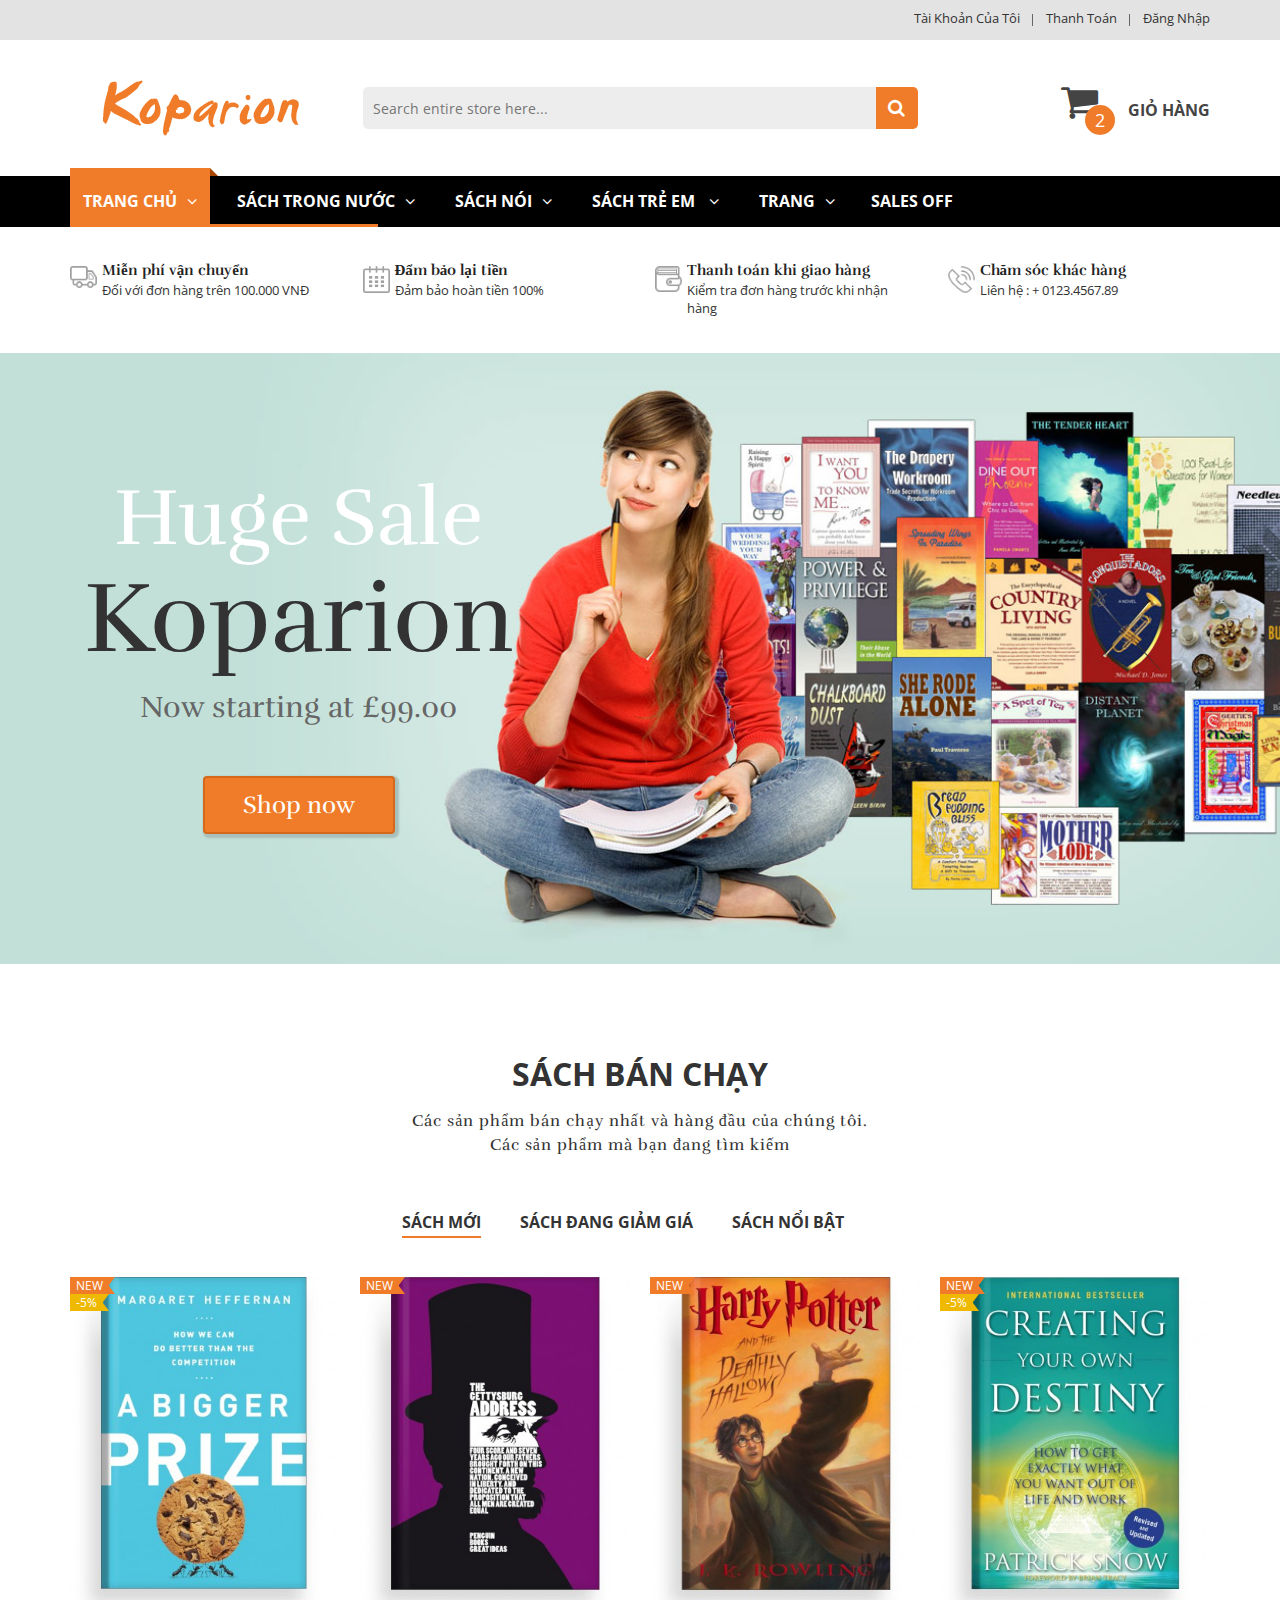
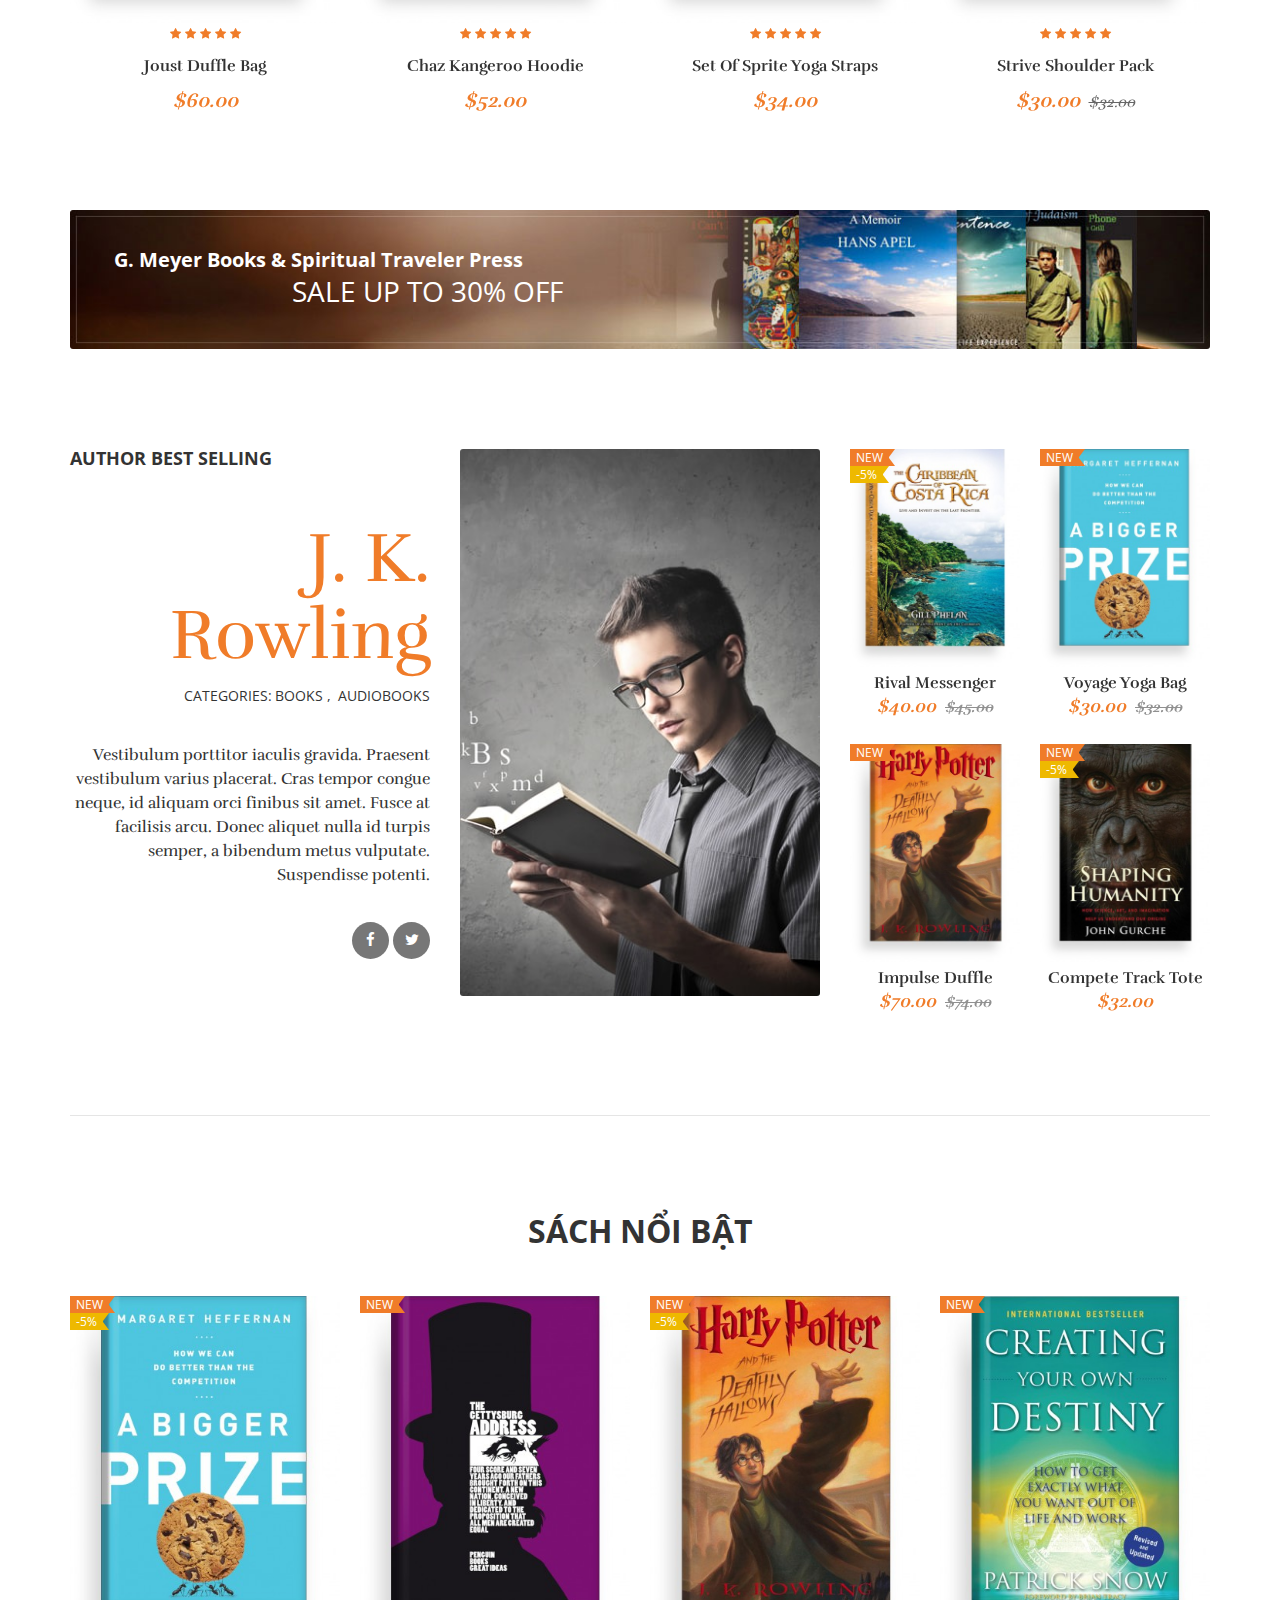
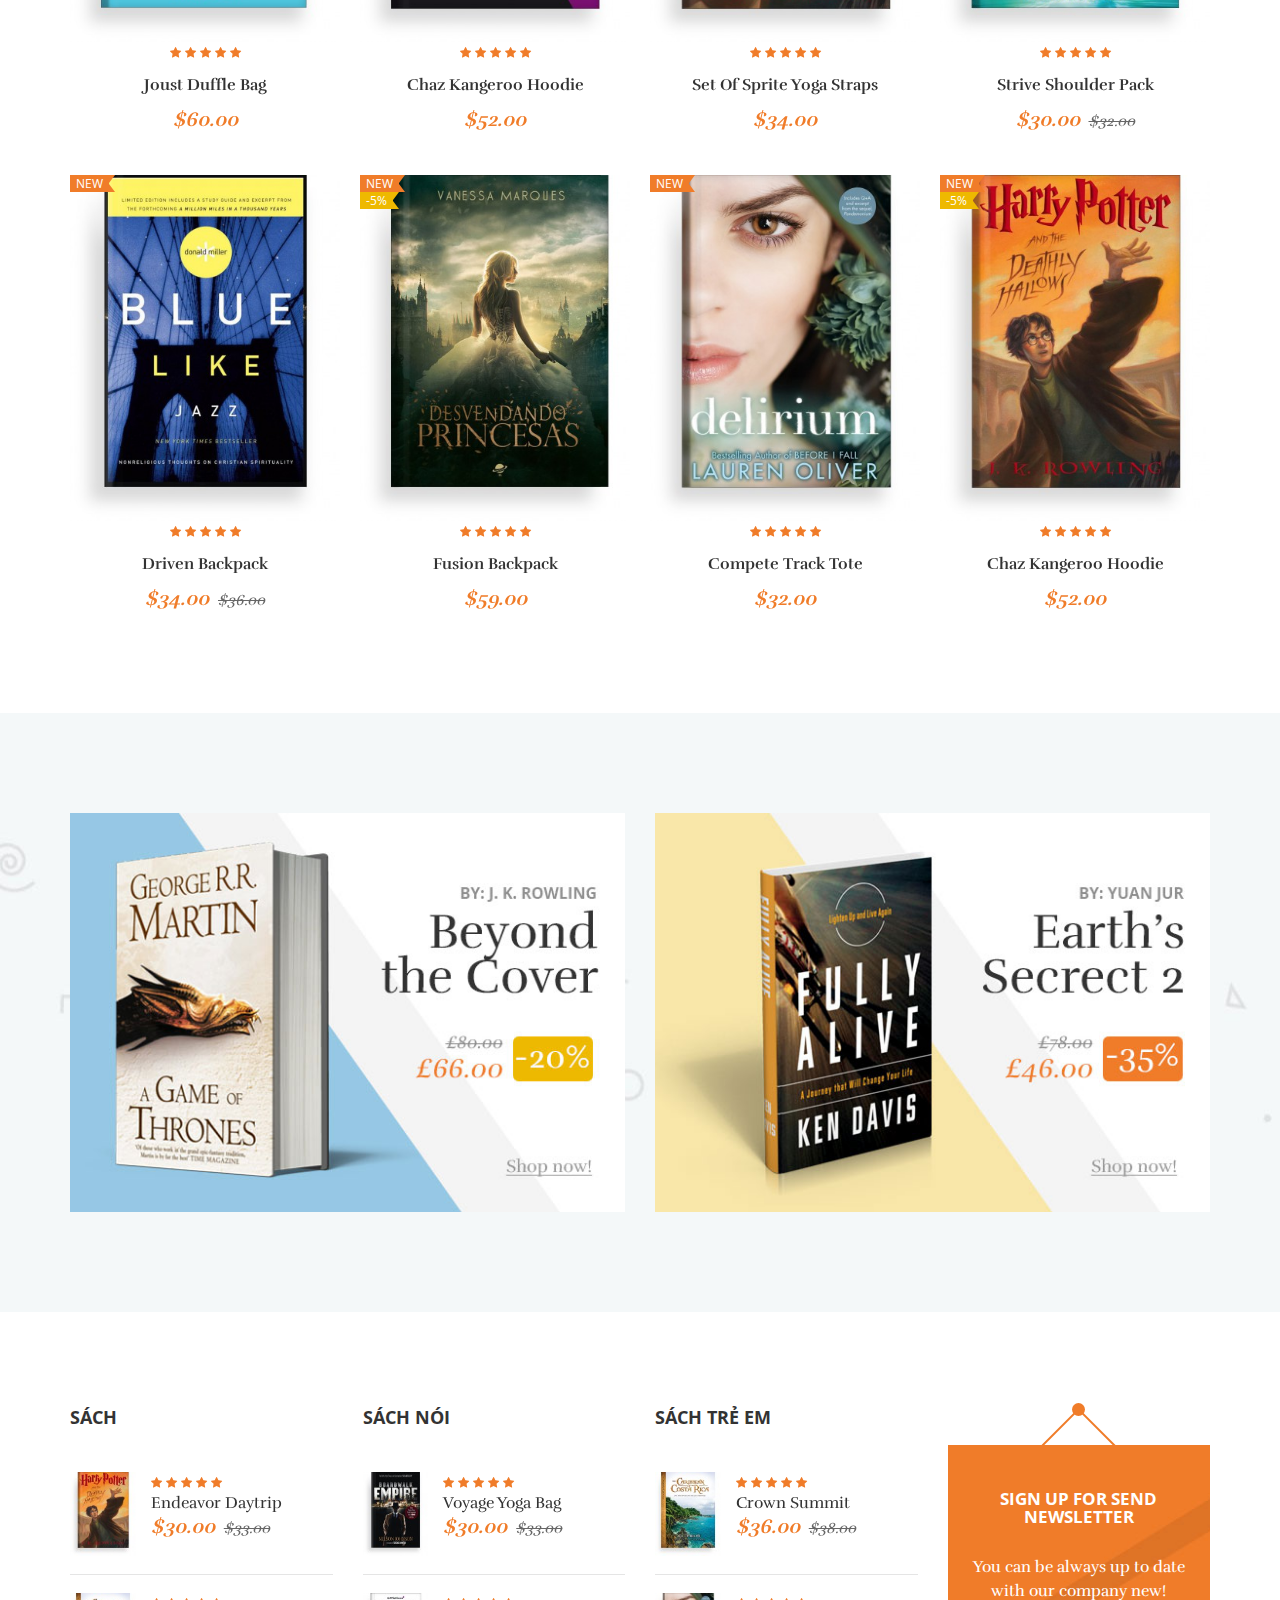
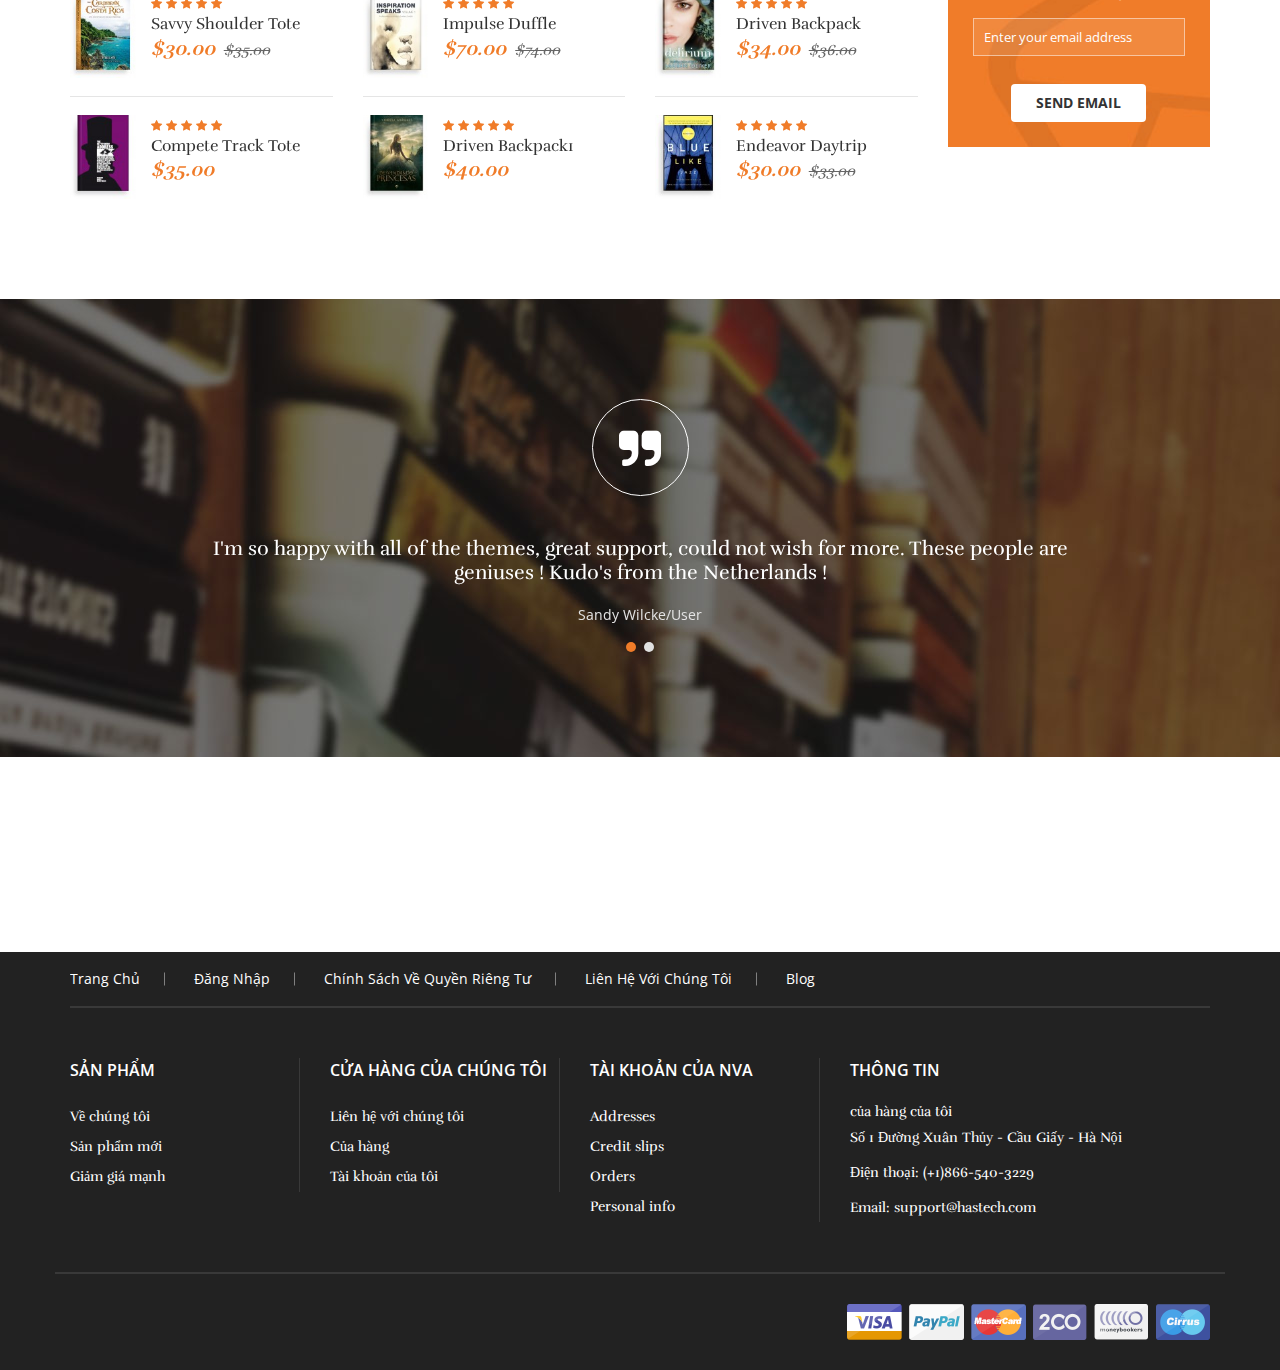
<file: index.html>
﻿<!doctype html>
<html class="no-js" lang="en">

<head>
    <meta charset="utf-8">
    <meta http-equiv="x-ua-compatible" content="ie=edge">
    <title>Koparion – Book Shop Bootstrap 4 Template</title>
    <meta name="description" content="">
    <meta name="viewport" content="width=device-width, initial-scale=1">
    <!-- Favicon -->
    <link rel="shortcut icon" type="image/x-icon" href="/img/favicon.png">

    <!-- all css here -->
    <!-- bootstrap v3.3.6 css -->
    <link rel="stylesheet" href="css/bootstrap.min.css">
    <!-- animate css -->
    <link rel="stylesheet" href="css/animate.css">
    <!-- meanmenu css -->
    <link rel="stylesheet" href="css/meanmenu.min.css">
    <!-- owl.carousel css -->
    <link rel="stylesheet" href="css/owl.carousel.css">
    <!-- font-awesome css -->
    <link rel="stylesheet" href="css/font-awesome.min.css">
    <!-- flexslider.css-->
    <link rel="stylesheet" href="css/flexslider.css">
    <!-- chosen.min.css-->
    <link rel="stylesheet" href="css/chosen.min.css">
    <!-- style css -->
    <link rel="stylesheet" href="style.css">
    <!-- responsive css -->
    <link rel="stylesheet" href="css/responsive.css">
    <!-- modernizr css -->
    <script src="js/vendor/modernizr-2.8.3.min.js"></script>
</head>


<body>
    <!-- header-area-start -->
    <header>
        <div class="header-top-area">
            <div class="container">
                <div class="row">
                    <div class="col-lg-6 col-md-6 col-sm-6 col-xs-12">
                    </div>
                    <div class="col-lg-6 col-md-6 col-sm-6 col-xs-12">
                        <div class="account-area text-right">
                            <ul>
                                <li><a href="register.html">Tài khoản của tôi</a></li>
                                <li><a href="checkout.html">Thanh Toán</a></li>
                                <li><a href="login.html">Đăng nhập</a></li>
                            </ul>
                        </div>
                    </div>
                </div>
            </div>
        </div>
        <!-- header-top-area-end -->
        <!-- header-mid-area-start -->
        <div class="header-mid-area ptb-40">
            <div class="container">
                <div class="row">
                    <div class="col-lg-3 col-md-3 col-sm-4 col-xs-12">
                        <div class="logo-area text-center logo-xs-mrg">
                            <a href="index.html"><img src="img/logo/logo.png" alt="logo" /></a>
                        </div>
                    </div>
                    <div class="col-lg-6 col-md-6 col-sm-5 col-xs-12">
                        <div class="header-search">
                            <form action="#">
                                <input type="text" placeholder="Search entire store here..." />
                                <a href="#"><i class="fa fa-search"></i></a>
                            </form>
                        </div>
                    </div>
                    <div class="col-lg-3 col-md-3 col-sm-3 col-xs-12">
                        <div class="my-cart">
                            <ul>
                                <!-- giỏ hàng -->
                                <li><a href="#"><i class="fa fa-shopping-cart"></i>Giỏ hàng</a>
                                    <span>2</span>
                                    <div class="mini-cart-sub">
                                        <div class="cart-product">
                                            <div class="single-cart">
                                                <div class="cart-img">
                                                    <a href="#"><img src="img/product/1.jpg" alt="book" /></a>
                                                </div>
                                                <div class="cart-info">
                                                    <h5><a href="#">Joust Duffle Bag</a></h5>
                                                    <p>1 x £60.00</p>
                                                </div>
                                                <div class="cart-icon">
                                                    <a href="#"><i class="fa fa-remove"></i></a>
                                                </div>
                                            </div>
                                            <div class="single-cart">
                                                <div class="cart-img">
                                                    <a href="#"><img src="img/product/3.jpg" alt="book" /></a>
                                                </div>
                                                <div class="cart-info">
                                                    <h5><a href="#">Chaz Kangeroo Hoodie</a></h5>
                                                    <p>1 x £52.00</p>
                                                </div>
                                                <div class="cart-icon">
                                                    <a href="#"><i class="fa fa-remove"></i></a>
                                                </div>
                                            </div>
                                        </div>
                                        <div class="cart-totals">
                                            <h5>Total <span>£12.00</span></h5>
                                        </div>
                                        <div class="cart-bottom">
                                            <a class="view-cart" href="cart.html">view cart</a>
                                            <a href="checkout.html">Check out</a>
                                        </div>
                                    </div>
                                </li>
                            </ul>
                        </div>
                    </div>
                </div>
            </div>
        </div>
        <!-- header-mid-area-end -->
        <!-- main-menu-area-start -->
        <div class="main-menu-area hidden-sm hidden-xs sticky-header-1" id="header-sticky">
            <div class="container">
                <div class="row">
                    <div class="col-lg-12">
                        <div class="menu-area">
                            <nav>
                                <ul>
                                    <!-- Trang chu xem nen de khong -->
                                    <li class="active"><a href="index.html">Trang chủ<i
                                                class="fa fa-angle-down"></i></a>
                                        <div class="sub-menu">
                                            <ul>
                                                <li><a href="index-2.html">Home-2</a></li>
                                                <li><a href="index-3.html">Home-3</a></li>
                                                <li><a href="index-4.html">Home-4</a></li>
                                                <li><a href="index-5.html">Home-5</a></li>
                                                <li><a href="index-6.html">Home-6</a></li>
                                            </ul>
                                        </div>
                                    </li>
                                    <li><a href="product-details.html">Sách trong nước<i class="fa fa-angle-down"></i></a>
                                        
                                        <div class="mega-menu">
                                            <span>
                                                <a href="#" class="title">Văn hoc </a>
                                                <a href="shop.html">Tiểu thuyết - Truyện ngắn</a>
                                                <a href="shop.html">Ngôn tình</a>
                                                <a href="shop.html">Light  Novle</a>
                                                <a href="shop.html">Truyện ngắn -Tản văn </a>
                                                <a href="shop.html">Xem thêm ...</a>
                                                <!-- <a href="shop.html">Fashion Jackets</a> -->
                                            </span>
                                            <span>
                                                <a href="#" class="title">Kinh tế </a>
                                                <a href="shop.html">Nhân Vật - Bài Học </a>
                                                <a href="shop.html">Kinh Doanh Quản Trị  </a>
                                                <a href="shop.html">Marketing - Bán Hàng</a>
                                                <a href="shop.html">Phân Tích Kinh Tế</a>
                                                <a href="shop.html">Xem thêm ...</a>
                                                <!-- <a href="shop.html">hoodies</a> -->
                                            </span>
                                            <span>
                                                <a href="#" class="title">Tâm lý kỹ năng sống</a>
                                                <a href="shop.html"> Kỹ Năng Sống </a>
                                                <a href="shop.html">Rèn Luyện Nhân Cách</a>
                                                <a href="shop.html">Tâm Lý </a>
                                                <a href="shop.html">Sách Cho Tuổi Mới Lớn </a>
                                                <a href="shop.html"> Xem Thêm...</a>
                                            </span>
                                            <span>
                                                <a href="#" class="title">NUÔI DẠY CON</a>
                                                <a href="shop.html"> Cẩm Nang Làm Cha Mẹ </a>
                                                <a href="shop.html">Phương Pháp Giáo Dục Trẻ </a>
                                                <a href="shop.html">Phát Triển Trí Tuệ Cho </a>
                                                <a href="shop.html">Trẻ Phát Triển Kỹ Năng</a>
                                                <a href="shop.html"> Xem Thêm...</a>
                                            </span>
                                        </div>
                                    </li>
                                    <li><a href="product-details.html">Sách nói<i class="fa fa-angle-down"></i></a>
                                        <div class="mega-menu">
                                            <span>
                                                <a href="#" class="title">Shirts</a>
                                                <a href="shop.html">Tops & Tees</a>
                                                <a href="shop.html">Sweaters </a>
                                                <a href="shop.html">Hoodies</a>
                                                <a href="shop.html">Jackets & Coats</a>
                                            </span>
                                            <span>
                                                <a href="#" class="title">Tops & Tees</a>
                                                <a href="shop.html">Long Sleeve </a>
                                                <a href="shop.html">Short Sleeve</a>
                                                <a href="shop.html">Polo Short Sleeve</a>
                                                <a href="shop.html">Sleeveless</a>
                                            </span>
                                            <span>
                                                <a href="#" class="title">Jackets</a>
                                                <a href="shop.html">Sweaters</a>
                                                <a href="shop.html">Hoodies</a>
                                                <a href="shop.html">Wedges</a>
                                                <a href="shop.html">Vests</a>
                                            </span>
                                            <span>
                                                <a href="#" class="title">Jeans Pants</a>
                                                <a href="shop.html">Polo Short Sleeve</a>
                                                <a href="shop.html">Sleeveless</a>
                                                <a href="shop.html">Graphic T-Shirts</a>
                                                <a href="shop.html">Hoodies</a>
                                            </span>
                                        </div>
                                    </li>
                                    <li><a href="product-details.html">Sách trẻ em <i class="fa fa-angle-down"></i></a>
                                        <div class="mega-menu mega-menu-2">
                                            <span>
                                                <a href="#" class="title">Tops</a>
                                                <a href="shop.html">Shirts</a>
                                                <a href="shop.html">Florals</a>
                                                <a href="shop.html">Crochet</a>
                                                <a href="shop.html">Stripes</a>
                                            </span>
                                            <span>
                                                <a href="#" class="title">Bottoms</a>
                                                <a href="shop.html">Shorts</a>
                                                <a href="shop.html">Dresses</a>
                                                <a href="shop.html">Trousers</a>
                                                <a href="shop.html">Jeans</a>
                                            </span>
                                            <span>
                                                <a href="#" class="title">Shoes</a>
                                                <a href="shop.html">Heeled sandals</a>
                                                <a href="shop.html">Flat sandals</a>
                                                <a href="shop.html">Wedges</a>
                                                <a href="shop.html">Ankle boots</a>
                                            </span>
                                        </div>
                                    </li>
                                    <li><a href="#">Trang<i class="fa fa-angle-down"></i></a>
                                        <div class="sub-menu sub-menu-2">
                                            <ul>
                                                <li><a href="shop.html">shop</a></li>
                                                <li><a href="product-details.html">product-details</a></li>
                                                <li><a href="blog.html">blog</a></li>
                                                <li><a href="blog-details.html">blog-details</a></li>
                                                <li><a href="contact.html">contact</a></li>
                                                <li><a href="about.html">about</a></li>
                                                <li><a href="login.html">login</a></li>
                                                <li><a href="register.html">register</a></li>
                                                <li><a href="cart.html">cart</a></li>
                                                <li><a href="checkout.html">checkout</a></li>
                                                <li><a href="wishlist.html">wishlist</a></li>
                                                <li><a href="404.html">404 Page</a></li>
                                            </ul>
                                        </div>
                                    </li>
                                </ul>
                            </nav>
                        </div>
                        <div class="safe-area">
                            <a href="product-details.html">sales off</a>
                        </div>
                    </div>
                </div>
            </div>
        </div>
        <!-- Cat tu day tro len -->
        <!-- <a href="product-details.html">sales off</a> -->
        <!-- main-menu-area-end -->
        <!-- mobile-menu-area-start -->
        <!-- Xong thanh menu -->
        <div class="mobile-menu-area hidden-md hidden-lg">
            <div class="container">
                <div class="row">
                    <div class="col-lg-12">
                        <div class="mobile-menu">
                            <nav id="mobile-menu-active">
                                <ul id="nav">
                                    <li><a href="index.html">Home</a>
                                        <ul>
                                            <li><a href="index-2.html">Home-2</a></li>
                                            <li><a href="index-3.html">Home-3</a></li>
                                            <li><a href="index-4.html">Home-4</a></li>
                                            <li><a href="index-5.html">Home-5</a></li>
                                            <li><a href="index-6.html">Home-6</a></li>
                                        </ul>
                                    </li>
                                    <li><a href="product-details.html">Sách </a>
                                        <ul>
                                            <li><a href="shop.html">Tops & Tees</a></li>
                                            <li><a href="shop.html">Polo Short Sleeve</a></li>
                                            <li><a href="shop.html">Graphic T-Shirts</a></li>
                                            <li><a href="shop.html">Jackets & Coats</a></li>
                                            <li><a href="shop.html">Fashion Jackets</a></li>
                                            <li><a href="shop.html">Crochet</a></li>
                                            <li><a href="shop.html">Sleeveless</a></li>
                                            <li><a href="shop.html">Stripes</a></li>
                                            <li><a href="shop.html">Sweaters</a></li>
                                            <li><a href="shop.html">hoodies</a></li>
                                            <li><a href="shop.html">Heeled sandals</a></li>
                                            <li><a href="shop.html">Polo Short Sleeve</a></li>
                                            <li><a href="shop.html">Flat sandals</a></li>
                                            <li><a href="shop.html">Short Sleeve</a></li>
                                            <li><a href="shop.html">Long Sleeve</a></li>
                                            <li><a href="shop.html">Polo Short Sleeve</a></li>
                                            <li><a href="shop.html">Sleeveless</a></li>
                                            <li><a href="shop.html">Graphic T-Shirts</a></li>
                                            <li><a href="shop.html">Hoodies</a></li>
                                            <li><a href="shop.html">Jackets</a></li>
                                        </ul>
                                    </li>
                                    <li><a href="product-details.html">Sách nói </a>
                                        <ul>
                                            <li><a href="shop.html">Tops & Tees</a></li>
                                            <li><a href="shop.html">Sweaters</a></li>
                                            <li><a href="shop.html">Hoodies</a></li>
                                            <li><a href="shop.html">Jackets & Coats</a></li>
                                            <li><a href="shop.html">Long Sleeve</a></li>
                                            <li><a href="shop.html">Short Sleeve</a></li>
                                            <li><a href="shop.html">Polo Short Sleeve</a></li>
                                            <li><a href="shop.html">Sleeveless</a></li>
                                            <li><a href="shop.html">Sweaters</a></li>
                                            <li><a href="shop.html">Hoodies</a></li>
                                            <li><a href="shop.html">Wedges</a></li>
                                            <li><a href="shop.html">Vests</a></li>
                                            <li><a href="shop.html">Polo Short Sleeve</a></li>
                                            <li><a href="shop.html">Sleeveless</a></li>
                                            <li><a href="shop.html">Graphic T-Shirts</a></li>
                                            <li><a href="shop.html">Hoodies</a></li>
                                        </ul>
                                    </li>
                                    <li><a href="product-details.html">Sách thiếu nhi</a>
                                        <ul>
                                            <li><a href="shop.html">Shirts</a></li>
                                            <li><a href="shop.html">Florals</a></li>
                                            <li><a href="shop.html">Crochet</a></li>
                                            <li><a href="shop.html">Stripes</a></li>
                                            <li><a href="shop.html">Shorts</a></li>
                                            <li><a href="shop.html">Dresses</a></li>
                                            <li><a href="shop.html">Trousers</a></li>
                                            <li><a href="shop.html">Jeans</a></li>
                                            <li><a href="shop.html">Heeled sandals</a></li>
                                            <li><a href="shop.html">Flat sandals</a></li>
                                            <li><a href="shop.html">Wedges</a></li>
                                            <li><a href="shop.html">Ankle boots</a></li>
                                        </ul>
                                    </li>
                                    <li><a href="#">blog</a>
                                        <ul>
                                            <li><a href="blog.html">Blog</a></li>
                                            <li><a href="blog-details.html">blog-details</a></li>
                                        </ul>
                                    </li>
                                    <li><a href="product-details.html">Trang</a>
                                        <ul>
                                            <li><a href="shop.html">Shop</a></li>
                                            <li><a href="product-details.html">product-details</a></li>
                                            <li><a href="blog.html">Blog</a></li>
                                            <li><a href="blog-details.html">blog-details</a></li>
                                            <li><a href="about.html">About</a></li>
                                            <li><a href="contact.html">Contact</a></li>
                                            <li><a href="checkout.html">Checkout</a></li>
                                            <li><a href="cart.html">Cart</a></li>
                                            <li><a href="login.html">Login</a></li>
                                            <li><a href="register.html">Register</a></li>
                                            <li><a href="wishlist.html">Wishlist</a></li>
                                            <li><a href="404.html">404 Page</a></li>
                                        </ul>
                                    </li>
                                </ul>
                            </nav>
                        </div>
                    </div>
                </div>
            </div>
        </div>
        <!-- mobile-menu-area-end -->
    </header>
    <!-- header-area-end -->
    <!-- banner-area-start -->
    <!-- Thanh lien he  -->
    <div class="banner-area banner-res-large ptb-35">
        <div class="container">
            <div class="row">
                <div class="col-lg-3 col-md-3 col-sm-4 col-xs-12">
                    <div class="single-banner">
                        <div class="banner-img">
                            <a href="#"><img src="img/banner/1.png" alt="banner" /></a>
                        </div>
                        <div class="banner-text">
                            <h4>Miễn phí vận chuyển </h4>
                            <p>Đối với đơn hàng trên 100.000 VNĐ</p>
                        </div>
                    </div>
                </div>
                <div class="col-lg-3 col-md-3 col-sm-4 col-xs-12">
                    <div class="single-banner">
                        <div class="banner-img">
                            <a href="#"><img src="img/banner/2.png" alt="banner" /></a>
                        </div>
                        <div class="banner-text">
                            <h4>Đẩm bảo lại tiền</h4>
                            <p>Đảm bảo hoàn tiền 100%</p>
                        </div>
                    </div>
                </div>
                <div class="col-lg-3 col-md-3 hidden-sm col-xs-12">
                    <div class="single-banner">
                        <div class="banner-img">
                            <a href="#"><img src="img/banner/3.png" alt="banner" /></a>
                        </div>
                        <div class="banner-text">
                            <h4>Thanh toán khi giao hàng</h4>
                            <p>Kiểm tra đơn hàng trước khi nhận hàng</p>
                        </div>
                    </div>
                </div>
                <div class="col-lg-3 col-md-3 col-sm-4 col-xs-12">
                    <div class="single-banner mrg-none-xs">
                        <div class="banner-img">
                            <a href="#"><img src="img/banner/4.png" alt="banner" /></a>
                        </div>
                        <div class="banner-text">
                            <h4>Chăm sóc khác hàng</h4>
                            <p>Liên hệ : + 0123.4567.89</p>
                        </div>
                    </div>
                </div>
            </div>
        </div>
    </div>

    <!-- Slider bar -->
    <div class="slider-area">
        <div class="slider-active owl-carousel">
            <div class="single-slider pt-125 pb-130 bg-img" style="background-image:url(img/slider/1.jpg);">
                <div class="container">
                    <div class="row">
                        <div class="col-md-5">
                            <div class="slider-content slider-animated-1 text-center">
                                <h1>Huge Sale</h1>
                                <h2>koparion</h2>
                                <h3>Now starting at £99.00</h3>
                                <a href="#">Shop now</a>
                            </div>
                        </div>
                    </div>
                </div>
            </div>
            <div class="single-slider slider-h1-2 pt-215 pb-100 bg-img" style="background-image:url(img/slider/2.jpg);">
                <div class="container">
                    <div class="slider-content slider-content-2 slider-animated-1">
                        <h1>We can help get your</h1>
                        <h2>Books in Order</h2>
                        <h3>and Accessories</h3>
                        <a href="#">Contact Us Today!</a>
                    </div>
                </div>
            </div>
        </div>
    </div>
    <!-- slider-area-end -->
    <!-- product-area-start -->
    <div class="product-area pt-95 xs-mb">
        <div class="container">
            <div class="row">
                <div class="col-lg-12">
                    <div class="section-title text-center mb-50">
                        <h2>Sách bán chạy</h2>
                        <p>Các sản phẩm bán chạy nhất và hàng đầu của chúng tôi. <br /> Các sản phẩm mà bạn đang tìm
                            kiếm </p>
                    </div>
                </div>
                <div class="col-lg-12">
                    <!-- tab-menu-start -->
                    <div class="tab-menu mb-40 text-center">
                        <ul>
                            <li class="active"><a href="#Audiobooks" data-toggle="tab">Sách mới </a></li>
                            <li><a href="#books" data-toggle="tab">Sách đang giảm giá</a></li>
                            <li><a href="#bussiness" data-toggle="tab">Sách nổi bật</a></li>
                        </ul>
                    </div>
                    <!-- tab-menu-end -->
                </div>
            </div>
            <!-- tab-area-start -->
            <div class="tab-content">
                <div class="tab-pane active" id="Audiobooks">
                    <div class="tab-active owl-carousel">
                        <!-- single-product-start -->
                        <!-- sp 1 -->
                        <div class="product-wrapper">
                            <div class="product-img">
                                <a href="#">
                                    <img src="img/product/1.jpg" alt="book" class="primary" />
                                </a>
                                <div class="quick-view">
                                    <a class="action-view" href="#" data-target="#productModal" data-toggle="modal"
                                        title="Quick View">
                                        <i class="fa fa-search-plus"></i>
                                    </a>
                                </div>
                                <div class="product-flag">
                                    <ul>
                                        <li><span class="sale">new</span></li>
                                        <li><span class="discount-percentage">-5%</span></li>
                                    </ul>
                                </div>
                            </div>
                            <div class="product-details text-center">
                                <div class="product-rating">
                                    <ul>
                                        <li><a href="#"><i class="fa fa-star"></i></a></li>
                                        <li><a href="#"><i class="fa fa-star"></i></a></li>
                                        <li><a href="#"><i class="fa fa-star"></i></a></li>
                                        <li><a href="#"><i class="fa fa-star"></i></a></li>
                                        <li><a href="#"><i class="fa fa-star"></i></a></li>
                                    </ul>
                                </div>
                                <h4><a href="#">Joust Duffle Bag</a></h4>
                                <div class="product-price">
                                    <ul>
                                        <li>$60.00</li>
                                    </ul>
                                </div>
                            </div>
                            <div class="product-link">
                                <div class="product-button">
                                    <a href="#" title="Add to cart"><i class="fa fa-shopping-cart"></i>Add to cart</a>
                                </div>
                                <div class="add-to-link">
                                    <ul>
                                        <li><a href="product-details.html" title="Details"><i
                                                    class="fa fa-external-link"></i></a></li>
                                    </ul>
                                </div>
                            </div>
                        </div>
                        <!-- single-product-end -->
                        <!-- single-product-start -->
                        <!-- sp 2 -->
                        <div class="product-wrapper">
                            <div class="product-img">
                                <a href="#">
                                    <img src="img/product/3.jpg" alt="book" class="primary" />
                                </a>
                                <div class="quick-view">
                                    <a class="action-view" href="#" data-target="#productModal" data-toggle="modal"
                                        title="Quick View">
                                        <i class="fa fa-search-plus"></i>
                                    </a>
                                </div>
                                <div class="product-flag">
                                    <ul>
                                        <li><span class="sale">new</span> <br></li>
                                    </ul>
                                </div>
                            </div>
                            <div class="product-details text-center">
                                <div class="product-rating">
                                    <ul>
                                        <li><a href="#"><i class="fa fa-star"></i></a></li>
                                        <li><a href="#"><i class="fa fa-star"></i></a></li>
                                        <li><a href="#"><i class="fa fa-star"></i></a></li>
                                        <li><a href="#"><i class="fa fa-star"></i></a></li>
                                        <li><a href="#"><i class="fa fa-star"></i></a></li>
                                    </ul>
                                </div>
                                <h4><a href="#">Chaz Kangeroo Hoodie</a></h4>
                                <div class="product-price">
                                    <ul>
                                        <li>$52.00</li>
                                    </ul>
                                </div>
                            </div>
                            <div class="product-link">
                                <div class="product-button">
                                    <a href="#" title="Add to cart"><i class="fa fa-shopping-cart"></i>Add to cart</a>
                                </div>
                                <div class="add-to-link">
                                    <ul>
                                        <li><a href="product-details.html" title="Details"><i
                                                    class="fa fa-external-link"></i></a></li>
                                    </ul>
                                </div>
                            </div>
                        </div>
                        <!-- single-product-end -->
                        <!-- single-product-start -->
                        <!-- sp 3 -->
                        <div class="product-wrapper">
                            <div class="product-img">
                                <a href="#">
                                    <img src="img/product/5.jpg" alt="book" class="primary" />
                                </a>
                                <div class="quick-view">
                                    <a class="action-view" href="#" data-target="#productModal" data-toggle="modal"
                                        title="Quick View">
                                        <i class="fa fa-search-plus"></i>
                                    </a>
                                </div>
                                <div class="product-flag">
                                    <ul>
                                        <li><span class="sale">new</span> <br></li>
                                    </ul>
                                </div>
                            </div>
                            <div class="product-details text-center">
                                <div class="product-rating">
                                    <ul>
                                        <li><a href="#"><i class="fa fa-star"></i></a></li>
                                        <li><a href="#"><i class="fa fa-star"></i></a></li>
                                        <li><a href="#"><i class="fa fa-star"></i></a></li>
                                        <li><a href="#"><i class="fa fa-star"></i></a></li>
                                        <li><a href="#"><i class="fa fa-star"></i></a></li>
                                    </ul>
                                </div>
                                <h4><a href="#">Set of Sprite Yoga Straps</a></h4>
                                <div class="product-price">
                                    <ul>
                                        <li>$34.00</li>
                                    </ul>
                                </div>
                            </div>
                            <div class="product-link">
                                <div class="product-button">
                                    <a href="#" title="Add to cart"><i class="fa fa-shopping-cart"></i>Add to cart</a>
                                </div>
                                <div class="add-to-link">
                                    <ul>
                                        <li><a href="product-details.html" title="Details"><i
                                                    class="fa fa-external-link"></i></a></li>
                                    </ul>
                                </div>
                            </div>
                        </div>
                        <!-- sp 4 -->
                        <!-- single-product-end -->
                        <!-- single-product-start -->
                        <div class="product-wrapper">
                            <div class="product-img">
                                <a href="#">
                                    <img src="img/product/7.jpg" alt="book" class="primary" />
                                </a>
                                <div class="quick-view">
                                    <a class="action-view" href="#" data-target="#productModal" data-toggle="modal"
                                        title="Quick View">
                                        <i class="fa fa-search-plus"></i>
                                    </a>
                                </div>
                                <div class="product-flag">
                                    <ul>
                                        <li><span class="sale">new</span> <br></li>
                                        <li><span class="discount-percentage">-5%</span></li>
                                    </ul>
                                </div>
                            </div>
                            <div class="product-details text-center">
                                <div class="product-rating">
                                    <ul>
                                        <li><a href="#"><i class="fa fa-star"></i></a></li>
                                        <li><a href="#"><i class="fa fa-star"></i></a></li>
                                        <li><a href="#"><i class="fa fa-star"></i></a></li>
                                        <li><a href="#"><i class="fa fa-star"></i></a></li>
                                        <li><a href="#"><i class="fa fa-star"></i></a></li>
                                    </ul>
                                </div>
                                <h4><a href="#">Strive Shoulder Pack</a></h4>
                                <div class="product-price">
                                    <ul>
                                        <li>$30.00</li>
                                        <li class="old-price">$32.00</li>
                                    </ul>
                                </div>
                            </div>
                            <div class="product-link">
                                <div class="product-button">
                                    <a href="#" title="Add to cart"><i class="fa fa-shopping-cart"></i>Add to cart</a>
                                </div>
                                <div class="add-to-link">
                                    <ul>
                                        <li><a href="product-details.html" title="Details"><i
                                                    class="fa fa-external-link"></i></a></li>
                                    </ul>
                                </div>
                            </div>
                        </div>
                        <!-- single-product-end -->
                        <!-- single-product-start -->
                        <!-- sp 5 -->
                        <div class="product-wrapper">
                            <div class="product-img">
                                <a href="#">
                                    <img src="img/product/9.jpg" alt="book" class="primary" />
                                </a>
                                <div class="quick-view">
                                    <a class="action-view" href="#" data-target="#productModal" data-toggle="modal"
                                        title="Quick View">
                                        <i class="fa fa-search-plus"></i>
                                    </a>
                                </div>
                                <div class="product-flag">
                                    <ul>
                                        <li><span class="discount-percentage">-5%</span></li>
                                    </ul>
                                </div>
                            </div>
                            <div class="product-details text-center">
                                <div class="product-rating">
                                    <ul>
                                        <li><a href="#"><i class="fa fa-star"></i></a></li>
                                        <li><a href="#"><i class="fa fa-star"></i></a></li>
                                        <li><a href="#"><i class="fa fa-star"></i></a></li>
                                        <li><a href="#"><i class="fa fa-star"></i></a></li>
                                        <li><a href="#"><i class="fa fa-star"></i></a></li>
                                    </ul>
                                </div>
                                <h4><a href="#">Wayfarer Messenger Bag</a></h4>
                                <div class="product-price">
                                    <ul>
                                        <li>$35.00</li>
                                        <li class="old-price">40.00</li>
                                    </ul>
                                </div>
                            </div>
                            <div class="product-link">
                                <div class="product-button">
                                    <a href="#" title="Add to cart"><i class="fa fa-shopping-cart"></i>Add to cart</a>
                                </div>
                                <div class="add-to-link">
                                    <ul>
                                        <li><a href="product-details.html" title="Details"><i
                                                    class="fa fa-external-link"></i></a></li>
                                    </ul>
                                </div>
                            </div>
                        </div>
                        <!-- single-product-end -->
                        <!-- single-product-start -->
                        <!-- sp 6 -->
                        <div class="product-wrapper">
                            <div class="product-img">
                                <a href="#">
                                    <img src="img/product/11.jpg" alt="book" class="primary" />
                                </a>
                                <div class="quick-view">
                                    <a class="action-view" href="#" data-target="#productModal" data-toggle="modal"
                                        title="Quick View">
                                        <i class="fa fa-search-plus"></i>
                                    </a>
                                </div>
                                <div class="product-flag">
                                    <ul>
                                        <li><span class="sale">new</span> <br></li>
                                        <li><span class="discount-percentage">-5%</span></li>
                                    </ul>
                                </div>
                            </div>
                            <div class="product-details text-center">
                                <div class="product-rating">
                                    <ul>
                                        <li><a href="#"><i class="fa fa-star"></i></a></li>
                                        <li><a href="#"><i class="fa fa-star"></i></a></li>
                                        <li><a href="#"><i class="fa fa-star"></i></a></li>
                                        <li><a href="#"><i class="fa fa-star"></i></a></li>
                                        <li><a href="#"><i class="fa fa-star"></i></a></li>
                                    </ul>
                                </div>
                                <h4><a href="#">Impulse Duffle</a></h4>
                                <div class="product-price">
                                    <ul>
                                        <li>$74.00</li>
                                        <li class="old-price">78.00</li>
                                    </ul>
                                </div>
                            </div>
                            <div class="product-link">
                                <div class="product-button">
                                    <a href="#" title="Add to cart"><i class="fa fa-shopping-cart"></i>Add to cart</a>
                                </div>
                                <div class="add-to-link">
                                    <ul>
                                        <li><a href="product-details.html" title="Details"><i
                                                    class="fa fa-external-link"></i></a></li>
                                    </ul>
                                </div>
                            </div>
                        </div>
                        <!-- single-product-end -->
                    </div>
                </div>
                <div class="tab-pane fade" id="books">
                    <div class="tab-active owl-carousel">
                        <!-- single-product-start -->
                        <div class="product-wrapper">
                            <div class="product-img">
                                <a href="#">
                                    <img src="img/product/5.jpg" alt="book" class="primary" />
                                </a>
                                <div class="quick-view">
                                    <a class="action-view" href="#" data-target="#productModal" data-toggle="modal"
                                        title="Quick View">
                                        <i class="fa fa-search-plus"></i>
                                    </a>
                                </div>
                                <div class="product-flag">
                                    <ul>
                                        <li><span class="sale">new</span></li>
                                    </ul>
                                </div>
                            </div>
                            <div class="product-details text-center">
                                <div class="product-rating">
                                    <ul>
                                        <li><a href="#"><i class="fa fa-star"></i></a></li>
                                        <li><a href="#"><i class="fa fa-star"></i></a></li>
                                        <li><a href="#"><i class="fa fa-star"></i></a></li>
                                        <li><a href="#"><i class="fa fa-star"></i></a></li>
                                        <li><a href="#"><i class="fa fa-star"></i></a></li>
                                    </ul>
                                </div>
                                <h4><a href="#">Strive Shoulder Pack</a></h4>
                                <div class="product-price">
                                    <ul>
                                        <li>$30.00</li>
                                        <li class="old-price">$32.00</li>
                                    </ul>
                                </div>
                            </div>
                            <div class="product-link">
                                <div class="product-button">
                                    <a href="#" title="Add to cart"><i class="fa fa-shopping-cart"></i>Add to cart</a>
                                </div>
                                <div class="add-to-link">
                                    <ul>
                                        <li><a href="product-details.html" title="Details"><i
                                                    class="fa fa-external-link"></i></a></li>
                                    </ul>
                                </div>
                            </div>
                        </div>
                        <!-- single-product-end -->
                        <!-- single-product-start -->
                        <div class="product-wrapper">
                            <div class="product-img">
                                <a href="#">
                                    <img src="img/product/7.jpg" alt="book" class="primary" />
                                </a>
                                <div class="quick-view">
                                    <a class="action-view" href="#" data-target="#productModal" data-toggle="modal"
                                        title="Quick View">
                                        <i class="fa fa-search-plus"></i>
                                    </a>
                                </div>
                                <div class="product-flag">
                                    <ul>
                                        <li><span class="sale">new</span></li>
                                    </ul>
                                </div>
                            </div>
                            <div class="product-details text-center">
                                <div class="product-rating">
                                    <ul>
                                        <li><a href="#"><i class="fa fa-star"></i></a></li>
                                        <li><a href="#"><i class="fa fa-star"></i></a></li>
                                        <li><a href="#"><i class="fa fa-star"></i></a></li>
                                        <li><a href="#"><i class="fa fa-star"></i></a></li>
                                        <li><a href="#"><i class="fa fa-star"></i></a></li>
                                    </ul>
                                </div>
                                <h4><a href="#">Strive Shoulder Pack</a></h4>
                                <div class="product-price">
                                    <ul>
                                        <li>$30.00</li>
                                        <li class="old-price">$32.00</li>
                                    </ul>
                                </div>
                            </div>
                            <div class="product-link">
                                <div class="product-button">
                                    <a href="#" title="Add to cart"><i class="fa fa-shopping-cart"></i>Add to cart</a>
                                </div>
                                <div class="add-to-link">
                                    <ul>
                                        <li><a href="product-details.html" title="Details"><i
                                                    class="fa fa-external-link"></i></a></li>
                                    </ul>
                                </div>
                            </div>
                        </div>
                        <!-- single-product-end -->
                        <!-- single-product-start -->
                        <div class="product-wrapper">
                            <div class="product-img">
                                <a href="#">
                                    <img src="img/product/1.jpg" alt="book" class="primary" />
                                </a>
                                <div class="quick-view">
                                    <a class="action-view" href="#" data-target="#productModal" data-toggle="modal"
                                        title="Quick View">
                                        <i class="fa fa-search-plus"></i>
                                    </a>
                                </div>
                                <div class="product-flag">
                                    <ul>
                                        <li><span class="sale">new</span></li>
                                    </ul>
                                </div>
                            </div>
                            <div class="product-details text-center">
                                <div class="product-rating">
                                    <ul>
                                        <li><a href="#"><i class="fa fa-star"></i></a></li>
                                        <li><a href="#"><i class="fa fa-star"></i></a></li>
                                        <li><a href="#"><i class="fa fa-star"></i></a></li>
                                        <li><a href="#"><i class="fa fa-star"></i></a></li>
                                        <li><a href="#"><i class="fa fa-star"></i></a></li>
                                    </ul>
                                </div>
                                <h4><a href="#">Joust Duffle Bag</a></h4>
                                <div class="product-price">
                                    <ul>
                                        <li>$60.00</li>
                                    </ul>
                                </div>
                            </div>
                            <div class="product-link">
                                <div class="product-button">
                                    <a href="#" title="Add to cart"><i class="fa fa-shopping-cart"></i>Add to cart</a>
                                </div>
                                <div class="add-to-link">
                                    <ul>
                                        <li><a href="product-details.html" title="Details"><i
                                                    class="fa fa-external-link"></i></a></li>
                                    </ul>
                                </div>
                            </div>
                        </div>
                        <!-- single-product-end -->
                        <!-- single-product-start -->
                        <div class="product-wrapper">
                            <div class="product-img">
                                <a href="#">
                                    <img src="img/product/3.jpg" alt="book" class="primary" />
                                </a>
                                <div class="quick-view">
                                    <a class="action-view" href="#" data-target="#productModal" data-toggle="modal"
                                        title="Quick View">
                                        <i class="fa fa-search-plus"></i>
                                    </a>
                                </div>
                                <div class="product-flag">
                                    <ul>
                                        <li><span class="sale">new</span> <br></li>
                                        <li><span class="discount-percentage">-5%</span></li>
                                    </ul>
                                </div>
                            </div>
                            <div class="product-details text-center">
                                <div class="product-rating">
                                    <ul>
                                        <li><a href="#"><i class="fa fa-star"></i></a></li>
                                        <li><a href="#"><i class="fa fa-star"></i></a></li>
                                        <li><a href="#"><i class="fa fa-star"></i></a></li>
                                        <li><a href="#"><i class="fa fa-star"></i></a></li>
                                        <li><a href="#"><i class="fa fa-star"></i></a></li>
                                    </ul>
                                </div>
                                <h4><a href="#">Chaz Kangeroo Hoodie</a></h4>
                                <div class="product-price">
                                    <ul>
                                        <li>$52.00</li>
                                    </ul>
                                </div>
                            </div>
                            <div class="product-link">
                                <div class="product-button">
                                    <a href="#" title="Add to cart"><i class="fa fa-shopping-cart"></i>Add to cart</a>
                                </div>
                                <div class="add-to-link">
                                    <ul>
                                        <li><a href="product-details.html" title="Details"><i
                                                    class="fa fa-external-link"></i></a></li>
                                    </ul>
                                </div>
                            </div>
                        </div>
                        <!-- single-product-end -->
                        <!-- single-product-start -->
                        <div class="product-wrapper">
                            <div class="product-img">
                                <a href="#">
                                    <img src="img/product/9.jpg" alt="book" class="primary" />
                                </a>
                                <div class="quick-view">
                                    <a class="action-view" href="#" data-target="#productModal" data-toggle="modal"
                                        title="Quick View">
                                        <i class="fa fa-search-plus"></i>
                                    </a>
                                </div>
                                <div class="product-flag">
                                    <ul>
                                        <li><span class="sale">new</span> <br></li>
                                        <li><span class="discount-percentage">-5%</span></li>
                                    </ul>
                                </div>
                            </div>
                            <div class="product-details text-center">
                                <div class="product-rating">
                                    <ul>
                                        <li><a href="#"><i class="fa fa-star"></i></a></li>
                                        <li><a href="#"><i class="fa fa-star"></i></a></li>
                                        <li><a href="#"><i class="fa fa-star"></i></a></li>
                                        <li><a href="#"><i class="fa fa-star"></i></a></li>
                                        <li><a href="#"><i class="fa fa-star"></i></a></li>
                                    </ul>
                                </div>
                                <h4><a href="#">Wayfarer Messenger Bag</a></h4>
                                <div class="product-price">
                                    <ul>
                                        <li>$35.00</li>
                                        <li class="old-price">40.00</li>
                                    </ul>
                                </div>
                            </div>
                            <div class="product-link">
                                <div class="product-button">
                                    <a href="#" title="Add to cart"><i class="fa fa-shopping-cart"></i>Add to cart</a>
                                </div>
                                <div class="add-to-link">
                                    <ul>
                                        <li><a href="product-details.html" title="Details"><i
                                                    class="fa fa-external-link"></i></a></li>
                                    </ul>
                                </div>
                            </div>
                        </div>
                        <!-- single-product-end -->
                        <!-- single-product-start -->
                        <div class="product-wrapper">
                            <div class="product-img">
                                <a href="#">
                                    <img src="img/product/11.jpg" alt="book" class="primary" />
                                </a>
                                <div class="quick-view">
                                    <a class="action-view" href="#" data-target="#productModal" data-toggle="modal"
                                        title="Quick View">
                                        <i class="fa fa-search-plus"></i>
                                    </a>
                                </div>
                                <div class="product-flag">
                                    <ul>
                                        <li><span class="discount-percentage">-5%</span></li>
                                    </ul>
                                </div>
                            </div>
                            <div class="product-details text-center">
                                <div class="product-rating">
                                    <ul>
                                        <li><a href="#"><i class="fa fa-star"></i></a></li>
                                        <li><a href="#"><i class="fa fa-star"></i></a></li>
                                        <li><a href="#"><i class="fa fa-star"></i></a></li>
                                        <li><a href="#"><i class="fa fa-star"></i></a></li>
                                        <li><a href="#"><i class="fa fa-star"></i></a></li>
                                    </ul>
                                </div>
                                <h4><a href="#">Impulse Duffle</a></h4>
                                <div class="product-price">
                                    <ul>
                                        <li>$74.00</li>
                                        <li class="old-price">78.00</li>
                                    </ul>
                                </div>
                            </div>
                            <div class="product-link">
                                <div class="product-button">
                                    <a href="#" title="Add to cart"><i class="fa fa-shopping-cart"></i>Add to cart</a>
                                </div>
                                <div class="add-to-link">
                                    <ul>
                                        <li><a href="product-details.html" title="Details"><i
                                                    class="fa fa-external-link"></i></a></li>
                                    </ul>
                                </div>
                            </div>
                        </div>
                        <!-- single-product-end -->
                    </div>
                </div>
                <div class="tab-pane fade" id="bussiness">
                    <div class="tab-active owl-carousel">
                        <!-- single-product-start -->
                        <div class="product-wrapper">
                            <div class="product-img">
                                <a href="#">
                                    <img src="img/product/9.jpg" alt="book" class="primary" />
                                </a>
                                <div class="quick-view">
                                    <a class="action-view" href="#" data-target="#productModal" data-toggle="modal"
                                        title="Quick View">
                                        <i class="fa fa-search-plus"></i>
                                    </a>
                                </div>
                                <div class="product-flag">
                                    <ul>
                                        <li><span class="sale">new</span> <br></li>
                                        <li><span class="discount-percentage">-5%</span></li>
                                    </ul>
                                </div>
                            </div>
                            <div class="product-details text-center">
                                <div class="product-rating">
                                    <ul>
                                        <li><a href="#"><i class="fa fa-star"></i></a></li>
                                        <li><a href="#"><i class="fa fa-star"></i></a></li>
                                        <li><a href="#"><i class="fa fa-star"></i></a></li>
                                        <li><a href="#"><i class="fa fa-star"></i></a></li>
                                        <li><a href="#"><i class="fa fa-star"></i></a></li>
                                    </ul>
                                </div>
                                <h4><a href="#">Wayfarer Messenger Bag</a></h4>
                                <div class="product-price">
                                    <ul>
                                        <li>$35.00</li>
                                        <li class="old-price">40.00</li>
                                    </ul>
                                </div>
                            </div>
                            <div class="product-link">
                                <div class="product-button">
                                    <a href="#" title="Add to cart"><i class="fa fa-shopping-cart"></i>Add to cart</a>
                                </div>
                                <div class="add-to-link">
                                    <ul>
                                        <li><a href="product-details.html" title="Details"><i
                                                    class="fa fa-external-link"></i></a></li>
                                    </ul>
                                </div>
                            </div>
                        </div>
                        <!-- single-product-end -->
                        <!-- single-product-start -->
                        <div class="product-wrapper">
                            <div class="product-img">
                                <a href="#">
                                    <img src="img/product/11.jpg" alt="book" class="primary" />
                                </a>
                                <div class="quick-view">
                                    <a class="action-view" href="#" data-target="#productModal" data-toggle="modal"
                                        title="Quick View">
                                        <i class="fa fa-search-plus"></i>
                                    </a>
                                </div>
                                <div class="product-flag">
                                    <ul>
                                        <li><span class="sale">new</span></li>
                                    </ul>
                                </div>
                            </div>
                            <div class="product-details text-center">
                                <div class="product-rating">
                                    <ul>
                                        <li><a href="#"><i class="fa fa-star"></i></a></li>
                                        <li><a href="#"><i class="fa fa-star"></i></a></li>
                                        <li><a href="#"><i class="fa fa-star"></i></a></li>
                                        <li><a href="#"><i class="fa fa-star"></i></a></li>
                                        <li><a href="#"><i class="fa fa-star"></i></a></li>
                                    </ul>
                                </div>
                                <h4><a href="#">Impulse Duffle</a></h4>
                                <div class="product-price">
                                    <ul>
                                        <li>$74.00</li>
                                        <li class="old-price">78.00</li>
                                    </ul>
                                </div>
                            </div>
                            <div class="product-link">
                                <div class="product-button">
                                    <a href="#" title="Add to cart"><i class="fa fa-shopping-cart"></i>Add to cart</a>
                                </div>
                                <div class="add-to-link">
                                    <ul>
                                        <li><a href="product-details.html" title="Details"><i
                                                    class="fa fa-external-link"></i></a></li>
                                    </ul>
                                </div>
                            </div>
                        </div>
                        <!-- single-product-end -->
                        <!-- single-product-start -->
                        <div class="product-wrapper">
                            <div class="product-img">
                                <a href="#">
                                    <img src="img/product/1.jpg" alt="book" class="primary" />
                                </a>
                                <div class="quick-view">
                                    <a class="action-view" href="#" data-target="#productModal" data-toggle="modal"
                                        title="Quick View">
                                        <i class="fa fa-search-plus"></i>
                                    </a>
                                </div>
                                <div class="product-flag">
                                    <ul>
                                        <li><span class="sale">new</span> <br></li>
                                        <li><span class="discount-percentage">-5%</span></li>
                                    </ul>
                                </div>
                            </div>
                            <div class="product-details text-center">
                                <div class="product-rating">
                                    <ul>
                                        <li><a href="#"><i class="fa fa-star"></i></a></li>
                                        <li><a href="#"><i class="fa fa-star"></i></a></li>
                                        <li><a href="#"><i class="fa fa-star"></i></a></li>
                                        <li><a href="#"><i class="fa fa-star"></i></a></li>
                                        <li><a href="#"><i class="fa fa-star"></i></a></li>
                                    </ul>
                                </div>
                                <h4><a href="#">Joust Duffle Bag</a></h4>
                                <div class="product-price">
                                    <ul>
                                        <li>$60.00</li>
                                    </ul>
                                </div>
                            </div>
                            <div class="product-link">
                                <div class="product-button">
                                    <a href="#" title="Add to cart"><i class="fa fa-shopping-cart"></i>Add to cart</a>
                                </div>
                                <div class="add-to-link">
                                    <ul>
                                        <li><a href="product-details.html" title="Details"><i
                                                    class="fa fa-external-link"></i></a></li>
                                    </ul>
                                </div>
                            </div>
                        </div>
                        <!-- single-product-end -->
                        <!-- single-product-start -->
                        <div class="product-wrapper">
                            <div class="product-img">
                                <a href="#">
                                    <img src="img/product/3.jpg" alt="book" class="primary" />
                                </a>
                                <div class="quick-view">
                                    <a class="action-view" href="#" data-target="#productModal" data-toggle="modal"
                                        title="Quick View">
                                        <i class="fa fa-search-plus"></i>
                                    </a>
                                </div>
                                <div class="product-flag">
                                    <ul>
                                        <li><span class="sale">new</span></li>
                                    </ul>
                                </div>
                            </div>
                            <div class="product-details text-center">
                                <div class="product-rating">
                                    <ul>
                                        <li><a href="#"><i class="fa fa-star"></i></a></li>
                                        <li><a href="#"><i class="fa fa-star"></i></a></li>
                                        <li><a href="#"><i class="fa fa-star"></i></a></li>
                                        <li><a href="#"><i class="fa fa-star"></i></a></li>
                                        <li><a href="#"><i class="fa fa-star"></i></a></li>
                                    </ul>
                                </div>
                                <h4><a href="#">Chaz Kangeroo Hoodie</a></h4>
                                <div class="product-price">
                                    <ul>
                                        <li>$52.00</li>
                                    </ul>
                                </div>
                            </div>
                            <div class="product-link">
                                <div class="product-button">
                                    <a href="#" title="Add to cart"><i class="fa fa-shopping-cart"></i>Add to cart</a>
                                </div>
                                <div class="add-to-link">
                                    <ul>
                                        <li><a href="product-details.html" title="Details"><i
                                                    class="fa fa-external-link"></i></a></li>
                                    </ul>
                                </div>
                            </div>
                        </div>
                        <!-- single-product-end -->
                        <!-- single-product-start -->
                        <div class="product-wrapper">
                            <div class="product-img">
                                <a href="#">
                                    <img src="img/product/5.jpg" alt="book" class="primary" />
                                </a>
                                <div class="quick-view">
                                    <a class="action-view" href="#" data-target="#productModal" data-toggle="modal"
                                        title="Quick View">
                                        <i class="fa fa-search-plus"></i>
                                    </a>
                                </div>
                                <div class="product-flag">
                                    <ul>
                                        <li><span class="sale">new</span></li>
                                    </ul>
                                </div>
                            </div>
                            <div class="product-details text-center">
                                <div class="product-rating">
                                    <ul>
                                        <li><a href="#"><i class="fa fa-star"></i></a></li>
                                        <li><a href="#"><i class="fa fa-star"></i></a></li>
                                        <li><a href="#"><i class="fa fa-star"></i></a></li>
                                        <li><a href="#"><i class="fa fa-star"></i></a></li>
                                        <li><a href="#"><i class="fa fa-star"></i></a></li>
                                    </ul>
                                </div>
                                <h4><a href="#">Set of Sprite Yoga Straps</a></h4>
                                <div class="product-price">
                                    <ul>
                                        <li>$34.00</li>
                                    </ul>
                                </div>
                            </div>
                            <div class="product-link">
                                <div class="product-button">
                                    <a href="#" title="Add to cart"><i class="fa fa-shopping-cart"></i>Add to cart</a>
                                </div>
                                <div class="add-to-link">
                                    <ul>
                                        <li><a href="product-details.html" title="Details"><i
                                                    class="fa fa-external-link"></i></a></li>
                                    </ul>
                                </div>
                            </div>
                        </div>
                        <!-- single-product-end -->
                        <!-- single-product-start -->
                        <div class="product-wrapper">
                            <div class="product-img">
                                <a href="#">
                                    <img src="img/product/7.jpg" alt="book" class="primary" />
                                </a>
                                <div class="quick-view">
                                    <a class="action-view" href="#" data-target="#productModal" data-toggle="modal"
                                        title="Quick View">
                                        <i class="fa fa-search-plus"></i>
                                    </a>
                                </div>
                                <div class="product-flag">
                                    <ul>
                                        <li><span class="discount-percentage">-5%</span></li>
                                    </ul>
                                </div>
                            </div>
                            <div class="product-details text-center">
                                <div class="product-rating">
                                    <ul>
                                        <li><a href="#"><i class="fa fa-star"></i></a></li>
                                        <li><a href="#"><i class="fa fa-star"></i></a></li>
                                        <li><a href="#"><i class="fa fa-star"></i></a></li>
                                        <li><a href="#"><i class="fa fa-star"></i></a></li>
                                        <li><a href="#"><i class="fa fa-star"></i></a></li>
                                    </ul>
                                </div>
                                <h4><a href="#">Strive Shoulder Pack</a></h4>
                                <div class="product-price">
                                    <ul>
                                        <li>$30.00</li>
                                        <li class="old-price">$32.00</li>
                                    </ul>
                                </div>
                            </div>
                            <div class="product-link">
                                <div class="product-button">
                                    <a href="#" title="Add to cart"><i class="fa fa-shopping-cart"></i>Add to cart</a>
                                </div>
                                <div class="add-to-link">
                                    <ul>
                                        <li><a href="product-details.html" title="Details"><i
                                                    class="fa fa-external-link"></i></a></li>
                                    </ul>
                                </div>
                            </div>
                        </div>
                        <!-- single-product-end -->
                    </div>
                </div>
            </div>
            <!-- tab-area-end -->
        </div>
    </div>
    <!-- product-area-end -->
    <!-- banner-area-start -->
    <div class="banner-area-5 mtb-95">
        <div class="container">
            <div class="row">
                <div class="col-lg-12">
                    <div class="banner-img-2">
                        <a href="#"><img src="img/banner/5.jpg" alt="banner" /></a>
                        <div class="banner-text">
                            <h3>G. Meyer Books & Spiritual Traveler Press</h3>
                            <h2>Sale up to 30% off</h2>
                        </div>
                    </div>
                </div>
            </div>
        </div>
    </div>
    <!-- banner-area-end -->
    <!-- bestseller-area-start -->
    <div class="bestseller-area pb-100">
        <div class="container">
            <div class="row">
                <div class="col-lg-8 col-md-8 col-sm-12 col-xs-12">
                    <div class="bestseller-content">
                        <h1>Author best selling</h1>
                        <h2>J. K. <br />Rowling</h2>
                        <p class="categories">categories:<a href="#">Books</a> , <a href="#">Audiobooks</a></p>
                        <p>Vestibulum porttitor iaculis gravida. Praesent vestibulum varius placerat. Cras tempor congue
                            neque, id aliquam orci finibus sit amet. Fusce at facilisis arcu. Donec aliquet nulla id
                            turpis semper, a bibendum metus vulputate. Suspendisse potenti. </p>
                        <div class="social-author">
                            <ul>
                                <li><a href="#"><i class="fa fa-facebook"></i></a></li>
                                <li><a href="#"><i class="fa fa-twitter"></i></a></li>
                            </ul>
                        </div>
                    </div>
                    <div class="banner-img-2">
                        <a href="#"><img src="img/banner/6.jpg" alt="banner" /></a>
                    </div>
                </div>
                <div class="col-lg-4 col-md-4 col-sm-12 col-xs-12">
                    <div class="bestseller-active owl-carousel">
                        <div class="bestseller-total">
                            <div class="single-bestseller mb-25">
                                <div class="bestseller-img">
                                    <a href="#"><img src="img/product/13.jpg" alt="book" /></a>
                                    <div class="product-flag">
                                        <ul>
                                            <li><span class="sale">new</span></li>
                                            <li><span class="discount-percentage">-5%</span></li>
                                        </ul>
                                    </div>
                                </div>
                                <div class="bestseller-text text-center">
                                    <h3> <a href="#">Rival Messenger</a></h3>
                                    <div class="price">
                                        <ul>
                                            <li><span class="new-price">$40.00</span></li>
                                            <li><span class="old-price">$45.00</span></li>
                                        </ul>
                                    </div>
                                </div>
                            </div>
                            <div class="single-bestseller">
                                <div class="bestseller-img">
                                    <a href="#"><img src="img/product/14.jpg" alt="book" /></a>
                                    <div class="product-flag">
                                        <ul>
                                            <li><span class="sale">new</span></li>
                                        </ul>
                                    </div>
                                </div>
                                <div class="bestseller-text text-center">
                                    <h3> <a href="#">Impulse Duffle</a></h3>
                                    <div class="price">
                                        <ul>
                                            <li><span class="new-price">$70.00</span></li>
                                            <li><span class="old-price">$74.00</span></li>
                                        </ul>
                                    </div>
                                </div>
                            </div>
                        </div>
                        <div class="bestseller-total">
                            <div class="single-bestseller mb-25">
                                <div class="bestseller-img">
                                    <a href="#"><img src="img/product/15.jpg" alt="book" /></a>
                                    <div class="product-flag">
                                        <ul>
                                            <li><span class="sale">new</span></li>
                                        </ul>
                                    </div>
                                </div>
                                <div class="bestseller-text text-center">
                                    <h3> <a href="#">Voyage Yoga Bag</a></h3>
                                    <div class="price">
                                        <ul>
                                            <li><span class="new-price">$30.00</span></li>
                                            <li><span class="old-price">$32.00</span></li>
                                        </ul>
                                    </div>
                                </div>
                            </div>
                            <div class="single-bestseller">
                                <div class="bestseller-img">
                                    <a href="#"><img src="img/product/16.jpg" alt="book" /></a>
                                    <div class="product-flag">
                                        <ul>
                                            <li><span class="sale">new</span></li>
                                            <li><span class="discount-percentage">-5%</span></li>
                                        </ul>
                                    </div>
                                </div>
                                <div class="bestseller-text text-center">
                                    <h3> <a href="#">Compete Track Tote</a></h3>
                                    <div class="price">
                                        <ul>
                                            <li><span class="new-price">$32.00</span></li>
                                        </ul>
                                    </div>
                                </div>
                            </div>
                        </div>
                        <div class="bestseller-total">
                            <div class="single-bestseller mb-25">
                                <div class="bestseller-img">
                                    <a href="#"><img src="img/product/17.jpg" alt="book" /></a>
                                    <div class="product-flag">
                                        <ul>
                                            <li><span class="sale">new</span></li>
                                        </ul>
                                    </div>
                                </div>
                                <div class="bestseller-text text-center">
                                    <h3> <a href="#">Fusion Backpack</a></h3>
                                    <div class="price">
                                        <ul>
                                            <li><span class="new-price">$59.00</span></li>
                                        </ul>
                                    </div>
                                </div>
                            </div>
                            <div class="single-bestseller">
                                <div class="bestseller-img">
                                    <a href="#"><img src="img/product/14.jpg" alt="book" /></a>
                                    <div class="product-flag">
                                        <ul>
                                            <li><span class="sale">new</span></li>
                                        </ul>
                                    </div>
                                </div>
                                <div class="bestseller-text text-center">
                                    <h3> <a href="#">Impulse Duffle</a></h3>
                                    <div class="price">
                                        <ul>
                                            <li><span class="new-price">$70.00</span></li>
                                            <li><span class="old-price">$74.00</span></li>
                                        </ul>
                                    </div>
                                </div>
                            </div>
                        </div>
                    </div>
                </div>
            </div>
        </div>
    </div>
    <!-- bestseller-area-end -->
    <!-- new-book-area-start -->
    <div class="new-book-area pb-100">
        <div class="container">
            <div class="row">
                <div class="col-lg-12">
                    <div class="section-title bt text-center pt-100 mb-30 section-title-res">
                        <h2>Sách nổi bật</h2>
                    </div>
                </div>
            </div>
            <div class="tab-active owl-carousel">
                <div class="tab-total">
                    <!-- single-product-start -->
                    <div class="product-wrapper mb-40">
                        <div class="product-img">
                            <a href="#">
                                <img src="img/product/1.jpg" alt="book" class="primary" />
                            </a>
                            <div class="quick-view">
                                <a class="action-view" href="#" data-target="#productModal" data-toggle="modal"
                                    title="Quick View">
                                    <i class="fa fa-search-plus"></i>
                                </a>
                            </div>
                            <div class="product-flag">
                                <ul>
                                    <li><span class="sale">new</span> </li>
                                    <li><span class="discount-percentage">-5%</span></li>
                                </ul>
                            </div>
                        </div>
                        <div class="product-details text-center">
                            <div class="product-rating">
                                <ul>
                                    <li><a href="#"><i class="fa fa-star"></i></a></li>
                                    <li><a href="#"><i class="fa fa-star"></i></a></li>
                                    <li><a href="#"><i class="fa fa-star"></i></a></li>
                                    <li><a href="#"><i class="fa fa-star"></i></a></li>
                                    <li><a href="#"><i class="fa fa-star"></i></a></li>
                                </ul>
                            </div>
                            <h4><a href="#">Joust Duffle Bag</a></h4>
                            <div class="product-price">
                                <ul>
                                    <li>$60.00</li>
                                </ul>
                            </div>
                        </div>
                        <div class="product-link">
                            <div class="product-button">
                                <a href="#" title="Add to cart"><i class="fa fa-shopping-cart"></i>Add to cart</a>
                            </div>
                            <div class="add-to-link">
                                <ul>
                                    <li><a href="product-details.html" title="Details"><i
                                                class="fa fa-external-link"></i></a></li>
                                </ul>
                            </div>
                        </div>
                    </div>
                    <!-- single-product-end -->
                    <!-- single-product-start -->
                    <div class="product-wrapper">
                        <div class="product-img">
                            <a href="#">
                                <img src="img/product/18.jpg" alt="book" class="primary" />
                            </a>
                            <div class="quick-view">
                                <a class="action-view" href="#" data-target="#productModal" data-toggle="modal"
                                    title="Quick View">
                                    <i class="fa fa-search-plus"></i>
                                </a>
                            </div>
                            <div class="product-flag">
                                <ul>
                                    <li><span class="sale">new</span> <br></li>
                                </ul>
                            </div>
                        </div>
                        <div class="product-details text-center">
                            <div class="product-rating">
                                <ul>
                                    <li><a href="#"><i class="fa fa-star"></i></a></li>
                                    <li><a href="#"><i class="fa fa-star"></i></a></li>
                                    <li><a href="#"><i class="fa fa-star"></i></a></li>
                                    <li><a href="#"><i class="fa fa-star"></i></a></li>
                                    <li><a href="#"><i class="fa fa-star"></i></a></li>
                                </ul>
                            </div>
                            <h4><a href="#">Driven Backpack</a></h4>
                            <div class="product-price">
                                <ul>
                                    <li>$34.00</li>
                                    <li class="old-price">$36.00</li>
                                </ul>
                            </div>
                        </div>
                        <div class="product-link">
                            <div class="product-button">
                                <a href="#" title="Add to cart"><i class="fa fa-shopping-cart"></i>Add to cart</a>
                            </div>
                            <div class="add-to-link">
                                <ul>
                                    <li><a href="product-details.html" title="Details"><i
                                                class="fa fa-external-link"></i></a></li>
                                </ul>
                            </div>
                        </div>
                    </div>
                    <!-- single-product-end -->
                </div>
                <div class="tab-total">
                    <!-- single-product-start -->
                    <div class="product-wrapper mb-40">
                        <div class="product-img">
                            <a href="#">
                                <img src="img/product/3.jpg" alt="book" class="primary" />
                            </a>
                            <div class="quick-view">
                                <a class="action-view" href="#" data-target="#productModal" data-toggle="modal"
                                    title="Quick View">
                                    <i class="fa fa-search-plus"></i>
                                </a>
                            </div>
                            <div class="product-flag">
                                <ul>
                                    <li><span class="sale">new</span> <br></li>
                                </ul>
                            </div>
                        </div>
                        <div class="product-details text-center">
                            <div class="product-rating">
                                <ul>
                                    <li><a href="#"><i class="fa fa-star"></i></a></li>
                                    <li><a href="#"><i class="fa fa-star"></i></a></li>
                                    <li><a href="#"><i class="fa fa-star"></i></a></li>
                                    <li><a href="#"><i class="fa fa-star"></i></a></li>
                                    <li><a href="#"><i class="fa fa-star"></i></a></li>
                                </ul>
                            </div>
                            <h4><a href="#">Chaz Kangeroo Hoodie</a></h4>
                            <div class="product-price">
                                <ul>
                                    <li>$52.00</li>
                                </ul>
                            </div>
                        </div>
                        <div class="product-link">
                            <div class="product-button">
                                <a href="#" title="Add to cart"><i class="fa fa-shopping-cart"></i>Add to cart</a>
                            </div>
                            <div class="add-to-link">
                                <ul>
                                    <li><a href="product-details.html" title="Details"><i
                                                class="fa fa-external-link"></i></a></li>
                                </ul>
                            </div>
                        </div>
                    </div>
                    <!-- single-product-end -->
                    <!-- single-product-start -->
                    <div class="product-wrapper">
                        <div class="product-img">
                            <a href="#">
                                <img src="img/product/10.jpg" alt="book" class="primary" />
                            </a>
                            <div class="quick-view">
                                <a class="action-view" href="#" data-target="#productModal" data-toggle="modal"
                                    title="Quick View">
                                    <i class="fa fa-search-plus"></i>
                                </a>
                            </div>
                            <div class="product-flag">
                                <ul>
                                    <li><span class="sale">new</span> </li>
                                    <li><span class="discount-percentage">-5%</span></li>
                                </ul>
                            </div>
                        </div>
                        <div class="product-details text-center">
                            <div class="product-rating">
                                <ul>
                                    <li><a href="#"><i class="fa fa-star"></i></a></li>
                                    <li><a href="#"><i class="fa fa-star"></i></a></li>
                                    <li><a href="#"><i class="fa fa-star"></i></a></li>
                                    <li><a href="#"><i class="fa fa-star"></i></a></li>
                                    <li><a href="#"><i class="fa fa-star"></i></a></li>
                                </ul>
                            </div>
                            <h4><a href="#">Fusion Backpack</a></h4>
                            <div class="product-price">
                                <ul>
                                    <li>$59.00</li>
                                </ul>
                            </div>
                        </div>
                        <div class="product-link">
                            <div class="product-button">
                                <a href="#" title="Add to cart"><i class="fa fa-shopping-cart"></i>Add to cart</a>
                            </div>
                            <div class="add-to-link">
                                <ul>
                                    <li><a href="product-details.html" title="Details"><i
                                                class="fa fa-external-link"></i></a></li>
                                </ul>
                            </div>
                        </div>
                    </div>
                    <!-- single-product-end -->
                </div>
                <div class="tab-total">
                    <!-- single-product-start -->
                    <div class="product-wrapper mb-40">
                        <div class="product-img">
                            <a href="#">
                                <img src="img/product/5.jpg" alt="book" class="primary" />
                            </a>
                            <div class="quick-view">
                                <a class="action-view" href="#" data-target="#productModal" data-toggle="modal"
                                    title="Quick View">
                                    <i class="fa fa-search-plus"></i>
                                </a>
                            </div>
                            <div class="product-flag">
                                <ul>
                                    <li><span class="sale">new</span> </li>
                                    <li><span class="discount-percentage">-5%</span></li>
                                </ul>
                            </div>
                        </div>
                        <div class="product-details text-center">
                            <div class="product-rating">
                                <ul>
                                    <li><a href="#"><i class="fa fa-star"></i></a></li>
                                    <li><a href="#"><i class="fa fa-star"></i></a></li>
                                    <li><a href="#"><i class="fa fa-star"></i></a></li>
                                    <li><a href="#"><i class="fa fa-star"></i></a></li>
                                    <li><a href="#"><i class="fa fa-star"></i></a></li>
                                </ul>
                            </div>
                            <h4><a href="#">Set of Sprite Yoga Straps</a></h4>
                            <div class="product-price">
                                <ul>
                                    <li>$34.00</li>
                                </ul>
                            </div>
                        </div>
                        <div class="product-link">
                            <div class="product-button">
                                <a href="#" title="Add to cart"><i class="fa fa-shopping-cart"></i>Add to cart</a>
                            </div>
                            <div class="add-to-link">
                                <ul>
                                    <li><a href="product-details.html" title="Details"><i
                                                class="fa fa-external-link"></i></a></li>
                                </ul>
                            </div>
                        </div>
                    </div>
                    <!-- single-product-end -->
                    <!-- single-product-start -->
                    <div class="product-wrapper">
                        <div class="product-img">
                            <a href="#">
                                <img src="img/product/19.jpg" alt="book" class="primary" />
                            </a>
                            <div class="quick-view">
                                <a class="action-view" href="#" data-target="#productModal" data-toggle="modal"
                                    title="Quick View">
                                    <i class="fa fa-search-plus"></i>
                                </a>
                            </div>
                            <div class="product-flag">
                                <ul>
                                    <li><span class="sale">new</span> </li>
                                </ul>
                            </div>
                        </div>
                        <div class="product-details text-center">
                            <div class="product-rating">
                                <ul>
                                    <li><a href="#"><i class="fa fa-star"></i></a></li>
                                    <li><a href="#"><i class="fa fa-star"></i></a></li>
                                    <li><a href="#"><i class="fa fa-star"></i></a></li>
                                    <li><a href="#"><i class="fa fa-star"></i></a></li>
                                    <li><a href="#"><i class="fa fa-star"></i></a></li>
                                </ul>
                            </div>
                            <h4><a href="#">Compete Track Tote</a></h4>
                            <div class="product-price">
                                <ul>
                                    <li>$32.00</li>
                                </ul>
                            </div>
                        </div>
                        <div class="product-link">
                            <div class="product-button">
                                <a href="#" title="Add to cart"><i class="fa fa-shopping-cart"></i>Add to cart</a>
                            </div>
                            <div class="add-to-link">
                                <ul>
                                    <li><a href="product-details.html" title="Details"><i
                                                class="fa fa-external-link"></i></a></li>
                                </ul>
                            </div>
                        </div>
                    </div>
                    <!-- single-product-end -->
                </div>
                <div class="tab-total">
                    <!-- single-product-start -->
                    <div class="product-wrapper mb-40">
                        <div class="product-img">
                            <a href="#">
                                <img src="img/product/7.jpg" alt="book" class="primary" />
                            </a>
                            <div class="quick-view">
                                <a class="action-view" href="#" data-target="#productModal" data-toggle="modal"
                                    title="Quick View">
                                    <i class="fa fa-search-plus"></i>
                                </a>
                            </div>
                            <div class="product-flag">
                                <ul>
                                    <li><span class="sale">new</span> <br></li>
                                </ul>
                            </div>
                        </div>
                        <div class="product-details text-center">
                            <div class="product-rating">
                                <ul>
                                    <li><a href="#"><i class="fa fa-star"></i></a></li>
                                    <li><a href="#"><i class="fa fa-star"></i></a></li>
                                    <li><a href="#"><i class="fa fa-star"></i></a></li>
                                    <li><a href="#"><i class="fa fa-star"></i></a></li>
                                    <li><a href="#"><i class="fa fa-star"></i></a></li>
                                </ul>
                            </div>
                            <h4><a href="#">Strive Shoulder Pack</a></h4>
                            <div class="product-price">
                                <ul>
                                    <li>$30.00</li>
                                    <li class="old-price">$32.00</li>
                                </ul>
                            </div>
                        </div>
                        <div class="product-link">
                            <div class="product-button">
                                <a href="#" title="Add to cart"><i class="fa fa-shopping-cart"></i>Add to cart</a>
                            </div>
                            <div class="add-to-link">
                                <ul>
                                    <li><a href="product-details.html" title="Details"><i
                                                class="fa fa-external-link"></i></a></li>
                                </ul>
                            </div>
                        </div>
                    </div>
                    <!-- single-product-end -->
                    <!-- single-product-start -->
                    <div class="product-wrapper">
                        <div class="product-img">
                            <a href="#">
                                <img src="img/product/4.jpg" alt="book" class="primary" />
                            </a>
                            <div class="quick-view">
                                <a class="action-view" href="#" data-target="#productModal" data-toggle="modal"
                                    title="Quick View">
                                    <i class="fa fa-search-plus"></i>
                                </a>
                            </div>
                            <div class="product-flag">
                                <ul>
                                    <li><span class="sale">new</span> </li>
                                    <li><span class="discount-percentage">-5%</span></li>
                                </ul>
                            </div>
                        </div>
                        <div class="product-details text-center">
                            <div class="product-rating">
                                <ul>
                                    <li><a href="#"><i class="fa fa-star"></i></a></li>
                                    <li><a href="#"><i class="fa fa-star"></i></a></li>
                                    <li><a href="#"><i class="fa fa-star"></i></a></li>
                                    <li><a href="#"><i class="fa fa-star"></i></a></li>
                                    <li><a href="#"><i class="fa fa-star"></i></a></li>
                                </ul>
                            </div>
                            <h4><a href="#">Chaz Kangeroo Hoodie</a></h4>
                            <div class="product-price">
                                <ul>
                                    <li>$52.00</li>
                                </ul>
                            </div>
                        </div>
                        <div class="product-link">
                            <div class="product-button">
                                <a href="#" title="Add to cart"><i class="fa fa-shopping-cart"></i>Add to cart</a>
                            </div>
                            <div class="add-to-link">
                                <ul>
                                    <li><a href="product-details.html" title="Details"><i
                                                class="fa fa-external-link"></i></a></li>
                                </ul>
                            </div>
                        </div>
                    </div>
                    <!-- single-product-end -->
                </div>
                <div class="tab-total">
                    <!-- single-product-start -->
                    <div class="product-wrapper mb-40">
                        <div class="product-img">
                            <a href="#">
                                <img src="img/product/9.jpg" alt="book" class="primary" />
                            </a>
                            <div class="quick-view">
                                <a class="action-view" href="#" data-target="#productModal" data-toggle="modal"
                                    title="Quick View">
                                    <i class="fa fa-search-plus"></i>
                                </a>
                            </div>
                            <div class="product-flag">
                                <ul>
                                    <li><span class="discount-percentage">-5%</span></li>
                                </ul>
                            </div>
                        </div>
                        <div class="product-details text-center">
                            <div class="product-rating">
                                <ul>
                                    <li><a href="#"><i class="fa fa-star"></i></a></li>
                                    <li><a href="#"><i class="fa fa-star"></i></a></li>
                                    <li><a href="#"><i class="fa fa-star"></i></a></li>
                                    <li><a href="#"><i class="fa fa-star"></i></a></li>
                                    <li><a href="#"><i class="fa fa-star"></i></a></li>
                                </ul>
                            </div>
                            <h4><a href="#">Wayfarer Messenger Bag</a></h4>
                            <div class="product-price">
                                <ul>
                                    <li>$35.00</li>
                                    <li class="old-price">$40.00</li>
                                </ul>
                            </div>
                        </div>
                        <div class="product-link">
                            <div class="product-button">
                                <a href="#" title="Add to cart"><i class="fa fa-shopping-cart"></i>Add to cart</a>
                            </div>
                            <div class="add-to-link">
                                <ul>
                                    <li><a href="product-details.html" title="Details"><i
                                                class="fa fa-external-link"></i></a></li>
                                </ul>
                            </div>
                        </div>
                    </div>
                    <!-- single-product-end -->
                    <!-- single-product-start -->
                    <div class="product-wrapper">
                        <div class="product-img">
                            <a href="#">
                                <img src="img/product/8.jpg" alt="book" class="primary" />
                            </a>
                            <div class="quick-view">
                                <a class="action-view" href="#" data-target="#productModal" data-toggle="modal"
                                    title="Quick View">
                                    <i class="fa fa-search-plus"></i>
                                </a>
                            </div>
                            <div class="product-flag">
                                <ul>
                                    <li><span class="sale">new</span> </li>
                                    <li><span class="discount-percentage">-5%</span></li>
                                </ul>
                            </div>
                        </div>
                        <div class="product-details text-center">
                            <div class="product-rating">
                                <ul>
                                    <li><a href="#"><i class="fa fa-star"></i></a></li>
                                    <li><a href="#"><i class="fa fa-star"></i></a></li>
                                    <li><a href="#"><i class="fa fa-star"></i></a></li>
                                    <li><a href="#"><i class="fa fa-star"></i></a></li>
                                    <li><a href="#"><i class="fa fa-star"></i></a></li>
                                </ul>
                            </div>
                            <h4><a href="#">Rival Messenger</a></h4>
                            <div class="product-price">
                                <ul>
                                    <li>$35.00</li>
                                    <li class="old-price">$40.00</li>
                                </ul>
                            </div>
                        </div>
                        <div class="product-link">
                            <div class="product-button">
                                <a href="#" title="Add to cart"><i class="fa fa-shopping-cart"></i>Add to cart</a>
                            </div>
                            <div class="add-to-link">
                                <ul>
                                    <li><a href="product-details.html" title="Details"><i
                                                class="fa fa-external-link"></i></a></li>
                                </ul>
                            </div>
                        </div>
                    </div>
                    <!-- single-product-end -->
                </div>
                <div class="tab-total">
                    <!-- single-product-start -->
                    <div class="product-wrapper mb-40">
                        <div class="product-img">
                            <a href="#">
                                <img src="img/product/11.jpg" alt="book" class="primary" />
                            </a>
                            <div class="quick-view">
                                <a class="action-view" href="#" data-target="#productModal" data-toggle="modal"
                                    title="Quick View">
                                    <i class="fa fa-search-plus"></i>
                                </a>
                            </div>
                            <div class="product-flag">
                                <ul>
                                    <li><span class="sale">new</span></li>
                                </ul>
                            </div>
                        </div>
                        <div class="product-details text-center">
                            <div class="product-rating">
                                <ul>
                                    <li><a href="#"><i class="fa fa-star"></i></a></li>
                                    <li><a href="#"><i class="fa fa-star"></i></a></li>
                                    <li><a href="#"><i class="fa fa-star"></i></a></li>
                                    <li><a href="#"><i class="fa fa-star"></i></a></li>
                                    <li><a href="#"><i class="fa fa-star"></i></a></li>
                                </ul>
                            </div>
                            <h4><a href="#">Impulse Duffle</a></h4>
                            <div class="product-price">
                                <ul>
                                    <li>$74.00</li>
                                    <li class="old-price">$78.00</li>
                                </ul>
                            </div>
                        </div>
                        <div class="product-link">
                            <div class="product-button">
                                <a href="#" title="Add to cart"><i class="fa fa-shopping-cart"></i>Add to cart</a>
                            </div>
                            <div class="add-to-link">
                                <ul>
                                    <li><a href="product-details.html" title="Details"><i
                                                class="fa fa-external-link"></i></a></li>
                                </ul>
                            </div>
                        </div>
                    </div>
                    <!-- single-product-end -->
                    <!-- single-product-start -->
                    <div class="product-wrapper">
                        <div class="product-img">
                            <a href="#">
                                <img src="img/product/3.jpg" alt="book" class="primary" />
                            </a>
                            <div class="quick-view">
                                <a class="action-view" href="#" data-target="#productModal" data-toggle="modal"
                                    title="Quick View">
                                    <i class="fa fa-search-plus"></i>
                                </a>
                            </div>
                            <div class="product-flag">
                                <ul>
                                    <li><span class="sale">new</span> </li>
                                    <li><span class="discount-percentage">-5%</span></li>
                                </ul>
                            </div>
                        </div>
                        <div class="product-details text-center">
                            <div class="product-rating">
                                <ul>
                                    <li><a href="#"><i class="fa fa-star"></i></a></li>
                                    <li><a href="#"><i class="fa fa-star"></i></a></li>
                                    <li><a href="#"><i class="fa fa-star"></i></a></li>
                                    <li><a href="#"><i class="fa fa-star"></i></a></li>
                                    <li><a href="#"><i class="fa fa-star"></i></a></li>
                                </ul>
                            </div>
                            <h4><a href="#">Crown Summit</a></h4>
                            <div class="product-price">
                                <ul>
                                    <li>$36.00</li>
                                    <li class="old-price">$38.00</li>
                                </ul>
                            </div>
                        </div>
                        <div class="product-link">
                            <div class="product-button">
                                <a href="#" title="Add to cart"><i class="fa fa-shopping-cart"></i>Add to cart</a>
                            </div>
                            <div class="add-to-link">
                                <ul>
                                    <li><a href="product-details.html" title="Details"><i
                                                class="fa fa-external-link"></i></a></li>
                                </ul>
                            </div>
                        </div>
                    </div>
                    <!-- single-product-end -->
                </div>
            </div>
        </div>
    </div>
    <!-- new-book-area-start -->
    <!-- banner-static-area-start -->
    <!-- Minh hoa mot so sach noi bat hay ơ day  -->
    <div class="banner-static-area bg ptb-100">
        <div class="container">
            <div class="row">
                <div class="col-lg-6 col-md-6 col-sm-6 col-xs-12">
                    <div class="banner-shadow-hover xs-mb">
                        <a href="#"><img src="img/banner/8.jpg" alt="banner" /></a>
                    </div>
                </div>
                <div class="col-lg-6 col-md-6 col-sm-6 col-xs-12">
                    <div class="banner-shadow-hover">
                        <a href="#"><img src="img/banner/9.jpg" alt="banner" /></a>
                    </div>
                </div>
            </div>
        </div>
    </div>
    <!-- banner-static-area-end -->
    <!-- most-product-area-start -->
    <div class="most-product-area pt-90 pb-100">
        <div class="container">
            <div class="row">
                <div class="col-lg-3 col-md-3 col-sm-4 col-xs-12 xs-mb">
                    <div class="section-title-2 mb-30">
                        <h3>Sách</h3>
                    </div>
                    <div class="product-active-2 owl-carousel">
                        <div class="product-total-2">
                            <div class="single-most-product bd mb-18">
                                <div class="most-product-img">
                                    <a href="#"><img src="img/product/20.jpg" alt="book" /></a>
                                </div>
                                <div class="most-product-content">
                                    <div class="product-rating">
                                        <ul>
                                            <li><a href="#"><i class="fa fa-star"></i></a></li>
                                            <li><a href="#"><i class="fa fa-star"></i></a></li>
                                            <li><a href="#"><i class="fa fa-star"></i></a></li>
                                            <li><a href="#"><i class="fa fa-star"></i></a></li>
                                            <li><a href="#"><i class="fa fa-star"></i></a></li>
                                        </ul>
                                    </div>
                                    <h4><a href="#">Endeavor Daytrip</a></h4>
                                    <div class="product-price">
                                        <ul>
                                            <li>$30.00</li>
                                            <li class="old-price">$33.00</li>
                                        </ul>
                                    </div>
                                </div>
                            </div>
                            <div class="single-most-product bd mb-18">
                                <div class="most-product-img">
                                    <a href="#"><img src="img/product/21.jpg" alt="book" /></a>
                                </div>
                                <div class="most-product-content">
                                    <div class="product-rating">
                                        <ul>
                                            <li><a href="#"><i class="fa fa-star"></i></a></li>
                                            <li><a href="#"><i class="fa fa-star"></i></a></li>
                                            <li><a href="#"><i class="fa fa-star"></i></a></li>
                                            <li><a href="#"><i class="fa fa-star"></i></a></li>
                                            <li><a href="#"><i class="fa fa-star"></i></a></li>
                                        </ul>
                                    </div>
                                    <h4><a href="#">Savvy Shoulder Tote</a></h4>
                                    <div class="product-price">
                                        <ul>
                                            <li>$30.00</li>
                                            <li class="old-price">$35.00</li>
                                        </ul>
                                    </div>
                                </div>
                            </div>
                            <div class="single-most-product">
                                <div class="most-product-img">
                                    <a href="#"><img src="img/product/22.jpg" alt="book" /></a>
                                </div>
                                <div class="most-product-content">
                                    <div class="product-rating">
                                        <ul>
                                            <li><a href="#"><i class="fa fa-star"></i></a></li>
                                            <li><a href="#"><i class="fa fa-star"></i></a></li>
                                            <li><a href="#"><i class="fa fa-star"></i></a></li>
                                            <li><a href="#"><i class="fa fa-star"></i></a></li>
                                            <li><a href="#"><i class="fa fa-star"></i></a></li>
                                        </ul>
                                    </div>
                                    <h4><a href="#">Compete Track Tote</a></h4>
                                    <div class="product-price">
                                        <ul>
                                            <li>$35.00</li>
                                        </ul>
                                    </div>
                                </div>
                            </div>
                        </div>
                        <div class="product-total-2">
                            <div class="single-most-product bd mb-18">
                                <div class="most-product-img">
                                    <a href="#"><img src="img/product/23.jpg" alt="book" /></a>
                                </div>
                                <div class="most-product-content">
                                    <div class="product-rating">
                                        <ul>
                                            <li><a href="#"><i class="fa fa-star"></i></a></li>
                                            <li><a href="#"><i class="fa fa-star"></i></a></li>
                                            <li><a href="#"><i class="fa fa-star"></i></a></li>
                                            <li><a href="#"><i class="fa fa-star"></i></a></li>
                                            <li><a href="#"><i class="fa fa-star"></i></a></li>
                                        </ul>
                                    </div>
                                    <h4><a href="#">Voyage Yoga Bag</a></h4>
                                    <div class="product-price">
                                        <ul>
                                            <li>$30.00</li>
                                            <li class="old-price">$33.00</li>
                                        </ul>
                                    </div>
                                </div>
                            </div>
                            <div class="single-most-product bd mb-18">
                                <div class="most-product-img">
                                    <a href="#"><img src="img/product/24.jpg" alt="book" /></a>
                                </div>
                                <div class="most-product-content">
                                    <div class="product-rating">
                                        <ul>
                                            <li><a href="#"><i class="fa fa-star"></i></a></li>
                                            <li><a href="#"><i class="fa fa-star"></i></a></li>
                                            <li><a href="#"><i class="fa fa-star"></i></a></li>
                                            <li><a href="#"><i class="fa fa-star"></i></a></li>
                                            <li><a href="#"><i class="fa fa-star"></i></a></li>
                                        </ul>
                                    </div>
                                    <h4><a href="#">Impulse Duffle</a></h4>
                                    <div class="product-price">
                                        <ul>
                                            <li>$70.00</li>
                                            <li class="old-price">$74.00</li>
                                        </ul>
                                    </div>
                                </div>
                            </div>
                            <div class="single-most-product">
                                <div class="most-product-img">
                                    <a href="#"><img src="img/product/22.jpg" alt="book" /></a>
                                </div>
                                <div class="most-product-content">
                                    <div class="product-rating">
                                        <ul>
                                            <li><a href="#"><i class="fa fa-star"></i></a></li>
                                            <li><a href="#"><i class="fa fa-star"></i></a></li>
                                            <li><a href="#"><i class="fa fa-star"></i></a></li>
                                            <li><a href="#"><i class="fa fa-star"></i></a></li>
                                            <li><a href="#"><i class="fa fa-star"></i></a></li>
                                        </ul>
                                    </div>
                                    <h4><a href="#">Fusion Backpack</a></h4>
                                    <div class="product-price">
                                        <ul>
                                            <li>$59.00</li>
                                        </ul>
                                    </div>
                                </div>
                            </div>
                        </div>
                    </div>
                </div>
                <div class="col-lg-3 col-md-3 col-sm-4 col-xs-12 xs-mb">
                    <div class="section-title-2 mb-30">
                        <h3>Sách nói </h3>
                    </div>
                    <div class="product-active-2 owl-carousel">
                        <div class="product-total-2">
                            <div class="single-most-product bd mb-18">
                                <div class="most-product-img">
                                    <a href="#"><img src="img/product/23.jpg" alt="book" /></a>
                                </div>
                                <div class="most-product-content">
                                    <div class="product-rating">
                                        <ul>
                                            <li><a href="#"><i class="fa fa-star"></i></a></li>
                                            <li><a href="#"><i class="fa fa-star"></i></a></li>
                                            <li><a href="#"><i class="fa fa-star"></i></a></li>
                                            <li><a href="#"><i class="fa fa-star"></i></a></li>
                                            <li><a href="#"><i class="fa fa-star"></i></a></li>
                                        </ul>
                                    </div>
                                    <h4><a href="#">Voyage Yoga Bag</a></h4>
                                    <div class="product-price">
                                        <ul>
                                            <li>$30.00</li>
                                            <li class="old-price">$33.00</li>
                                        </ul>
                                    </div>
                                </div>
                            </div>
                            <div class="single-most-product bd mb-18">
                                <div class="most-product-img">
                                    <a href="#"><img src="img/product/24.jpg" alt="book" /></a>
                                </div>
                                <div class="most-product-content">
                                    <div class="product-rating">
                                        <ul>
                                            <li><a href="#"><i class="fa fa-star"></i></a></li>
                                            <li><a href="#"><i class="fa fa-star"></i></a></li>
                                            <li><a href="#"><i class="fa fa-star"></i></a></li>
                                            <li><a href="#"><i class="fa fa-star"></i></a></li>
                                            <li><a href="#"><i class="fa fa-star"></i></a></li>
                                        </ul>
                                    </div>
                                    <h4><a href="#">Impulse Duffle</a></h4>
                                    <div class="product-price">
                                        <ul>
                                            <li>$70.00</li>
                                            <li class="old-price">$74.00</li>
                                        </ul>
                                    </div>
                                </div>
                            </div>
                            <div class="single-most-product">
                                <div class="most-product-img">
                                    <a href="#"><img src="img/product/26.jpg" alt="book" /></a>
                                </div>
                                <div class="most-product-content">
                                    <div class="product-rating">
                                        <ul>
                                            <li><a href="#"><i class="fa fa-star"></i></a></li>
                                            <li><a href="#"><i class="fa fa-star"></i></a></li>
                                            <li><a href="#"><i class="fa fa-star"></i></a></li>
                                            <li><a href="#"><i class="fa fa-star"></i></a></li>
                                            <li><a href="#"><i class="fa fa-star"></i></a></li>
                                        </ul>
                                    </div>
                                    <h4><a href="#">Driven Backpack1</a></h4>
                                    <div class="product-price">
                                        <ul>
                                            <li>$40.00</li>
                                        </ul>
                                    </div>
                                </div>
                            </div>
                        </div>
                        <div class="product-total-2">
                            <div class="single-most-product bd mb-18">
                                <div class="most-product-img">
                                    <a href="#"><img src="img/product/20.jpg" alt="book" /></a>
                                </div>
                                <div class="most-product-content">
                                    <div class="product-rating">
                                        <ul>
                                            <li><a href="#"><i class="fa fa-star"></i></a></li>
                                            <li><a href="#"><i class="fa fa-star"></i></a></li>
                                            <li><a href="#"><i class="fa fa-star"></i></a></li>
                                            <li><a href="#"><i class="fa fa-star"></i></a></li>
                                            <li><a href="#"><i class="fa fa-star"></i></a></li>
                                        </ul>
                                    </div>
                                    <h4><a href="#">Endeavor Daytrip</a></h4>
                                    <div class="product-price">
                                        <ul>
                                            <li>$30.00</li>
                                            <li class="old-price">$33.00</li>
                                        </ul>
                                    </div>
                                </div>
                            </div>
                            <div class="single-most-product bd mb-18">
                                <div class="most-product-img">
                                    <a href="#"><img src="img/product/21.jpg" alt="book" /></a>
                                </div>
                                <div class="most-product-content">
                                    <div class="product-rating">
                                        <ul>
                                            <li><a href="#"><i class="fa fa-star"></i></a></li>
                                            <li><a href="#"><i class="fa fa-star"></i></a></li>
                                            <li><a href="#"><i class="fa fa-star"></i></a></li>
                                            <li><a href="#"><i class="fa fa-star"></i></a></li>
                                            <li><a href="#"><i class="fa fa-star"></i></a></li>
                                        </ul>
                                    </div>
                                    <h4><a href="#">Savvy Shoulder Tote</a></h4>
                                    <div class="product-price">
                                        <ul>
                                            <li>$30.00</li>
                                            <li class="old-price">$35.00</li>
                                        </ul>
                                    </div>
                                </div>
                            </div>
                            <div class="single-most-product">
                                <div class="most-product-img">
                                    <a href="#"><img src="img/product/22.jpg" alt="book" /></a>
                                </div>
                                <div class="most-product-content">
                                    <div class="product-rating">
                                        <ul>
                                            <li><a href="#"><i class="fa fa-star"></i></a></li>
                                            <li><a href="#"><i class="fa fa-star"></i></a></li>
                                            <li><a href="#"><i class="fa fa-star"></i></a></li>
                                            <li><a href="#"><i class="fa fa-star"></i></a></li>
                                            <li><a href="#"><i class="fa fa-star"></i></a></li>
                                        </ul>
                                    </div>
                                    <h4><a href="#">Compete Track Tote</a></h4>
                                    <div class="product-price">
                                        <ul>
                                            <li>$35.00</li>
                                        </ul>
                                    </div>
                                </div>
                            </div>
                        </div>
                    </div>
                </div>
                <div class="col-lg-3 col-md-3 col-sm-4 col-xs-12">
                    <div class="section-title-2 mb-30">
                        <h3>Sách trẻ em </h3>
                    </div>
                    <div class="product-active-2 owl-carousel">
                        <div class="product-total-2">
                            <div class="single-most-product bd mb-18">
                                <div class="most-product-img">
                                    <a href="#"><img src="img/product/27.jpg" alt="book" /></a>
                                </div>
                                <div class="most-product-content">
                                    <div class="product-rating">
                                        <ul>
                                            <li><a href="#"><i class="fa fa-star"></i></a></li>
                                            <li><a href="#"><i class="fa fa-star"></i></a></li>
                                            <li><a href="#"><i class="fa fa-star"></i></a></li>
                                            <li><a href="#"><i class="fa fa-star"></i></a></li>
                                            <li><a href="#"><i class="fa fa-star"></i></a></li>
                                        </ul>
                                    </div>
                                    <h4><a href="#">Crown Summit</a></h4>
                                    <div class="product-price">
                                        <ul>
                                            <li>$36.00</li>
                                            <li class="old-price">$38.00</li>
                                        </ul>
                                    </div>
                                </div>
                            </div>
                            <div class="single-most-product bd mb-18">
                                <div class="most-product-img">
                                    <a href="#"><img src="img/product/28.jpg" alt="book" /></a>
                                </div>
                                <div class="most-product-content">
                                    <div class="product-rating">
                                        <ul>
                                            <li><a href="#"><i class="fa fa-star"></i></a></li>
                                            <li><a href="#"><i class="fa fa-star"></i></a></li>
                                            <li><a href="#"><i class="fa fa-star"></i></a></li>
                                            <li><a href="#"><i class="fa fa-star"></i></a></li>
                                            <li><a href="#"><i class="fa fa-star"></i></a></li>
                                        </ul>
                                    </div>
                                    <h4><a href="#">Driven Backpack</a></h4>
                                    <div class="product-price">
                                        <ul>
                                            <li>$34.00</li>
                                            <li class="old-price">$36.00</li>
                                        </ul>
                                    </div>
                                </div>
                            </div>
                            <div class="single-most-product">
                                <div class="most-product-img">
                                    <a href="#"><img src="img/product/29.jpg" alt="book" /></a>
                                </div>
                                <div class="most-product-content">
                                    <div class="product-rating">
                                        <ul>
                                            <li><a href="#"><i class="fa fa-star"></i></a></li>
                                            <li><a href="#"><i class="fa fa-star"></i></a></li>
                                            <li><a href="#"><i class="fa fa-star"></i></a></li>
                                            <li><a href="#"><i class="fa fa-star"></i></a></li>
                                            <li><a href="#"><i class="fa fa-star"></i></a></li>
                                        </ul>
                                    </div>
                                    <h4><a href="#">Endeavor Daytrip</a></h4>
                                    <div class="product-price">
                                        <ul>
                                            <li>$30.00</li>
                                            <li class="old-price">$33.00</li>
                                        </ul>
                                    </div>
                                </div>
                            </div>
                        </div>
                        <div class="product-total-2">
                            <div class="single-most-product bd mb-18">
                                <div class="most-product-img">
                                    <a href="#"><img src="img/product/23.jpg" alt="book" /></a>
                                </div>
                                <div class="most-product-content">
                                    <div class="product-rating">
                                        <ul>
                                            <li><a href="#"><i class="fa fa-star"></i></a></li>
                                            <li><a href="#"><i class="fa fa-star"></i></a></li>
                                            <li><a href="#"><i class="fa fa-star"></i></a></li>
                                            <li><a href="#"><i class="fa fa-star"></i></a></li>
                                            <li><a href="#"><i class="fa fa-star"></i></a></li>
                                        </ul>
                                    </div>
                                    <h4><a href="#">Voyage Yoga Bag</a></h4>
                                    <div class="product-price">
                                        <ul>
                                            <li>$30.00</li>
                                            <li class="old-price">$33.00</li>
                                        </ul>
                                    </div>
                                </div>
                            </div>
                            <div class="single-most-product bd mb-18">
                                <div class="most-product-img">
                                    <a href="#"><img src="img/product/24.jpg" alt="book" /></a>
                                </div>
                                <div class="most-product-content">
                                    <div class="product-rating">
                                        <ul>
                                            <li><a href="#"><i class="fa fa-star"></i></a></li>
                                            <li><a href="#"><i class="fa fa-star"></i></a></li>
                                            <li><a href="#"><i class="fa fa-star"></i></a></li>
                                            <li><a href="#"><i class="fa fa-star"></i></a></li>
                                            <li><a href="#"><i class="fa fa-star"></i></a></li>
                                        </ul>
                                    </div>
                                    <h4><a href="#">Impulse Duffle</a></h4>
                                    <div class="product-price">
                                        <ul>
                                            <li>$70.00</li>
                                            <li class="old-price">$74.00</li>
                                        </ul>
                                    </div>
                                </div>
                            </div>
                            <div class="single-most-product">
                                <div class="most-product-img">
                                    <a href="#"><img src="img/product/22.jpg" alt="book" /></a>
                                </div>
                                <div class="most-product-content">
                                    <div class="product-rating">
                                        <ul>
                                            <li><a href="#"><i class="fa fa-star"></i></a></li>
                                            <li><a href="#"><i class="fa fa-star"></i></a></li>
                                            <li><a href="#"><i class="fa fa-star"></i></a></li>
                                            <li><a href="#"><i class="fa fa-star"></i></a></li>
                                            <li><a href="#"><i class="fa fa-star"></i></a></li>
                                        </ul>
                                    </div>
                                    <h4><a href="#">Fusion Backpack</a></h4>
                                    <div class="product-price">
                                        <ul>
                                            <li>$59.00</li>
                                        </ul>
                                    </div>
                                </div>
                            </div>
                        </div>
                    </div>
                </div>
                <!-- chưa biết sửa như thế nào  -->
                <div class="col-lg-3 col-md-3 col-sm-12 col-xs-12">
                    <div class="block-newsletter">
                        <h2>Sign up for send newsletter</h2>
                        <p>You can be always up to date with our company new!</p>
                        <form action="#">
                            <input type="text" placeholder="Enter your email address" />
                        </form>
                        <a href="#">Send Email</a>
                    </div>
                </div>
            </div>
        </div>
    </div>
    <!-- Slide sửa text sao cho hợp lý -->
    <div class="testimonial-area ptb-100 bg">
        <div class="container">
            <div class="row">
                <div class="testimonial-active owl-carousel">
                    <div class="col-lg-12">
                        <div class="single-testimonial text-center">
                            <div class="testimonial-img">
                                <a href="#"><i class="fa fa-quote-right"></i></a>
                            </div>
                            <div class="testimonial-text">
                                <p>I'm so happy with all of the themes, great support, could not wish for more. These
                                    people are <br /> geniuses ! Kudo's from the Netherlands !</p>
                                <a href="#">Sandy Wilcke/user</a>
                            </div>
                        </div>
                    </div>
                    <div class="col-lg-12">
                        <div class="single-testimonial text-center">
                            <div class="testimonial-img">
                                <a href="#"><i class="fa fa-quote-right"></i></a>
                            </div>
                            <div class="testimonial-text">
                                <p>All Perfect !! I have three sites with magento , this theme is the best !! Excellent
                                    support ,<br /> advice theme installation package , sorry for English, are Italian
                                    but I had no problem !! Thank you !</p>
                                <a href="#">Sandy Wilcke/user</a>
                            </div>
                        </div>
                    </div>
                </div>
            </div>
        </div>
    </div>
    <!-- Sua text trong tung ô  -->
    <div class="recent-post-area pt-95 pb-100">
        <div class="container">
            <div class="row">
                <!-- <div class="col-lg-12">
                    <div class="section-title text-center mb-30 section-title-res">
                        <h2>Thông tin mới nhất từ blog của tôi </h2>
                    </div>
                </div> -->
                <!-- <div class="post-active owl-carousel text-center">
                    <div class="col-lg-12">
                        <div class="single-post">
                            <div class="post-img">
                                <a href="#"><img src="img/post/1.jpg" alt="post" /></a>
                                <div class="blog-date-time">
                                    <span class="day-time">06</span>
                                    <span class="moth-time">Dec</span>
                                </div>
                            </div>
                            <div class="post-content">
                                <h3><a href="#">Nam tincidunt vulputate felis</a></h3>
                                <span class="meta-author"> Demo Posthemes </span>
                                <p>Discover five of our favourite dresses from our new collection that are destined to
                                    be worn and loved immediately.</p>
                            </div>
                        </div>
                    </div>
                    <div class="col-lg-12">
                        <div class="single-post">
                            <div class="post-img">
                                <a href="blog-details.html"><img src="img/post/2.jpg" alt="post" /></a>
                                <div class="blog-date-time">
                                    <span class="day-time">06</span>
                                    <span class="moth-time">Dec</span>
                                </div>
                            </div>
                            <div class="post-content">
                                <h3><a href="blog-details.html">Interdum et malesuada</a></h3>
                                <span class="meta-author"> Demo Posthemes </span>
                                <p>Discover five of our favourite dresses from our new collection that are destined to
                                    be worn and loved immediately.</p>
                            </div>
                        </div>
                    </div>
                    <div class="col-lg-12">
                        <div class="single-post">
                            <div class="post-img">
                                <a href="blog-details.html"><img src="img/post/3.jpg" alt="post" /></a>
                                <div class="blog-date-time">
                                    <span class="day-time">07</span>
                                    <span class="moth-time">Dec</span>
                                </div>
                            </div>
                            <div class="post-content">
                                <h3><a href="blog-details.html">What is Bootstrap?</a></h3>
                                <span class="meta-author"> Demo Posthemes </span>
                                <p>Discover five of our favourite dresses from our new collection that are destined to
                                    be worn and loved immediately.</p>
                            </div>
                        </div>
                    </div>
                    <div class="col-lg-12">
                        <div class="single-post">
                            <div class="post-img">
                                <a href="blog-details.html"><img src="img/post/4.jpg" alt="post" /></a>
                                <div class="blog-date-time">
                                    <span class="day-time">08</span>
                                    <span class="moth-time">Dec</span>
                                </div>
                            </div>
                            <div class="post-content">
                                <h3><a href="blog-details.html">Etiam eros massa</a></h3>
                                <span class="meta-author"> Demo Posthemes </span>
                                <p>Discover five of our favourite dresses from our new collection that are destined to
                                    be worn and loved immediately.</p>
                            </div>
                        </div>
                    </div>
                </div> -->
            </div>
        </div>
    </div>
    <!-- recent-post-area-end -->
    <!-- social-group-area-start -->
    <!-- <div class="social-group-area ptb-60">
        <div class="container">
            <div class="row">
                <div class="col-lg-6 col-md-6 col-sm-6 col-xs-12">
                    <div class="section-title-3">
                        <h3>Latest Tweets</h3>
                    </div>
                    <div class="twitter-content">
                        <div class="twitter-icon">
                            <a href="#"><i class="fa fa-twitter"></i></a>
                        </div>
                        <div class="twitter-text">
                            <p>
                                Claritas est etiam processus dynamicus, qui sequitur mutationem consuetudium lectorum.
                                Mirum notare quam
                            </p>
                            <a href="#">posthemes</a>
                        </div>
                    </div>
                </div>
                <div class="col-lg-6 col-md-6 col-sm-6 col-xs-12">
                    <div class="section-title-3">
                        <h3>Stay Connected</h3>
                    </div>
                    <div class="link-follow">
                        <ul>
                            <li><a href="#"><i class="fa fa-twitter"></i></a></li>
                            <li><a href="#"><i class="fa fa-google-plus"></i></a></li>
                            <li><a href="#"><i class="fa fa-facebook"></i></a></li>
                            <li><a href="#"><i class="fa fa-youtube"></i></a></li>
                            <li><a href="#"><i class="fa fa-flickr"></i></a></li>
                            <li class="hidden-sm"><a href="#"><i class="fa fa-vimeo"></i></a></li>
                            <li class="hidden-sm"><a href="#"><i class="fa fa-instagram"></i></a></li>
                        </ul>
                    </div>
                </div>
            </div>
        </div>
    </div> -->
    <!-- social-group-area-end -->
    <!-- footer-area-start -->



    <footer>
        <!-- footer-top-start -->
        <div class="footer-top">
            <div class="container">
                <div class="row">
                    <div class="col-lg-12">
                        <div class="footer-top-menu bb-2">
                            <nav>
                                <ul>
                                    <li><a href="#">Trang chủ</a></li>
                                    <li><a href="#">đăng nhập</a></li>
                                    <li><a href="#">Chính sách về quyền riêng tư</a></li>
                                    <li><a href="#">Liên hệ với chúng tôi</a></li>
                                    <li><a href="#">blog</a></li>
                                </ul>
                            </nav>
                        </div>
                    </div>
                </div>
            </div>
        </div>
        <!-- footer-top-start -->
        <!-- footer-mid-start -->
        <div class="footer-mid ptb-50">
            <div class="container">
                <div class="row">
                    <div class="col-lg-8 col-md-8 col-sm-12">
                        <div class="row">
                            <div class="col-lg-4 col-md-4 col-sm-4 col-xs-12">
                                <div class="single-footer br-2 xs-mb">
                                    <div class="footer-title mb-20">
                                        <h3>Sản phẩm</h3>
                                    </div>
                                    <div class="footer-mid-menu">
                                        <ul>
                                            <li><a href="about.html">Về chúng tôi</a></li>
                                            <li><a href="#">Sản phẩm mới</a></li>
                                            <li><a href="#">Giảm giá mạnh</a></li>
                                        </ul>
                                    </div>
                                </div>
                            </div>
                            <div class="col-lg-4 col-md-4 col-sm-4 col-xs-12">
                                <div class="single-footer br-2 xs-mb">
                                    <div class="footer-title mb-20">
                                        <h3>Cửa hàng của chúng tôi </h3>
                                    </div>
                                    <div class="footer-mid-menu">
                                        <ul>
                                            <li><a href="contact.html">Liên hệ với chúng tôi</a></li>
                                            <li><a href="#">Của hàng</a></li>
                                            <li><a href="register.html">Tài khoản của tôi</a></li>
                                        </ul>
                                    </div>
                                </div>
                            </div>
                            <div class="col-lg-4 col-md-4 col-sm-4 col-xs-12">
                                <div class="single-footer br-2 xs-mb">
                                    <div class="footer-title mb-20">
                                        <h3>Tài khoản của NVA</h3>
                                    </div>
                                    <div class="footer-mid-menu">
                                        <ul>
                                            <li><a href="contact.html">Addresses</a></li>
                                            <li><a href="#">Credit slips </a></li>
                                            <li><a href="#"> Orders</a></li>
                                            <li><a href="#">Personal info</a></li>
                                        </ul>
                                    </div>
                                </div>
                            </div>
                        </div>
                    </div>
                    <div class="col-lg-4 col-md-4 col-sm-12">
                        <div class="single-footer mrg-sm">
                            <div class="footer-title mb-20">
                                <h3>Thông tin </h3>
                            </div>
                            <div class="footer-contact">
                                <p class="adress">
                                    <span>của hàng của tôi </span>
                                    Số 1 Đường Xuân Thủy - Cầu Giấy - Hà Nội
                                </p>
                                <p><span>Điện thoại:</span> (+1)866-540-3229</p>
                                <p><span>Email:</span> support@hastech.com</p>
                            </div>
                        </div>
                    </div>
                </div>
            </div>
        </div>
        <!-- footer-mid-end -->
        <!-- footer-bottom-start -->
        <div class="footer-bottom">
            <div class="container">
                <div class="row bt-2">
                    <div class="col-lg-6 col-md-6 col-sm-6 col-xs-12">
                    </div>
                    <div class="col-lg-6 col-md-6 col-sm-6 col-xs-12">
                        <div class="payment-img text-right">
                            <a href="#"><img src="img/1.png" alt="payment" /></a>
                        </div>
                    </div>
                </div>
            </div>
        </div>
        <!-- footer-bottom-end -->
    </footer>








    <!-- footer-area-end -->
    <!-- Modal -->
    <div class="modal fade" id="productModal" tabindex="-1" role="dialog">
        <div class="modal-dialog" role="document">
            <div class="modal-content">
                <div class="modal-header">
                    <button type="button" class="close" data-dismiss="modal" aria-label="Close"><span
                            aria-hidden="true">x</span></button>
                </div>
                <div class="modal-body">
                    <div class="row">
                        <div class="col-md-5 col-sm-5 col-xs-12">
                            <div class="modal-tab">
                                <div class="product-details-large tab-content">
                                    <div class="tab-pane active" id="image-1">
                                        <img src="img/product/quickview-l4.jpg" alt="" />
                                    </div>
                                    <div class="tab-pane" id="image-2">
                                        <img src="img/product/quickview-l2.jpg" alt="" />
                                    </div>
                                    <div class="tab-pane" id="image-3">
                                        <img src="img/product/quickview-l3.jpg" alt="" />
                                    </div>
                                    <div class="tab-pane" id="image-4">
                                        <img src="img/product/quickview-l5.jpg" alt="" />
                                    </div>
                                </div>
                                <div class="product-details-small quickview-active owl-carousel">
                                    <a class="active" href="#image-1"><img src="img/product/quickview-s4.jpg"
                                            alt="" /></a>
                                    <a href="#image-2"><img src="img/product/quickview-s2.jpg" alt="" /></a>
                                    <a href="#image-3"><img src="img/product/quickview-s3.jpg" alt="" /></a>
                                    <a href="#image-4"><img src="img/product/quickview-s5.jpg" alt="" /></a>
                                </div>
                            </div>
                        </div>
                        <div class="col-md-7 col-sm-7 col-xs-12">
                            <div class="modal-pro-content">
                                <h3>Nhà giả kim</h3>
                                <div class="price">
                                    <span>700.000 VNĐ</span>
                                </div>
                                <p>Giới thiệu về cuốn sách senectus et netus et malesuada fames ac turpis
                                    egestas. Vestibulum tortor quam, feugiat vitae, ultricies eget, tempor sit amet.</p>
                                <div class="quick-view-select">
                                    <div class="select-option-part">
                                        <label>Tác giả : Nguyễn Văn A</label>

                                    </div>
                                </div>
                                <form action="#">
                                    <input type="number" value="1" />
                                    <button>Add to cart</button>
                                </form>
                                <span><i class="fa fa-check"></i> Còn sẵn trong kho</span>
                            </div>
                        </div>
                    </div>
                </div>
            </div>
        </div>
    </div>
    <!-- Modal end -->


    <!-- all js here -->
    <!-- jquery latest version -->
    <script src="js/vendor/jquery-1.12.0.min.js"></script>
    <!-- bootstrap js -->
    <script src="js/bootstrap.min.js"></script>
    <!-- owl.carousel js -->
    <script src="js/owl.carousel.min.js"></script>
    <!-- meanmenu js -->
    <script src="js/jquery.meanmenu.js"></script>
    <!-- wow js -->
    <script src="js/wow.min.js"></script>
    <!-- jquery.parallax-1.1.3.js -->
    <script src="js/jquery.parallax-1.1.3.js"></script>
    <!-- jquery.countdown.min.js -->
    <script src="js/jquery.countdown.min.js"></script>
    <!-- jquery.flexslider.js -->
    <script src="js/jquery.flexslider.js"></script>
    <!-- chosen.jquery.min.js -->
    <script src="js/chosen.jquery.min.js"></script>
    <!-- jquery.counterup.min.js -->
    <script src="js/jquery.counterup.min.js"></script>
    <!-- waypoints.min.js -->
    <script src="js/waypoints.min.js"></script>
    <!-- plugins js -->
    <script src="js/plugins.js"></script>
    <!-- main js -->
    <script src="js/main.js"></script>
</body>

</html>
</file>
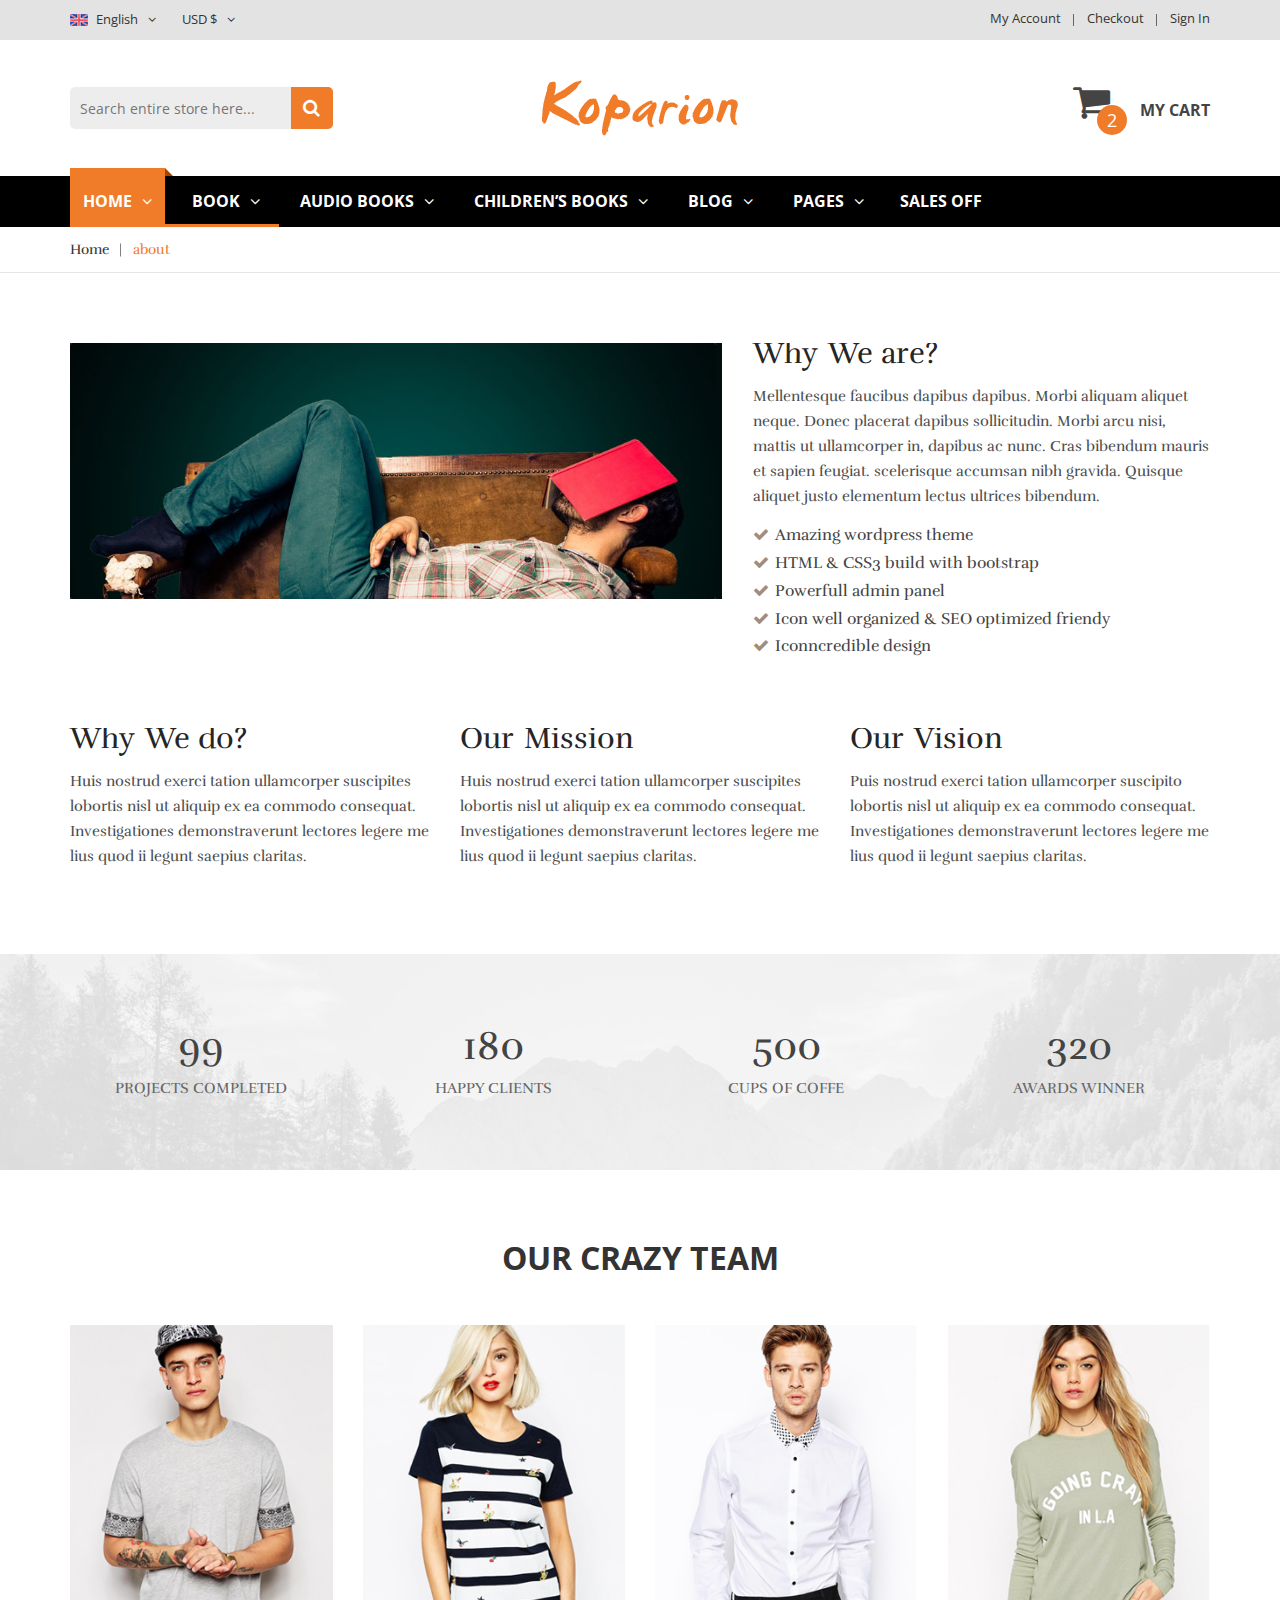
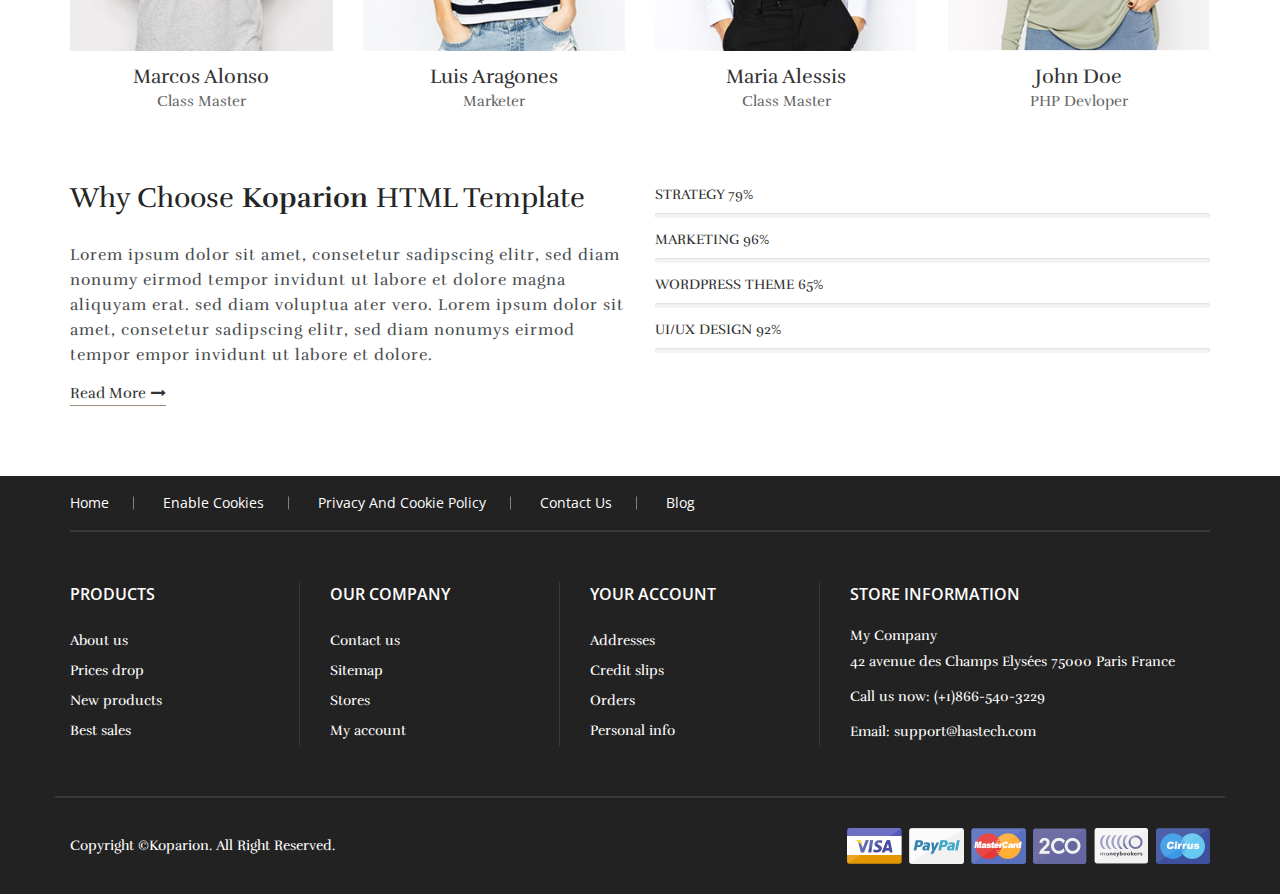
<file: about.html>
﻿<!doctype html>
<html class="no-js" lang="en">
    <head>
        <meta charset="utf-8">
        <meta http-equiv="x-ua-compatible" content="ie=edge">
        <title>Koparion – Book Shop Bootstrap 4 Template</title>
        <meta name="description" content="">
        <meta name="viewport" content="width=device-width, initial-scale=1">

        <!-- Favicon -->
		<link rel="shortcut icon" type="image/x-icon" href="img/favicon.png">

		<!-- all css here -->
		<!-- bootstrap v3.3.6 css -->
        <link rel="stylesheet" href="css/bootstrap.min.css">
		<!-- animate css -->
        <link rel="stylesheet" href="css/animate.css">
		<!-- meanmenu css -->
        <link rel="stylesheet" href="css/meanmenu.min.css">
		<!-- owl.carousel css -->
        <link rel="stylesheet" href="css/owl.carousel.css">
		<!-- font-awesome css -->
        <link rel="stylesheet" href="css/font-awesome.min.css">
		<!-- flexslider.css-->
        <link rel="stylesheet" href="css/flexslider.css">
		<!-- chosen.min.css-->
        <link rel="stylesheet" href="css/chosen.min.css">
		<!-- style css -->
		<link rel="stylesheet" href="style.css">
		<!-- responsive css -->
        <link rel="stylesheet" href="css/responsive.css">
		<!-- modernizr css -->
        <script src="js/vendor/modernizr-2.8.3.min.js"></script>
    </head>
    <body class="about">
		<!-- header-area-start -->
        <header>
			<!-- header-top-area-start -->
			<div class="header-top-area">
				<div class="container">
					<div class="row">
						<div class="col-lg-6 col-md-6 col-sm-6 col-xs-12">
							<div class="language-area">
								<ul>
									<li><img src="img/flag/1.jpg" alt="flag" /><a href="#">English<i class="fa fa-angle-down"></i></a>
										<div class="header-sub">
											<ul>
												<li><a href="#"><img src="img/flag/2.jpg" alt="flag" />france</a></li>
												<li><a href="#"><img src="img/flag/3.jpg" alt="flag" />croatia</a></li>
											</ul>
										</div>
									</li>
									<li><a href="#">USD $<i class="fa fa-angle-down"></i></a>
										<div class="header-sub dolor">
											<ul>
												<li><a href="#">EUR €</a></li>
												<li><a href="#">USD $</a></li>
											</ul>
										</div>
									</li>
								</ul>
							</div>
						</div>
						<div class="col-lg-6 col-md-6 col-sm-6 col-xs-12">
							<div class="account-area text-right">
								<ul>
									<li><a href="register.html">My Account</a></li>
									<li><a href="checkout.html">Checkout</a></li>
									<li><a href="login.html">Sign in</a></li>
								</ul>
							</div>
						</div>
					</div>
				</div>
			</div>
			<!-- header-top-area-end -->
			<!-- header-mid-area-start -->
			<div class="header-mid-area ptb-40">
				<div class="container">
					<div class="row">
						<div class="col-lg-3 col-md-3 col-sm-5 col-xs-12">
							<div class="header-search">
								<form action="#">
									<input type="text" placeholder="Search entire store here..." />
									<a href="#"><i class="fa fa-search"></i></a>
								</form>
							</div>
						</div>
						<div class="col-lg-6 col-md-6 col-sm-4 col-xs-12">
							<div class="logo-area text-center logo-xs-mrg">
								<a href="index.html"><img src="img/logo/logo.png" alt="logo" /></a>
							</div>
						</div>
						<div class="col-lg-3 col-md-3 col-sm-3 col-xs-12">
							<div class="my-cart">
								<ul>
									<li><a href="#"><i class="fa fa-shopping-cart"></i>My Cart</a>
										<span>2</span>
										<div class="mini-cart-sub">
											<div class="cart-product">
												<div class="single-cart">
													<div class="cart-img">
														<a href="#"><img src="img/product/1.jpg" alt="book" /></a>
													</div>
													<div class="cart-info">
														<h5><a href="#">Joust Duffle Bag</a></h5>
														<p>1 x £60.00</p>
													</div>
													<div class="cart-icon">
													    <a href="#"><i class="fa fa-remove"></i></a>
													</div>
												</div>
												<div class="single-cart">
													<div class="cart-img">
														<a href="#"><img src="img/product/3.jpg" alt="book" /></a>
													</div>
													<div class="cart-info">
														<h5><a href="#">Chaz Kangeroo Hoodie</a></h5>
														<p>1 x £52.00</p>
													</div>
													<div class="cart-icon">
                                                        <a href="#"><i class="fa fa-remove"></i></a>
                                                    </div>
												</div>
											</div>
											<div class="cart-totals">
												<h5>Total <span>£12.00</span></h5>
											</div>
											<div class="cart-bottom">
												<a class="view-cart" href="cart.html">view cart</a>
												<a href="checkout.html">Check out</a>
											</div>
										</div>
									</li>
								</ul>
							</div>
						</div>
					</div>
				</div>
			</div>
			<!-- header-mid-area-end -->
			<!-- main-menu-area-start -->
			<div class="main-menu-area hidden-sm hidden-xs sticky-header-1" id="header-sticky">
				<div class="container">
					<div class="row">
						<div class="col-lg-12">
							<div class="menu-area">
								<nav>
									<ul>
										<li class="active"><a href="index.html">Home<i class="fa fa-angle-down"></i></a>
											<div class="sub-menu">
												<ul>
													<li><a href="index-2.html">Home-2</a></li>
													<li><a href="index-3.html">Home-3</a></li>
													<li><a href="index-4.html">Home-4</a></li>
													<li><a href="index-5.html">Home-5</a></li>
													<li><a href="index-6.html">Home-6</a></li>
												</ul>
											</div>
										</li>
										<li><a href="product-details.html">Book<i class="fa fa-angle-down"></i></a>
											<div class="mega-menu">
												<span>
													<a href="#" class="title">Jackets</a>
													<a href="shop.html">Tops & Tees</a>
													<a href="shop.html">Polo Short Sleeve</a>
													<a href="shop.html">Graphic T-Shirts</a>
													<a href="shop.html">Jackets & Coats</a>
													<a href="shop.html">Fashion Jackets</a>
												</span>
												<span>
													<a href="#" class="title">weaters</a>
													<a href="shop.html">Crochet</a>
													<a href="shop.html">Sleeveless</a>
													<a href="shop.html">Stripes</a>
													<a href="shop.html">Sweaters</a>
													<a href="shop.html">hoodies</a>
												</span>
												<span>
													<a href="#" class="title">Bottoms</a>
													<a href="shop.html">Heeled sandals</a>
													<a href="shop.html">Polo Short Sleeve</a>
													<a href="shop.html">Flat sandals</a>
													<a href="shop.html">Short Sleeve</a>
													<a href="shop.html">Long Sleeve</a>
												</span>
												<span>
													<a href="#" class="title">Jeans Pants</a>
													<a href="shop.html">Polo Short Sleeve</a>
													<a href="shop.html">Sleeveless</a>
													<a href="shop.html">Graphic T-Shirts</a>
													<a href="shop.html">Hoodies</a>
													<a href="shop.html">Jackets</a>
												</span>
											</div>
										</li>
										<li><a href="product-details.html">Audio books<i class="fa fa-angle-down"></i></a>
											<div class="mega-menu">
												<span>
													<a href="#" class="title">Shirts</a>
													<a href="shop.html">Tops & Tees</a>
													<a href="shop.html">Sweaters </a>
													<a href="shop.html">Hoodies</a>
													<a href="shop.html">Jackets & Coats</a>
												</span>
												<span>
													<a href="#" class="title">Tops & Tees</a>
													<a href="shop.html">Long Sleeve </a>
													<a href="shop.html">Short Sleeve</a>
													<a href="shop.html">Polo Short Sleeve</a>
													<a href="shop.html">Sleeveless</a>
												</span>
												<span>
													<a href="#" class="title">Jackets</a>
													<a href="shop.html">Sweaters</a>
													<a href="shop.html">Hoodies</a>
													<a href="shop.html">Wedges</a>
													<a href="shop.html">Vests</a>
												</span>
												<span>
													<a href="#" class="title">Jeans Pants</a>
													<a href="shop.html">Polo Short Sleeve</a>
													<a href="shop.html">Sleeveless</a>
													<a href="shop.html">Graphic T-Shirts</a>
													<a href="shop.html">Hoodies</a>
												</span>
											</div>
										</li>
										<li><a href="product-details.html">children’s books<i class="fa fa-angle-down"></i></a>
											<div class="mega-menu mega-menu-2">
												<span>
													<a href="#" class="title">Tops</a>
													<a href="shop.html">Shirts</a>
													<a href="shop.html">Florals</a>
													<a href="shop.html">Crochet</a>
													<a href="shop.html">Stripes</a>
												</span>
												<span>
													<a href="#" class="title">Bottoms</a>
													<a href="shop.html">Shorts</a>
													<a href="shop.html">Dresses</a>
													<a href="shop.html">Trousers</a>
													<a href="shop.html">Jeans</a>
												</span>
												<span>
													<a href="#" class="title">Shoes</a>
													<a href="shop.html">Heeled sandals</a>
													<a href="shop.html">Flat sandals</a>
													<a href="shop.html">Wedges</a>
													<a href="shop.html">Ankle boots</a>
												</span>
											</div>
										</li>
										<li><a href="#">blog<i class="fa fa-angle-down"></i></a>
											<div class="sub-menu sub-menu-2">
												<ul>
													<li><a href="blog.html">blog</a></li>
													<li><a href="blog-details.html">blog-details</a></li>
												</ul>
											</div>
										</li>
										<li><a href="#">pages<i class="fa fa-angle-down"></i></a>
											<div class="sub-menu sub-menu-2">
												<ul>
													<li><a href="shop.html">shop</a></li>
													<li><a href="product-details.html">product-details</a></li>
													<li><a href="blog.html">blog</a></li>
													<li><a href="blog-details.html">blog-details</a></li>
													<li><a href="contact.html">contact</a></li>
													<li><a href="about.html">about</a></li>
													<li><a href="login.html">login</a></li>
													<li><a href="register.html">register</a></li>
													<li><a href="cart.html">cart</a></li>
													<li><a href="checkout.html">checkout</a></li>
													<li><a href="wishlist.html">wishlist</a></li>
													<li><a href="404.html">404 Page</a></li>
												</ul>
											</div>
										</li>
									</ul>
								</nav>
							</div>
							<div class="safe-area">
								<a href="product-details.html">sales off</a>
							</div>
						</div>
					</div>
				</div>
			</div>
			<!-- main-menu-area-end -->
			<!-- mobile-menu-area-start -->
			<div class="mobile-menu-area hidden-md hidden-lg">
				<div class="container">
					<div class="row">
						<div class="col-lg-12">
							<div class="mobile-menu">
								<nav id="mobile-menu-active">
									<ul id="nav">
										<li><a href="index.html">Home</a>
											<ul>
												<li><a href="index-2.html">Home-2</a></li>
												<li><a href="index-3.html">Home-3</a></li>
												<li><a href="index-4.html">Home-4</a></li>
												<li><a href="index-5.html">Home-5</a></li>
												<li><a href="index-6.html">Home-6</a></li>
											</ul>
										</li>
										<li><a href="product-details.html">Book</a>
											<ul>
												<li><a href="shop.html">Tops & Tees</a></li>
												<li><a href="shop.html">Polo Short Sleeve</a></li>
												<li><a href="shop.html">Graphic T-Shirts</a></li>
												<li><a href="shop.html">Jackets & Coats</a></li>
												<li><a href="shop.html">Fashion Jackets</a></li>
												<li><a href="shop.html">Crochet</a></li>
												<li><a href="shop.html">Sleeveless</a></li>
												<li><a href="shop.html">Stripes</a></li>
												<li><a href="shop.html">Sweaters</a></li>
												<li><a href="shop.html">hoodies</a></li>
												<li><a href="shop.html">Heeled sandals</a></li>
												<li><a href="shop.html">Polo Short Sleeve</a></li>
												<li><a href="shop.html">Flat sandals</a></li>
												<li><a href="shop.html">Short Sleeve</a></li>
												<li><a href="shop.html">Long Sleeve</a></li>
												<li><a href="shop.html">Polo Short Sleeve</a></li>
												<li><a href="shop.html">Sleeveless</a></li>
												<li><a href="shop.html">Graphic T-Shirts</a></li>
												<li><a href="shop.html">Hoodies</a></li>
												<li><a href="shop.html">Jackets</a></li>
											</ul>
										</li>
										<li><a href="product-details.html">Audio books</a>
											<ul>
												<li><a href="shop.html">Tops & Tees</a></li>
												<li><a href="shop.html">Sweaters</a></li>
												<li><a href="shop.html">Hoodies</a></li>
												<li><a href="shop.html">Jackets & Coats</a></li>
												<li><a href="shop.html">Long Sleeve</a></li>
												<li><a href="shop.html">Short Sleeve</a></li>
												<li><a href="shop.html">Polo Short Sleeve</a></li>
												<li><a href="shop.html">Sleeveless</a></li>
												<li><a href="shop.html">Sweaters</a></li>
												<li><a href="shop.html">Hoodies</a></li>
												<li><a href="shop.html">Wedges</a></li>
												<li><a href="shop.html">Vests</a></li>
												<li><a href="shop.html">Polo Short Sleeve</a></li>
												<li><a href="shop.html">Sleeveless</a></li>
												<li><a href="shop.html">Graphic T-Shirts</a></li>
												<li><a href="shop.html">Hoodies</a></li>
											</ul>
										</li>
										<li><a href="product-details.html">children’s books</a>
											<ul>
												<li><a href="shop.html">Shirts</a></li>
												<li><a href="shop.html">Florals</a></li>
												<li><a href="shop.html">Crochet</a></li>
												<li><a href="shop.html">Stripes</a></li>
												<li><a href="shop.html">Shorts</a></li>
												<li><a href="shop.html">Dresses</a></li>
												<li><a href="shop.html">Trousers</a></li>
												<li><a href="shop.html">Jeans</a></li>
												<li><a href="shop.html">Heeled sandals</a></li>
												<li><a href="shop.html">Flat sandals</a></li>
												<li><a href="shop.html">Wedges</a></li>
												<li><a href="shop.html">Ankle boots</a></li>
											</ul>
										</li>
										<li><a href="#">blog</a>
											<ul>
												<li><a href="blog.html">Blog</a></li>
												<li><a href="blog-details.html">blog-details</a></li>
											</ul>
										</li>
										<li><a href="product-details.html">Page</a>
											<ul>
												<li><a href="shop.html">Shop</a></li>
												<li><a href="product-details.html">product-details</a></li>
												<li><a href="blog.html">Blog</a></li>
												<li><a href="blog-details.html">blog-details</a></li>
												<li><a href="about.html">About</a></li>
												<li><a href="contact.html">Contact</a></li>
												<li><a href="checkout.html">Checkout</a></li>
												<li><a href="cart.html">Cart</a></li>
												<li><a href="login.html">Login</a></li>
												<li><a href="register.html">Register</a></li>
												<li><a href="wishlist.html">Wishlist</a></li>
												<li><a href="404.html">404 Page</a></li>
											</ul>
										</li>
									</ul>
								</nav>
							</div>
						</div>
					</div>
				</div>
			</div>
			<!-- mobile-menu-area-end -->
		</header>
		<!-- header-area-end -->
		<!-- breadcrumbs-area-start -->
		<div class="breadcrumbs-area mb-70">
			<div class="container">
				<div class="row">
					<div class="col-lg-12">
						<div class="breadcrumbs-menu">
							<ul>
								<li><a href="#">Home</a></li>
								<li><a href="#" class="active">about</a></li>
							</ul>
						</div>
					</div>
				</div>
			</div>
		</div>
		<!-- breadcrumbs-area-end -->
		<!-- about-main-area-start -->
		<div class="about-main-area mb-70">
			<div class="container">
				<div class="row">
					<div class="col-lg-7 col-md-7 col-sm-6 col-xs-12">
						<div class="about-img">
							<a href="#"><img src="img/banner/32.jpg" alt="man" /></a>
						</div>
					</div>
					<div class="col-lg-5 col-md-5 col-sm-6 col-xs-12">
						<div class="about-content">
							<h3>Why<span>We are?</span></h3>
							<p>Mellentesque faucibus dapibus dapibus. Morbi aliquam aliquet neque. Donec placerat dapibus sollicitudin. Morbi arcu nisi, mattis ut ullamcorper in, dapibus ac nunc. Cras bibendum mauris et sapien feugiat. scelerisque accumsan nibh gravida. Quisque aliquet justo elementum lectus ultrices bibendum.</p>
							<ul>
								<li><a href="#"><i class="fa fa-check"></i>Amazing wordpress theme</a></li>
								<li><a href="#"><i class="fa fa-check"></i>HTML & CSS3 build with bootstrap</a></li>
								<li><a href="#"><i class="fa fa-check"></i>Powerfull admin panel</a></li>
								<li><a href="#"><i class="fa fa-check"></i>Icon well organized & SEO optimized friendy</a></li>
								<li><a href="#"><i class="fa fa-check"></i>Iconncredible design</a></li>
							</ul>
						</div>
					</div>
				</div>
			</div>
		</div>
		<!-- about-main-area-end -->
		<!-- our-mission-area-start -->
		<div class="our-mission-area mb-70">
			<div class="container">
				<div class="row">
					<div class="col-lg-4 col-md-4 col-sm-4 col-xs-12">
						<div class="single-misson">
							<h3>Why<span>We do?</span></h3>
							<p>Huis nostrud exerci tation ullamcorper suscipites lobortis nisl ut aliquip ex ea commodo consequat. Investigationes demonstraverunt lectores legere me lius quod ii legunt saepius claritas.</p>
						</div>
					</div>
					<div class="col-lg-4 col-md-4 col-sm-4 col-xs-12">
						<div class="single-misson">
							<h3>Our<span>Mission</span></h3>
							<p>Huis nostrud exerci tation ullamcorper suscipites lobortis nisl ut aliquip ex ea commodo consequat. Investigationes demonstraverunt lectores legere me lius quod ii legunt saepius claritas.</p>
						</div>
					</div>
					<div class="col-lg-4 col-md-4 col-sm-4 col-xs-12">
						<div class="single-misson mrg-none-xs">
							<h3>Our<span>Vision</span></h3>
							<p>Puis nostrud exerci tation ullamcorper suscipito lobortis nisl ut aliquip ex ea commodo consequat. Investigationes demonstraverunt lectores legere me lius quod ii legunt saepius claritas.</p>
						</div>
					</div>
				</div>
			</div>
		</div>
		<!-- our-mission-area-end -->
		<!-- counter-area-start -->
		<div class="counter-area ptb-70">
			<div class="container">
				<div class="row">
					<div class="col-lg-3 col-md-3 col-sm-4 col-xs-12">
						<div class="single-counter text-center">
							<h2 class="counter">99</h2>
							<span>projects completed</span>
						</div>
					</div>
					<div class="col-lg-3 col-md-3 col-sm-4 col-xs-12">
						<div class="single-counter text-center">
							<h2 class="counter">180</h2>
							<span>Happy Clients</span>
						</div>
					</div>
					<div class="col-lg-3 col-md-3 col-sm-4 col-xs-12">
						<div class="single-counter text-center">
							<h2 class="counter">500</h2>
							<span>Cups of Coffe</span>
						</div>
					</div>
					<div class="col-lg-3 col-md-3 hidden-sm col-xs-12">
						<div class="single-counter text-center mrg-none-sm mrg-none-xs">
							<h2 class="counter">320</h2>
							<span>Awards Winner</span>
						</div>
					</div>
				</div>
			</div>
		</div>
		<!-- counter-area-end -->
		<!-- team-area-start -->
		<div class="team-area ptb-70">
			<div class="container">
				<div class="row">
					<div class="col-lg-12">
						<div class="team-title text-center mb-50">
							<h2>Our Crazy Team</h2>
						</div>
					</div>
					<div class="col-lg-3 col-md-3 col-sm-4 col-xs-12">
						<div class="single-team">
							<div class="team-img-area">
								<div class="team-img">
									<a href="#"><img src="img/team/1.jpg" alt="man" /></a>
								</div>
								<div class="team-link">
									<ul>
										<li><a href="#"><i class="fa fa-facebook"></i></a></li>
										<li><a href="#"><i class="fa fa-twitter"></i></a></li>
										<li><a href="#"><i class="fa fa-google-plus"></i></a></li>
									</ul>
								</div>
							</div>
							<div class="team-content text-center">
								<h3>Marcos Alonso</h3>
								<span>Class Master</span>
							</div>
						</div>
					</div>
					<div class="col-lg-3 col-md-3 col-sm-4 col-xs-12">
						<div class="single-team">
							<div class="team-img-area">
								<div class="team-img">
									<a href="#"><img src="img/team/2.jpg" alt="man" /></a>
								</div>
								<div class="team-link">
									<ul>
										<li><a href="#"><i class="fa fa-facebook"></i></a></li>
										<li><a href="#"><i class="fa fa-twitter"></i></a></li>
										<li><a href="#"><i class="fa fa-google-plus"></i></a></li>
									</ul>
								</div>
							</div>
							<div class="team-content text-center">
								<h3>Luis Aragones</h3>
								<span>Marketer</span>
							</div>
						</div>
					</div>
					<div class="col-lg-3 col-md-3 col-sm-4 col-xs-12">
						<div class="single-team">
							<div class="team-img-area">
								<div class="team-img">
									<a href="#"><img src="img/team/3.jpg" alt="man" /></a>
								</div>
								<div class="team-link">
									<ul>
										<li><a href="#"><i class="fa fa-facebook"></i></a></li>
										<li><a href="#"><i class="fa fa-twitter"></i></a></li>
										<li><a href="#"><i class="fa fa-google-plus"></i></a></li>
									</ul>
								</div>
							</div>
							<div class="team-content text-center">
								<h3>Maria Alessis</h3>
								<span>Class Master</span>
							</div>
						</div>
					</div>
					<div class="col-lg-3 col-md-3 hidden-sm col-xs-12">
						<div class="single-team mrg-none-xs">
							<div class="team-img-area">
								<div class="team-img">
									<a href="#"><img src="img/team/4.jpg" alt="man" /></a>
								</div>
								<div class="team-link">
									<ul>
										<li><a href="#"><i class="fa fa-facebook"></i></a></li>
										<li><a href="#"><i class="fa fa-twitter"></i></a></li>
										<li><a href="#"><i class="fa fa-google-plus"></i></a></li>
									</ul>
								</div>
							</div>
							<div class="team-content text-center">
								<h3>John Doe</h3>
								<span>PHP Devloper</span>
							</div>
						</div>
					</div>
				</div>
			</div>
		</div>
		<!-- team-area-end -->
		<!-- skill-area-start -->
		<div class="skill-area mb-70">
			<div class="container">
				<div class="row">
					<div class="col-lg-6 col-md-6 col-sm-6 col-xs-12">
						<div class="skill-content">
							<h3>Why Choose<span>Koparion</span>HTML Template</h3>
							<p>Lorem ipsum dolor sit amet, consetetur sadipscing elitr, sed diam nonumy eirmod tempor invidunt ut labore et dolore magna aliquyam erat. sed diam voluptua ater vero. Lorem ipsum dolor sit amet, consetetur sadipscing elitr, sed diam nonumys eirmod tempor empor invidunt ut labore et dolore.</p>
							<a href="#">Read More<i class="fa fa-long-arrow-right"></i></a>
						</div>
					</div>
					<div class="col-lg-6 col-md-6 col-sm-6 col-xs-12">
						<div class="skill-progress">
							<div class="progress">
								<div class="skill-title">Strategy 79%</div>
								<div class="progress-bar wow fadeInLeft" data-wow-delay="0.2s" role="progressbar" style="width: 79%;">
								</div>
							</div>	
							<div class="progress">
								<div class="skill-title">Marketing 96%</div>
								<div class="progress-bar wow fadeInLeft" data-wow-delay="0.3s" role="progressbar" style="width: 96%;">
								</div>
							</div>	
							<div class="progress">
								<div class="skill-title">Wordpress Theme 65%</div>
								<div class="progress-bar wow fadeInLeft" data-wow-delay="0.4s" role="progressbar" style="width: 65%;">
								</div>
							</div>	
							<div class="progress mrg-none-xs">
								<div class="skill-title">UI/UX Design 92%</div>
								<div class="progress-bar wow fadeInLeft" data-wow-delay="0.3s" role="progressbar" style="width: 89%;">
								</div>
							</div>
						</div>
					</div>
				</div>
			</div>
		</div>
		<!-- skill-area-end -->
		<!-- footer-area-start -->
		<footer>
			<!-- footer-top-start -->
			<div class="footer-top">
				<div class="container">
					<div class="row">
						<div class="col-lg-12">
							<div class="footer-top-menu bb-2">
								<nav>
									<ul>
										<li><a href="#">home</a></li>
										<li><a href="#">Enable Cookies</a></li>
										<li><a href="#">Privacy and Cookie Policy</a></li>
										<li><a href="#">contact us</a></li>
										<li><a href="#">blog</a></li>
									</ul>
								</nav>
							</div>
						</div>
					</div>
				</div>
			</div>
			<!-- footer-top-start -->
			<!-- footer-mid-start -->
			<div class="footer-mid ptb-50">
				<div class="container">
					<div class="row">
				        <div class="col-lg-8 col-md-8 col-sm-12">
				            <div class="row">
				                <div class="col-lg-4 col-md-4 col-sm-4 col-xs-12">
                                    <div class="single-footer br-2 xs-mb">
                                        <div class="footer-title mb-20">
                                            <h3>Products</h3>
                                        </div>
                                        <div class="footer-mid-menu">
                                            <ul>
                                                <li><a href="about.html">About us</a></li>
                                                <li><a href="#">Prices drop </a></li>
                                                <li><a href="#">New products</a></li>
                                                <li><a href="#">Best sales</a></li>
                                            </ul>
                                        </div>
                                    </div>
                                </div>
                                <div class="col-lg-4 col-md-4 col-sm-4 col-xs-12">
                                    <div class="single-footer br-2 xs-mb">
                                        <div class="footer-title mb-20">
                                            <h3>Our company</h3>
                                        </div>
                                        <div class="footer-mid-menu">
                                            <ul>
                                                <li><a href="contact.html">Contact us</a></li>
                                                <li><a href="#">Sitemap</a></li>
                                                <li><a href="#">Stores</a></li>
                                                <li><a href="register.html">My account </a></li>
                                            </ul>
                                        </div>
                                    </div>
                                </div>
                                <div class="col-lg-4 col-md-4 col-sm-4 col-xs-12">
                                    <div class="single-footer br-2 xs-mb">
                                        <div class="footer-title mb-20">
                                            <h3>Your account</h3>
                                        </div>
                                        <div class="footer-mid-menu">
                                            <ul>
                                                <li><a href="contact.html">Addresses</a></li>
                                                <li><a href="#">Credit slips </a></li>
                                                <li><a href="#"> Orders</a></li>
                                                <li><a href="#">Personal info</a></li>
                                            </ul>
                                        </div>
                                    </div>
                                </div>
				            </div>
				        </div>
				        <div class="col-lg-4 col-md-4 col-sm-12">
                            <div class="single-footer mrg-sm">
                                <div class="footer-title mb-20">
                                    <h3>STORE INFORMATION</h3>
                                </div>
                                <div class="footer-contact">
                                    <p class="adress">
                                        <span>My Company</span>
                                        42 avenue des Champs Elysées 75000 Paris France
                                    </p>
                                    <p><span>Call us now:</span> (+1)866-540-3229</p>
                                    <p><span>Email:</span>  support@hastech.com</p>
                                </div>
                            </div>
				        </div>
					</div>
				</div>
			</div>
			<!-- footer-mid-end -->
			<!-- footer-bottom-start -->
			<div class="footer-bottom">
				<div class="container">
					<div class="row bt-2">
						<div class="col-lg-6 col-md-6 col-sm-6 col-xs-12">
							<div class="copy-right-area">
								<p>Copyright ©<a href="#">Koparion</a>. All Right Reserved.</p>
							</div>
						</div>
						<div class="col-lg-6 col-md-6 col-sm-6 col-xs-12">
							<div class="payment-img text-right">
								<a href="#"><img src="img/1.png" alt="payment" /></a>
							</div>
						</div>
					</div>
				</div>
			</div>
			<!-- footer-bottom-end -->
		</footer>
		<!-- footer-area-end -->
		
		
		<!-- all js here -->
		<!-- jquery latest version -->
        <script src="js/vendor/jquery-1.12.0.min.js"></script>
		<!-- bootstrap js -->
        <script src="js/bootstrap.min.js"></script>
		<!-- owl.carousel js -->
        <script src="js/owl.carousel.min.js"></script>
		<!-- meanmenu js -->
        <script src="js/jquery.meanmenu.js"></script>
		<!-- wow js -->
        <script src="js/wow.min.js"></script>
		<!-- jquery.parallax-1.1.3.js -->
        <script src="js/jquery.parallax-1.1.3.js"></script>
		<!-- jquery.countdown.min.js -->
        <script src="js/jquery.countdown.min.js"></script>
		<!-- jquery.flexslider.js -->
        <script src="js/jquery.flexslider.js"></script>
		<!-- chosen.jquery.min.js -->
        <script src="js/chosen.jquery.min.js"></script>
		<!-- jquery.counterup.min.js -->
        <script src="js/jquery.counterup.min.js"></script>
		<!-- waypoints.min.js -->
        <script src="js/waypoints.min.js"></script>
		<!-- plugins js -->
        <script src="js/plugins.js"></script>
		<!-- main js -->
        <script src="js/main.js"></script>
    </body>
</html>
</file>
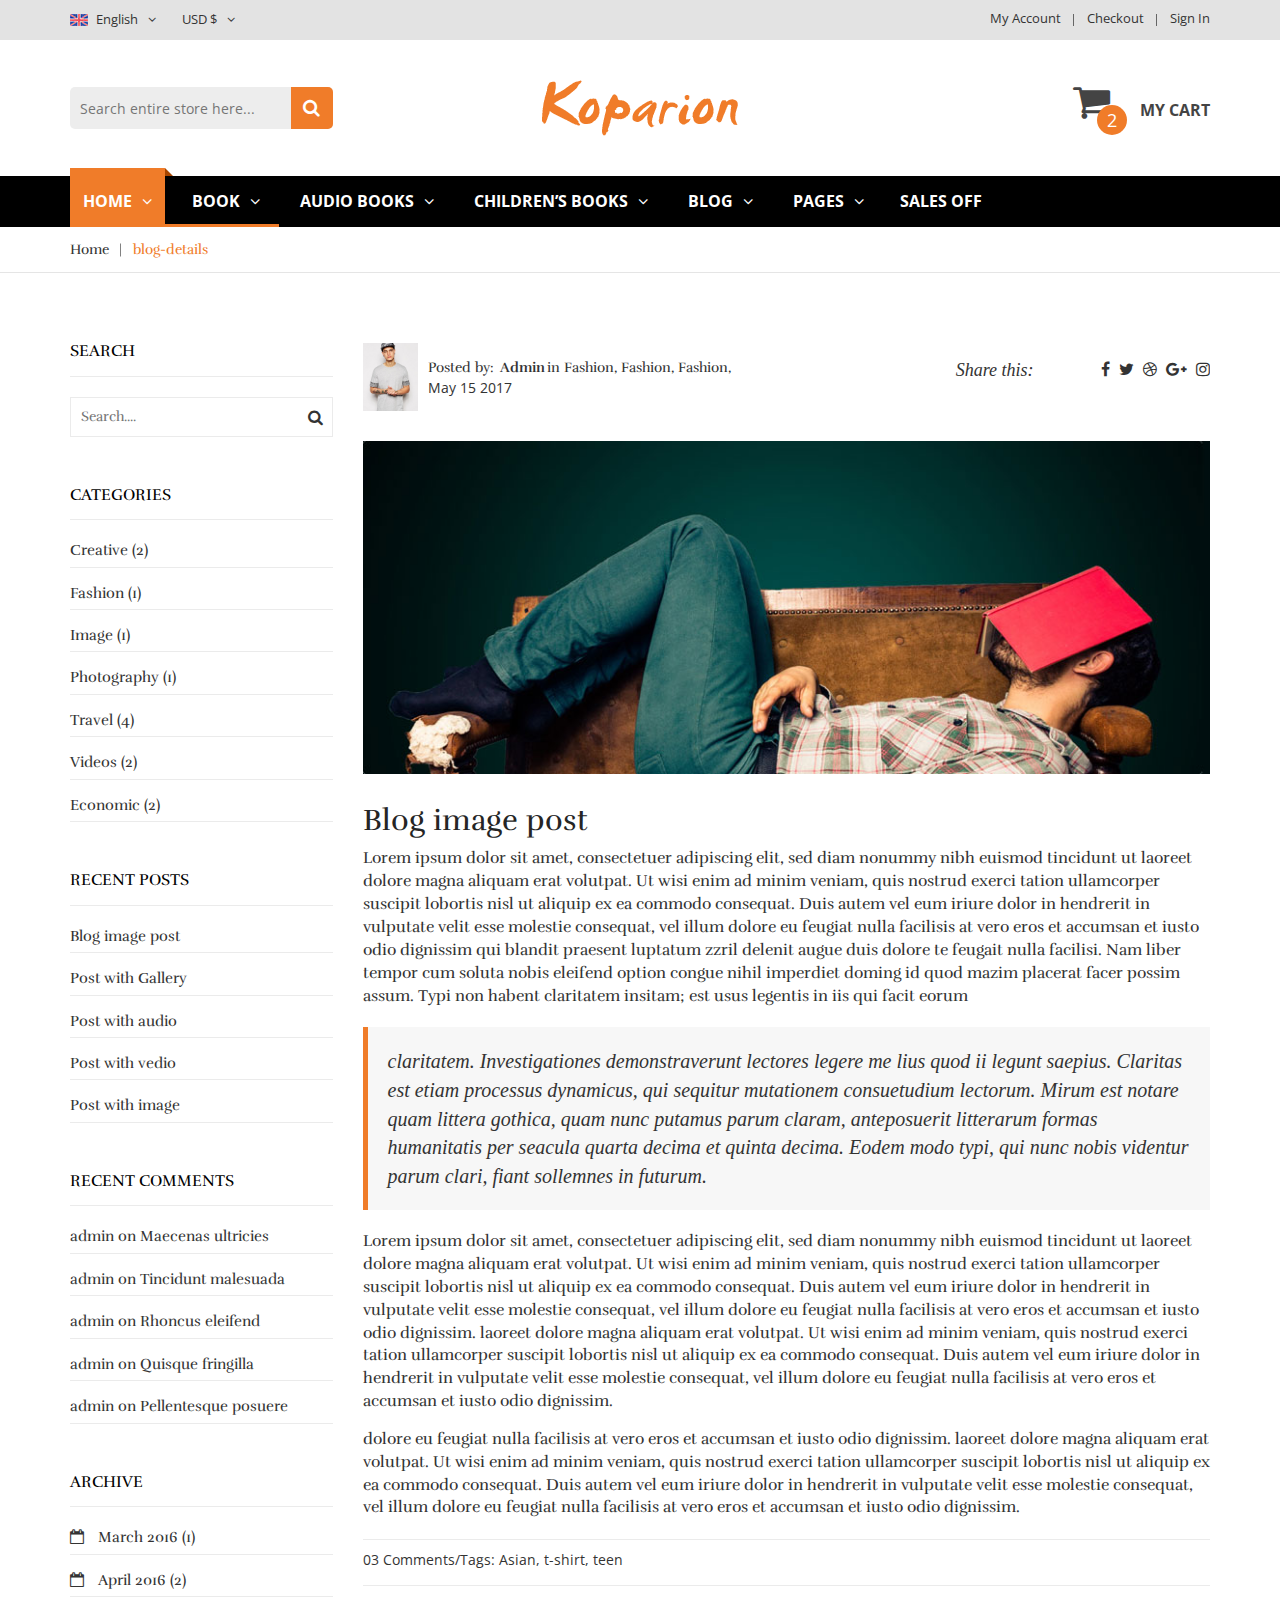
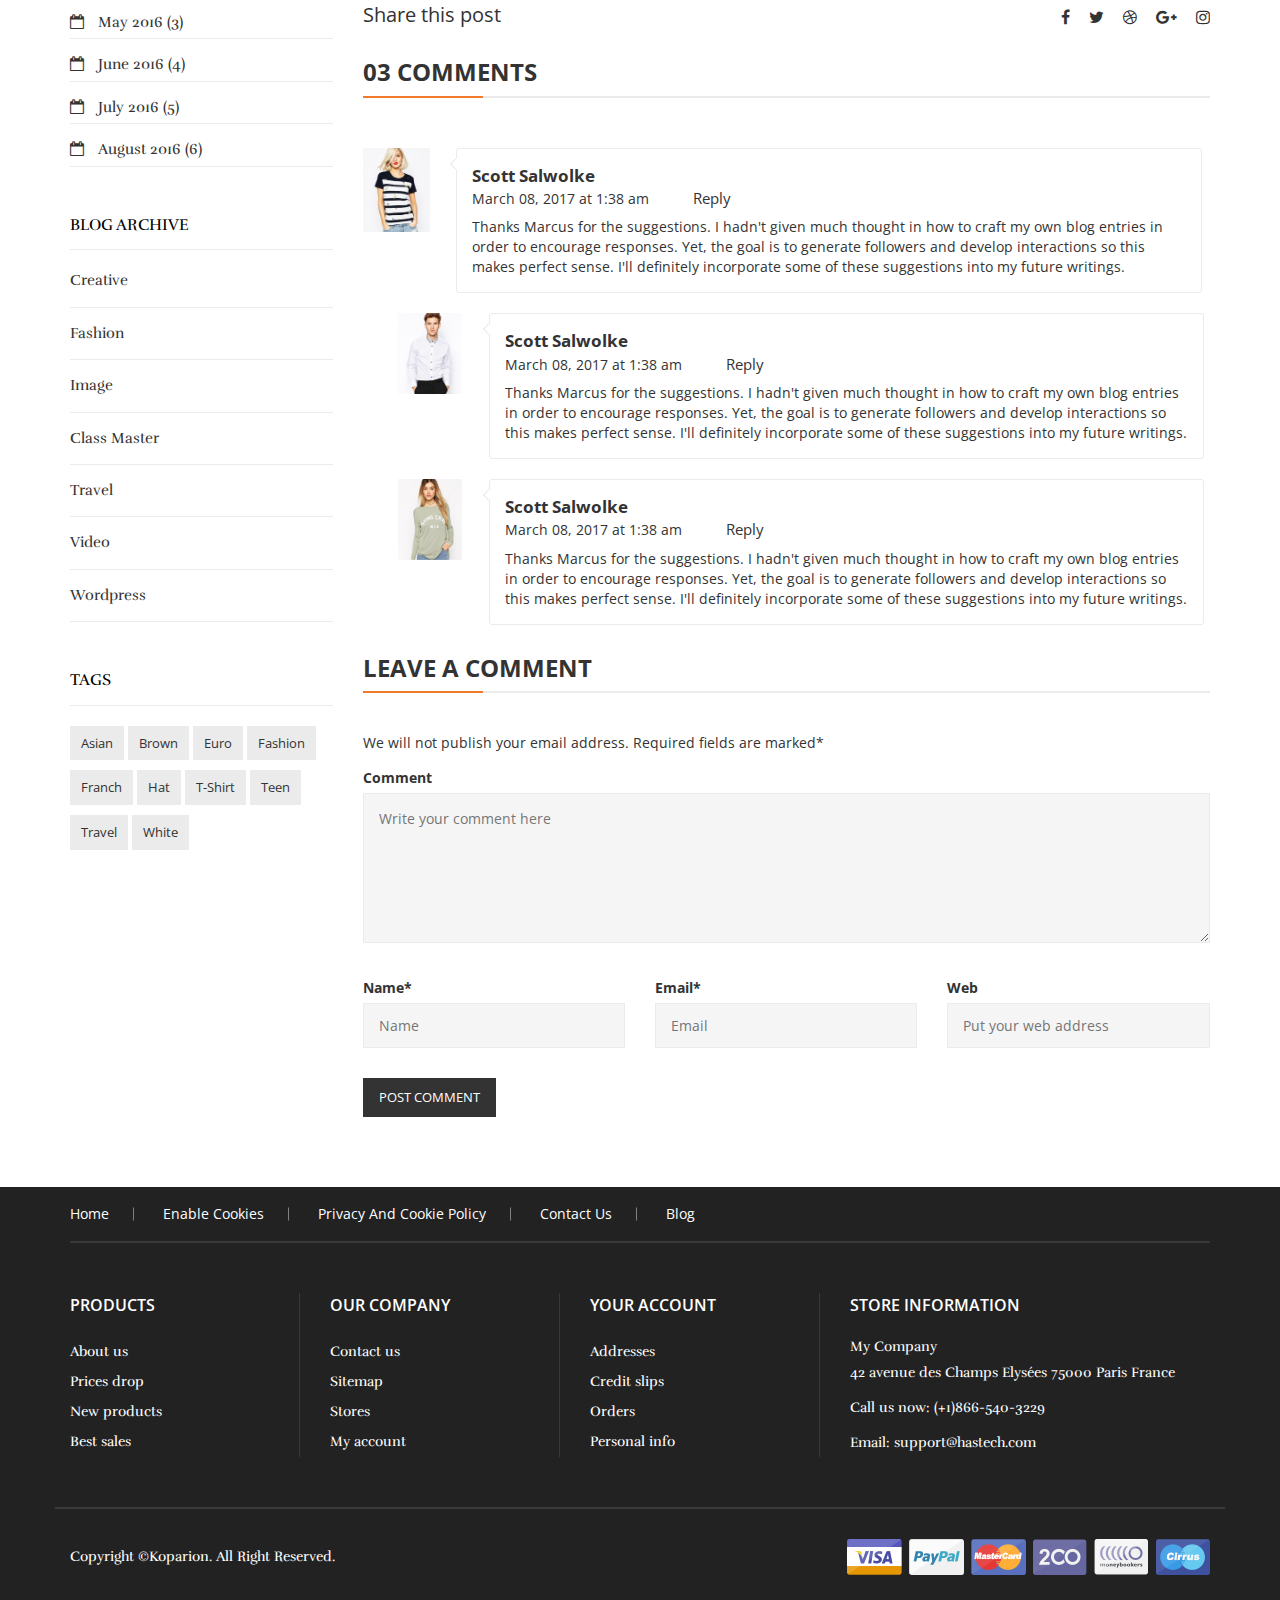
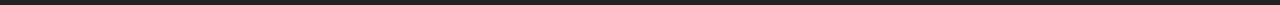
<file: blog-details.html>
﻿<!doctype html>
<html class="no-js" lang="zxx">
    <head>
        <meta charset="utf-8">
        <meta http-equiv="x-ua-compatible" content="ie=edge">
        <title>Koparion – Book Shop Bootstrap 4 Template</title>
        <meta name="description" content="">
        <meta name="viewport" content="width=device-width, initial-scale=1">

        <!-- Favicon -->
		<link rel="shortcut icon" type="image/x-icon" href="img/favicon.png">

		<!-- all css here -->
		<!-- bootstrap v3.3.6 css -->
        <link rel="stylesheet" href="css/bootstrap.min.css">
		<!-- animate css -->
        <link rel="stylesheet" href="css/animate.css">
		<!-- meanmenu css -->
        <link rel="stylesheet" href="css/meanmenu.min.css">
		<!-- owl.carousel css -->
        <link rel="stylesheet" href="css/owl.carousel.css">
		<!-- font-awesome css -->
        <link rel="stylesheet" href="css/font-awesome.min.css">
		<!-- flexslider.css-->
        <link rel="stylesheet" href="css/flexslider.css">
		<!-- chosen.min.css-->
        <link rel="stylesheet" href="css/chosen.min.css">
		<!-- style css -->
		<link rel="stylesheet" href="style.css">
		<!-- responsive css -->
        <link rel="stylesheet" href="css/responsive.css">
		<!-- modernizr css -->
        <script src="js/vendor/modernizr-2.8.3.min.js"></script>
    </head>
    <body class="blog-details">
        <!--[if lt IE 8]>
            <p class="browserupgrade">You are using an <strong>outdated</strong> browser. Please <a href="http://browsehappy.com/">upgrade your browser</a> to improve your experience.</p>
        <![endif]-->

        <!-- Add your site or application content here -->
		<!-- header-area-start -->
        <header>
			<!-- header-top-area-start -->
			<div class="header-top-area">
				<div class="container">
					<div class="row">
						<div class="col-lg-6 col-md-6 col-sm-6 col-xs-12">
							<div class="language-area">
								<ul>
									<li><img src="img/flag/1.jpg" alt="flag" /><a href="#">English<i class="fa fa-angle-down"></i></a>
										<div class="header-sub">
											<ul>
												<li><a href="#"><img src="img/flag/2.jpg" alt="flag" />france</a></li>
												<li><a href="#"><img src="img/flag/3.jpg" alt="flag" />croatia</a></li>
											</ul>
										</div>
									</li>
									<li><a href="#">USD $<i class="fa fa-angle-down"></i></a>
										<div class="header-sub dolor">
											<ul>
												<li><a href="#">EUR €</a></li>
												<li><a href="#">USD $</a></li>
											</ul>
										</div>
									</li>
								</ul>
							</div>
						</div>
						<div class="col-lg-6 col-md-6 col-sm-6 col-xs-12">
							<div class="account-area text-right">
								<ul>
									<li><a href="register.html">My Account</a></li>
									<li><a href="checkout.html">Checkout</a></li>
									<li><a href="login.html">Sign in</a></li>
								</ul>
							</div>
						</div>
					</div>
				</div>
			</div>
			<!-- header-top-area-end -->
			<!-- header-mid-area-start -->
			<div class="header-mid-area ptb-40">
				<div class="container">
					<div class="row">
						<div class="col-lg-3 col-md-3 col-sm-5 col-xs-12">
							<div class="header-search">
								<form action="#">
									<input type="text" placeholder="Search entire store here..." />
									<a href="#"><i class="fa fa-search"></i></a>
								</form>
							</div>
						</div>
						<div class="col-lg-6 col-md-6 col-sm-4 col-xs-12">
							<div class="logo-area text-center logo-xs-mrg">
								<a href="index.html"><img src="img/logo/logo.png" alt="logo" /></a>
							</div>
						</div>
						<div class="col-lg-3 col-md-3 col-sm-3 col-xs-12">
							<div class="my-cart">
								<ul>
									<li><a href="#"><i class="fa fa-shopping-cart"></i>My Cart</a>
										<span>2</span>
										<div class="mini-cart-sub">
											<div class="cart-product">
												<div class="single-cart">
													<div class="cart-img">
														<a href="#"><img src="img/product/1.jpg" alt="book" /></a>
													</div>
													<div class="cart-info">
														<h5><a href="#">Joust Duffle Bag</a></h5>
														<p>1 x £60.00</p>
													</div>
													<div class="cart-icon">
													    <a href="#"><i class="fa fa-remove"></i></a>
													</div>
												</div>
												<div class="single-cart">
													<div class="cart-img">
														<a href="#"><img src="img/product/3.jpg" alt="book" /></a>
													</div>
													<div class="cart-info">
														<h5><a href="#">Chaz Kangeroo Hoodie</a></h5>
														<p>1 x £52.00</p>
													</div>
													<div class="cart-icon">
                                                        <a href="#"><i class="fa fa-remove"></i></a>
                                                    </div>
												</div>
											</div>
											<div class="cart-totals">
												<h5>Total <span>£12.00</span></h5>
											</div>
											<div class="cart-bottom">
												<a class="view-cart" href="cart.html">view cart</a>
												<a href="checkout.html">Check out</a>
											</div>
										</div>
									</li>
								</ul>
							</div>
						</div>
					</div>
				</div>
			</div>
			<!-- header-mid-area-end -->
			<!-- main-menu-area-start -->
			<div class="main-menu-area hidden-sm hidden-xs sticky-header-1" id="header-sticky">
				<div class="container">
					<div class="row">
						<div class="col-lg-12">
							<div class="menu-area">
								<nav>
									<ul>
										<li class="active"><a href="index.html">Home<i class="fa fa-angle-down"></i></a>
											<div class="sub-menu">
												<ul>
													<li><a href="index-2.html">Home-2</a></li>
													<li><a href="index-3.html">Home-3</a></li>
													<li><a href="index-4.html">Home-4</a></li>
													<li><a href="index-5.html">Home-5</a></li>
													<li><a href="index-6.html">Home-6</a></li>
												</ul>
											</div>
										</li>
										<li><a href="product-details.html">Book<i class="fa fa-angle-down"></i></a>
											<div class="mega-menu">
												<span>
													<a href="#" class="title">Jackets</a>
													<a href="shop.html">Tops & Tees</a>
													<a href="shop.html">Polo Short Sleeve</a>
													<a href="shop.html">Graphic T-Shirts</a>
													<a href="shop.html">Jackets & Coats</a>
													<a href="shop.html">Fashion Jackets</a>
												</span>
												<span>
													<a href="#" class="title">weaters</a>
													<a href="shop.html">Crochet</a>
													<a href="shop.html">Sleeveless</a>
													<a href="shop.html">Stripes</a>
													<a href="shop.html">Sweaters</a>
													<a href="shop.html">hoodies</a>
												</span>
												<span>
													<a href="#" class="title">Bottoms</a>
													<a href="shop.html">Heeled sandals</a>
													<a href="shop.html">Polo Short Sleeve</a>
													<a href="shop.html">Flat sandals</a>
													<a href="shop.html">Short Sleeve</a>
													<a href="shop.html">Long Sleeve</a>
												</span>
												<span>
													<a href="#" class="title">Jeans Pants</a>
													<a href="shop.html">Polo Short Sleeve</a>
													<a href="shop.html">Sleeveless</a>
													<a href="shop.html">Graphic T-Shirts</a>
													<a href="shop.html">Hoodies</a>
													<a href="shop.html">Jackets</a>
												</span>
											</div>
										</li>
										<li><a href="product-details.html">Audio books<i class="fa fa-angle-down"></i></a>
											<div class="mega-menu">
												<span>
													<a href="#" class="title">Shirts</a>
													<a href="shop.html">Tops & Tees</a>
													<a href="shop.html">Sweaters </a>
													<a href="shop.html">Hoodies</a>
													<a href="shop.html">Jackets & Coats</a>
												</span>
												<span>
													<a href="#" class="title">Tops & Tees</a>
													<a href="shop.html">Long Sleeve </a>
													<a href="shop.html">Short Sleeve</a>
													<a href="shop.html">Polo Short Sleeve</a>
													<a href="shop.html">Sleeveless</a>
												</span>
												<span>
													<a href="#" class="title">Jackets</a>
													<a href="shop.html">Sweaters</a>
													<a href="shop.html">Hoodies</a>
													<a href="shop.html">Wedges</a>
													<a href="shop.html">Vests</a>
												</span>
												<span>
													<a href="#" class="title">Jeans Pants</a>
													<a href="shop.html">Polo Short Sleeve</a>
													<a href="shop.html">Sleeveless</a>
													<a href="shop.html">Graphic T-Shirts</a>
													<a href="shop.html">Hoodies</a>
												</span>
											</div>
										</li>
										<li><a href="product-details.html">children’s books<i class="fa fa-angle-down"></i></a>
											<div class="mega-menu mega-menu-2">
												<span>
													<a href="#" class="title">Tops</a>
													<a href="shop.html">Shirts</a>
													<a href="shop.html">Florals</a>
													<a href="shop.html">Crochet</a>
													<a href="shop.html">Stripes</a>
												</span>
												<span>
													<a href="#" class="title">Bottoms</a>
													<a href="shop.html">Shorts</a>
													<a href="shop.html">Dresses</a>
													<a href="shop.html">Trousers</a>
													<a href="shop.html">Jeans</a>
												</span>
												<span>
													<a href="#" class="title">Shoes</a>
													<a href="shop.html">Heeled sandals</a>
													<a href="shop.html">Flat sandals</a>
													<a href="shop.html">Wedges</a>
													<a href="shop.html">Ankle boots</a>
												</span>
											</div>
										</li>
										<li><a href="#">blog<i class="fa fa-angle-down"></i></a>
											<div class="sub-menu sub-menu-2">
												<ul>
													<li><a href="blog.html">blog</a></li>
													<li><a href="blog-details.html">blog-details</a></li>
												</ul>
											</div>
										</li>
										<li><a href="#">pages<i class="fa fa-angle-down"></i></a>
											<div class="sub-menu sub-menu-2">
												<ul>
													<li><a href="shop.html">shop</a></li>
													<li><a href="product-details.html">product-details</a></li>
													<li><a href="blog.html">blog</a></li>
													<li><a href="blog-details.html">blog-details</a></li>
													<li><a href="contact.html">contact</a></li>
													<li><a href="about.html">about</a></li>
													<li><a href="login.html">login</a></li>
													<li><a href="register.html">register</a></li>
													<li><a href="cart.html">cart</a></li>
													<li><a href="checkout.html">checkout</a></li>
													<li><a href="wishlist.html">wishlist</a></li>
													<li><a href="404.html">404 Page</a></li>
												</ul>
											</div>
										</li>
									</ul>
								</nav>
							</div>
							<div class="safe-area">
								<a href="product-details.html">sales off</a>
							</div>
						</div>
					</div>
				</div>
			</div>
			<!-- main-menu-area-end -->
			<!-- mobile-menu-area-start -->
			<div class="mobile-menu-area hidden-md hidden-lg">
				<div class="container">
					<div class="row">
						<div class="col-lg-12">
							<div class="mobile-menu">
								<nav id="mobile-menu-active">
									<ul id="nav">
										<li><a href="index.html">Home</a>
											<ul>
												<li><a href="index-2.html">Home-2</a></li>
												<li><a href="index-3.html">Home-3</a></li>
												<li><a href="index-4.html">Home-4</a></li>
												<li><a href="index-5.html">Home-5</a></li>
												<li><a href="index-6.html">Home-6</a></li>
											</ul>
										</li>
										<li><a href="product-details.html">Book</a>
											<ul>
												<li><a href="shop.html">Tops & Tees</a></li>
												<li><a href="shop.html">Polo Short Sleeve</a></li>
												<li><a href="shop.html">Graphic T-Shirts</a></li>
												<li><a href="shop.html">Jackets & Coats</a></li>
												<li><a href="shop.html">Fashion Jackets</a></li>
												<li><a href="shop.html">Crochet</a></li>
												<li><a href="shop.html">Sleeveless</a></li>
												<li><a href="shop.html">Stripes</a></li>
												<li><a href="shop.html">Sweaters</a></li>
												<li><a href="shop.html">hoodies</a></li>
												<li><a href="shop.html">Heeled sandals</a></li>
												<li><a href="shop.html">Polo Short Sleeve</a></li>
												<li><a href="shop.html">Flat sandals</a></li>
												<li><a href="shop.html">Short Sleeve</a></li>
												<li><a href="shop.html">Long Sleeve</a></li>
												<li><a href="shop.html">Polo Short Sleeve</a></li>
												<li><a href="shop.html">Sleeveless</a></li>
												<li><a href="shop.html">Graphic T-Shirts</a></li>
												<li><a href="shop.html">Hoodies</a></li>
												<li><a href="shop.html">Jackets</a></li>
											</ul>
										</li>
										<li><a href="product-details.html">Audio books</a>
											<ul>
												<li><a href="shop.html">Tops & Tees</a></li>
												<li><a href="shop.html">Sweaters</a></li>
												<li><a href="shop.html">Hoodies</a></li>
												<li><a href="shop.html">Jackets & Coats</a></li>
												<li><a href="shop.html">Long Sleeve</a></li>
												<li><a href="shop.html">Short Sleeve</a></li>
												<li><a href="shop.html">Polo Short Sleeve</a></li>
												<li><a href="shop.html">Sleeveless</a></li>
												<li><a href="shop.html">Sweaters</a></li>
												<li><a href="shop.html">Hoodies</a></li>
												<li><a href="shop.html">Wedges</a></li>
												<li><a href="shop.html">Vests</a></li>
												<li><a href="shop.html">Polo Short Sleeve</a></li>
												<li><a href="shop.html">Sleeveless</a></li>
												<li><a href="shop.html">Graphic T-Shirts</a></li>
												<li><a href="shop.html">Hoodies</a></li>
											</ul>
										</li>
										<li><a href="product-details.html">children’s books</a>
											<ul>
												<li><a href="shop.html">Shirts</a></li>
												<li><a href="shop.html">Florals</a></li>
												<li><a href="shop.html">Crochet</a></li>
												<li><a href="shop.html">Stripes</a></li>
												<li><a href="shop.html">Shorts</a></li>
												<li><a href="shop.html">Dresses</a></li>
												<li><a href="shop.html">Trousers</a></li>
												<li><a href="shop.html">Jeans</a></li>
												<li><a href="shop.html">Heeled sandals</a></li>
												<li><a href="shop.html">Flat sandals</a></li>
												<li><a href="shop.html">Wedges</a></li>
												<li><a href="shop.html">Ankle boots</a></li>
											</ul>
										</li>
										<li><a href="#">blog</a>
											<ul>
												<li><a href="blog.html">Blog</a></li>
												<li><a href="blog-details.html">blog-details</a></li>
											</ul>
										</li>
										<li><a href="product-details.html">Page</a>
											<ul>
												<li><a href="shop.html">Shop</a></li>
												<li><a href="product-details.html">product-details</a></li>
												<li><a href="blog.html">Blog</a></li>
												<li><a href="blog-details.html">blog-details</a></li>
												<li><a href="about.html">About</a></li>
												<li><a href="contact.html">Contact</a></li>
												<li><a href="checkout.html">Checkout</a></li>
												<li><a href="cart.html">Cart</a></li>
												<li><a href="login.html">Login</a></li>
												<li><a href="register.html">Register</a></li>
												<li><a href="wishlist.html">Wishlist</a></li>
												<li><a href="404.html">404 Page</a></li>
											</ul>
										</li>
									</ul>
								</nav>
							</div>
						</div>
					</div>
				</div>
			</div>
			<!-- mobile-menu-area-end -->
		</header>
		<!-- header-area-end -->
		<!-- breadcrumbs-area-start -->
		<div class="breadcrumbs-area mb-70">
			<div class="container">
				<div class="row">
					<div class="col-lg-12">
						<div class="breadcrumbs-menu">
							<ul>
								<li><a href="#">Home</a></li>
								<li><a href="#" class="active">blog-details</a></li>
							</ul>
						</div>
					</div>
				</div>
			</div>
		</div>
		<!-- breadcrumbs-area-end -->
		<!-- blog-main-area-start -->
		<div class="blog-main-area mb-70">
			<div class="container">
				<div class="row">
					<div class="col-lg-3 col-md-3 col-sm-4 col-xs-12">
						<div class="single-blog mb-50">
							<div class="blog-left-title">
								<h3>Search</h3>
							</div>
							<div class="side-form">
								<form action="#">
									<input type="text" placeholder="Search...." />
									<a href="#"><i class="fa fa-search"></i></a>
								</form>
							</div>
						</div>
						<div class="single-blog mb-50">
							<div class="blog-left-title">
								<h3>Categories</h3>
							</div>
							<div class="blog-side-menu">
								<ul>
									<li><a href="#">Creative (2)</a></li>
									<li><a href="#">Fashion (1)</a></li>
									<li><a href="#">Image (1) </a></li>
									<li><a href="#">Photography (1) </a></li>
									<li><a href="#">Travel (4) </a></li>
									<li><a href="#">Videos (2) </a></li>
									<li><a href="#">Economic (2) </a></li>
								</ul>
							</div>
						</div>
						<div class="single-blog mb-50">
							<div class="blog-left-title">
								<h3>Recent Posts</h3>
							</div>
							<div class="blog-side-menu">
								<ul>
									<li><a href="#">Blog image post</a></li>
									<li><a href="#">Post with Gallery</a></li>
									<li><a href="#">Post with audio</a></li>
									<li><a href="#">Post with vedio</a></li>
									<li><a href="#">Post with image</a></li>
								</ul>
							</div>
						</div>
						<div class="single-blog mb-50">
							<div class="blog-left-title">
								<h3>Recent Comments</h3>
							</div>
							<div class="blog-side-menu">
								<ul>
									<li><a href="#">admin on Maecenas ultricies</a></li>
									<li><a href="#">admin on Tincidunt malesuada</a></li>
									<li><a href="#">admin on Rhoncus eleifend</a></li>
									<li><a href="#">admin on Quisque fringilla</a></li>
									<li><a href="#">admin on Pellentesque posuere</a></li>
								</ul>
							</div>
						</div>
						<div class="single-blog mb-50">
							<div class="blog-left-title">
								<h3>Archive</h3>
							</div>
							<div class="blog-side-menu">
								<ul>
									<li><a href="#"><i class="fa fa-calendar-o"></i>March 2016 (1)</a></li>
									<li><a href="#"><i class="fa fa-calendar-o"></i>April 2016 (2)</a></li>
									<li><a href="#"><i class="fa fa-calendar-o"></i>May 2016 (3)</a></li>
									<li><a href="#"><i class="fa fa-calendar-o"></i>June 2016 (4)</a></li>
									<li><a href="#"><i class="fa fa-calendar-o"></i>July 2016 (5)</a></li>
									<li><a href="#"><i class="fa fa-calendar-o"></i>August 2016 (6)</a></li>
								</ul>
							</div>
						</div>
						<div class="single-blog mb-50">
							<div class="blog-left-title">
								<h3>Blog Archive</h3>
							</div>
							<div class="catagory-menu" id="cate-toggle">
								<ul>
									<li><a href="#">Creative</a></li>
									<li><a href="#">Fashion</a></li>
									<li><a href="#">Image</a></li>
									<li><a href="#">Class Master</a></li>
									<li><a href="#">Travel</a></li>
									<li><a href="#">Video</a></li>
									<li><a href="#">Wordpress</a></li>
								</ul>
							</div>
						</div>
						<div class="single-blog">
							<div class="blog-left-title">
								<h3>Tags</h3>
							</div>
							<div class="blog-tag">
								<ul>
									<li><a href="#">Asian</a></li>
									<li><a href="#">Brown</a></li>
									<li><a href="#">Euro</a></li>
									<li><a href="#">Fashion</a></li>
									<li><a href="#">Franch</a></li>
									<li><a href="#">Hat</a></li>
									<li><a href="#">T-Shirt</a></li>
									<li><a href="#">Teen</a></li>
									<li><a href="#">Travel</a></li>
									<li><a href="#">White</a></li>
								</ul>
							</div>
						</div>
					</div>
					<div class="col-lg-9 col-md-9 col-sm-8 col-xs-12">
						<div class="blog-main-wrapper">
							<div class="author-destils mb-30">
								<div class="author-left">
									<div class="author-img">
										<a href="#"><img src="img/author/1.jpg" alt="man" /></a>
									</div>
									<div class="author-description">
										<p>Posted by: 
											<a href="#"><span>Admin</span>in</a>
											<a href="#">Fashion,</a>
											<a href="#">Fashion,</a>
											<a href="#">Fashion,</a>
										</p>
										<span>May 15 2017</span>
									</div>
								</div>
								<div class="author-right">
									<span>Share this:</span>
									<ul>
										<li><a href="#"><i class="fa fa-facebook"></i></a></li>
										<li><a href="#"><i class="fa fa-twitter"></i></a></li>
										<li><a href="#"><i class="fa fa-dribbble"></i></a></li>
										<li><a href="#"><i class="fa fa-google-plus"></i></a></li>
										<li><a href="#"><i class="fa fa-instagram"></i></a></li>
									</ul>
								</div>
							</div>
							<div class="blog-img mb-30">
								<img src="img/blog/1.jpg" alt="blog" />
							</div>
							<div class="single-blog-content">
								<div class="single-blog-title">
									<h3>Blog image post</h3>
								</div>
								<div class="blog-single-content">
									<p>Lorem ipsum dolor sit amet, consectetuer adipiscing elit, sed diam nonummy nibh euismod tincidunt ut laoreet dolore magna aliquam erat volutpat. Ut wisi enim ad minim veniam, quis nostrud exerci tation ullamcorper suscipit lobortis nisl ut aliquip ex ea commodo consequat. Duis autem vel eum iriure dolor in hendrerit in vulputate velit esse molestie consequat, vel illum dolore eu feugiat nulla facilisis at vero eros et accumsan et iusto odio dignissim qui blandit praesent luptatum zzril delenit augue duis dolore te feugait nulla facilisi. Nam liber tempor cum soluta nobis eleifend option congue nihil imperdiet doming id quod mazim placerat facer possim assum. Typi non habent claritatem insitam; est usus legentis in iis qui facit eorum</p>
									<blockquote class="blockstyle">claritatem. Investigationes demonstraverunt lectores legere me lius quod ii legunt saepius. Claritas est etiam processus dynamicus, qui sequitur mutationem consuetudium lectorum. Mirum est notare quam littera gothica, quam nunc putamus parum claram, anteposuerit litterarum formas humanitatis per seacula quarta decima et quinta decima. Eodem modo typi, qui nunc nobis videntur parum clari, fiant sollemnes in futurum.</blockquote>
									<p>Lorem ipsum dolor sit amet, consectetuer adipiscing elit, sed diam nonummy nibh euismod tincidunt ut laoreet dolore magna aliquam erat volutpat. Ut wisi enim ad minim veniam, quis nostrud exerci tation ullamcorper suscipit lobortis nisl ut aliquip ex ea commodo consequat. Duis autem vel eum iriure dolor in hendrerit in vulputate velit esse molestie consequat, vel illum dolore eu feugiat nulla facilisis at vero eros et accumsan et iusto odio dignissim. laoreet dolore magna aliquam erat volutpat. Ut wisi enim ad minim veniam, quis nostrud exerci tation ullamcorper suscipit lobortis nisl ut aliquip ex ea commodo consequat. Duis autem vel eum iriure dolor in hendrerit in vulputate velit esse molestie consequat, vel illum dolore eu feugiat nulla facilisis at vero eros et accumsan et iusto odio dignissim.</p>
									<p>dolore eu feugiat nulla facilisis at vero eros et accumsan et iusto odio dignissim. laoreet dolore magna aliquam erat volutpat. Ut wisi enim ad minim veniam, quis nostrud exerci tation ullamcorper suscipit lobortis nisl ut aliquip ex ea commodo consequat. Duis autem vel eum iriure dolor in hendrerit in vulputate velit esse molestie consequat, vel illum dolore eu feugiat nulla facilisis at vero eros et accumsan et iusto odio dignissim.</p>
								</div>
							</div>
							<div class="comment-tag">
								<p>03 Comments/Tags: Asian, t-shirt, teen </p>
							</div>
							<div class="sharing-post mt-20">
								<div class="share-text">
									<span>Share this post</span>
								</div>
								<div class="share-icon">
									<ul>
										<li><a href="#"><i class="fa fa-facebook"></i></a></li>
										<li><a href="#"><i class="fa fa-twitter"></i></a></li>
										<li><a href="#"><i class="fa fa-dribbble"></i></a></li>
										<li><a href="#"><i class="fa fa-google-plus"></i></a></li>
										<li><a href="#"><i class="fa fa-instagram"></i></a></li>
									</ul>
								</div>
							</div>
							<div class="comment-title-wrap mt-30">
								<h3>03 Comments</h3>
							</div>
							<div class="comment-reply-wrap mt-50">
								<ul>
									<li>
										<div class="public-comment">
											<div class="comment-img">
												<a href="#"><img src="img/author/2.jpg" alt="man" /></a>
											</div>
											<div class="public-text">
												<div class="single-comm-top">
													<a href="#">Scott Salwolke</a>
													<p>March 08, 2017 at 1:38 am <a href="#">Reply</a></p>
												</div>
												<p>Thanks Marcus for the suggestions. I hadn't given much thought in how to craft my own blog entries in order to encourage responses. Yet, the goal is to generate followers and develop interactions so this makes perfect sense. I'll definitely incorporate some of these suggestions into my future writings.</p>
											</div>
										</div>
									</li>
									<li>
										<div class="public-comment public-comment-2">
											<div class="comment-img">
												<a href="#"><img src="img/author/3.jpg" alt="man" /></a>
											</div>
											<div class="public-text">
												<div class="single-comm-top">
													<a href="#">Scott Salwolke</a>
													<p>March 08, 2017 at 1:38 am <a href="#">Reply</a></p>
												</div>
												<p>Thanks Marcus for the suggestions. I hadn't given much thought in how to craft my own blog entries in order to encourage responses. Yet, the goal is to generate followers and develop interactions so this makes perfect sense. I'll definitely incorporate some of these suggestions into my future writings.</p>
											</div>
										</div>
									</li>
									<li>
										<div class="public-comment public-comment-2">
											<div class="comment-img">
												<a href="#"><img src="img/author/4.jpg" alt="man" /></a>
											</div>
											<div class="public-text">
												<div class="single-comm-top">
													<a href="#">Scott Salwolke</a>
													<p>March 08, 2017 at 1:38 am <a href="#">Reply</a></p>
												</div>
												<p>Thanks Marcus for the suggestions. I hadn't given much thought in how to craft my own blog entries in order to encourage responses. Yet, the goal is to generate followers and develop interactions so this makes perfect sense. I'll definitely incorporate some of these suggestions into my future writings.</p>
											</div>
										</div>
									</li>
								</ul>
							</div>
							<div class="comment-title-wrap mt-30">
								<h3>Leave a comment </h3>
							</div>
							<div class="comment-input mt-40">
								<p>We will not publish your email address. Required fields are marked*</p>
								<div class="comment-input-textarea mb-30">
									<form action="#">
										<label>Comment</label>
										<textarea name="massage" cols="30" rows="10" placeholder="Write your comment here"></textarea>
									</form>
								</div>
								<div class="row">
									<div class="col-lg-4 col-md-4 col-sm-12 col-xs-12">
										<div class="single-comment-input mb-30">
											<form action="#">
												<label>Name*</label>
												<input type="text" placeholder="Name" />
											</form>
										</div>
									</div>
									<div class="col-lg-4 col-md-4 col-sm-12 col-xs-12">
										<div class="single-comment-input mb-30">
											<form action="#">
												<label>Email*</label>
												<input type="text" placeholder="Email" />
											</form>
										</div>
									</div>
									<div class="col-lg-4 col-md-4 col-sm-12 col-xs-12">
										<div class="single-comment-input mb-30">
											<form action="#">
												<label>Web</label>
												<input type="text" placeholder="Put your web address" />
											</form>
										</div>
									</div>
								</div>
							</div>
							<div class="single-post-button">
								<a href="#">Post Comment</a>
							</div>
						</div>
					</div>
				</div>
			</div>
		</div>
		<!-- blog-main-area-end -->
		<!-- footer-area-start -->
		<footer>
			<!-- footer-top-start -->
			<div class="footer-top">
				<div class="container">
					<div class="row">
						<div class="col-lg-12">
							<div class="footer-top-menu bb-2">
								<nav>
									<ul>
										<li><a href="#">home</a></li>
										<li><a href="#">Enable Cookies</a></li>
										<li><a href="#">Privacy and Cookie Policy</a></li>
										<li><a href="#">contact us</a></li>
										<li><a href="#">blog</a></li>
									</ul>
								</nav>
							</div>
						</div>
					</div>
				</div>
			</div>
			<!-- footer-top-start -->
			<!-- footer-mid-start -->
			<div class="footer-mid ptb-50">
				<div class="container">
					<div class="row">
				        <div class="col-lg-8 col-md-8 col-sm-12">
				            <div class="row">
				                <div class="col-lg-4 col-md-4 col-sm-4 col-xs-12">
                                    <div class="single-footer br-2 xs-mb">
                                        <div class="footer-title mb-20">
                                            <h3>Products</h3>
                                        </div>
                                        <div class="footer-mid-menu">
                                            <ul>
                                                <li><a href="about.html">About us</a></li>
                                                <li><a href="#">Prices drop </a></li>
                                                <li><a href="#">New products</a></li>
                                                <li><a href="#">Best sales</a></li>
                                            </ul>
                                        </div>
                                    </div>
                                </div>
                                <div class="col-lg-4 col-md-4 col-sm-4 col-xs-12">
                                    <div class="single-footer br-2 xs-mb">
                                        <div class="footer-title mb-20">
                                            <h3>Our company</h3>
                                        </div>
                                        <div class="footer-mid-menu">
                                            <ul>
                                                <li><a href="contact.html">Contact us</a></li>
                                                <li><a href="#">Sitemap</a></li>
                                                <li><a href="#">Stores</a></li>
                                                <li><a href="register.html">My account </a></li>
                                            </ul>
                                        </div>
                                    </div>
                                </div>
                                <div class="col-lg-4 col-md-4 col-sm-4 col-xs-12">
                                    <div class="single-footer br-2 xs-mb">
                                        <div class="footer-title mb-20">
                                            <h3>Your account</h3>
                                        </div>
                                        <div class="footer-mid-menu">
                                            <ul>
                                                <li><a href="contact.html">Addresses</a></li>
                                                <li><a href="#">Credit slips </a></li>
                                                <li><a href="#"> Orders</a></li>
                                                <li><a href="#">Personal info</a></li>
                                            </ul>
                                        </div>
                                    </div>
                                </div>
				            </div>
				        </div>
				        <div class="col-lg-4 col-md-4 col-sm-12">
                            <div class="single-footer mrg-sm">
                                <div class="footer-title mb-20">
                                    <h3>STORE INFORMATION</h3>
                                </div>
                                <div class="footer-contact">
                                    <p class="adress">
                                        <span>My Company</span>
                                        42 avenue des Champs Elysées 75000 Paris France
                                    </p>
                                    <p><span>Call us now:</span> (+1)866-540-3229</p>
                                    <p><span>Email:</span>  support@hastech.com</p>
                                </div>
                            </div>
				        </div>
					</div>
				</div>
			</div>
			<!-- footer-mid-end -->
			<!-- footer-bottom-start -->
			<div class="footer-bottom">
				<div class="container">
					<div class="row bt-2">
						<div class="col-lg-6 col-md-6 col-sm-6 col-xs-12">
							<div class="copy-right-area">
								<p>Copyright ©<a href="#">Koparion</a>. All Right Reserved.</p>
							</div>
						</div>
						<div class="col-lg-6 col-md-6 col-sm-6 col-xs-12">
							<div class="payment-img text-right">
								<a href="#"><img src="img/1.png" alt="payment" /></a>
							</div>
						</div>
					</div>
				</div>
			</div>
			<!-- footer-bottom-end -->
		</footer>
		<!-- footer-area-end -->
		
		
		<!-- all js here -->
		<!-- jquery latest version -->
        <script src="js/vendor/jquery-1.12.0.min.js"></script>
		<!-- bootstrap js -->
        <script src="js/bootstrap.min.js"></script>
		<!-- owl.carousel js -->
        <script src="js/owl.carousel.min.js"></script>
		<!-- meanmenu js -->
        <script src="js/jquery.meanmenu.js"></script>
		<!-- wow js -->
        <script src="js/wow.min.js"></script>
		<!-- jquery.parallax-1.1.3.js -->
        <script src="js/jquery.parallax-1.1.3.js"></script>
		<!-- jquery.countdown.min.js -->
        <script src="js/jquery.countdown.min.js"></script>
		<!-- jquery.flexslider.js -->
        <script src="js/jquery.flexslider.js"></script>
		<!-- chosen.jquery.min.js -->
        <script src="js/chosen.jquery.min.js"></script>
		<!-- jquery.counterup.min.js -->
        <script src="js/jquery.counterup.min.js"></script>
		<!-- waypoints.min.js -->
        <script src="js/waypoints.min.js"></script>
		<!-- plugins js -->
        <script src="js/plugins.js"></script>
		<!-- main js -->
        <script src="js/main.js"></script>
    </body>
</html>
</file>
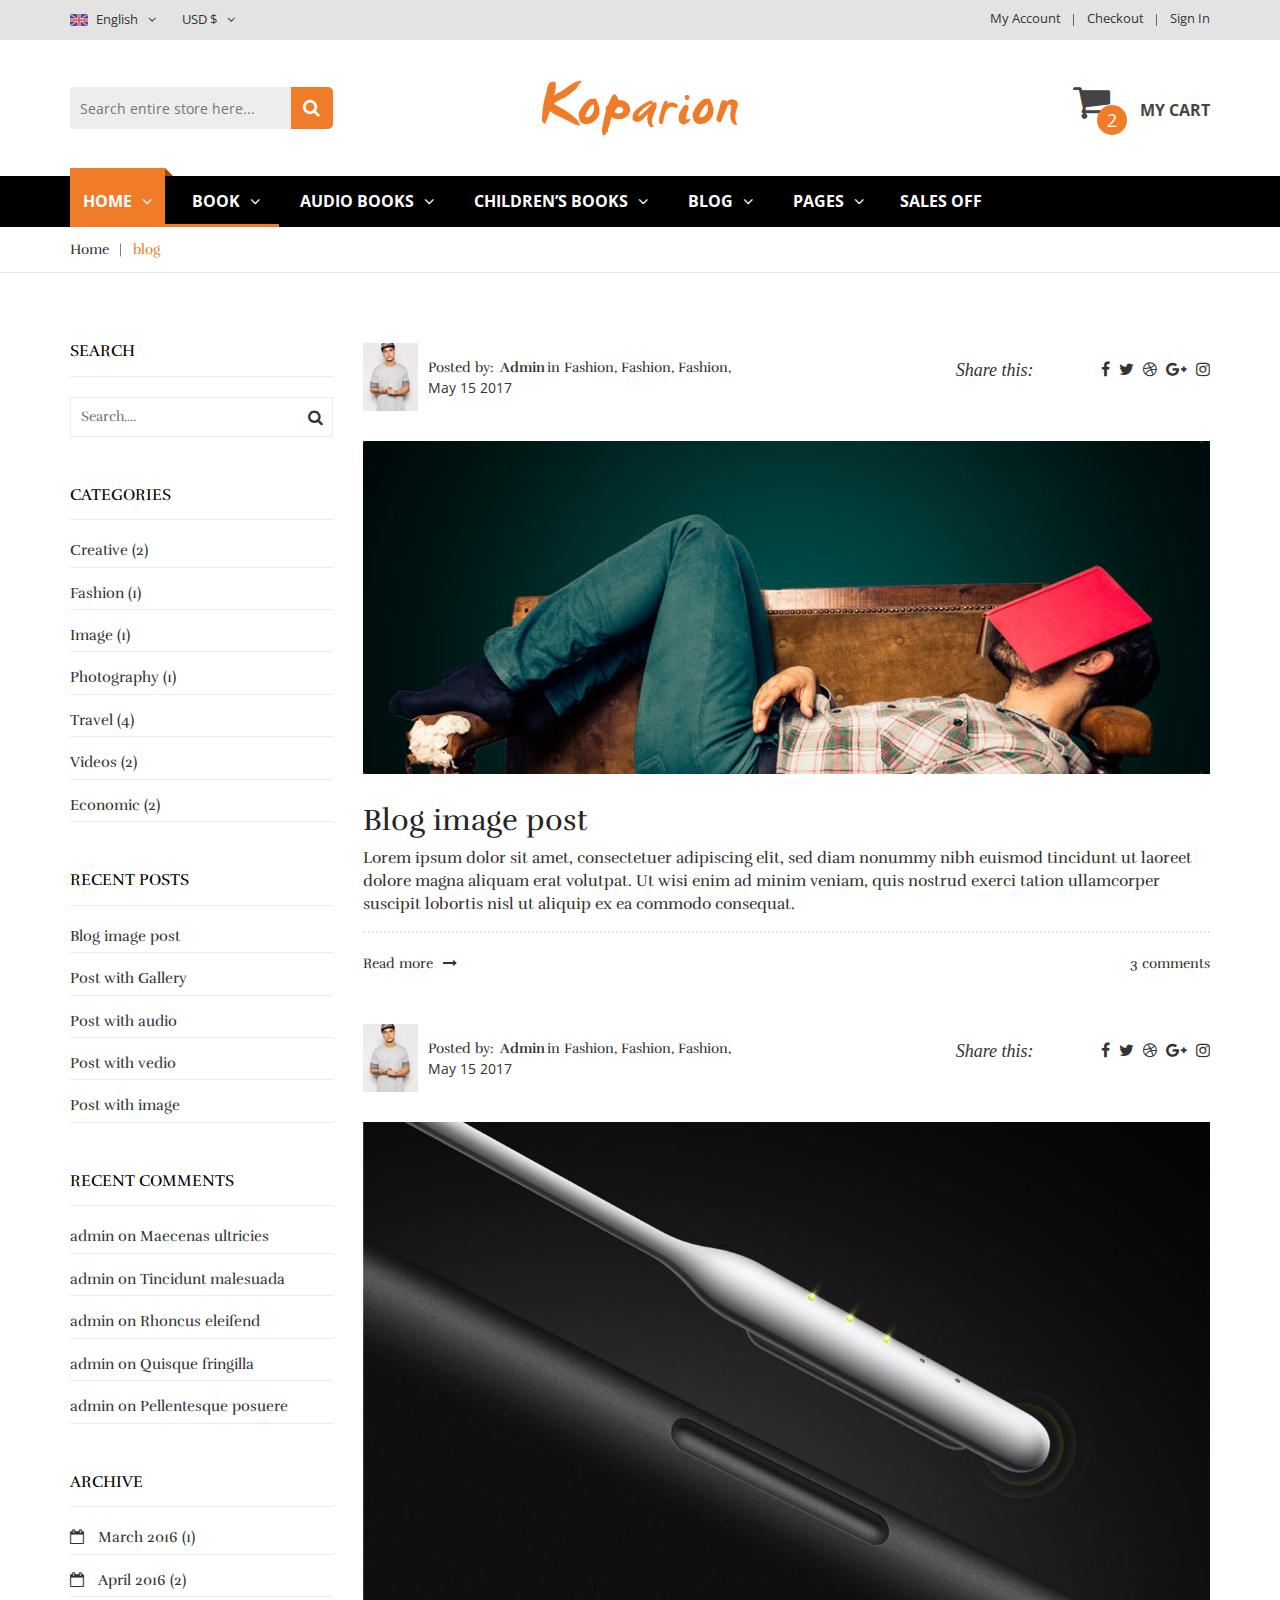
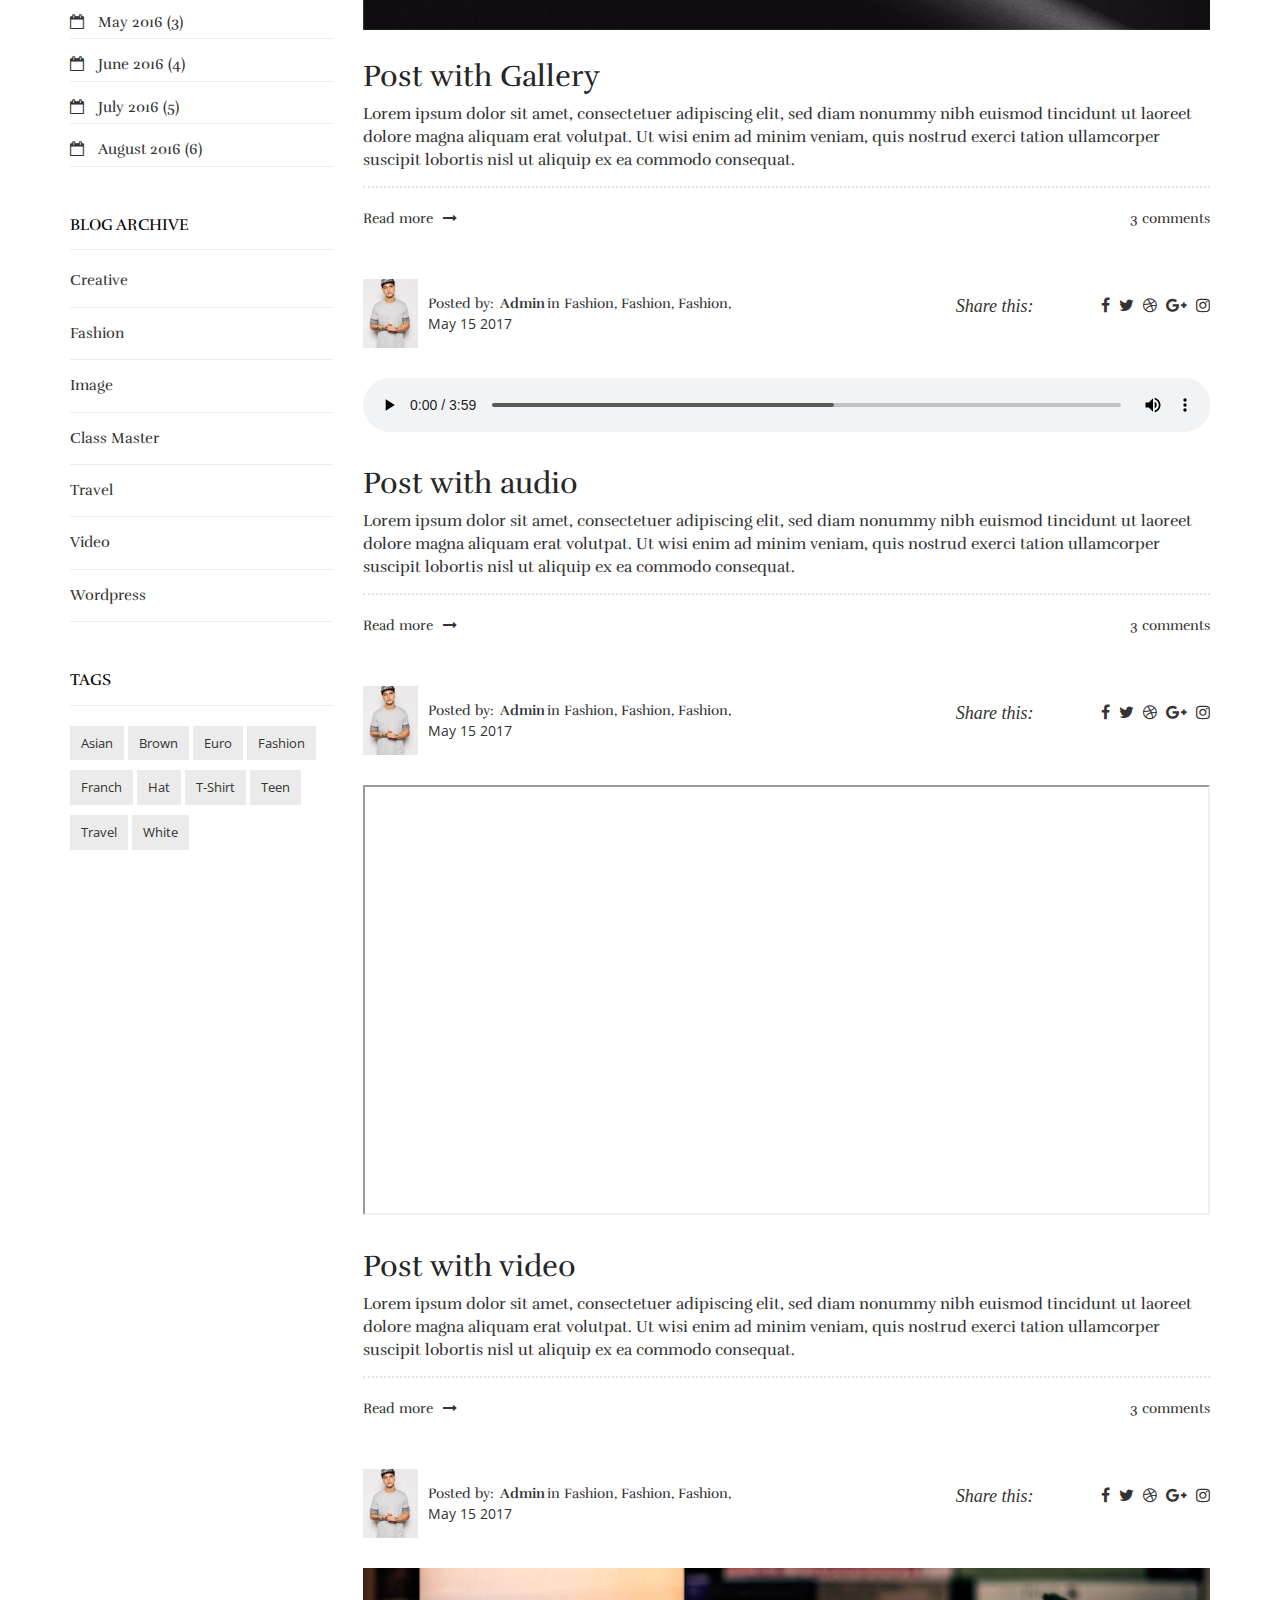
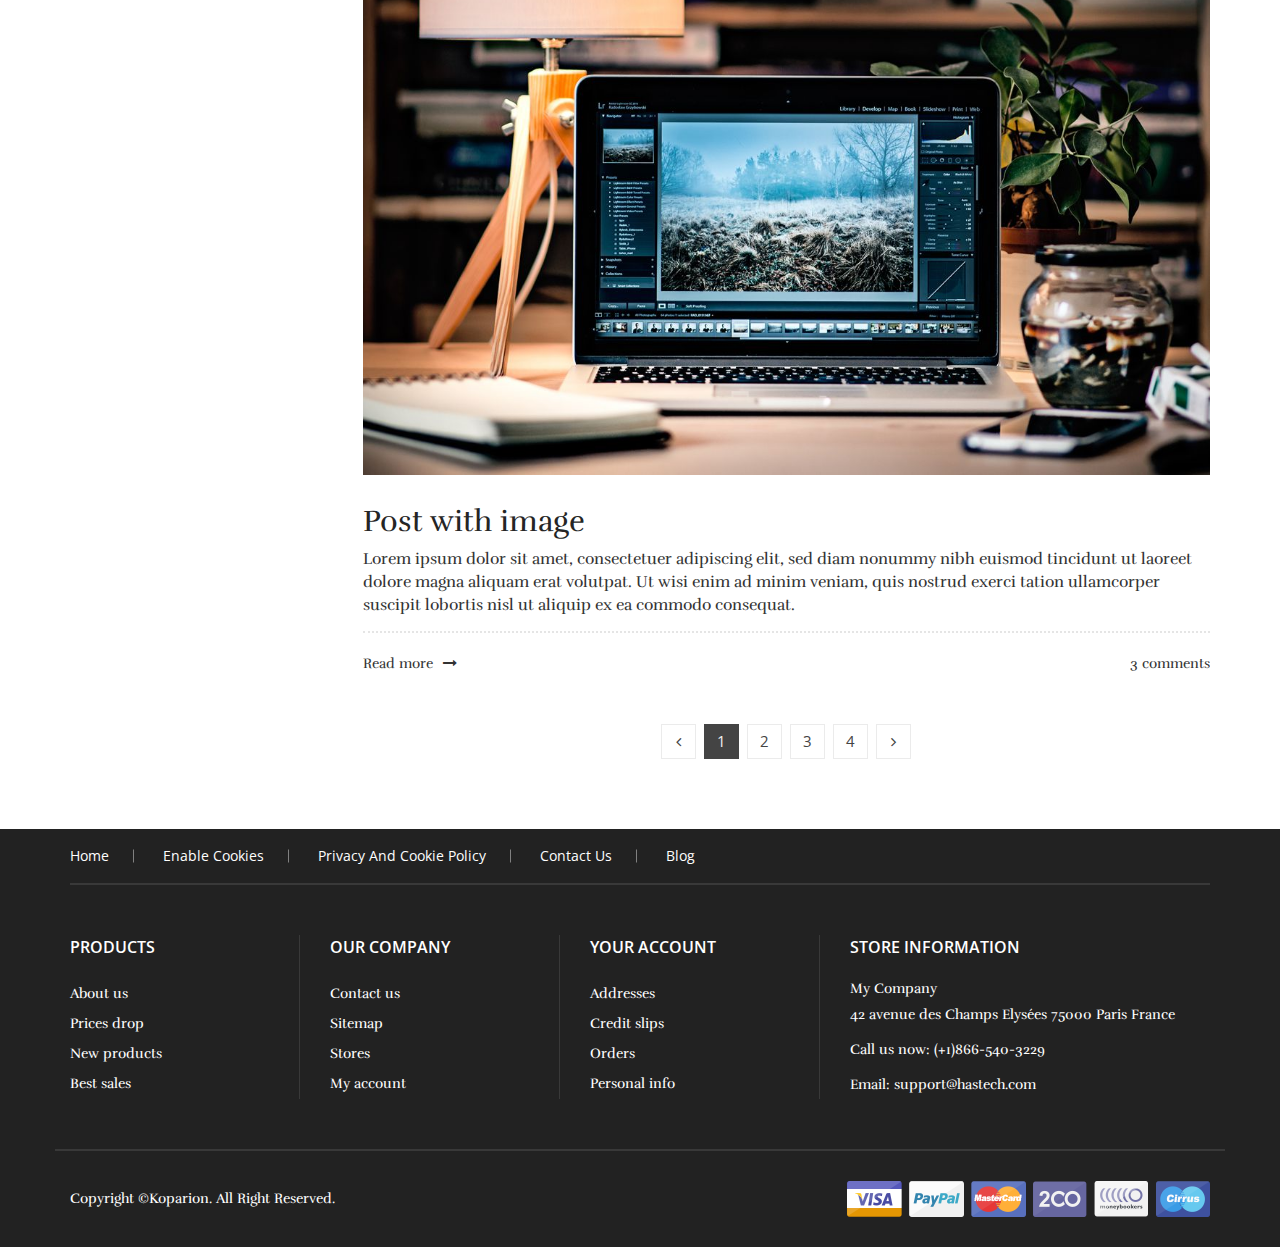
<file: blog.html>
﻿<!doctype html>
<html class="no-js" lang="zxx">
    <head>
        <meta charset="utf-8">
        <meta http-equiv="x-ua-compatible" content="ie=edge">
        <title>Koparion – Book Shop Bootstrap 4 Template</title>
        <meta name="description" content="">
        <meta name="viewport" content="width=device-width, initial-scale=1">

        <!-- Favicon -->
		<link rel="shortcut icon" type="image/x-icon" href="img/favicon.png">

		<!-- all css here -->
		<!-- bootstrap v3.3.6 css -->
        <link rel="stylesheet" href="css/bootstrap.min.css">
		<!-- animate css -->
        <link rel="stylesheet" href="css/animate.css">
		<!-- meanmenu css -->
        <link rel="stylesheet" href="css/meanmenu.min.css">
		<!-- owl.carousel css -->
        <link rel="stylesheet" href="css/owl.carousel.css">
		<!-- font-awesome css -->
        <link rel="stylesheet" href="css/font-awesome.min.css">
		<!-- flexslider.css-->
        <link rel="stylesheet" href="css/flexslider.css">
		<!-- chosen.min.css-->
        <link rel="stylesheet" href="css/chosen.min.css">
		<!-- style css -->
		<link rel="stylesheet" href="style.css">
		<!-- responsive css -->
        <link rel="stylesheet" href="css/responsive.css">
		<!-- modernizr css -->
        <script src="js/vendor/modernizr-2.8.3.min.js"></script>
    </head>
    <body class="blog">
		<!-- header-area-start -->
        <header>
			<!-- header-top-area-start -->
			<div class="header-top-area">
				<div class="container">
					<div class="row">
						<div class="col-lg-6 col-md-6 col-sm-6 col-xs-12">
							<div class="language-area">
								<ul>
									<li><img src="img/flag/1.jpg" alt="flag" /><a href="#">English<i class="fa fa-angle-down"></i></a>
										<div class="header-sub">
											<ul>
												<li><a href="#"><img src="img/flag/2.jpg" alt="flag" />france</a></li>
												<li><a href="#"><img src="img/flag/3.jpg" alt="flag" />croatia</a></li>
											</ul>
										</div>
									</li>
									<li><a href="#">USD $<i class="fa fa-angle-down"></i></a>
										<div class="header-sub dolor">
											<ul>
												<li><a href="#">EUR €</a></li>
												<li><a href="#">USD $</a></li>
											</ul>
										</div>
									</li>
								</ul>
							</div>
						</div>
						<div class="col-lg-6 col-md-6 col-sm-6 col-xs-12">
							<div class="account-area text-right">
								<ul>
									<li><a href="register.html">My Account</a></li>
									<li><a href="checkout.html">Checkout</a></li>
									<li><a href="login.html">Sign in</a></li>
								</ul>
							</div>
						</div>
					</div>
				</div>
			</div>
			<!-- header-top-area-end -->
			<!-- header-mid-area-start -->
			<div class="header-mid-area ptb-40">
				<div class="container">
					<div class="row">
						<div class="col-lg-3 col-md-3 col-sm-5 col-xs-12">
							<div class="header-search">
								<form action="#">
									<input type="text" placeholder="Search entire store here..." />
									<a href="#"><i class="fa fa-search"></i></a>
								</form>
							</div>
						</div>
						<div class="col-lg-6 col-md-6 col-sm-4 col-xs-12">
							<div class="logo-area text-center logo-xs-mrg">
								<a href="index.html"><img src="img/logo/logo.png" alt="logo" /></a>
							</div>
						</div>
						<div class="col-lg-3 col-md-3 col-sm-3 col-xs-12">
							<div class="my-cart">
								<ul>
									<li><a href="#"><i class="fa fa-shopping-cart"></i>My Cart</a>
										<span>2</span>
										<div class="mini-cart-sub">
											<div class="cart-product">
												<div class="single-cart">
													<div class="cart-img">
														<a href="#"><img src="img/product/1.jpg" alt="book" /></a>
													</div>
													<div class="cart-info">
														<h5><a href="#">Joust Duffle Bag</a></h5>
														<p>1 x £60.00</p>
													</div>
													<div class="cart-icon">
													    <a href="#"><i class="fa fa-remove"></i></a>
													</div>
												</div>
												<div class="single-cart">
													<div class="cart-img">
														<a href="#"><img src="img/product/3.jpg" alt="book" /></a>
													</div>
													<div class="cart-info">
														<h5><a href="#">Chaz Kangeroo Hoodie</a></h5>
														<p>1 x £52.00</p>
													</div>
													<div class="cart-icon">
                                                        <a href="#"><i class="fa fa-remove"></i></a>
                                                    </div>
												</div>
											</div>
											<div class="cart-totals">
												<h5>Total <span>£12.00</span></h5>
											</div>
											<div class="cart-bottom">
												<a class="view-cart" href="cart.html">view cart</a>
												<a href="checkout.html">Check out</a>
											</div>
										</div>
									</li>
								</ul>
							</div>
						</div>
					</div>
				</div>
			</div>
			<!-- header-mid-area-end -->
			<!-- main-menu-area-start -->
			<div class="main-menu-area hidden-sm hidden-xs sticky-header-1" id="header-sticky">
				<div class="container">
					<div class="row">
						<div class="col-lg-12">
							<div class="menu-area">
								<nav>
									<ul>
										<li class="active"><a href="index.html">Home<i class="fa fa-angle-down"></i></a>
											<div class="sub-menu">
												<ul>
													<li><a href="index-2.html">Home-2</a></li>
													<li><a href="index-3.html">Home-3</a></li>
													<li><a href="index-4.html">Home-4</a></li>
													<li><a href="index-5.html">Home-5</a></li>
													<li><a href="index-6.html">Home-6</a></li>
												</ul>
											</div>
										</li>
										<li><a href="product-details.html">Book<i class="fa fa-angle-down"></i></a>
											<div class="mega-menu">
												<span>
													<a href="#" class="title">Jackets</a>
													<a href="shop.html">Tops & Tees</a>
													<a href="shop.html">Polo Short Sleeve</a>
													<a href="shop.html">Graphic T-Shirts</a>
													<a href="shop.html">Jackets & Coats</a>
													<a href="shop.html">Fashion Jackets</a>
												</span>
												<span>
													<a href="#" class="title">weaters</a>
													<a href="shop.html">Crochet</a>
													<a href="shop.html">Sleeveless</a>
													<a href="shop.html">Stripes</a>
													<a href="shop.html">Sweaters</a>
													<a href="shop.html">hoodies</a>
												</span>
												<span>
													<a href="#" class="title">Bottoms</a>
													<a href="shop.html">Heeled sandals</a>
													<a href="shop.html">Polo Short Sleeve</a>
													<a href="shop.html">Flat sandals</a>
													<a href="shop.html">Short Sleeve</a>
													<a href="shop.html">Long Sleeve</a>
												</span>
												<span>
													<a href="#" class="title">Jeans Pants</a>
													<a href="shop.html">Polo Short Sleeve</a>
													<a href="shop.html">Sleeveless</a>
													<a href="shop.html">Graphic T-Shirts</a>
													<a href="shop.html">Hoodies</a>
													<a href="shop.html">Jackets</a>
												</span>
											</div>
										</li>
										<li><a href="product-details.html">Audio books<i class="fa fa-angle-down"></i></a>
											<div class="mega-menu">
												<span>
													<a href="#" class="title">Shirts</a>
													<a href="shop.html">Tops & Tees</a>
													<a href="shop.html">Sweaters </a>
													<a href="shop.html">Hoodies</a>
													<a href="shop.html">Jackets & Coats</a>
												</span>
												<span>
													<a href="#" class="title">Tops & Tees</a>
													<a href="shop.html">Long Sleeve </a>
													<a href="shop.html">Short Sleeve</a>
													<a href="shop.html">Polo Short Sleeve</a>
													<a href="shop.html">Sleeveless</a>
												</span>
												<span>
													<a href="#" class="title">Jackets</a>
													<a href="shop.html">Sweaters</a>
													<a href="shop.html">Hoodies</a>
													<a href="shop.html">Wedges</a>
													<a href="shop.html">Vests</a>
												</span>
												<span>
													<a href="#" class="title">Jeans Pants</a>
													<a href="shop.html">Polo Short Sleeve</a>
													<a href="shop.html">Sleeveless</a>
													<a href="shop.html">Graphic T-Shirts</a>
													<a href="shop.html">Hoodies</a>
												</span>
											</div>
										</li>
										<li><a href="product-details.html">children’s books<i class="fa fa-angle-down"></i></a>
											<div class="mega-menu mega-menu-2">
												<span>
													<a href="#" class="title">Tops</a>
													<a href="shop.html">Shirts</a>
													<a href="shop.html">Florals</a>
													<a href="shop.html">Crochet</a>
													<a href="shop.html">Stripes</a>
												</span>
												<span>
													<a href="#" class="title">Bottoms</a>
													<a href="shop.html">Shorts</a>
													<a href="shop.html">Dresses</a>
													<a href="shop.html">Trousers</a>
													<a href="shop.html">Jeans</a>
												</span>
												<span>
													<a href="#" class="title">Shoes</a>
													<a href="shop.html">Heeled sandals</a>
													<a href="shop.html">Flat sandals</a>
													<a href="shop.html">Wedges</a>
													<a href="shop.html">Ankle boots</a>
												</span>
											</div>
										</li>
										<li><a href="#">blog<i class="fa fa-angle-down"></i></a>
											<div class="sub-menu sub-menu-2">
												<ul>
													<li><a href="blog.html">blog</a></li>
													<li><a href="blog-details.html">blog-details</a></li>
												</ul>
											</div>
										</li>
										<li><a href="#">pages<i class="fa fa-angle-down"></i></a>
											<div class="sub-menu sub-menu-2">
												<ul>
													<li><a href="shop.html">shop</a></li>
													<li><a href="product-details.html">product-details</a></li>
													<li><a href="blog.html">blog</a></li>
													<li><a href="blog-details.html">blog-details</a></li>
													<li><a href="contact.html">contact</a></li>
													<li><a href="about.html">about</a></li>
													<li><a href="login.html">login</a></li>
													<li><a href="register.html">register</a></li>
													<li><a href="cart.html">cart</a></li>
													<li><a href="checkout.html">checkout</a></li>
													<li><a href="wishlist.html">wishlist</a></li>
													<li><a href="404.html">404 Page</a></li>
												</ul>
											</div>
										</li>
									</ul>
								</nav>
							</div>
							<div class="safe-area">
								<a href="product-details.html">sales off</a>
							</div>
						</div>
					</div>
				</div>
			</div>
			<!-- main-menu-area-end -->
			<!-- mobile-menu-area-start -->
			<div class="mobile-menu-area hidden-md hidden-lg">
				<div class="container">
					<div class="row">
						<div class="col-lg-12">
							<div class="mobile-menu">
								<nav id="mobile-menu-active">
									<ul id="nav">
										<li><a href="index.html">Home</a>
											<ul>
												<li><a href="index-2.html">Home-2</a></li>
												<li><a href="index-3.html">Home-3</a></li>
												<li><a href="index-4.html">Home-4</a></li>
												<li><a href="index-5.html">Home-5</a></li>
												<li><a href="index-6.html">Home-6</a></li>
											</ul>
										</li>
										<li><a href="product-details.html">Book</a>
											<ul>
												<li><a href="shop.html">Tops & Tees</a></li>
												<li><a href="shop.html">Polo Short Sleeve</a></li>
												<li><a href="shop.html">Graphic T-Shirts</a></li>
												<li><a href="shop.html">Jackets & Coats</a></li>
												<li><a href="shop.html">Fashion Jackets</a></li>
												<li><a href="shop.html">Crochet</a></li>
												<li><a href="shop.html">Sleeveless</a></li>
												<li><a href="shop.html">Stripes</a></li>
												<li><a href="shop.html">Sweaters</a></li>
												<li><a href="shop.html">hoodies</a></li>
												<li><a href="shop.html">Heeled sandals</a></li>
												<li><a href="shop.html">Polo Short Sleeve</a></li>
												<li><a href="shop.html">Flat sandals</a></li>
												<li><a href="shop.html">Short Sleeve</a></li>
												<li><a href="shop.html">Long Sleeve</a></li>
												<li><a href="shop.html">Polo Short Sleeve</a></li>
												<li><a href="shop.html">Sleeveless</a></li>
												<li><a href="shop.html">Graphic T-Shirts</a></li>
												<li><a href="shop.html">Hoodies</a></li>
												<li><a href="shop.html">Jackets</a></li>
											</ul>
										</li>
										<li><a href="product-details.html">Audio books</a>
											<ul>
												<li><a href="shop.html">Tops & Tees</a></li>
												<li><a href="shop.html">Sweaters</a></li>
												<li><a href="shop.html">Hoodies</a></li>
												<li><a href="shop.html">Jackets & Coats</a></li>
												<li><a href="shop.html">Long Sleeve</a></li>
												<li><a href="shop.html">Short Sleeve</a></li>
												<li><a href="shop.html">Polo Short Sleeve</a></li>
												<li><a href="shop.html">Sleeveless</a></li>
												<li><a href="shop.html">Sweaters</a></li>
												<li><a href="shop.html">Hoodies</a></li>
												<li><a href="shop.html">Wedges</a></li>
												<li><a href="shop.html">Vests</a></li>
												<li><a href="shop.html">Polo Short Sleeve</a></li>
												<li><a href="shop.html">Sleeveless</a></li>
												<li><a href="shop.html">Graphic T-Shirts</a></li>
												<li><a href="shop.html">Hoodies</a></li>
											</ul>
										</li>
										<li><a href="product-details.html">children’s books</a>
											<ul>
												<li><a href="shop.html">Shirts</a></li>
												<li><a href="shop.html">Florals</a></li>
												<li><a href="shop.html">Crochet</a></li>
												<li><a href="shop.html">Stripes</a></li>
												<li><a href="shop.html">Shorts</a></li>
												<li><a href="shop.html">Dresses</a></li>
												<li><a href="shop.html">Trousers</a></li>
												<li><a href="shop.html">Jeans</a></li>
												<li><a href="shop.html">Heeled sandals</a></li>
												<li><a href="shop.html">Flat sandals</a></li>
												<li><a href="shop.html">Wedges</a></li>
												<li><a href="shop.html">Ankle boots</a></li>
											</ul>
										</li>
										<li><a href="#">blog</a>
											<ul>
												<li><a href="blog.html">Blog</a></li>
												<li><a href="blog-details.html">blog-details</a></li>
											</ul>
										</li>
										<li><a href="product-details.html">Page</a>
											<ul>
												<li><a href="shop.html">Shop</a></li>
												<li><a href="product-details.html">product-details</a></li>
												<li><a href="blog.html">Blog</a></li>
												<li><a href="blog-details.html">blog-details</a></li>
												<li><a href="about.html">About</a></li>
												<li><a href="contact.html">Contact</a></li>
												<li><a href="checkout.html">Checkout</a></li>
												<li><a href="cart.html">Cart</a></li>
												<li><a href="login.html">Login</a></li>
												<li><a href="register.html">Register</a></li>
												<li><a href="wishlist.html">Wishlist</a></li>
												<li><a href="404.html">404 Page</a></li>
											</ul>
										</li>
									</ul>
								</nav>
							</div>
						</div>
					</div>
				</div>
			</div>
			<!-- mobile-menu-area-end -->
		</header>
		<!-- header-area-end -->
		<!-- breadcrumbs-area-start -->
		<div class="breadcrumbs-area mb-70">
			<div class="container">
				<div class="row">
					<div class="col-lg-12">
						<div class="breadcrumbs-menu">
							<ul>
								<li><a href="#">Home</a></li>
								<li><a href="#" class="active">blog</a></li>
							</ul>
						</div>
					</div>
				</div>
			</div>
		</div>
		<!-- breadcrumbs-area-end -->
		<!-- blog-main-area-start -->
		<div class="blog-main-area mb-70">
			<div class="container">
				<div class="row">
					<div class="col-lg-3 col-md-3 col-sm-4 col-xs-12">
						<div class="single-blog mb-50">
							<div class="blog-left-title">
								<h3>Search</h3>
							</div>
							<div class="side-form">
								<form action="#">
									<input type="text" placeholder="Search...." />
									<a href="#"><i class="fa fa-search"></i></a>
								</form>
							</div>
						</div>
						<div class="single-blog mb-50">
							<div class="blog-left-title">
								<h3>Categories</h3>
							</div>
							<div class="blog-side-menu">
								<ul>
									<li><a href="#">Creative (2)</a></li>
									<li><a href="#">Fashion (1)</a></li>
									<li><a href="#">Image (1) </a></li>
									<li><a href="#">Photography (1) </a></li>
									<li><a href="#">Travel (4) </a></li>
									<li><a href="#">Videos (2) </a></li>
									<li><a href="#">Economic (2) </a></li>
								</ul>
							</div>
						</div>
						<div class="single-blog mb-50">
							<div class="blog-left-title">
								<h3>Recent Posts</h3>
							</div>
							<div class="blog-side-menu">
								<ul>
									<li><a href="#">Blog image post</a></li>
									<li><a href="#">Post with Gallery</a></li>
									<li><a href="#">Post with audio</a></li>
									<li><a href="#">Post with vedio</a></li>
									<li><a href="#">Post with image</a></li>
								</ul>
							</div>
						</div>
						<div class="single-blog mb-50">
							<div class="blog-left-title">
								<h3>Recent Comments</h3>
							</div>
							<div class="blog-side-menu">
								<ul>
									<li><a href="#">admin on Maecenas ultricies</a></li>
									<li><a href="#">admin on Tincidunt malesuada</a></li>
									<li><a href="#">admin on Rhoncus eleifend</a></li>
									<li><a href="#">admin on Quisque fringilla</a></li>
									<li><a href="#">admin on Pellentesque posuere</a></li>
								</ul>
							</div>
						</div>
						<div class="single-blog mb-50">
							<div class="blog-left-title">
								<h3>Archive</h3>
							</div>
							<div class="blog-side-menu">
								<ul>
									<li><a href="#"><i class="fa fa-calendar-o"></i>March 2016 (1)</a></li>
									<li><a href="#"><i class="fa fa-calendar-o"></i>April 2016 (2)</a></li>
									<li><a href="#"><i class="fa fa-calendar-o"></i>May 2016 (3)</a></li>
									<li><a href="#"><i class="fa fa-calendar-o"></i>June 2016 (4)</a></li>
									<li><a href="#"><i class="fa fa-calendar-o"></i>July 2016 (5)</a></li>
									<li><a href="#"><i class="fa fa-calendar-o"></i>August 2016 (6)</a></li>
								</ul>
							</div>
						</div>
						<div class="single-blog mb-50">
							<div class="blog-left-title">
								<h3>Blog Archive</h3>
							</div>
							<div class="catagory-menu" id="cate-toggle">
								<ul>
									<li><a href="#">Creative</a></li>
									<li><a href="#">Fashion</a></li>
									<li><a href="#">Image</a></li>
									<li><a href="#">Class Master</a></li>
									<li><a href="#">Travel</a></li>
									<li><a href="#">Video</a></li>
									<li><a href="#">Wordpress</a></li>
								</ul>
							</div>
						</div>
						<div class="single-blog">
							<div class="blog-left-title">
								<h3>Tags</h3>
							</div>
							<div class="blog-tag">
								<ul>
									<li><a href="#">Asian</a></li>
									<li><a href="#">Brown</a></li>
									<li><a href="#">Euro</a></li>
									<li><a href="#">Fashion</a></li>
									<li><a href="#">Franch</a></li>
									<li><a href="#">Hat</a></li>
									<li><a href="#">T-Shirt</a></li>
									<li><a href="#">Teen</a></li>
									<li><a href="#">Travel</a></li>
									<li><a href="#">White</a></li>
								</ul>
							</div>
						</div>
					</div>
					<div class="col-lg-9 col-md-9 col-sm-8 col-xs-12">
						<div class="blog-main-wrapper">
							<div class="single-blog-post">
								<div class="author-destils mb-30">
									<div class="author-left">
										<div class="author-img">
											<a href="#"><img src="img/author/1.jpg" alt="man" /></a>
										</div>
										<div class="author-description">
											<p>Posted by: 
												<a href="#"><span>Admin</span>in</a>
												<a href="#">Fashion,</a>
												<a href="#">Fashion,</a>
												<a href="#">Fashion,</a>
											</p>
											<span>May 15 2017</span>
										</div>
									</div>
									<div class="author-right">
										<span>Share this:</span>
										<ul>
											<li><a href="#"><i class="fa fa-facebook"></i></a></li>
											<li><a href="#"><i class="fa fa-twitter"></i></a></li>
											<li><a href="#"><i class="fa fa-dribbble"></i></a></li>
											<li><a href="#"><i class="fa fa-google-plus"></i></a></li>
											<li><a href="#"><i class="fa fa-instagram"></i></a></li>
										</ul>
									</div>
								</div>
								<div class="blog-img mb-30">
									<a href="#"><img src="img/blog/1.jpg" alt="blog" /></a>
								</div>
								<div class="single-blog-content">
									<div class="single-blog-title">
										<h3><a href="#">Blog image post</a></h3>
									</div>
									<div class="blog-single-content">
										<p>Lorem ipsum dolor sit amet, consectetuer adipiscing elit, sed diam nonummy nibh euismod tincidunt ut laoreet dolore magna aliquam erat volutpat. Ut wisi enim ad minim veniam, quis nostrud exerci tation ullamcorper suscipit lobortis nisl ut aliquip ex ea commodo consequat.</p>
									</div>
								</div>
								<div class="blog-comment-readmore">
									<div class="blog-readmore">
										<a href="#">Read more<i class="fa fa-long-arrow-right"></i></a>
									</div>
									<div class="blog-com">
										<a href="#">3 comments</a>
									</div>
								</div>
							</div>
							<div class="single-blog-post">
								<div class="author-destils mb-30">
									<div class="author-left">
										<div class="author-img">
											<a href="#"><img src="img/author/1.jpg" alt="man" /></a>
										</div>
										<div class="author-description">
											<p>Posted by: 
												<a href="#"><span>Admin</span>in</a>
												<a href="#">Fashion,</a>
												<a href="#">Fashion,</a>
												<a href="#">Fashion,</a>
											</p>
											<span>May 15 2017</span>
										</div>
									</div>
									<div class="author-right">
										<span>Share this:</span>
										<ul>
											<li><a href="#"><i class="fa fa-facebook"></i></a></li>
											<li><a href="#"><i class="fa fa-twitter"></i></a></li>
											<li><a href="#"><i class="fa fa-dribbble"></i></a></li>
											<li><a href="#"><i class="fa fa-google-plus"></i></a></li>
											<li><a href="#"><i class="fa fa-instagram"></i></a></li>
										</ul>
									</div>
								</div>
								<div class="blog-img blog-slider-active owl-carousel mb-30">
									<a href="#"><img src="img/blog/3.jpg" alt="blog" /></a>
									<a href="#"><img src="img/blog/4.jpg" alt="blog" /></a>
									<a href="#"><img src="img/blog/6.jpg" alt="blog" /></a>
									<a href="#"><img src="img/blog/2.jpg" alt="blog" /></a>
								</div>
								<div class="single-blog-content">
									<div class="single-blog-title">
										<h3><a href="#">Post with Gallery</a></h3>
									</div>
									<div class="blog-single-content">
										<p>Lorem ipsum dolor sit amet, consectetuer adipiscing elit, sed diam nonummy nibh euismod tincidunt ut laoreet dolore magna aliquam erat volutpat. Ut wisi enim ad minim veniam, quis nostrud exerci tation ullamcorper suscipit lobortis nisl ut aliquip ex ea commodo consequat.</p>
									</div>
								</div>
								<div class="blog-comment-readmore">
									<div class="blog-readmore">
										<a href="#">Read more<i class="fa fa-long-arrow-right"></i></a>
									</div>
									<div class="blog-com">
										<a href="#">3 comments</a>
									</div>
								</div>
							</div>
							<div class="single-blog-post">
								<div class="author-destils mb-30">
									<div class="author-left">
										<div class="author-img">
											<a href="#"><img src="img/author/1.jpg" alt="man" /></a>
										</div>
										<div class="author-description">
											<p>Posted by: 
												<a href="#"><span>Admin</span>in</a>
												<a href="#">Fashion,</a>
												<a href="#">Fashion,</a>
												<a href="#">Fashion,</a>
											</p>
											<span>May 15 2017</span>
										</div>
									</div>
									<div class="author-right">
										<span>Share this:</span>
										<ul>
											<li><a href="#"><i class="fa fa-facebook"></i></a></li>
											<li><a href="#"><i class="fa fa-twitter"></i></a></li>
											<li><a href="#"><i class="fa fa-dribbble"></i></a></li>
											<li><a href="#"><i class="fa fa-google-plus"></i></a></li>
											<li><a href="#"><i class="fa fa-instagram"></i></a></li>
										</ul>
									</div>
								</div>
								<div class="blog-audio mb-30">
									<audio controls="">
                                         <source src="audio/Ami_Raji.mp3" type="audio/mp3">
                                    </audio>
								</div>
								<div class="single-blog-content">
									<div class="single-blog-title">
										<h3><a href="#">Post with audio</a></h3>
									</div>
									<div class="blog-single-content">
										<p>Lorem ipsum dolor sit amet, consectetuer adipiscing elit, sed diam nonummy nibh euismod tincidunt ut laoreet dolore magna aliquam erat volutpat. Ut wisi enim ad minim veniam, quis nostrud exerci tation ullamcorper suscipit lobortis nisl ut aliquip ex ea commodo consequat.</p>
									</div>
								</div>
								<div class="blog-comment-readmore">
									<div class="blog-readmore">
										<a href="#">Read more<i class="fa fa-long-arrow-right"></i></a>
									</div>
									<div class="blog-com">
										<a href="#">3 comments</a>
									</div>
								</div>
							</div>
							<div class="single-blog-post">
								<div class="author-destils mb-30">
									<div class="author-left">
										<div class="author-img">
											<a href="#"><img src="img/author/1.jpg" alt="man" /></a>
										</div>
										<div class="author-description">
											<p>Posted by: 
												<a href="#"><span>Admin</span>in</a>
												<a href="#">Fashion,</a>
												<a href="#">Fashion,</a>
												<a href="#">Fashion,</a>
											</p>
											<span>May 15 2017</span>
										</div>
									</div>
									<div class="author-right">
										<span>Share this:</span>
										<ul>
											<li><a href="#"><i class="fa fa-facebook"></i></a></li>
											<li><a href="#"><i class="fa fa-twitter"></i></a></li>
											<li><a href="#"><i class="fa fa-dribbble"></i></a></li>
											<li><a href="#"><i class="fa fa-google-plus"></i></a></li>
											<li><a href="#"><i class="fa fa-instagram"></i></a></li>
										</ul>
									</div>
								</div>
								<div class="youtube-video mb-30">
									<iframe src="https://www.youtube.com/embed/pXvoeCgi59o" allowfullscreen></iframe>
								</div>
								<div class="single-blog-content">
									<div class="single-blog-title">
										<h3><a href="#">Post with video</a></h3>
									</div>
									<div class="blog-single-content">
										<p>Lorem ipsum dolor sit amet, consectetuer adipiscing elit, sed diam nonummy nibh euismod tincidunt ut laoreet dolore magna aliquam erat volutpat. Ut wisi enim ad minim veniam, quis nostrud exerci tation ullamcorper suscipit lobortis nisl ut aliquip ex ea commodo consequat.</p>
									</div>
								</div>
								<div class="blog-comment-readmore">
									<div class="blog-readmore">
										<a href="#">Read more<i class="fa fa-long-arrow-right"></i></a>
									</div>
									<div class="blog-com">
										<a href="#">3 comments</a>
									</div>
								</div>
							</div>
							<div class="single-blog-post">
								<div class="author-destils mb-30">
									<div class="author-left">
										<div class="author-img">
											<a href="#"><img src="img/author/1.jpg" alt="man" /></a>
										</div>
										<div class="author-description">
											<p>Posted by: 
												<a href="#"><span>Admin</span>in</a>
												<a href="#">Fashion,</a>
												<a href="#">Fashion,</a>
												<a href="#">Fashion,</a>
											</p>
											<span>May 15 2017</span>
										</div>
									</div>
									<div class="author-right">
										<span>Share this:</span>
										<ul>
											<li><a href="#"><i class="fa fa-facebook"></i></a></li>
											<li><a href="#"><i class="fa fa-twitter"></i></a></li>
											<li><a href="#"><i class="fa fa-dribbble"></i></a></li>
											<li><a href="#"><i class="fa fa-google-plus"></i></a></li>
											<li><a href="#"><i class="fa fa-instagram"></i></a></li>
										</ul>
									</div>
								</div>
								<div class="blog-img mb-30">
									<a href="#"><img src="img/blog/2.jpg" alt="blog" /></a>
								</div>
								<div class="single-blog-content">
									<div class="single-blog-title">
										<h3><a href="#">Post with image</a></h3>
									</div>
									<div class="blog-single-content">
										<p>Lorem ipsum dolor sit amet, consectetuer adipiscing elit, sed diam nonummy nibh euismod tincidunt ut laoreet dolore magna aliquam erat volutpat. Ut wisi enim ad minim veniam, quis nostrud exerci tation ullamcorper suscipit lobortis nisl ut aliquip ex ea commodo consequat.</p>
									</div>
								</div>
								<div class="blog-comment-readmore">
									<div class="blog-readmore">
										<a href="#">Read more<i class="fa fa-long-arrow-right"></i></a>
									</div>
									<div class="blog-com">
										<a href="#">3 comments</a>
									</div>
								</div>
								<div class="blog-pagination text-center">
									<ul>
										<li><a href="#"><i class="fa fa-angle-left"></i></a></li>
										<li  class="active"><a href="#">1</a></li>
										<li><a href="#">2</a></li>
										<li><a href="#">3</a></li>
										<li><a href="#">4</a></li>
										<li><a href="#"><i class="fa fa-angle-right"></i></a></li>
									</ul>
								</div>
							</div>	
						</div>
					</div>
				</div>
			</div>
		</div>
		<!-- blog-main-area-end -->
		<!-- footer-area-start -->
		<footer>
			<!-- footer-top-start -->
			<div class="footer-top">
				<div class="container">
					<div class="row">
						<div class="col-lg-12">
							<div class="footer-top-menu bb-2">
								<nav>
									<ul>
										<li><a href="#">home</a></li>
										<li><a href="#">Enable Cookies</a></li>
										<li><a href="#">Privacy and Cookie Policy</a></li>
										<li><a href="#">contact us</a></li>
										<li><a href="#">blog</a></li>
									</ul>
								</nav>
							</div>
						</div>
					</div>
				</div>
			</div>
			<!-- footer-top-start -->
			<!-- footer-mid-start -->
			<div class="footer-mid ptb-50">
				<div class="container">
					<div class="row">
				        <div class="col-lg-8 col-md-8 col-sm-12">
				            <div class="row">
				                <div class="col-lg-4 col-md-4 col-sm-4 col-xs-12">
                                    <div class="single-footer br-2 xs-mb">
                                        <div class="footer-title mb-20">
                                            <h3>Products</h3>
                                        </div>
                                        <div class="footer-mid-menu">
                                            <ul>
                                                <li><a href="about.html">About us</a></li>
                                                <li><a href="#">Prices drop </a></li>
                                                <li><a href="#">New products</a></li>
                                                <li><a href="#">Best sales</a></li>
                                            </ul>
                                        </div>
                                    </div>
                                </div>
                                <div class="col-lg-4 col-md-4 col-sm-4 col-xs-12">
                                    <div class="single-footer br-2 xs-mb">
                                        <div class="footer-title mb-20">
                                            <h3>Our company</h3>
                                        </div>
                                        <div class="footer-mid-menu">
                                            <ul>
                                                <li><a href="contact.html">Contact us</a></li>
                                                <li><a href="#">Sitemap</a></li>
                                                <li><a href="#">Stores</a></li>
                                                <li><a href="register.html">My account </a></li>
                                            </ul>
                                        </div>
                                    </div>
                                </div>
                                <div class="col-lg-4 col-md-4 col-sm-4 col-xs-12">
                                    <div class="single-footer br-2 xs-mb">
                                        <div class="footer-title mb-20">
                                            <h3>Your account</h3>
                                        </div>
                                        <div class="footer-mid-menu">
                                            <ul>
                                                <li><a href="contact.html">Addresses</a></li>
                                                <li><a href="#">Credit slips </a></li>
                                                <li><a href="#"> Orders</a></li>
                                                <li><a href="#">Personal info</a></li>
                                            </ul>
                                        </div>
                                    </div>
                                </div>
				            </div>
				        </div>
				        <div class="col-lg-4 col-md-4 col-sm-12">
                            <div class="single-footer mrg-sm">
                                <div class="footer-title mb-20">
                                    <h3>STORE INFORMATION</h3>
                                </div>
                                <div class="footer-contact">
                                    <p class="adress">
                                        <span>My Company</span>
                                        42 avenue des Champs Elysées 75000 Paris France
                                    </p>
                                    <p><span>Call us now:</span> (+1)866-540-3229</p>
                                    <p><span>Email:</span>  support@hastech.com</p>
                                </div>
                            </div>
				        </div>
					</div>
				</div>
			</div>
			<!-- footer-mid-end -->
			<!-- footer-bottom-start -->
			<div class="footer-bottom">
				<div class="container">
					<div class="row bt-2">
						<div class="col-lg-6 col-md-6 col-sm-6 col-xs-12">
							<div class="copy-right-area">
								<p>Copyright ©<a href="#">Koparion</a>. All Right Reserved.</p>
							</div>
						</div>
						<div class="col-lg-6 col-md-6 col-sm-6 col-xs-12">
							<div class="payment-img text-right">
								<a href="#"><img src="img/1.png" alt="payment" /></a>
							</div>
						</div>
					</div>
				</div>
			</div>
			<!-- footer-bottom-end -->
		</footer>
		<!-- footer-area-end -->
		
		
		<!-- all js here -->
		<!-- jquery latest version -->
        <script src="js/vendor/jquery-1.12.0.min.js"></script>
		<!-- bootstrap js -->
        <script src="js/bootstrap.min.js"></script>
		<!-- owl.carousel js -->
        <script src="js/owl.carousel.min.js"></script>
		<!-- meanmenu js -->
        <script src="js/jquery.meanmenu.js"></script>
		<!-- wow js -->
        <script src="js/wow.min.js"></script>
		<!-- jquery.parallax-1.1.3.js -->
        <script src="js/jquery.parallax-1.1.3.js"></script>
		<!-- jquery.countdown.min.js -->
        <script src="js/jquery.countdown.min.js"></script>
		<!-- jquery.flexslider.js -->
        <script src="js/jquery.flexslider.js"></script>
		<!-- chosen.jquery.min.js -->
        <script src="js/chosen.jquery.min.js"></script>
		<!-- jquery.counterup.min.js -->
        <script src="js/jquery.counterup.min.js"></script>
		<!-- waypoints.min.js -->
        <script src="js/waypoints.min.js"></script>
		<!-- plugins js -->
        <script src="js/plugins.js"></script>
		<!-- main js -->
        <script src="js/main.js"></script>
    </body>
</html>
</file>
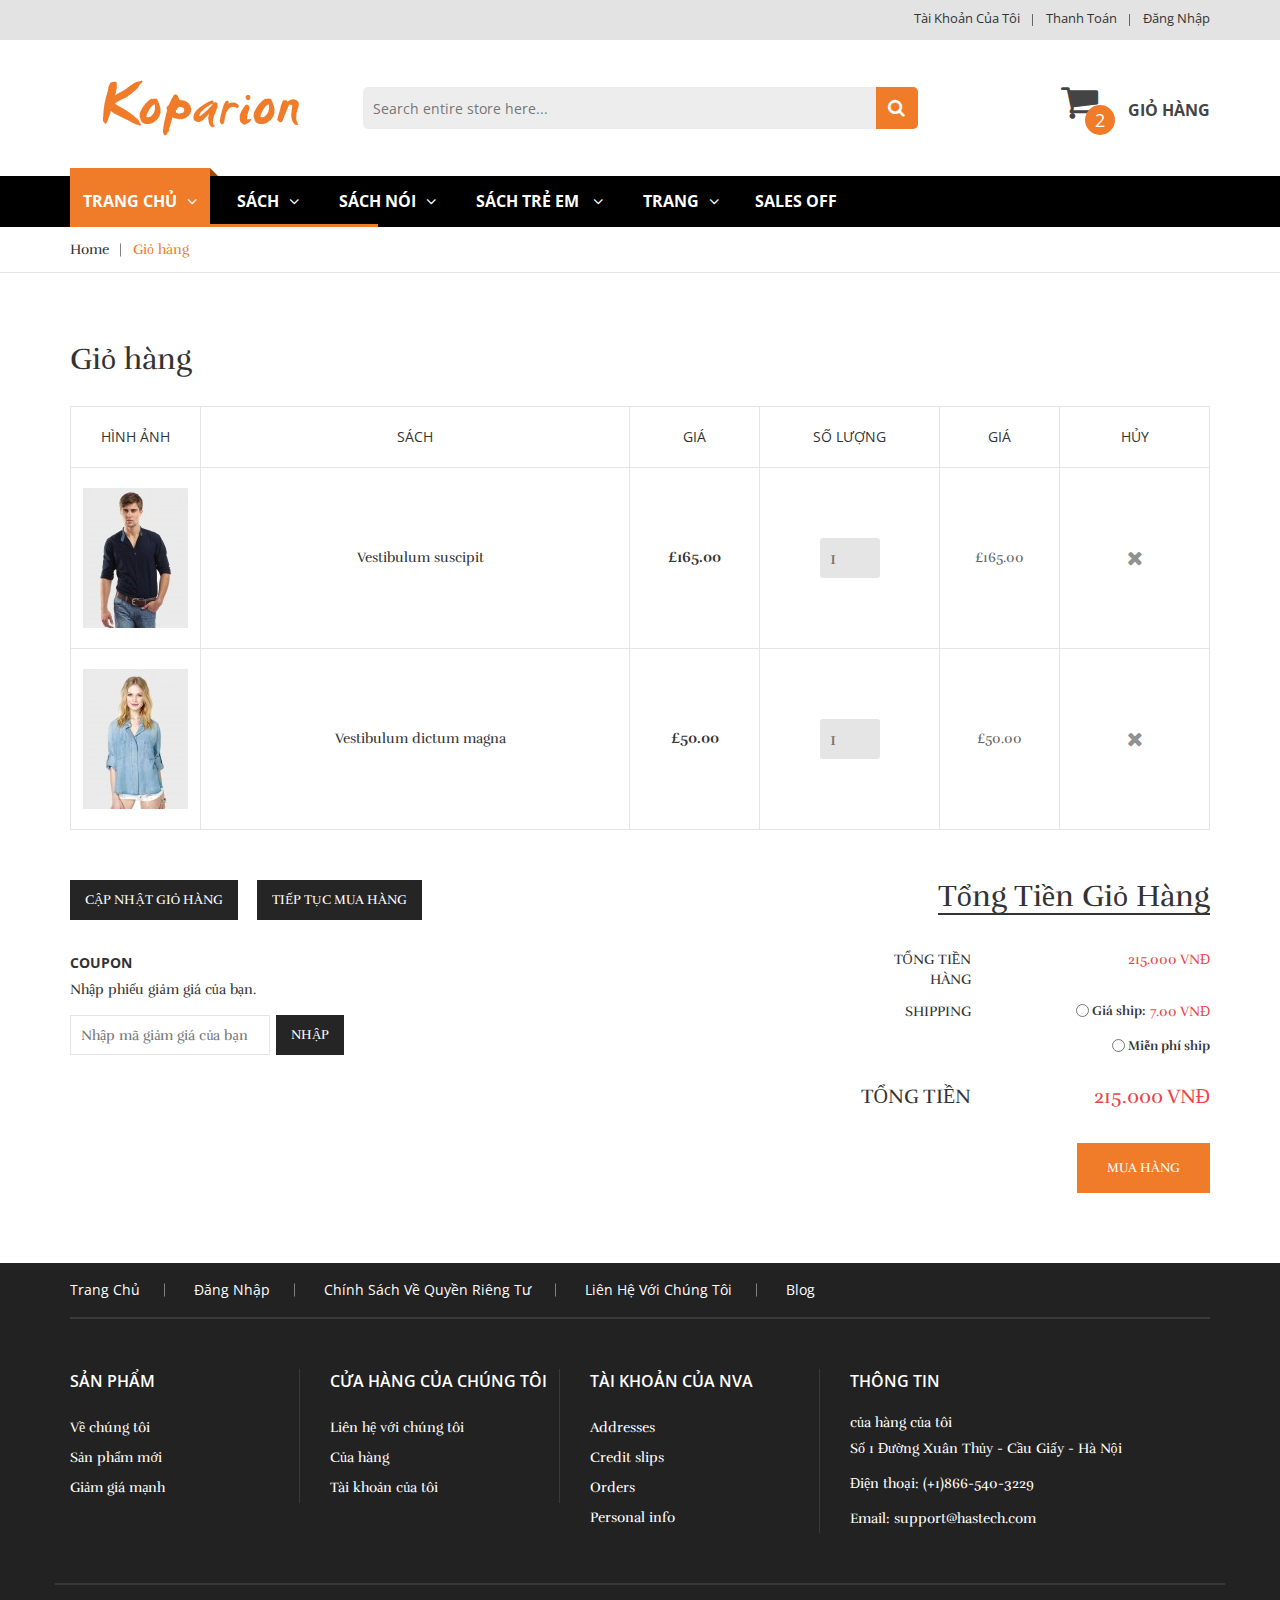
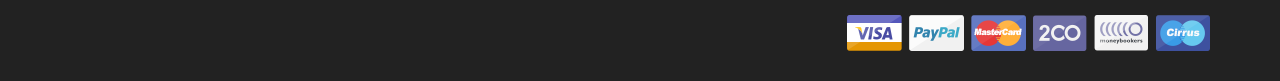
<file: cart.html>
﻿<!doctype html>
<html class="no-js" lang="en">
    <head>
        <meta charset="utf-8">
        <meta http-equiv="x-ua-compatible" content="ie=edge">
        <title>Koparion – Book Shop Bootstrap 4 Template</title>
        <meta name="description" content="">
        <meta name="viewport" content="width=device-width, initial-scale=1">

        <!-- Favicon -->
		<link rel="shortcut icon" type="image/x-icon" href="img/favicon.png">

		<!-- all css here -->
		<!-- bootstrap v3.3.6 css -->
        <link rel="stylesheet" href="css/bootstrap.min.css">
		<!-- animate css -->
        <link rel="stylesheet" href="css/animate.css">
		<!-- meanmenu css -->
        <link rel="stylesheet" href="css/meanmenu.min.css">
		<!-- owl.carousel css -->
        <link rel="stylesheet" href="css/owl.carousel.css">
		<!-- font-awesome css -->
        <link rel="stylesheet" href="css/font-awesome.min.css">
		<!-- flexslider.css-->
        <link rel="stylesheet" href="css/flexslider.css">
		<!-- chosen.min.css-->
        <link rel="stylesheet" href="css/chosen.min.css">
		<!-- style css -->
		<link rel="stylesheet" href="style.css">
		<!-- responsive css -->
        <link rel="stylesheet" href="css/responsive.css">
		<!-- modernizr css -->
        <script src="js/vendor/modernizr-2.8.3.min.js"></script>
    </head>
    <body class="cart">
        <!--[if lt IE 8]>
            <p class="browserupgrade">You are using an <strong>outdated</strong> browser. Please <a href="http://browsehappy.com/">upgrade your browser</a> to improve your experience.</p>
        <![endif]-->

        <!-- Add your site or application content here -->
		<!-- header-area-start -->
<!-- abfujdd -->


        <header>
			<!-- Push code check  -->
			<!-- header-top-area-start -->
			<div class="header-top-area">
				<div class="container">
					<div class="row">
						<!-- Ngôn ngữ và giá -->
						<div class="col-lg-6 col-md-6 col-sm-6 col-xs-12">
							<!-- <div class="language-area">
									<ul>
										<li><img src="img/flag/1.jpg" alt="flag" /><a href="#">English<i class="fa fa-angle-down"></i></a>
											<div class="header-sub">
												<ul>
													<li><a href="#"><img src="img/flag/2.jpg" alt="flag" />france</a></li>
													<li><a href="#"><img src="img/flag/3.jpg" alt="flag" />croatia</a></li>
												</ul>
											</div>
										</li>
										<li><a href="#">USD $<i class="fa fa-angle-down"></i></a>
											<div class="header-sub dolor">
												<ul>
													<li><a href="#">EUR €</a></li>
													<li><a href="#">USD $</a></li>
												</ul>
											</div>
										</li>
									</ul>
								</div> -->
						</div>
						<div class="col-lg-6 col-md-6 col-sm-6 col-xs-12">
							<div class="account-area text-right">
								<ul>
									<li><a href="register.html">Tài khoản của tôi</a></li>
									<li><a href="checkout.html">Thanh Toán</a></li>
									<li><a href="login.html">Đăng nhập</a></li>
								</ul>
							</div>
						</div>
					</div>
				</div>
			</div>
			<!-- header-top-area-end -->
			<!-- header-mid-area-start -->
			<div class="header-mid-area ptb-40">
				<div class="container">
					<div class="row">
						<div class="col-lg-3 col-md-3 col-sm-4 col-xs-12">
							<div class="logo-area text-center logo-xs-mrg">
								<a href="index.html"><img src="img/logo/logo.png" alt="logo" /></a>
							</div>
						</div>
						<div class="col-lg-6 col-md-6 col-sm-5 col-xs-12">
							<div class="header-search">
								<form action="#">
									<input type="text" placeholder="Search entire store here..." />
									<a href="#"><i class="fa fa-search"></i></a>
								</form>
							</div>
						</div>
						<div class="col-lg-3 col-md-3 col-sm-3 col-xs-12">
							<div class="my-cart">
								<ul>
									<!-- giỏ hàng -->
									<li><a href="#"><i class="fa fa-shopping-cart"></i>Giỏ hàng</a>
										<span>2</span>
										<div class="mini-cart-sub">
											<div class="cart-product">
												<div class="single-cart">
													<div class="cart-img">
														<a href="#"><img src="img/product/1.jpg" alt="book" /></a>
													</div>
													<div class="cart-info">
														<h5><a href="#">Joust Duffle Bag</a></h5>
														<p>1 x £60.00</p>
													</div>
													<div class="cart-icon">
														<a href="#"><i class="fa fa-remove"></i></a>
													</div>
												</div>
												<div class="single-cart">
													<div class="cart-img">
														<a href="#"><img src="img/product/3.jpg" alt="book" /></a>
													</div>
													<div class="cart-info">
														<h5><a href="#">Chaz Kangeroo Hoodie</a></h5>
														<p>1 x £52.00</p>
													</div>
													<div class="cart-icon">
														<a href="#"><i class="fa fa-remove"></i></a>
													</div>
												</div>
											</div>
											<div class="cart-totals">
												<h5>Total <span>£12.00</span></h5>
											</div>
											<div class="cart-bottom">
												<a class="view-cart" href="cart.html">view cart</a>
												<a href="checkout.html">Check out</a>
											</div>
										</div>
									</li>
								</ul>
							</div>
						</div>
					</div>
				</div>
			</div>
			<!-- header-mid-area-end -->
			<!-- main-menu-area-start -->
			<div class="main-menu-area hidden-sm hidden-xs sticky-header-1" id="header-sticky">
				<div class="container">
					<div class="row">
						<div class="col-lg-12">
							<div class="menu-area">
								<nav>
									<ul>
										<!-- Trang chu xem nen de khong -->
										<li class="active"><a href="index.html">Trang chủ<i
													class="fa fa-angle-down"></i></a>
											<div class="sub-menu">
												<ul>
													<li><a href="index-2.html">Home-2</a></li>
													<li><a href="index-3.html">Home-3</a></li>
													<li><a href="index-4.html">Home-4</a></li>
													<li><a href="index-5.html">Home-5</a></li>
													<li><a href="index-6.html">Home-6</a></li>
												</ul>
											</div>
										</li>
										<li><a href="product-details.html">Sách<i class="fa fa-angle-down"></i></a>
											<div class="mega-menu">
												<span>
													<a href="#" class="title">Jackets</a>
													<a href="shop.html">Tops & Tees</a>
													<a href="shop.html">Polo Short Sleeve</a>
													<a href="shop.html">Graphic T-Shirts</a>
													<a href="shop.html">Jackets & Coats</a>
													<a href="shop.html">Fashion Jackets</a>
												</span>
												<span>
													<a href="#" class="title">weaters</a>
													<a href="shop.html">Crochet</a>
													<a href="shop.html">Sleeveless</a>
													<a href="shop.html">Stripes</a>
													<a href="shop.html">Sweaters</a>
													<a href="shop.html">hoodies</a>
												</span>
												<span>
													<a href="#" class="title">Bottoms</a>
													<a href="shop.html">Heeled sandals</a>
													<a href="shop.html">Polo Short Sleeve</a>
													<a href="shop.html">Flat sandals</a>
													<a href="shop.html">Short Sleeve</a>
													<a href="shop.html">Long Sleeve</a>
												</span>
												<span>
													<a href="#" class="title">Jeans Pants</a>
													<a href="shop.html">Polo Short Sleeve</a>
													<a href="shop.html">Sleeveless</a>
													<a href="shop.html">Graphic T-Shirts</a>
													<a href="shop.html">Hoodies</a>
													<a href="shop.html">Jackets</a>
												</span>
											</div>
										</li>
										<li><a href="product-details.html">Sách nói<i class="fa fa-angle-down"></i></a>
											<div class="mega-menu">
												<span>
													<a href="#" class="title">Shirts</a>
													<a href="shop.html">Tops & Tees</a>
													<a href="shop.html">Sweaters </a>
													<a href="shop.html">Hoodies</a>
													<a href="shop.html">Jackets & Coats</a>
												</span>
												<span>
													<a href="#" class="title">Tops & Tees</a>
													<a href="shop.html">Long Sleeve </a>
													<a href="shop.html">Short Sleeve</a>
													<a href="shop.html">Polo Short Sleeve</a>
													<a href="shop.html">Sleeveless</a>
												</span>
												<span>
													<a href="#" class="title">Jackets</a>
													<a href="shop.html">Sweaters</a>
													<a href="shop.html">Hoodies</a>
													<a href="shop.html">Wedges</a>
													<a href="shop.html">Vests</a>
												</span>
												<span>
													<a href="#" class="title">Jeans Pants</a>
													<a href="shop.html">Polo Short Sleeve</a>
													<a href="shop.html">Sleeveless</a>
													<a href="shop.html">Graphic T-Shirts</a>
													<a href="shop.html">Hoodies</a>
												</span>
											</div>
										</li>
										<li><a href="product-details.html">Sách trẻ em <i class="fa fa-angle-down"></i></a>
											<div class="mega-menu mega-menu-2">
												<span>
													<a href="#" class="title">Tops</a>
													<a href="shop.html">Shirts</a>
													<a href="shop.html">Florals</a>
													<a href="shop.html">Crochet</a>
													<a href="shop.html">Stripes</a>
												</span>
												<span>
													<a href="#" class="title">Bottoms</a>
													<a href="shop.html">Shorts</a>
													<a href="shop.html">Dresses</a>
													<a href="shop.html">Trousers</a>
													<a href="shop.html">Jeans</a>
												</span>
												<span>
													<a href="#" class="title">Shoes</a>
													<a href="shop.html">Heeled sandals</a>
													<a href="shop.html">Flat sandals</a>
													<a href="shop.html">Wedges</a>
													<a href="shop.html">Ankle boots</a>
												</span>
											</div>
										</li>
										<li><a href="#">Trang<i class="fa fa-angle-down"></i></a>
											<div class="sub-menu sub-menu-2">
												<ul>
													<li><a href="shop.html">shop</a></li>
													<li><a href="product-details.html">product-details</a></li>
													<li><a href="blog.html">blog</a></li>
													<li><a href="blog-details.html">blog-details</a></li>
													<li><a href="contact.html">contact</a></li>
													<li><a href="about.html">about</a></li>
													<li><a href="login.html">login</a></li>
													<li><a href="register.html">register</a></li>
													<li><a href="cart.html">cart</a></li>
													<li><a href="checkout.html">checkout</a></li>
													<li><a href="wishlist.html">wishlist</a></li>
													<li><a href="404.html">404 Page</a></li>
												</ul>
											</div>
										</li>
									</ul>
								</nav>
							</div>
							<div class="safe-area">
								<a href="product-details.html">sales off</a>
							</div>
						</div>
					</div>
				</div>
			</div>
			<!-- Cat tu day tro len -->
			<!-- <a href="product-details.html">sales off</a> -->
			<!-- main-menu-area-end -->
			<!-- mobile-menu-area-start -->
			<!-- Xong thanh menu -->
			<div class="mobile-menu-area hidden-md hidden-lg">
				<div class="container">
					<div class="row">
						<div class="col-lg-12">
							<div class="mobile-menu">
								<nav id="mobile-menu-active">
									<ul id="nav">
										<li><a href="index.html">Home</a>
											<ul>
												<li><a href="index-2.html">Home-2</a></li>
												<li><a href="index-3.html">Home-3</a></li>
												<li><a href="index-4.html">Home-4</a></li>
												<li><a href="index-5.html">Home-5</a></li>
												<li><a href="index-6.html">Home-6</a></li>
											</ul>
										</li>
										<li><a href="product-details.html">Sách </a>
											<ul>
												<li><a href="shop.html">Tops & Tees</a></li>
												<li><a href="shop.html">Polo Short Sleeve</a></li>
												<li><a href="shop.html">Graphic T-Shirts</a></li>
												<li><a href="shop.html">Jackets & Coats</a></li>
												<li><a href="shop.html">Fashion Jackets</a></li>
												<li><a href="shop.html">Crochet</a></li>
												<li><a href="shop.html">Sleeveless</a></li>
												<li><a href="shop.html">Stripes</a></li>
												<li><a href="shop.html">Sweaters</a></li>
												<li><a href="shop.html">hoodies</a></li>
												<li><a href="shop.html">Heeled sandals</a></li>
												<li><a href="shop.html">Polo Short Sleeve</a></li>
												<li><a href="shop.html">Flat sandals</a></li>
												<li><a href="shop.html">Short Sleeve</a></li>
												<li><a href="shop.html">Long Sleeve</a></li>
												<li><a href="shop.html">Polo Short Sleeve</a></li>
												<li><a href="shop.html">Sleeveless</a></li>
												<li><a href="shop.html">Graphic T-Shirts</a></li>
												<li><a href="shop.html">Hoodies</a></li>
												<li><a href="shop.html">Jackets</a></li>
											</ul>
										</li>
										<li><a href="product-details.html">Sách nói </a>
											<ul>
												<li><a href="shop.html">Tops & Tees</a></li>
												<li><a href="shop.html">Sweaters</a></li>
												<li><a href="shop.html">Hoodies</a></li>
												<li><a href="shop.html">Jackets & Coats</a></li>
												<li><a href="shop.html">Long Sleeve</a></li>
												<li><a href="shop.html">Short Sleeve</a></li>
												<li><a href="shop.html">Polo Short Sleeve</a></li>
												<li><a href="shop.html">Sleeveless</a></li>
												<li><a href="shop.html">Sweaters</a></li>
												<li><a href="shop.html">Hoodies</a></li>
												<li><a href="shop.html">Wedges</a></li>
												<li><a href="shop.html">Vests</a></li>
												<li><a href="shop.html">Polo Short Sleeve</a></li>
												<li><a href="shop.html">Sleeveless</a></li>
												<li><a href="shop.html">Graphic T-Shirts</a></li>
												<li><a href="shop.html">Hoodies</a></li>
											</ul>
										</li>
										<li><a href="product-details.html">Sách thiếu nhi</a>
											<ul>
												<li><a href="shop.html">Shirts</a></li>
												<li><a href="shop.html">Florals</a></li>
												<li><a href="shop.html">Crochet</a></li>
												<li><a href="shop.html">Stripes</a></li>
												<li><a href="shop.html">Shorts</a></li>
												<li><a href="shop.html">Dresses</a></li>
												<li><a href="shop.html">Trousers</a></li>
												<li><a href="shop.html">Jeans</a></li>
												<li><a href="shop.html">Heeled sandals</a></li>
												<li><a href="shop.html">Flat sandals</a></li>
												<li><a href="shop.html">Wedges</a></li>
												<li><a href="shop.html">Ankle boots</a></li>
											</ul>
										</li>
										<li><a href="#">blog</a>
											<ul>
												<li><a href="blog.html">Blog</a></li>
												<li><a href="blog-details.html">blog-details</a></li>
											</ul>
										</li>
										<li><a href="product-details.html">Trang</a>
											<ul>
												<li><a href="shop.html">Shop</a></li>
												<li><a href="product-details.html">product-details</a></li>
												<li><a href="blog.html">Blog</a></li>
												<li><a href="blog-details.html">blog-details</a></li>
												<li><a href="about.html">About</a></li>
												<li><a href="contact.html">Contact</a></li>
												<li><a href="checkout.html">Checkout</a></li>
												<li><a href="cart.html">Cart</a></li>
												<li><a href="login.html">Login</a></li>
												<li><a href="register.html">Register</a></li>
												<li><a href="wishlist.html">Wishlist</a></li>
												<li><a href="404.html">404 Page</a></li>
											</ul>
										</li>
									</ul>
								</nav>
							</div>
						</div>
					</div>
				</div>
			</div>
			<!-- mobile-menu-area-end -->
		</header>



		<!-- header-area-end -->
		<!-- breadcrumbs-area-start -->
		<div class="breadcrumbs-area mb-70">
			<div class="container">
				<div class="row">
					<div class="col-lg-12">
						<div class="breadcrumbs-menu">
							<ul>
								<li><a href="#">Home</a></li>
								<li><a href="#" class="active">Giỏ hàng</a></li>
							</ul>
						</div>
					</div>
				</div>
			</div>
		</div>
		<!-- breadcrumbs-area-end -->
		<!-- entry-header-area-start -->
		<div class="entry-header-area">
			<div class="container">
				<div class="row">
					<div class="col-lg-12">
						<div class="entry-header-title">
							<h2>Giỏ hàng</h2>
						</div>
					</div>
				</div>
			</div>
		</div>
		<!-- entry-header-area-end -->
		<!-- cart-main-area-start -->
		<div class="cart-main-area mb-70">
			<div class="container">
				<div class="row">
					<div class="col-lg-12">
						<form action="#">
							<div class="table-content table-responsive">
								<table>
									<thead>
										<tr>
											<th class="product-thumbnail">Hình ảnh</th>
											<th class="product-name">Sách </th>
											<th class="product-price">Giá</th>
											<th class="product-quantity">Số lượng</th>
											<th class="product-subtotal">Giá</th>
											<th class="product-remove">Hủy</th>
										</tr>
									</thead>
									<tbody>
										<tr>
											<td class="product-thumbnail"><a href="#"><img src="img/cart/1.jpg" alt="man" /></a></td>
											<td class="product-name"><a href="#">Vestibulum suscipit</a></td>
											<td class="product-price"><span class="amount">£165.00</span></td>
											<td class="product-quantity"><input type="number" value="1"></td>
											<td class="product-subtotal">£165.00</td>
											<td class="product-remove"><a href="#"><i class="fa fa-times"></i></a></td>
										</tr>
										<tr>
											<td class="product-thumbnail"><a href="#"><img src="img/cart/2.jpg" alt="man" /></a></td>
											<td class="product-name"><a href="#">Vestibulum dictum magna</a></td>
											<td class="product-price"><span class="amount">£50.00</span></td>
											<td class="product-quantity"><input type="number" value="1"></td>
											<td class="product-subtotal">£50.00</td>
											<td class="product-remove"><a href="#"><i class="fa fa-times"></i></a></td>
										</tr>
									</tbody>
								</table>
							</div>
						</form>
					</div>
				</div>
				<div class="row">
                    <div class="col-lg-8 col-md-8 col-sm-6 col-xs-12">
                        <div class="buttons-cart mb-30">
                            <ul>
                                <li><a href="#">Cập nhật giỏ hàng</a></li>
                                <li><a href="#">Tiếp tục mua hàng</a></li>
                            </ul>
                        </div>
                        <div class="coupon">
                            <h3>Coupon</h3>
                            <p>Nhập phiếu giảm giá của bạn.</p>
                            <form action="#">
                                <input type="text" placeholder="Nhập mã giảm giá của bạn ">
                                <a href="#">Nhập </a>
                            </form>
                        </div>
                    </div>
                    <div class="col-lg-4 col-md-4 col-sm-6 col-xs-12">
                        <div class="cart_totals">
                            <h2>Tổng tiền giỏ hàng</h2>
                            <table>
                                <tbody>
                                    <tr class="cart-subtotal">
                                        <th>Tổng tiền hàng</th>
                                        <td>
                                            <span class="amount">215.000 VNĐ</span>
                                        </td>
                                    </tr>
                                    <tr class="shipping">
                                        <th>Shipping</th>
                                        <td>
                                            <ul id="shipping_method">
                                                <li>
                                                    <input type="radio">
                                                    <label>
                                                        Giá ship:
                                                        <span class="amount">7.00 VNĐ</span>
                                                    </label>
                                                </li>
                                                <li>
                                                    <input type="radio">
                                                    <label> Miễn phí ship </label>
                                                </li>
                                            </ul>
                                            <!-- <a href="#">Calculate Shipping</a> -->
                                        </td>
                                    </tr>
                                    <tr class="order-total">
                                        <th>Tổng tiền </th>
                                        <td>
                                            <strong>
                                                <span class="amount">215.000 VNĐ</span>
                                            </strong>
                                        </td>
                                    </tr>
                                </tbody>
                            </table>
                            <div class="wc-proceed-to-checkout">
                                <a href="#">Mua hàng</a>
                            </div>
                        </div>
                    </div>
                </div>
			</div>
		</div>
		<!-- cart-main-area-end -->
		<!-- footer-area-start -->


		
		<footer>
			<!-- footer-top-start -->
			<div class="footer-top">
				<div class="container">
					<div class="row">
						<div class="col-lg-12">
							<div class="footer-top-menu bb-2">
								<nav>
									<ul>
										<li><a href="#">Trang chủ</a></li>
										<li><a href="#">đăng nhập</a></li>
										<li><a href="#">Chính sách về quyền riêng tư</a></li>
										<li><a href="#">Liên hệ với chúng tôi</a></li>
										<li><a href="#">blog</a></li>
									</ul>
								</nav>
							</div>
						</div>
					</div>
				</div>
			</div>
			<!-- footer-top-start -->
			<!-- footer-mid-start -->
			<div class="footer-mid ptb-50">
				<div class="container">
					<div class="row">
						<div class="col-lg-8 col-md-8 col-sm-12">
							<div class="row">
								<div class="col-lg-4 col-md-4 col-sm-4 col-xs-12">
									<div class="single-footer br-2 xs-mb">
										<div class="footer-title mb-20">
											<h3>Sản phẩm</h3>
										</div>
										<div class="footer-mid-menu">
											<ul>
												<li><a href="about.html">Về chúng tôi</a></li>
												<li><a href="#">Sản phẩm mới</a></li>
												<li><a href="#">Giảm giá mạnh</a></li>
											</ul>
										</div>
									</div>
								</div>
								<div class="col-lg-4 col-md-4 col-sm-4 col-xs-12">
									<div class="single-footer br-2 xs-mb">
										<div class="footer-title mb-20">
											<h3>Cửa hàng của chúng tôi </h3>
										</div>
										<div class="footer-mid-menu">
											<ul>
												<li><a href="contact.html">Liên hệ với chúng tôi</a></li>
												<li><a href="#">Của hàng</a></li>
												<li><a href="register.html">Tài khoản của tôi</a></li>
											</ul>
										</div>
									</div>
								</div>
								<div class="col-lg-4 col-md-4 col-sm-4 col-xs-12">
									<div class="single-footer br-2 xs-mb">
										<div class="footer-title mb-20">
											<h3>Tài khoản của NVA</h3>
										</div>
										<div class="footer-mid-menu">
											<ul>
												<li><a href="contact.html">Addresses</a></li>
												<li><a href="#">Credit slips </a></li>
												<li><a href="#"> Orders</a></li>
												<li><a href="#">Personal info</a></li>
											</ul>
										</div>
									</div>
								</div>
							</div>
						</div>
						<div class="col-lg-4 col-md-4 col-sm-12">
							<div class="single-footer mrg-sm">
								<div class="footer-title mb-20">
									<h3>Thông tin </h3>
								</div>
								<div class="footer-contact">
									<p class="adress">
										<span>của hàng của tôi </span>
										Số 1 Đường Xuân Thủy - Cầu Giấy - Hà Nội
									</p>
									<p><span>Điện thoại:</span> (+1)866-540-3229</p>
									<p><span>Email:</span> support@hastech.com</p>
								</div>
							</div>
						</div>
					</div>
				</div>
			</div>
			<!-- footer-mid-end -->
			<!-- footer-bottom-start -->
			<div class="footer-bottom">
				<div class="container">
					<div class="row bt-2">
						<div class="col-lg-6 col-md-6 col-sm-6 col-xs-12">
						</div>
						<div class="col-lg-6 col-md-6 col-sm-6 col-xs-12">
							<div class="payment-img text-right">
								<a href="#"><img src="img/1.png" alt="payment" /></a>
							</div>
						</div>
					</div>
				</div>
			</div>
			<!-- footer-bottom-end -->
		</footer>


		<!-- footer-area-end -->
		
		
		<!-- all js here -->
		<!-- jquery latest version -->
        <script src="js/vendor/jquery-1.12.0.min.js"></script>
		<!-- bootstrap js -->
        <script src="js/bootstrap.min.js"></script>
		<!-- owl.carousel js -->
        <script src="js/owl.carousel.min.js"></script>
		<!-- meanmenu js -->
        <script src="js/jquery.meanmenu.js"></script>
		<!-- wow js -->
        <script src="js/wow.min.js"></script>
		<!-- jquery.parallax-1.1.3.js -->
        <script src="js/jquery.parallax-1.1.3.js"></script>
		<!-- jquery.countdown.min.js -->
        <script src="js/jquery.countdown.min.js"></script>
		<!-- jquery.flexslider.js -->
        <script src="js/jquery.flexslider.js"></script>
		<!-- chosen.jquery.min.js -->
        <script src="js/chosen.jquery.min.js"></script>
		<!-- jquery.counterup.min.js -->
        <script src="js/jquery.counterup.min.js"></script>
		<!-- waypoints.min.js -->
        <script src="js/waypoints.min.js"></script>
		<!-- plugins js -->
        <script src="js/plugins.js"></script>
		<!-- main js -->
        <script src="js/main.js"></script>
    </body>
</html>
</file>
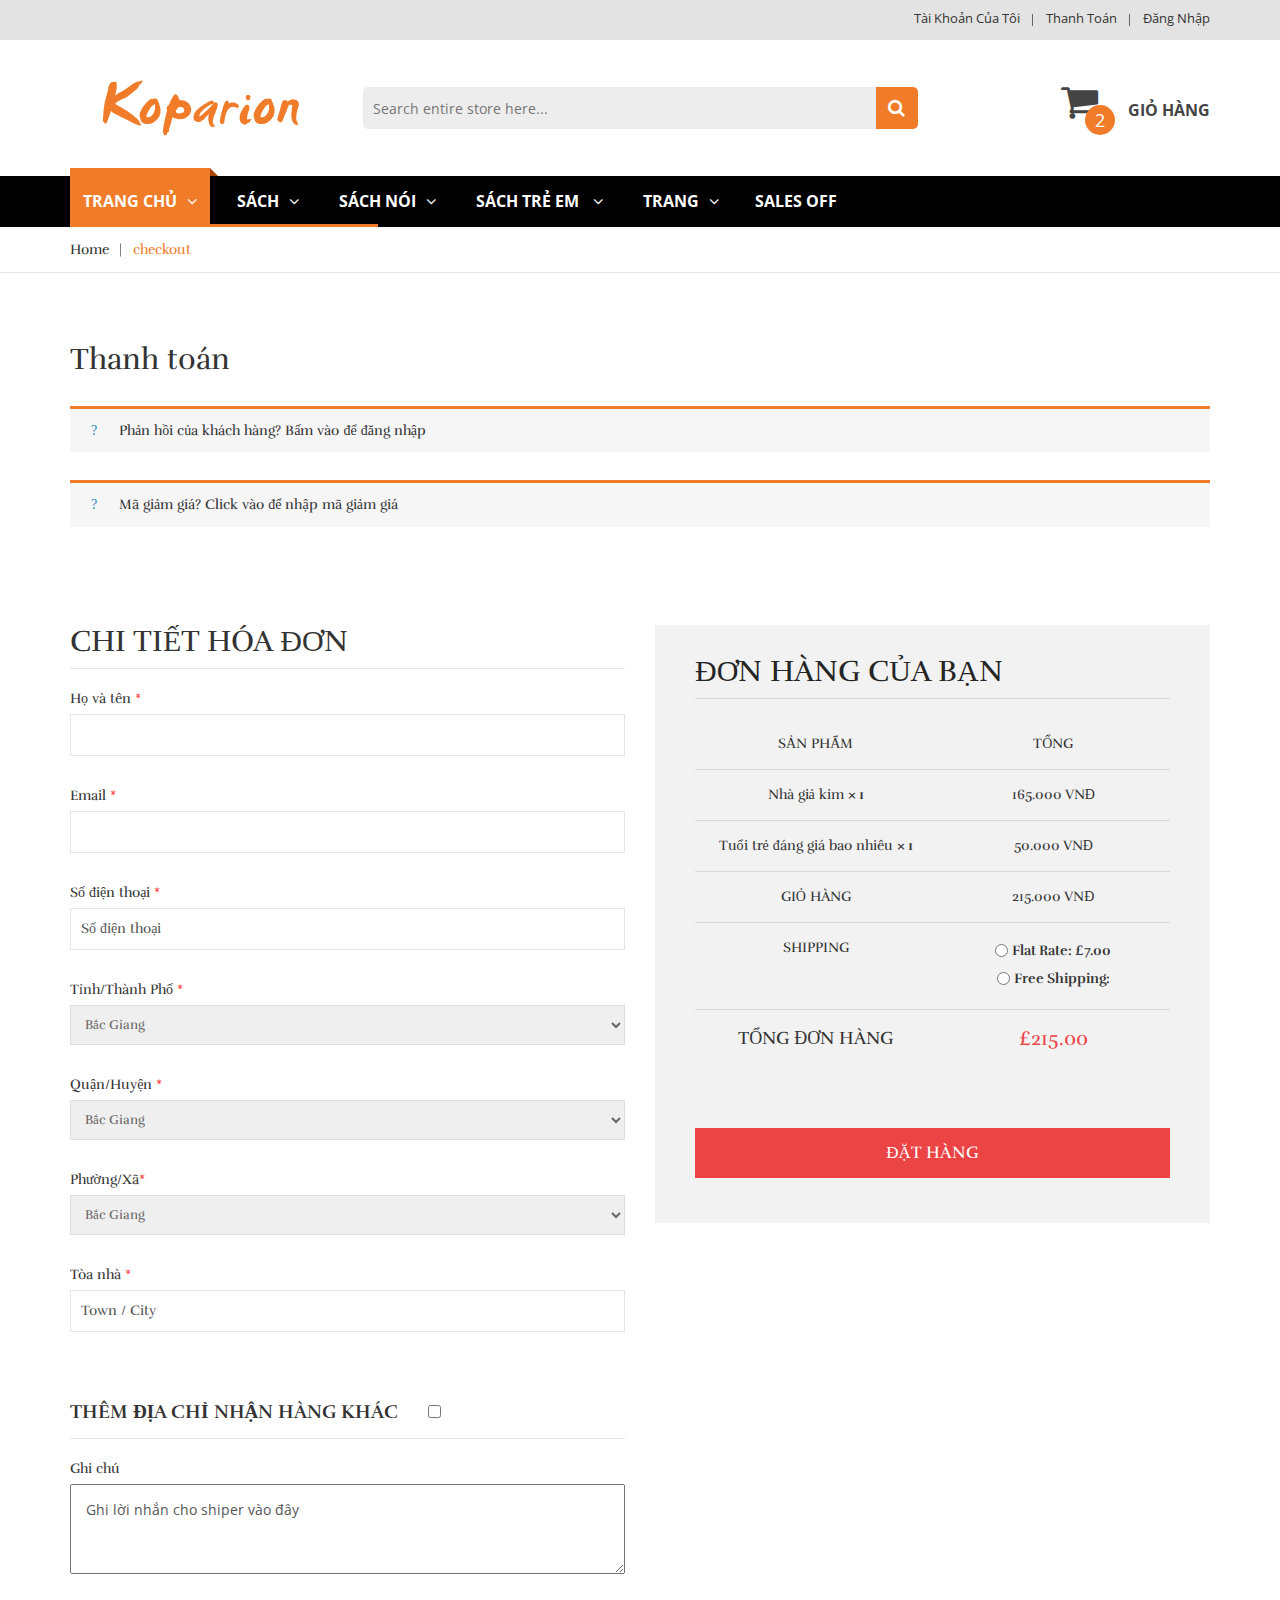
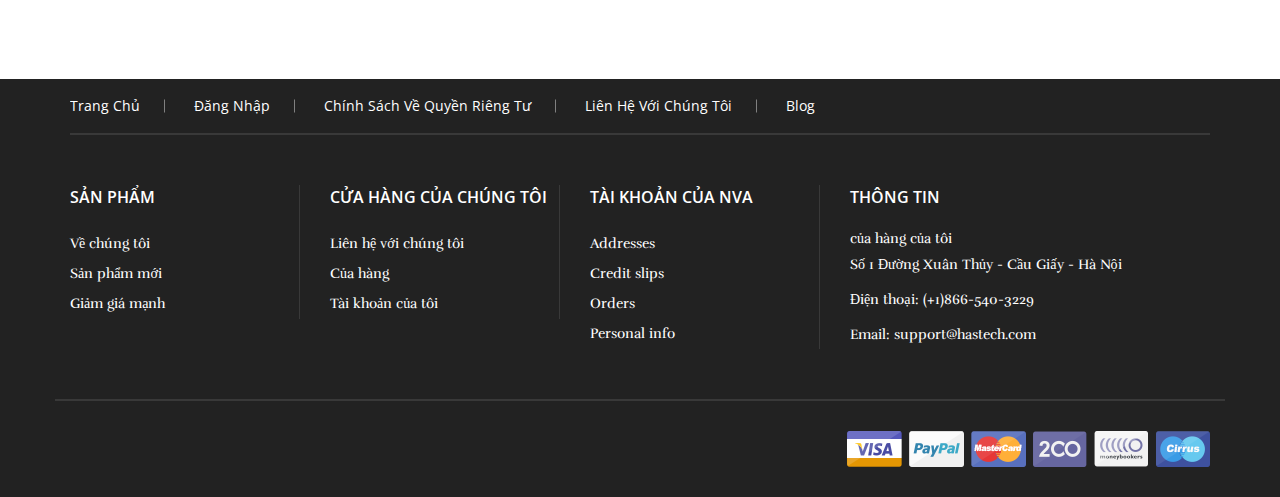
<file: checkout.html>
﻿<!doctype html>
<html class="no-js" lang="en">
    <head>
        <meta charset="utf-8">
        <meta http-equiv="x-ua-compatible" content="ie=edge">
        <title>Koparion – Book Shop Bootstrap 4 Template</title>
        <meta name="description" content="">
        <meta name="viewport" content="width=device-width, initial-scale=1">

        <!-- Favicon -->
		<link rel="shortcut icon" type="image/x-icon" href="img/favicon.png">

		<!-- all css here -->
		<!-- bootstrap v3.3.6 css -->
        <link rel="stylesheet" href="css/bootstrap.min.css">
		<!-- animate css -->
        <link rel="stylesheet" href="css/animate.css">
		<!-- meanmenu css -->
        <link rel="stylesheet" href="css/meanmenu.min.css">
		<!-- owl.carousel css -->
        <link rel="stylesheet" href="css/owl.carousel.css">
		<!-- font-awesome css -->
        <link rel="stylesheet" href="css/font-awesome.min.css">
		<!-- flexslider.css-->
        <link rel="stylesheet" href="css/flexslider.css">
		<!-- chosen.min.css-->
        <link rel="stylesheet" href="css/chosen.min.css">
		<!-- style css -->
		<link rel="stylesheet" href="style.css">
		<!-- responsive css -->
        <link rel="stylesheet" href="css/responsive.css">
		<!-- modernizr css -->
        <script src="js/vendor/modernizr-2.8.3.min.js"></script>
    </head>
    <body class="checkout">
        <!--[if lt IE 8]>
            <p class="browserupgrade">You are using an <strong>outdated</strong> browser. Please <a href="http://browsehappy.com/">upgrade your browser</a> to improve your experience.</p>
        <![endif]-->

        <!-- Add your site or application content here -->
		<!-- header-area-start -->



		<header>
			<!-- header-top-area-start -->
			<div class="header-top-area">
				<div class="container">
					<div class="row">
						<div class="col-lg-6 col-md-6 col-sm-6 col-xs-12">
						</div>
						<div class="col-lg-6 col-md-6 col-sm-6 col-xs-12">
							<div class="account-area text-right">
								<ul>
									<li><a href="register.html">Tài khoản của tôi</a></li>
									<li><a href="checkout.html">Thanh Toán</a></li>
									<li><a href="login.html">Đăng nhập</a></li>
								</ul>
							</div>
						</div>
					</div>
				</div>
			</div>
			<!-- header-top-area-end -->
			<!-- header-mid-area-start -->
			<div class="header-mid-area ptb-40">
				<div class="container">
					<div class="row">
						<div class="col-lg-3 col-md-3 col-sm-4 col-xs-12">
							<div class="logo-area text-center logo-xs-mrg">
								<a href="index.html"><img src="img/logo/logo.png" alt="logo" /></a>
							</div>
						</div>
						<div class="col-lg-6 col-md-6 col-sm-5 col-xs-12">
							<div class="header-search">
								<form action="#">
									<input type="text" placeholder="Search entire store here..." />
									<a href="#"><i class="fa fa-search"></i></a>
								</form>
							</div>
						</div>
						<div class="col-lg-3 col-md-3 col-sm-3 col-xs-12">
							<div class="my-cart">
								<ul>
									<!-- giỏ hàng -->
									<li><a href="#"><i class="fa fa-shopping-cart"></i>Giỏ hàng</a>
										<span>2</span>
										<div class="mini-cart-sub">
											<div class="cart-product">
												<div class="single-cart">
													<div class="cart-img">
														<a href="#"><img src="img/product/1.jpg" alt="book" /></a>
													</div>
													<div class="cart-info">
														<h5><a href="#">Joust Duffle Bag</a></h5>
														<p>1 x £60.00</p>
													</div>
													<div class="cart-icon">
														<a href="#"><i class="fa fa-remove"></i></a>
													</div>
												</div>
												<div class="single-cart">
													<div class="cart-img">
														<a href="#"><img src="img/product/3.jpg" alt="book" /></a>
													</div>
													<div class="cart-info">
														<h5><a href="#">Chaz Kangeroo Hoodie</a></h5>
														<p>1 x £52.00</p>
													</div>
													<div class="cart-icon">
														<a href="#"><i class="fa fa-remove"></i></a>
													</div>
												</div>
											</div>
											<div class="cart-totals">
												<h5>Total <span>£12.00</span></h5>
											</div>
											<div class="cart-bottom">
												<a class="view-cart" href="cart.html">view cart</a>
												<a href="checkout.html">Check out</a>
											</div>
										</div>
									</li>
								</ul>
							</div>
						</div>
					</div>
				</div>
			</div>
			<!-- header-mid-area-end -->
			<!-- main-menu-area-start -->
			<div class="main-menu-area hidden-sm hidden-xs sticky-header-1" id="header-sticky">
				<div class="container">
					<div class="row">
						<div class="col-lg-12">
							<div class="menu-area">
								<nav>
									<ul>
										<!-- Trang chu xem nen de khong -->
										<li class="active"><a href="index.html">Trang chủ<i
													class="fa fa-angle-down"></i></a>
											<div class="sub-menu">
												<ul>
													<li><a href="index-2.html">Home-2</a></li>
													<li><a href="index-3.html">Home-3</a></li>
													<li><a href="index-4.html">Home-4</a></li>
													<li><a href="index-5.html">Home-5</a></li>
													<li><a href="index-6.html">Home-6</a></li>
												</ul>
											</div>
										</li>
										<li><a href="product-details.html">Sách<i class="fa fa-angle-down"></i></a>
											<div class="mega-menu">
												<span>
													<a href="#" class="title">Jackets</a>
													<a href="shop.html">Tops & Tees</a>
													<a href="shop.html">Polo Short Sleeve</a>
													<a href="shop.html">Graphic T-Shirts</a>
													<a href="shop.html">Jackets & Coats</a>
													<a href="shop.html">Fashion Jackets</a>
												</span>
												<span>
													<a href="#" class="title">weaters</a>
													<a href="shop.html">Crochet</a>
													<a href="shop.html">Sleeveless</a>
													<a href="shop.html">Stripes</a>
													<a href="shop.html">Sweaters</a>
													<a href="shop.html">hoodies</a>
												</span>
												<span>
													<a href="#" class="title">Bottoms</a>
													<a href="shop.html">Heeled sandals</a>
													<a href="shop.html">Polo Short Sleeve</a>
													<a href="shop.html">Flat sandals</a>
													<a href="shop.html">Short Sleeve</a>
													<a href="shop.html">Long Sleeve</a>
												</span>
												<span>
													<a href="#" class="title">Jeans Pants</a>
													<a href="shop.html">Polo Short Sleeve</a>
													<a href="shop.html">Sleeveless</a>
													<a href="shop.html">Graphic T-Shirts</a>
													<a href="shop.html">Hoodies</a>
													<a href="shop.html">Jackets</a>
												</span>
											</div>
										</li>
										<li><a href="product-details.html">Sách nói<i class="fa fa-angle-down"></i></a>
											<div class="mega-menu">
												<span>
													<a href="#" class="title">Shirts</a>
													<a href="shop.html">Tops & Tees</a>
													<a href="shop.html">Sweaters </a>
													<a href="shop.html">Hoodies</a>
													<a href="shop.html">Jackets & Coats</a>
												</span>
												<span>
													<a href="#" class="title">Tops & Tees</a>
													<a href="shop.html">Long Sleeve </a>
													<a href="shop.html">Short Sleeve</a>
													<a href="shop.html">Polo Short Sleeve</a>
													<a href="shop.html">Sleeveless</a>
												</span>
												<span>
													<a href="#" class="title">Jackets</a>
													<a href="shop.html">Sweaters</a>
													<a href="shop.html">Hoodies</a>
													<a href="shop.html">Wedges</a>
													<a href="shop.html">Vests</a>
												</span>
												<span>
													<a href="#" class="title">Jeans Pants</a>
													<a href="shop.html">Polo Short Sleeve</a>
													<a href="shop.html">Sleeveless</a>
													<a href="shop.html">Graphic T-Shirts</a>
													<a href="shop.html">Hoodies</a>
												</span>
											</div>
										</li>
										<li><a href="product-details.html">Sách trẻ em <i class="fa fa-angle-down"></i></a>
											<div class="mega-menu mega-menu-2">
												<span>
													<a href="#" class="title">Tops</a>
													<a href="shop.html">Shirts</a>
													<a href="shop.html">Florals</a>
													<a href="shop.html">Crochet</a>
													<a href="shop.html">Stripes</a>
												</span>
												<span>
													<a href="#" class="title">Bottoms</a>
													<a href="shop.html">Shorts</a>
													<a href="shop.html">Dresses</a>
													<a href="shop.html">Trousers</a>
													<a href="shop.html">Jeans</a>
												</span>
												<span>
													<a href="#" class="title">Shoes</a>
													<a href="shop.html">Heeled sandals</a>
													<a href="shop.html">Flat sandals</a>
													<a href="shop.html">Wedges</a>
													<a href="shop.html">Ankle boots</a>
												</span>
											</div>
										</li>
										<li><a href="#">Trang<i class="fa fa-angle-down"></i></a>
											<div class="sub-menu sub-menu-2">
												<ul>
													<li><a href="shop.html">shop</a></li>
													<li><a href="product-details.html">product-details</a></li>
													<li><a href="blog.html">blog</a></li>
													<li><a href="blog-details.html">blog-details</a></li>
													<li><a href="contact.html">contact</a></li>
													<li><a href="about.html">about</a></li>
													<li><a href="login.html">login</a></li>
													<li><a href="register.html">register</a></li>
													<li><a href="cart.html">cart</a></li>
													<li><a href="checkout.html">checkout</a></li>
													<li><a href="wishlist.html">wishlist</a></li>
													<li><a href="404.html">404 Page</a></li>
												</ul>
											</div>
										</li>
									</ul>
								</nav>
							</div>
							<div class="safe-area">
								<a href="product-details.html">sales off</a>
							</div>
						</div>
					</div>
				</div>
			</div>
			<!-- Cat tu day tro len -->
			<!-- <a href="product-details.html">sales off</a> -->
			<!-- main-menu-area-end -->
			<!-- mobile-menu-area-start -->
			<!-- Xong thanh menu -->
			<div class="mobile-menu-area hidden-md hidden-lg">
				<div class="container">
					<div class="row">
						<div class="col-lg-12">
							<div class="mobile-menu">
								<nav id="mobile-menu-active">
									<ul id="nav">
										<li><a href="index.html">Home</a>
											<ul>
												<li><a href="index-2.html">Home-2</a></li>
												<li><a href="index-3.html">Home-3</a></li>
												<li><a href="index-4.html">Home-4</a></li>
												<li><a href="index-5.html">Home-5</a></li>
												<li><a href="index-6.html">Home-6</a></li>
											</ul>
										</li>
										<li><a href="product-details.html">Sách </a>
											<ul>
												<li><a href="shop.html">Tops & Tees</a></li>
												<li><a href="shop.html">Polo Short Sleeve</a></li>
												<li><a href="shop.html">Graphic T-Shirts</a></li>
												<li><a href="shop.html">Jackets & Coats</a></li>
												<li><a href="shop.html">Fashion Jackets</a></li>
												<li><a href="shop.html">Crochet</a></li>
												<li><a href="shop.html">Sleeveless</a></li>
												<li><a href="shop.html">Stripes</a></li>
												<li><a href="shop.html">Sweaters</a></li>
												<li><a href="shop.html">hoodies</a></li>
												<li><a href="shop.html">Heeled sandals</a></li>
												<li><a href="shop.html">Polo Short Sleeve</a></li>
												<li><a href="shop.html">Flat sandals</a></li>
												<li><a href="shop.html">Short Sleeve</a></li>
												<li><a href="shop.html">Long Sleeve</a></li>
												<li><a href="shop.html">Polo Short Sleeve</a></li>
												<li><a href="shop.html">Sleeveless</a></li>
												<li><a href="shop.html">Graphic T-Shirts</a></li>
												<li><a href="shop.html">Hoodies</a></li>
												<li><a href="shop.html">Jackets</a></li>
											</ul>
										</li>
										<li><a href="product-details.html">Sách nói </a>
											<ul>
												<li><a href="shop.html">Tops & Tees</a></li>
												<li><a href="shop.html">Sweaters</a></li>
												<li><a href="shop.html">Hoodies</a></li>
												<li><a href="shop.html">Jackets & Coats</a></li>
												<li><a href="shop.html">Long Sleeve</a></li>
												<li><a href="shop.html">Short Sleeve</a></li>
												<li><a href="shop.html">Polo Short Sleeve</a></li>
												<li><a href="shop.html">Sleeveless</a></li>
												<li><a href="shop.html">Sweaters</a></li>
												<li><a href="shop.html">Hoodies</a></li>
												<li><a href="shop.html">Wedges</a></li>
												<li><a href="shop.html">Vests</a></li>
												<li><a href="shop.html">Polo Short Sleeve</a></li>
												<li><a href="shop.html">Sleeveless</a></li>
												<li><a href="shop.html">Graphic T-Shirts</a></li>
												<li><a href="shop.html">Hoodies</a></li>
											</ul>
										</li>
										<li><a href="product-details.html">Sách thiếu nhi</a>
											<ul>
												<li><a href="shop.html">Shirts</a></li>
												<li><a href="shop.html">Florals</a></li>
												<li><a href="shop.html">Crochet</a></li>
												<li><a href="shop.html">Stripes</a></li>
												<li><a href="shop.html">Shorts</a></li>
												<li><a href="shop.html">Dresses</a></li>
												<li><a href="shop.html">Trousers</a></li>
												<li><a href="shop.html">Jeans</a></li>
												<li><a href="shop.html">Heeled sandals</a></li>
												<li><a href="shop.html">Flat sandals</a></li>
												<li><a href="shop.html">Wedges</a></li>
												<li><a href="shop.html">Ankle boots</a></li>
											</ul>
										</li>
										<li><a href="#">blog</a>
											<ul>
												<li><a href="blog.html">Blog</a></li>
												<li><a href="blog-details.html">blog-details</a></li>
											</ul>
										</li>
										<li><a href="product-details.html">Trang</a>
											<ul>
												<li><a href="shop.html">Shop</a></li>
												<li><a href="product-details.html">product-details</a></li>
												<li><a href="blog.html">Blog</a></li>
												<li><a href="blog-details.html">blog-details</a></li>
												<li><a href="about.html">About</a></li>
												<li><a href="contact.html">Contact</a></li>
												<li><a href="checkout.html">Checkout</a></li>
												<li><a href="cart.html">Cart</a></li>
												<li><a href="login.html">Login</a></li>
												<li><a href="register.html">Register</a></li>
												<li><a href="wishlist.html">Wishlist</a></li>
												<li><a href="404.html">404 Page</a></li>
											</ul>
										</li>
									</ul>
								</nav>
							</div>
						</div>
					</div>
				</div>
			</div>
			<!-- mobile-menu-area-end -->
		</header>



		<!-- header-area-end -->
		<!-- breadcrumbs-area-start -->
		<div class="breadcrumbs-area mb-70">
			<div class="container">
				<div class="row">
					<div class="col-lg-12">
						<div class="breadcrumbs-menu">
							<ul>
								<li><a href="#">Home</a></li>
								<li><a href="#" class="active">checkout</a></li>
							</ul>
						</div>
					</div>
				</div>
			</div>
		</div>
		<div class="entry-header-area">
			<div class="container">
				<div class="row">
					<div class="col-lg-12">
						<div class="entry-header-title">
							<h2>Thanh toán </h2>
						</div>
					</div>
				</div>
			</div>
		</div>
		<!-- entry-header-area-end -->
		<!-- coupon-area-area-start -->
		<div class="coupon-area mb-70">
			<div class="container">
				<div class="row">
					<div class="col-lg-12">
						<div class="coupon-accordion">
							<h3>Phản hồi của khách hàng? <span id="showlogin">Bấm vào để đăng nhập </span></h3>
							<div class="coupon-content" id="checkout-login">
								<div class="coupon-info">
									<form action="#">
										<p class="form-row-first">
											<label>Username or email <span class="required">*</span></label>
											<input type="text">
										</p>
										<p class="form-row-last">
											<label>Password  <span class="required">*</span></label>
											<input type="text">
										</p>
										<p class="form-row">					
											<input type="submit" value="Login">
											<label>
												<input type="checkbox">
												 Nhớ tài khoản
											</label>
										</p>
										<p class="lost-password">
											<a href="#">Quên mật khẩu ?</a>
										</p>
									</form>
								</div>
							</div>
							<h3>Mã giảm giá? <span id="showcoupon">Click vào để nhập mã giảm giá</span></h3>
							<div class="coupon-checkout-content" id="checkout_coupon">
								<div class="coupon-info">
									<form action="#">
										<p class="checkout-coupon">
											<input type="text" placeholder="Mã giảm giá">
											<input type="submit" value="Áp dụng">
										</p>
									</form>
								</div>
							</div>
						</div>
					</div>
				</div>
			</div>
		</div>
		<!-- coupon-area-area-end -->
		<!-- checkout-area-start -->
		<div class="checkout-area mb-70">
			<div class="container">
				<div class="row">
					<form action="#">
						<div class="col-lg-6 col-md-6 col-sm-6 col-xs-12">
							<div class="checkbox-form">						
								<h3>Chi tiết hóa đơn</h3>
								<div class="row">
									
									<div class="col-lg-12 col-md-12 col-sm-12s col-xs-12">
										<div class="checkout-form-list">
											<label>Họ và tên  <span class="required">*</span></label>										
											<input type="text" placeholder="">
										</div>
									</div>
									<div class="col-lg-12 col-md-12 col-sm-12s col-xs-12">
										<div class="checkout-form-list">
											<label>Email   <span class="required">*</span></label>										
											<input type="text" placeholder="">
										</div>
									</div>
									
									<div class="col-lg-12 col-md-12 col-sm-12 col-xs-12">
										<div class="checkout-form-list">
											<label>Số điện thoại <span class="required">*</span></label>
											<input type="text" placeholder="Số điện thoại">
										</div>
									</div>
									<div class=" col-lg-12">
										<div class="country-select">
											<label>Tỉnh/Thành Phố  <span class="required">*</span></label>
											<select>
											  <option value="volvo">Bắc Giang</option>
											  <option value="saab">Phú Thọ</option>
											  <option value="mercedes">An Giang</option>
											  <option value="audi">Thái Nguyên </option>
											  <option value="audi2">Albania</option>
											  <option value="audi3">Bahrain</option>
											  <option value="audi4">Colombia</option>
											  <option value="audi5">Dominican Republic</option>
											</select> 										
										</div>
									</div>
									<div class=" col-lg-12">
										<div class="country-select">
											<label>Quận/Huyện  <span class="required">*</span></label>
											<select>
											  <option value="volvo">Bắc Giang</option>
											  <option value="saab">Phú Thọ</option>
											  <option value="mercedes">An Giang</option>
											  <option value="audi">Thái Nguyên </option>
											  <option value="audi2">Albania</option>
											  <option value="audi3">Bahrain</option>
											  <option value="audi4">Colombia</option>
											  <option value="audi5">Dominican Republic</option>
											</select> 										
										</div>
									</div>
									<div class=" col-lg-12">
										<div class="country-select">
											<label>Phường/Xã<span class="required">*</span></label>
											<select>
											  <option value="volvo">Bắc Giang</option>
											  <option value="saab">Phú Thọ</option>
											  <option value="mercedes">An Giang</option>
											  <option value="audi">Thái Nguyên </option>
											  <option value="audi2">Albania</option>
											  <option value="audi3">Bahrain</option>
											  <option value="audi4">Colombia</option>
											  <option value="audi5">Dominican Republic</option>
											</select> 										
										</div>
									</div>
									
									<div class="col-lg-12 col-md-12 col-sm-12 col-xs-12">
										<div class="checkout-form-list">
											<label>Tòa nhà <span class="required">*</span></label>
											<input type="text" placeholder="Town / City">
										</div>
									</div>
								</div>
								<div class="different-address">
										<div class="ship-different-title">
											<h3>
												<label>Thêm địa chỉ nhận hàng khác </label>
												<input type="checkbox" id="ship-box">
											</h3>
										</div>
									<div class="row" id="ship-box-info" style="display: none;">
										<div class="col-lg-12 col-md-12 col-sm-12s col-xs-12">
											<div class="checkout-form-list">
												<label>Họ và tên  <span class="required">*</span></label>										
												<input type="text" placeholder="">
											</div>
										</div>
										<div class="col-lg-12 col-md-12 col-sm-12s col-xs-12">
											<div class="checkout-form-list">
												<label>Email   <span class="required">*</span></label>										
												<input type="text" placeholder="">
											</div>
										</div>
										
										<div class="col-lg-12 col-md-12 col-sm-12 col-xs-12">
											<div class="checkout-form-list">
												<label>Số điện thoại <span class="required">*</span></label>
												<input type="text" placeholder="Số điện thoại">
											</div>
										</div>
										<div class=" col-lg-12">
											<div class="country-select">
												<label>Tỉnh/Thành Phố  <span class="required">*</span></label>
												<select>
												  <option value="volvo">Bắc Giang</option>
												  <option value="saab">Phú Thọ</option>
												  <option value="mercedes">An Giang</option>
												  <option value="audi">Thái Nguyên </option>
												  <option value="audi2">Albania</option>
												  <option value="audi3">Bahrain</option>
												  <option value="audi4">Colombia</option>
												  <option value="audi5">Dominican Republic</option>
												</select> 										
											</div>
										</div>
										<div class=" col-lg-12">
											<div class="country-select">
												<label>Quận/Huyện  <span class="required">*</span></label>
												<select>
												  <option value="volvo">Bắc Giang</option>
												  <option value="saab">Phú Thọ</option>
												  <option value="mercedes">An Giang</option>
												  <option value="audi">Thái Nguyên </option>
												  <option value="audi2">Albania</option>
												  <option value="audi3">Bahrain</option>
												  <option value="audi4">Colombia</option>
												  <option value="audi5">Dominican Republic</option>
												</select> 										
											</div>
										</div>
										<div class=" col-lg-12">
											<div class="country-select">
												<label>Phường/Xã<span class="required">*</span></label>
												<select>
												  <option value="volvo">Bắc Giang</option>
												  <option value="saab">Phú Thọ</option>
												  <option value="mercedes">An Giang</option>
												  <option value="audi">Thái Nguyên </option>
												  <option value="audi2">Albania</option>
												  <option value="audi3">Bahrain</option>
												  <option value="audi4">Colombia</option>
												  <option value="audi5">Dominican Republic</option>
												</select> 										
											</div>
										</div>
										<div class="col-lg-12 col-md-12 col-sm-12 col-xs-12">
											<div class="checkout-form-list">
												<label>Tòa nhà <span class="required">*</span></label>
												<input type="text" placeholder="Town / City">
											</div>
										</div>
									</div> 
									<div class="order-notes">
										<div class="checkout-form-list">
											<label>Ghi chú</label>
											<textarea placeholder="Ghi lời nhắn cho shiper vào đây " rows="10" cols="30" id="checkout-mess"></textarea>
										</div>									
									</div>
								</div>													
							</div>
						</div>
						<div class="col-lg-6 col-md-6 col-sm-6 col-xs-12">
							<div class="your-order">
								<h3>Đơn hàng của bạn </h3>
								<div class="your-order-table table-responsive">
									<table>
										<thead>
											<tr>
												<th class="product-name">Sản phẩm</th>
												<th class="product-total">Tổng</th>
											</tr>							
										</thead>
										<tbody>
											<tr class="cart_item">
												<td class="product-name">
													Nhà giả kim <strong class="product-quantity"> × 1</strong>
												</td>
												<td class="product-total">
													<span class="amount">165.000 VNĐ</span>
												</td>
											</tr>
											<tr class="cart_item">
												<td class="product-name">
													Tuổi trẻ đáng giá bao nhiêu	<strong class="product-quantity"> × 1</strong>
												</td>
												<td class="product-total">
													<span class="amount">50.000 VNĐ</span>
												</td>
											</tr>
										</tbody>
										<tfoot>
											<tr class="cart-subtotal">
												<th>Giỏ hàng</th>
												<td><span class="amount">215.000 VNĐ</span></td>
											</tr>
											<tr class="shipping">
												<th>Shipping</th>
												<td>
													<ul>
														<li>
															<input type="radio">
															<label>
																Flat Rate: <span class="amount">£7.00</span>
															</label>
														</li>
														<li>
															<input type="radio">
															<label>Free Shipping:</label>
														</li>
														<li></li>
													</ul>
												</td>
											</tr>
											<tr class="order-total">
												<th>TỔNG ĐƠN HÀNG</th>
												<td><strong><span class="amount">£215.00</span></strong>
												</td>
											</tr>								
										</tfoot>
									</table>
								</div>
								<div class="payment-method">
									<div class="payment-accordion">
										<div class="collapses-group">
											<div class="panel-group" id="accordion" role="tablist" aria-multiselectable="true">
												<!--<div class="panel panel-default">
													<div class="panel-heading" role="tab" id="headingOne">
														<h4 class="panel-title">
															<a data-toggle="collapse" data-parent="#accordion" href="#collapseOne" aria-expanded="true" aria-controls="collapseOne">
															  Direct Bank Transfer
															</a>
														</h4>
													</div>
													<div id="collapseOne" class="panel-collapse collapse in" role="tabpanel" aria-labelledby="headingOne">
														<div class="panel-body">
															<p>Make your payment directly into our bank account. Please use your Order ID as the payment reference. Your order won’t be shipped until the funds have cleared in our account.</p>
														</div>
													</div>
												</div> 
												<div class="panel panel-default">
													<div class="panel-heading" role="tab" id="headingTwo">
														<h4 class="panel-title">
															<a class="collapsed" role="button" data-toggle="collapse" data-parent="#accordion" href="#collapseTwo" aria-expanded="false" aria-controls="collapseTwo">
															  Cheque Payment
															</a>
														</h4>
													</div>
													<div id="collapseTwo" class="panel-collapse collapse" role="tabpanel" aria-labelledby="headingTwo">
														<div class="panel-body">
															<p>Please send your cheque to Store Name, Store Street, Store Town, Store State / County, Store Postcode.</p>
														</div>
													</div>
												</div> 
												<div class="panel panel-default">
													<div class="panel-heading" role="tab" id="headingThree">
														<h4 class="panel-title">
															<a class="collapsed" role="button" data-toggle="collapse" data-parent="#accordion" href="#collapseThree" aria-expanded="false" aria-controls="collapseThree">
															 PayPal <img src="img/2.png" alt="payment" />
															</a>
														</h4>
													</div>
													<div id="collapseThree" class="panel-collapse collapse" role="tabpanel" aria-labelledby="headingThree">
													  <div class="panel-body">
															<p>Pay via PayPal; you can pay with your credit card if you don’t have a PayPal account.</p>
													  </div>
													</div>
												</div> -->
											</div>
										</div>
									</div>
									<div class="order-button-payment">
										<input type="submit" value="Đặt hàng">
									</div>
								</div>
							</div>
						</div>
					</form>
				</div>
			</div>
		</div>
		<!-- checkout-area-end -->
		<!-- footer-area-start -->




    <footer>
        <!-- footer-top-start -->
        <div class="footer-top">
            <div class="container">
                <div class="row">
                    <div class="col-lg-12">
                        <div class="footer-top-menu bb-2">
                            <nav>
                                <ul>
                                    <li><a href="#">Trang chủ</a></li>
                                    <li><a href="#">đăng nhập</a></li>
                                    <li><a href="#">Chính sách về quyền riêng tư</a></li>
                                    <li><a href="#">Liên hệ với chúng tôi</a></li>
                                    <li><a href="#">blog</a></li>
                                </ul>
                            </nav>
                        </div>
                    </div>
                </div>
            </div>
        </div>
        <!-- footer-top-start -->
        <!-- footer-mid-start -->
        <div class="footer-mid ptb-50">
            <div class="container">
                <div class="row">
                    <div class="col-lg-8 col-md-8 col-sm-12">
                        <div class="row">
                            <div class="col-lg-4 col-md-4 col-sm-4 col-xs-12">
                                <div class="single-footer br-2 xs-mb">
                                    <div class="footer-title mb-20">
                                        <h3>Sản phẩm</h3>
                                    </div>
                                    <div class="footer-mid-menu">
                                        <ul>
                                            <li><a href="about.html">Về chúng tôi</a></li>
                                            <li><a href="#">Sản phẩm mới</a></li>
                                            <li><a href="#">Giảm giá mạnh</a></li>
                                        </ul>
                                    </div>
                                </div>
                            </div>
                            <div class="col-lg-4 col-md-4 col-sm-4 col-xs-12">
                                <div class="single-footer br-2 xs-mb">
                                    <div class="footer-title mb-20">
                                        <h3>Cửa hàng của chúng tôi </h3>
                                    </div>
                                    <div class="footer-mid-menu">
                                        <ul>
                                            <li><a href="contact.html">Liên hệ với chúng tôi</a></li>
                                            <li><a href="#">Của hàng</a></li>
                                            <li><a href="register.html">Tài khoản của tôi</a></li>
                                        </ul>
                                    </div>
                                </div>
                            </div>
                            <div class="col-lg-4 col-md-4 col-sm-4 col-xs-12">
                                <div class="single-footer br-2 xs-mb">
                                    <div class="footer-title mb-20">
                                        <h3>Tài khoản của NVA</h3>
                                    </div>
                                    <div class="footer-mid-menu">
                                        <ul>
                                            <li><a href="contact.html">Addresses</a></li>
                                            <li><a href="#">Credit slips </a></li>
                                            <li><a href="#"> Orders</a></li>
                                            <li><a href="#">Personal info</a></li>
                                        </ul>
                                    </div>
                                </div>
                            </div>
                        </div>
                    </div>
                    <div class="col-lg-4 col-md-4 col-sm-12">
                        <div class="single-footer mrg-sm">
                            <div class="footer-title mb-20">
                                <h3>Thông tin </h3>
                            </div>
                            <div class="footer-contact">
                                <p class="adress">
                                    <span>của hàng của tôi </span>
                                    Số 1 Đường Xuân Thủy - Cầu Giấy - Hà Nội
                                </p>
                                <p><span>Điện thoại:</span> (+1)866-540-3229</p>
                                <p><span>Email:</span> support@hastech.com</p>
                            </div>
                        </div>
                    </div>
                </div>
            </div>
        </div>
        <!-- footer-mid-end -->
        <!-- footer-bottom-start -->
        <div class="footer-bottom">
            <div class="container">
                <div class="row bt-2">
                    <div class="col-lg-6 col-md-6 col-sm-6 col-xs-12">
                    </div>
                    <div class="col-lg-6 col-md-6 col-sm-6 col-xs-12">
                        <div class="payment-img text-right">
                            <a href="#"><img src="img/1.png" alt="payment" /></a>
                        </div>
                    </div>
                </div>
            </div>
        </div>
        <!-- footer-bottom-end -->
    </footer>

		<!-- footer-area-end -->
		
		
		<!-- all js here -->
		<!-- jquery latest version -->
        <script src="js/vendor/jquery-1.12.0.min.js"></script>
		<!-- bootstrap js -->
        <script src="js/bootstrap.min.js"></script>
		<!-- owl.carousel js -->
        <script src="js/owl.carousel.min.js"></script>
		<!-- meanmenu js -->
        <script src="js/jquery.meanmenu.js"></script>
		<!-- wow js -->
        <script src="js/wow.min.js"></script>
		<!-- jquery.parallax-1.1.3.js -->
        <script src="js/jquery.parallax-1.1.3.js"></script>
		<!-- jquery.countdown.min.js -->
        <script src="js/jquery.countdown.min.js"></script>
		<!-- jquery.flexslider.js -->
        <script src="js/jquery.flexslider.js"></script>
		<!-- chosen.jquery.min.js -->
        <script src="js/chosen.jquery.min.js"></script>
		<!-- jquery.counterup.min.js -->
        <script src="js/jquery.counterup.min.js"></script>
		<!-- waypoints.min.js -->
        <script src="js/waypoints.min.js"></script>
		<!-- plugins js -->
        <script src="js/plugins.js"></script>
		<!-- main js -->
        <script src="js/main.js"></script>
    </body>
</html>
</file>
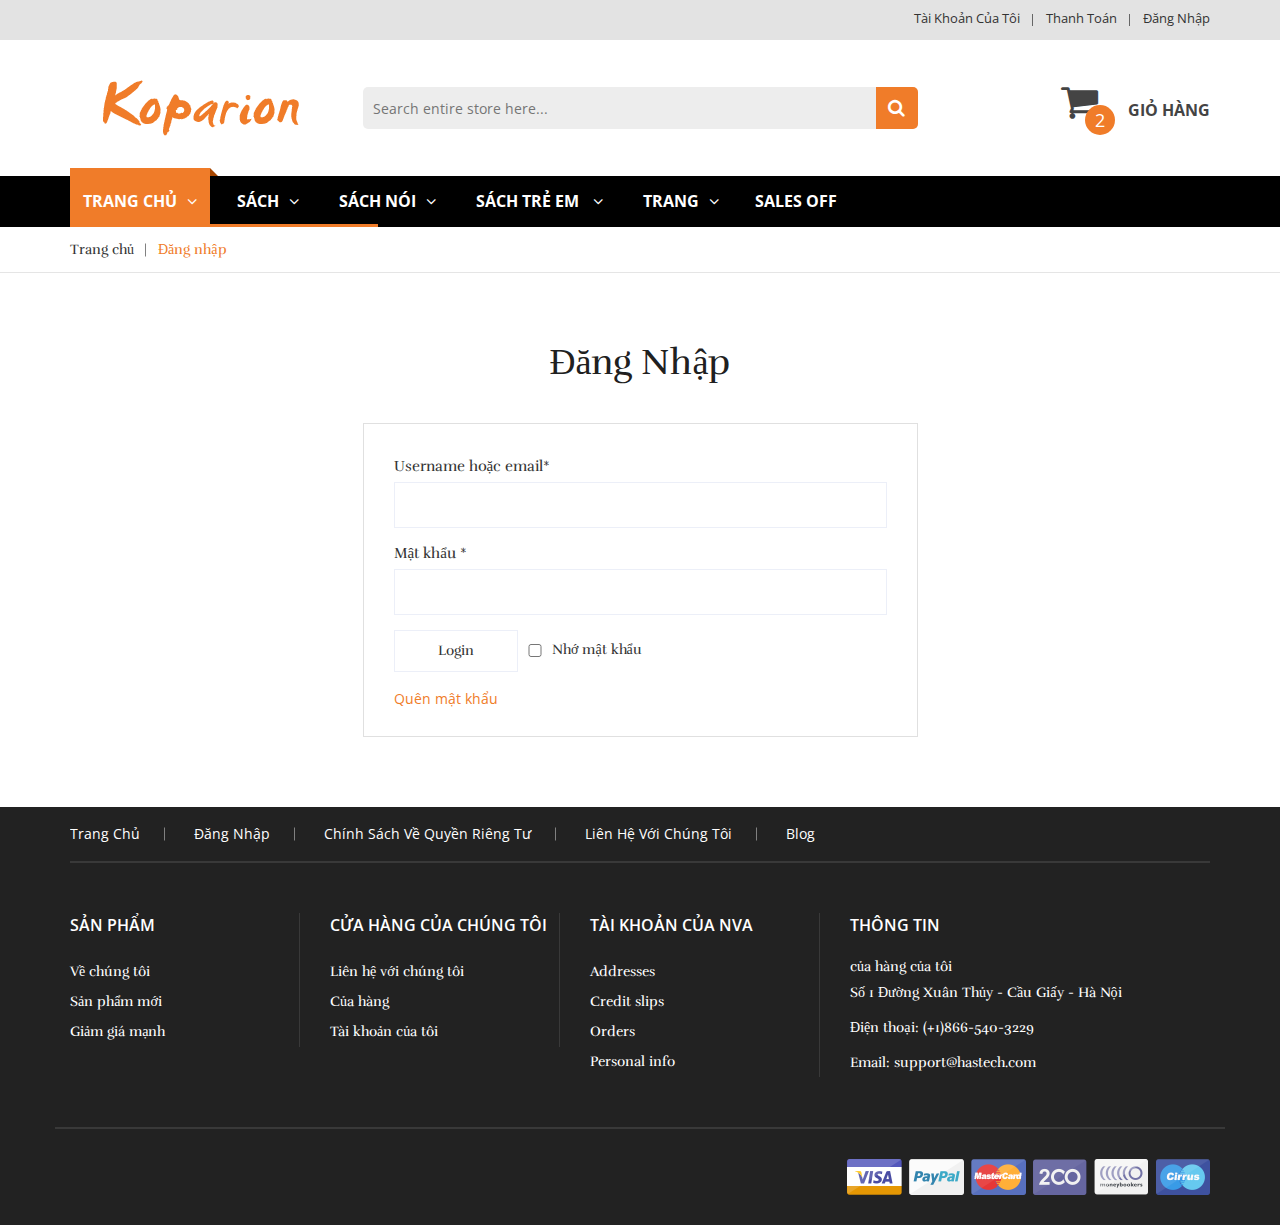
<file: login.html>
﻿<!doctype html>
<html class="no-js" lang="en">
    <head>
        <meta charset="utf-8">
        <meta http-equiv="x-ua-compatible" content="ie=edge">
        <title>Koparion – Book Shop Bootstrap 4 Template</title>
        <meta name="description" content="">
        <meta name="viewport" content="width=device-width, initial-scale=1">

        <!-- Favicon -->
		<link rel="shortcut icon" type="image/x-icon" href="img/favicon.png">

		<!-- all css here -->
		<!-- bootstrap v3.3.6 css -->
        <link rel="stylesheet" href="css/bootstrap.min.css">
		<!-- animate css -->
        <link rel="stylesheet" href="css/animate.css">
		<!-- meanmenu css -->
        <link rel="stylesheet" href="css/meanmenu.min.css">
		<!-- owl.carousel css -->
        <link rel="stylesheet" href="css/owl.carousel.css">
		<!-- font-awesome css -->
        <link rel="stylesheet" href="css/font-awesome.min.css">
		<!-- flexslider.css-->
        <link rel="stylesheet" href="css/flexslider.css">
		<!-- chosen.min.css-->
        <link rel="stylesheet" href="css/chosen.min.css">
		<!-- style css -->
		<link rel="stylesheet" href="style.css">
		<!-- responsive css -->
        <link rel="stylesheet" href="css/responsive.css">
		<!-- modernizr css -->
        <script src="js/vendor/modernizr-2.8.3.min.js"></script>
    </head>
    <body class="login">
        <!--[if lt IE 8]>
            <p class="browserupgrade">You are using an <strong>outdated</strong> browser. Please <a href="http://browsehappy.com/">upgrade your browser</a> to improve your experience.</p>
        <![endif]-->

        <!-- Add your site or application content here -->
		<!-- header-area-start -->
	 
		<header>
			<!-- header-top-area-start -->
			<div class="header-top-area">
				<div class="container">
					<div class="row">
						<!-- Ngôn ngữ và giá -->
						<div class="col-lg-6 col-md-6 col-sm-6 col-xs-12">
							<!-- <div class="language-area">
									<ul>
										<li><img src="img/flag/1.jpg" alt="flag" /><a href="#">English<i class="fa fa-angle-down"></i></a>
											<div class="header-sub">
												<ul>
													<li><a href="#"><img src="img/flag/2.jpg" alt="flag" />france</a></li>
													<li><a href="#"><img src="img/flag/3.jpg" alt="flag" />croatia</a></li>
												</ul>
											</div>
										</li>
										<li><a href="#">USD $<i class="fa fa-angle-down"></i></a>
											<div class="header-sub dolor">
												<ul>
													<li><a href="#">EUR €</a></li>
													<li><a href="#">USD $</a></li>
												</ul>
											</div>
										</li>
									</ul>
								</div> -->
						</div>
						<div class="col-lg-6 col-md-6 col-sm-6 col-xs-12">
							<div class="account-area text-right">
								<ul>
									<li><a href="register.html">Tài khoản của tôi</a></li>
									<li><a href="checkout.html">Thanh Toán</a></li>
									<li><a href="login.html">Đăng nhập</a></li>
								</ul>
							</div>
						</div>
					</div>
				</div>
			</div>
			<!-- header-top-area-end -->
			<!-- header-mid-area-start -->
			<div class="header-mid-area ptb-40">
				<div class="container">
					<div class="row">
						<div class="col-lg-3 col-md-3 col-sm-4 col-xs-12">
							<div class="logo-area text-center logo-xs-mrg">
								<a href="index.html"><img src="img/logo/logo.png" alt="logo" /></a>
							</div>
						</div>
						<div class="col-lg-6 col-md-6 col-sm-5 col-xs-12">
							<div class="header-search">
								<form action="#">
									<input type="text" placeholder="Search entire store here..." />
									<a href="#"><i class="fa fa-search"></i></a>
								</form>
							</div>
						</div>
						<div class="col-lg-3 col-md-3 col-sm-3 col-xs-12">
							<div class="my-cart">
								<ul>
									<!-- giỏ hàng -->
									<li><a href="#"><i class="fa fa-shopping-cart"></i>Giỏ hàng</a>
										<span>2</span>
										<div class="mini-cart-sub">
											<div class="cart-product">
												<div class="single-cart">
													<div class="cart-img">
														<a href="#"><img src="img/product/1.jpg" alt="book" /></a>
													</div>
													<div class="cart-info">
														<h5><a href="#">Joust Duffle Bag</a></h5>
														<p>1 x £60.00</p>
													</div>
													<div class="cart-icon">
														<a href="#"><i class="fa fa-remove"></i></a>
													</div>
												</div>
												<div class="single-cart">
													<div class="cart-img">
														<a href="#"><img src="img/product/3.jpg" alt="book" /></a>
													</div>
													<div class="cart-info">
														<h5><a href="#">Chaz Kangeroo Hoodie</a></h5>
														<p>1 x £52.00</p>
													</div>
													<div class="cart-icon">
														<a href="#"><i class="fa fa-remove"></i></a>
													</div>
												</div>
											</div>
											<div class="cart-totals">
												<h5>Total <span>£12.00</span></h5>
											</div>
											<div class="cart-bottom">
												<a class="view-cart" href="cart.html">view cart</a>
												<a href="checkout.html">Check out</a>
											</div>
										</div>
									</li>
								</ul>
							</div>
						</div>
					</div>
				</div>
			</div>
			<!-- header-mid-area-end -->
			<!-- main-menu-area-start -->
			<div class="main-menu-area hidden-sm hidden-xs sticky-header-1" id="header-sticky">
				<div class="container">
					<div class="row">
						<div class="col-lg-12">
							<div class="menu-area">
								<nav>
									<ul>
										<!-- Trang chu xem nen de khong -->
										<li class="active"><a href="index.html">Trang chủ<i
													class="fa fa-angle-down"></i></a>
											<div class="sub-menu">
												<ul>
													<li><a href="index-2.html">Home-2</a></li>
													<li><a href="index-3.html">Home-3</a></li>
													<li><a href="index-4.html">Home-4</a></li>
													<li><a href="index-5.html">Home-5</a></li>
													<li><a href="index-6.html">Home-6</a></li>
												</ul>
											</div>
										</li>
										<li><a href="product-details.html">Sách<i class="fa fa-angle-down"></i></a>
											<div class="mega-menu">
												<span>
													<a href="#" class="title">Jackets</a>
													<a href="shop.html">Tops & Tees</a>
													<a href="shop.html">Polo Short Sleeve</a>
													<a href="shop.html">Graphic T-Shirts</a>
													<a href="shop.html">Jackets & Coats</a>
													<a href="shop.html">Fashion Jackets</a>
												</span>
												<span>
													<a href="#" class="title">weaters</a>
													<a href="shop.html">Crochet</a>
													<a href="shop.html">Sleeveless</a>
													<a href="shop.html">Stripes</a>
													<a href="shop.html">Sweaters</a>
													<a href="shop.html">hoodies</a>
												</span>
												<span>
													<a href="#" class="title">Bottoms</a>
													<a href="shop.html">Heeled sandals</a>
													<a href="shop.html">Polo Short Sleeve</a>
													<a href="shop.html">Flat sandals</a>
													<a href="shop.html">Short Sleeve</a>
													<a href="shop.html">Long Sleeve</a>
												</span>
												<span>
													<a href="#" class="title">Jeans Pants</a>
													<a href="shop.html">Polo Short Sleeve</a>
													<a href="shop.html">Sleeveless</a>
													<a href="shop.html">Graphic T-Shirts</a>
													<a href="shop.html">Hoodies</a>
													<a href="shop.html">Jackets</a>
												</span>
											</div>
										</li>
										<li><a href="product-details.html">Sách nói<i class="fa fa-angle-down"></i></a>
											<div class="mega-menu">
												<span>
													<a href="#" class="title">Shirts</a>
													<a href="shop.html">Tops & Tees</a>
													<a href="shop.html">Sweaters </a>
													<a href="shop.html">Hoodies</a>
													<a href="shop.html">Jackets & Coats</a>
												</span>
												<span>
													<a href="#" class="title">Tops & Tees</a>
													<a href="shop.html">Long Sleeve </a>
													<a href="shop.html">Short Sleeve</a>
													<a href="shop.html">Polo Short Sleeve</a>
													<a href="shop.html">Sleeveless</a>
												</span>
												<span>
													<a href="#" class="title">Jackets</a>
													<a href="shop.html">Sweaters</a>
													<a href="shop.html">Hoodies</a>
													<a href="shop.html">Wedges</a>
													<a href="shop.html">Vests</a>
												</span>
												<span>
													<a href="#" class="title">Jeans Pants</a>
													<a href="shop.html">Polo Short Sleeve</a>
													<a href="shop.html">Sleeveless</a>
													<a href="shop.html">Graphic T-Shirts</a>
													<a href="shop.html">Hoodies</a>
												</span>
											</div>
										</li>
										<li><a href="product-details.html">Sách trẻ em <i class="fa fa-angle-down"></i></a>
											<div class="mega-menu mega-menu-2">
												<span>
													<a href="#" class="title">Tops</a>
													<a href="shop.html">Shirts</a>
													<a href="shop.html">Florals</a>
													<a href="shop.html">Crochet</a>
													<a href="shop.html">Stripes</a>
												</span>
												<span>
													<a href="#" class="title">Bottoms</a>
													<a href="shop.html">Shorts</a>
													<a href="shop.html">Dresses</a>
													<a href="shop.html">Trousers</a>
													<a href="shop.html">Jeans</a>
												</span>
												<span>
													<a href="#" class="title">Shoes</a>
													<a href="shop.html">Heeled sandals</a>
													<a href="shop.html">Flat sandals</a>
													<a href="shop.html">Wedges</a>
													<a href="shop.html">Ankle boots</a>
												</span>
											</div>
										</li>
										<li><a href="#">Trang<i class="fa fa-angle-down"></i></a>
											<div class="sub-menu sub-menu-2">
												<ul>
													<li><a href="shop.html">shop</a></li>
													<li><a href="product-details.html">product-details</a></li>
													<li><a href="blog.html">blog</a></li>
													<li><a href="blog-details.html">blog-details</a></li>
													<li><a href="contact.html">contact</a></li>
													<li><a href="about.html">about</a></li>
													<li><a href="login.html">login</a></li>
													<li><a href="register.html">register</a></li>
													<li><a href="cart.html">cart</a></li>
													<li><a href="checkout.html">checkout</a></li>
													<li><a href="wishlist.html">wishlist</a></li>
													<li><a href="404.html">404 Page</a></li>
												</ul>
											</div>
										</li>
									</ul>
								</nav>
							</div>
							<div class="safe-area">
								<a href="product-details.html">sales off</a>
							</div>
						</div>
					</div>
				</div>
			</div>
			<!-- Cat tu day tro len -->
			<!-- <a href="product-details.html">sales off</a> -->
			<!-- main-menu-area-end -->
			<!-- mobile-menu-area-start -->
			<!-- Xong thanh menu -->
			<div class="mobile-menu-area hidden-md hidden-lg">
				<div class="container">
					<div class="row">
						<div class="col-lg-12">
							<div class="mobile-menu">
								<nav id="mobile-menu-active">
									<ul id="nav">
										<li><a href="index.html">Home</a>
											<ul>
												<li><a href="index-2.html">Home-2</a></li>
												<li><a href="index-3.html">Home-3</a></li>
												<li><a href="index-4.html">Home-4</a></li>
												<li><a href="index-5.html">Home-5</a></li>
												<li><a href="index-6.html">Home-6</a></li>
											</ul>
										</li>
										<li><a href="product-details.html">Sách </a>
											<ul>
												<li><a href="shop.html">Tops & Tees</a></li>
												<li><a href="shop.html">Polo Short Sleeve</a></li>
												<li><a href="shop.html">Graphic T-Shirts</a></li>
												<li><a href="shop.html">Jackets & Coats</a></li>
												<li><a href="shop.html">Fashion Jackets</a></li>
												<li><a href="shop.html">Crochet</a></li>
												<li><a href="shop.html">Sleeveless</a></li>
												<li><a href="shop.html">Stripes</a></li>
												<li><a href="shop.html">Sweaters</a></li>
												<li><a href="shop.html">hoodies</a></li>
												<li><a href="shop.html">Heeled sandals</a></li>
												<li><a href="shop.html">Polo Short Sleeve</a></li>
												<li><a href="shop.html">Flat sandals</a></li>
												<li><a href="shop.html">Short Sleeve</a></li>
												<li><a href="shop.html">Long Sleeve</a></li>
												<li><a href="shop.html">Polo Short Sleeve</a></li>
												<li><a href="shop.html">Sleeveless</a></li>
												<li><a href="shop.html">Graphic T-Shirts</a></li>
												<li><a href="shop.html">Hoodies</a></li>
												<li><a href="shop.html">Jackets</a></li>
											</ul>
										</li>
										<li><a href="product-details.html">Sách nói </a>
											<ul>
												<li><a href="shop.html">Tops & Tees</a></li>
												<li><a href="shop.html">Sweaters</a></li>
												<li><a href="shop.html">Hoodies</a></li>
												<li><a href="shop.html">Jackets & Coats</a></li>
												<li><a href="shop.html">Long Sleeve</a></li>
												<li><a href="shop.html">Short Sleeve</a></li>
												<li><a href="shop.html">Polo Short Sleeve</a></li>
												<li><a href="shop.html">Sleeveless</a></li>
												<li><a href="shop.html">Sweaters</a></li>
												<li><a href="shop.html">Hoodies</a></li>
												<li><a href="shop.html">Wedges</a></li>
												<li><a href="shop.html">Vests</a></li>
												<li><a href="shop.html">Polo Short Sleeve</a></li>
												<li><a href="shop.html">Sleeveless</a></li>
												<li><a href="shop.html">Graphic T-Shirts</a></li>
												<li><a href="shop.html">Hoodies</a></li>
											</ul>
										</li>
										<li><a href="product-details.html">Sách thiếu nhi</a>
											<ul>
												<li><a href="shop.html">Shirts</a></li>
												<li><a href="shop.html">Florals</a></li>
												<li><a href="shop.html">Crochet</a></li>
												<li><a href="shop.html">Stripes</a></li>
												<li><a href="shop.html">Shorts</a></li>
												<li><a href="shop.html">Dresses</a></li>
												<li><a href="shop.html">Trousers</a></li>
												<li><a href="shop.html">Jeans</a></li>
												<li><a href="shop.html">Heeled sandals</a></li>
												<li><a href="shop.html">Flat sandals</a></li>
												<li><a href="shop.html">Wedges</a></li>
												<li><a href="shop.html">Ankle boots</a></li>
											</ul>
										</li>
										<li><a href="#">blog</a>
											<ul>
												<li><a href="blog.html">Blog</a></li>
												<li><a href="blog-details.html">blog-details</a></li>
											</ul>
										</li>
										<li><a href="product-details.html">Trang</a>
											<ul>
												<li><a href="shop.html">Shop</a></li>
												<li><a href="product-details.html">product-details</a></li>
												<li><a href="blog.html">Blog</a></li>
												<li><a href="blog-details.html">blog-details</a></li>
												<li><a href="about.html">About</a></li>
												<li><a href="contact.html">Contact</a></li>
												<li><a href="checkout.html">Checkout</a></li>
												<li><a href="cart.html">Cart</a></li>
												<li><a href="login.html">Login</a></li>
												<li><a href="register.html">Register</a></li>
												<li><a href="wishlist.html">Wishlist</a></li>
												<li><a href="404.html">404 Page</a></li>
											</ul>
										</li>
									</ul>
								</nav>
							</div>
						</div>
					</div>
				</div>
			</div>
			<!-- mobile-menu-area-end -->
		</header>
	

		<!-- header-area-end -->
		<!-- breadcrumbs-area-start -->
		<div class="breadcrumbs-area mb-70">
			<div class="container">
				<div class="row">
					<div class="col-lg-12">
						<div class="breadcrumbs-menu">
							<ul>
								<li><a href="#">Trang chủ</a></li>
								<li><a href="#" class="active">Đăng nhập</a></li>
							</ul>
						</div>
					</div>
				</div>
			</div>
		</div>
		<!-- breadcrumbs-area-end -->
		<!-- user-login-area-start -->
		<div class="user-login-area mb-70">
			<div class="container">
				<div class="row">
					<div class="col-lg-12">
						<div class="login-title text-center mb-30">
							<h2>Đăng nhập</h2>
						</div>
					</div>
					<div class="col-lg-offset-3 col-lg-6 col-md-offset-3 col-md-6 col-sm-12 col-xs-12">
						<div class="login-form">
							<div class="single-login">
								<label>Username hoặc email<span>*</span></label>
								<input type="text" />
							</div>
							<div class="single-login">
								<label>Mật khẩu <span>*</span></label>
								<input type="text" />
							</div>
							<div class="single-login single-login-2">
								<a href="#">login</a>
								<input id="rememberme" type="checkbox" name="rememberme" value="forever">
								<span>Nhớ mật khẩu</span>
							</div>
							<a href="#">Quên mật khẩu </a>
						</div>
					</div>
				</div>
			</div>
		</div>
		<!-- user-login-area-end -->
		<!-- footer-area-start -->
		
		<footer>
			<!-- footer-top-start -->
			<div class="footer-top">
				<div class="container">
					<div class="row">
						<div class="col-lg-12">
							<div class="footer-top-menu bb-2">
								<nav>
									<ul>
										<li><a href="#">Trang chủ</a></li>
										<li><a href="#">đăng nhập</a></li>
										<li><a href="#">Chính sách về quyền riêng tư</a></li>
										<li><a href="#">Liên hệ với chúng tôi</a></li>
										<li><a href="#">blog</a></li>
									</ul>
								</nav>
							</div>
						</div>
					</div>
				</div>
			</div>
			<!-- footer-top-start -->
			<!-- footer-mid-start -->
			<div class="footer-mid ptb-50">
				<div class="container">
					<div class="row">
						<div class="col-lg-8 col-md-8 col-sm-12">
							<div class="row">
								<div class="col-lg-4 col-md-4 col-sm-4 col-xs-12">
									<div class="single-footer br-2 xs-mb">
										<div class="footer-title mb-20">
											<h3>Sản phẩm</h3>
										</div>
										<div class="footer-mid-menu">
											<ul>
												<li><a href="about.html">Về chúng tôi</a></li>
												<li><a href="#">Sản phẩm mới</a></li>
												<li><a href="#">Giảm giá mạnh</a></li>
											</ul>
										</div>
									</div>
								</div>
								<div class="col-lg-4 col-md-4 col-sm-4 col-xs-12">
									<div class="single-footer br-2 xs-mb">
										<div class="footer-title mb-20">
											<h3>Cửa hàng của chúng tôi </h3>
										</div>
										<div class="footer-mid-menu">
											<ul>
												<li><a href="contact.html">Liên hệ với chúng tôi</a></li>
												<li><a href="#">Của hàng</a></li>
												<li><a href="register.html">Tài khoản của tôi</a></li>
											</ul>
										</div>
									</div>
								</div>
								<div class="col-lg-4 col-md-4 col-sm-4 col-xs-12">
									<div class="single-footer br-2 xs-mb">
										<div class="footer-title mb-20">
											<h3>Tài khoản của NVA</h3>
										</div>
										<div class="footer-mid-menu">
											<ul>
												<li><a href="contact.html">Addresses</a></li>
												<li><a href="#">Credit slips </a></li>
												<li><a href="#"> Orders</a></li>
												<li><a href="#">Personal info</a></li>
											</ul>
										</div>
									</div>
								</div>
							</div>
						</div>
						<div class="col-lg-4 col-md-4 col-sm-12">
							<div class="single-footer mrg-sm">
								<div class="footer-title mb-20">
									<h3>Thông tin </h3>
								</div>
								<div class="footer-contact">
									<p class="adress">
										<span>của hàng của tôi </span>
										Số 1 Đường Xuân Thủy - Cầu Giấy - Hà Nội
									</p>
									<p><span>Điện thoại:</span> (+1)866-540-3229</p>
									<p><span>Email:</span> support@hastech.com</p>
								</div>
							</div>
						</div>
					</div>
				</div>
			</div>
			<!-- footer-mid-end -->
			<!-- footer-bottom-start -->
			<div class="footer-bottom">
				<div class="container">
					<div class="row bt-2">
						<div class="col-lg-6 col-md-6 col-sm-6 col-xs-12">
						</div>
						<div class="col-lg-6 col-md-6 col-sm-6 col-xs-12">
							<div class="payment-img text-right">
								<a href="#"><img src="img/1.png" alt="payment" /></a>
							</div>
						</div>
					</div>
				</div>
			</div>
			<!-- footer-bottom-end -->
		</footer>
	
		<!-- footer-area-end -->
		
		
		<!-- all js here -->
		<!-- jquery latest version -->
        <script src="js/vendor/jquery-1.12.0.min.js"></script>
		<!-- bootstrap js -->
        <script src="js/bootstrap.min.js"></script>
		<!-- owl.carousel js -->
        <script src="js/owl.carousel.min.js"></script>
		<!-- meanmenu js -->
        <script src="js/jquery.meanmenu.js"></script>
		<!-- wow js -->
        <script src="js/wow.min.js"></script>
		<!-- jquery.parallax-1.1.3.js -->
        <script src="js/jquery.parallax-1.1.3.js"></script>
		<!-- jquery.countdown.min.js -->
        <script src="js/jquery.countdown.min.js"></script>
		<!-- jquery.flexslider.js -->
        <script src="js/jquery.flexslider.js"></script>
		<!-- chosen.jquery.min.js -->
        <script src="js/chosen.jquery.min.js"></script>
		<!-- jquery.counterup.min.js -->
        <script src="js/jquery.counterup.min.js"></script>
		<!-- waypoints.min.js -->
        <script src="js/waypoints.min.js"></script>
		<!-- plugins js -->
        <script src="js/plugins.js"></script>
		<!-- main js -->
        <script src="js/main.js"></script>
    </body>
</html>
</file>
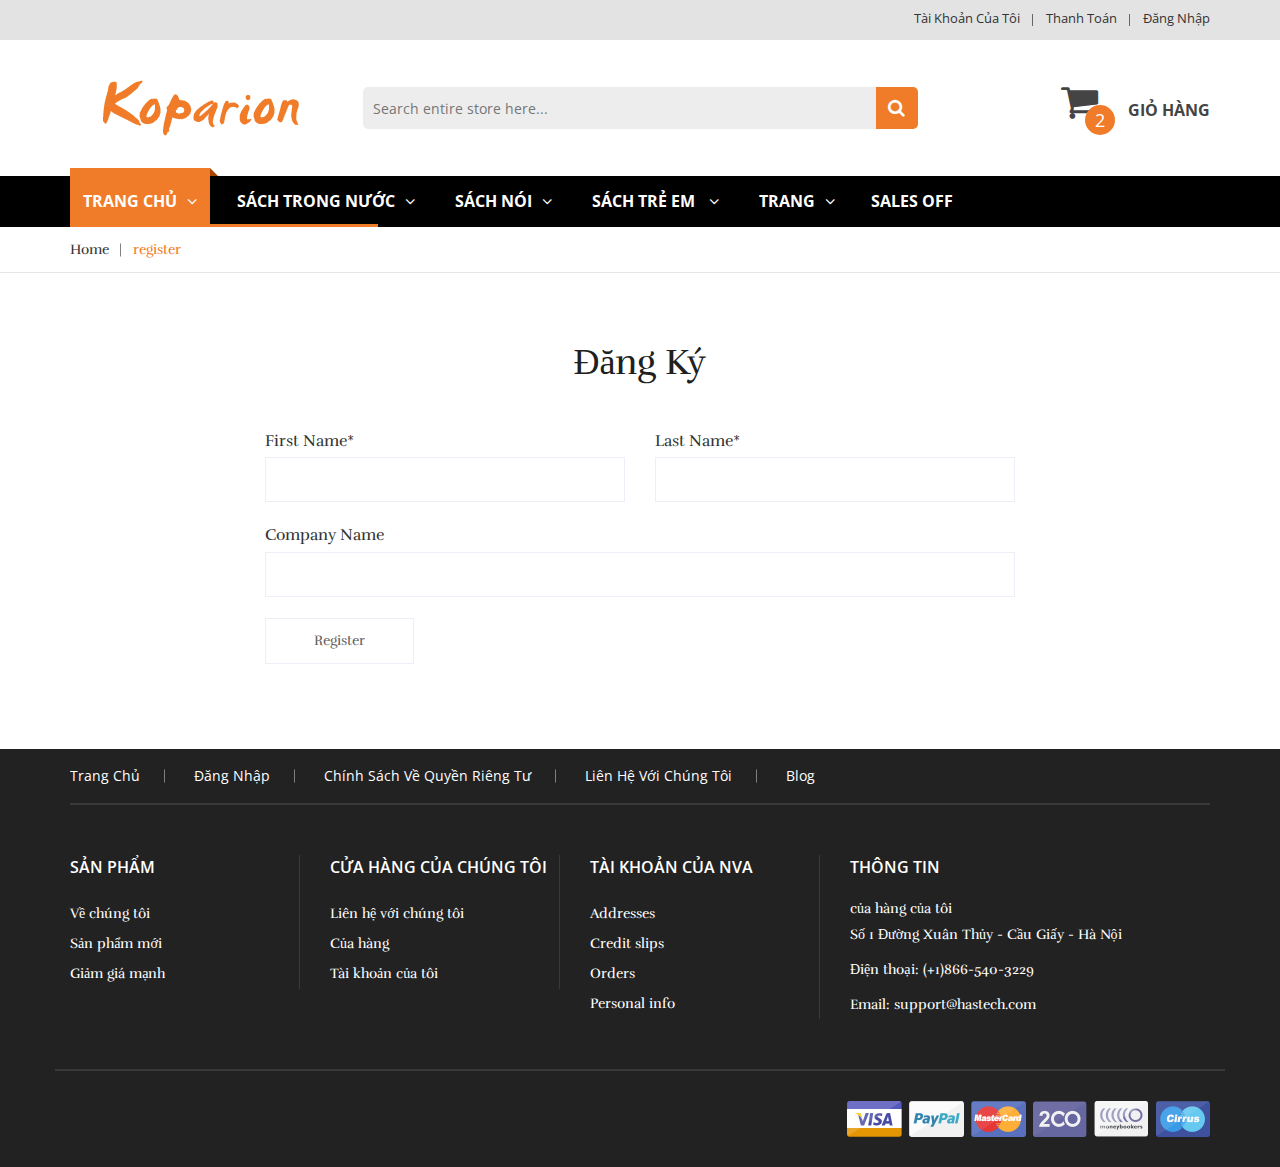
<file: register.html>
﻿<!doctype html>
<html class="no-js" lang="en">
    <head>
        <meta charset="utf-8">
        <meta http-equiv="x-ua-compatible" content="ie=edge">
        <title>Koparion – Book Shop Bootstrap 4 Template</title>
        <meta name="description" content="">
        <meta name="viewport" content="width=device-width, initial-scale=1">

        <!-- Favicon -->
		<link rel="shortcut icon" type="image/x-icon" href="img/favicon.png">

		<!-- all css here -->
		<!-- bootstrap v3.3.6 css -->
        <link rel="stylesheet" href="css/bootstrap.min.css">
		<!-- animate css -->
        <link rel="stylesheet" href="css/animate.css">
		<!-- meanmenu css -->
        <link rel="stylesheet" href="css/meanmenu.min.css">
		<!-- owl.carousel css -->
        <link rel="stylesheet" href="css/owl.carousel.css">
		<!-- font-awesome css -->
        <link rel="stylesheet" href="css/font-awesome.min.css">
		<!-- flexslider.css-->
        <link rel="stylesheet" href="css/flexslider.css">
		<!-- chosen.min.css-->
        <link rel="stylesheet" href="css/chosen.min.css">
		<!-- style css -->
		<link rel="stylesheet" href="style.css">
		<!-- responsive css -->
        <link rel="stylesheet" href="css/responsive.css">
		<!-- modernizr css -->
        <script src="js/vendor/modernizr-2.8.3.min.js"></script>
    </head>
    <body class="register">
        <!--[if lt IE 8]>
            <p class="browserupgrade">You are using an <strong>outdated</strong> browser. Please <a href="http://browsehappy.com/">upgrade your browser</a> to improve your experience.</p>
        <![endif]-->

        <!-- Add your site or application content here -->
		<!-- header-area-start -->


        <header>
			<div class="header-top-area">
				<div class="container">
					<div class="row">
						<div class="col-lg-6 col-md-6 col-sm-6 col-xs-12">
						</div>
						<div class="col-lg-6 col-md-6 col-sm-6 col-xs-12">
							<div class="account-area text-right">
								<ul>
									<li><a href="register.html">Tài khoản của tôi</a></li>
									<li><a href="checkout.html">Thanh Toán</a></li>
									<li><a href="login.html">Đăng nhập</a></li>
								</ul>
							</div>
						</div>
					</div>
				</div>
			</div>
			<!-- header-top-area-end -->
			<!-- header-mid-area-start -->
			<div class="header-mid-area ptb-40">
				<div class="container">
					<div class="row">
						<div class="col-lg-3 col-md-3 col-sm-4 col-xs-12">
							<div class="logo-area text-center logo-xs-mrg">
								<a href="index.html"><img src="img/logo/logo.png" alt="logo" /></a>
							</div>
						</div>
						<div class="col-lg-6 col-md-6 col-sm-5 col-xs-12">
							<div class="header-search">
								<form action="#">
									<input type="text" placeholder="Search entire store here..." />
									<a href="#"><i class="fa fa-search"></i></a>
								</form>
							</div>
						</div>
						<div class="col-lg-3 col-md-3 col-sm-3 col-xs-12">
							<div class="my-cart">
								<ul>
									<!-- giỏ hàng -->
									<li><a href="#"><i class="fa fa-shopping-cart"></i>Giỏ hàng</a>
										<span>2</span>
										<div class="mini-cart-sub">
											<div class="cart-product">
												<div class="single-cart">
													<div class="cart-img">
														<a href="#"><img src="img/product/1.jpg" alt="book" /></a>
													</div>
													<div class="cart-info">
														<h5><a href="#">Joust Duffle Bag</a></h5>
														<p>1 x £60.00</p>
													</div>
													<div class="cart-icon">
														<a href="#"><i class="fa fa-remove"></i></a>
													</div>
												</div>
												<div class="single-cart">
													<div class="cart-img">
														<a href="#"><img src="img/product/3.jpg" alt="book" /></a>
													</div>
													<div class="cart-info">
														<h5><a href="#">Chaz Kangeroo Hoodie</a></h5>
														<p>1 x £52.00</p>
													</div>
													<div class="cart-icon">
														<a href="#"><i class="fa fa-remove"></i></a>
													</div>
												</div>
											</div>
											<div class="cart-totals">
												<h5>Total <span>£12.00</span></h5>
											</div>
											<div class="cart-bottom">
												<a class="view-cart" href="cart.html">view cart</a>
												<a href="checkout.html">Check out</a>
											</div>
										</div>
									</li>
								</ul>
							</div>
						</div>
					</div>
				</div>
			</div>
			<!-- header-mid-area-end -->
			<!-- main-menu-area-start -->
			<div class="main-menu-area hidden-sm hidden-xs sticky-header-1" id="header-sticky">
				<div class="container">
					<div class="row">
						<div class="col-lg-12">
							<div class="menu-area">
								<nav>
									<ul>
										<!-- Trang chu xem nen de khong -->
										<li class="active"><a href="index.html">Trang chủ<i
													class="fa fa-angle-down"></i></a>
											<div class="sub-menu">
												<ul>
													<li><a href="index-2.html">Home-2</a></li>
													<li><a href="index-3.html">Home-3</a></li>
													<li><a href="index-4.html">Home-4</a></li>
													<li><a href="index-5.html">Home-5</a></li>
													<li><a href="index-6.html">Home-6</a></li>
												</ul>
											</div>
										</li>
										<li><a href="product-details.html">Sách trong nước<i class="fa fa-angle-down"></i></a>
											
											<div class="mega-menu">
												<span>
													<a href="#" class="title">Văn hoc </a>
													<a href="shop.html">Tiểu thuyết - Truyện ngắn</a>
													<a href="shop.html">Ngôn tình</a>
													<a href="shop.html">Light  Novle</a>
													<a href="shop.html">Truyện ngắn -Tản văn </a>
													<a href="shop.html">Xem thêm ...</a>
													<!-- <a href="shop.html">Fashion Jackets</a> -->
												</span>
												<span>
													<a href="#" class="title">Kinh tế </a>
													<a href="shop.html">Nhân Vật - Bài Học </a>
													<a href="shop.html">Kinh Doanh Quản Trị  </a>
													<a href="shop.html">Marketing - Bán Hàng</a>
													<a href="shop.html">Phân Tích Kinh Tế</a>
													<a href="shop.html">Xem thêm ...</a>
													<!-- <a href="shop.html">hoodies</a> -->
												</span>
												<span>
													<a href="#" class="title">Tâm lý kỹ năng sống</a>
													<a href="shop.html"> Kỹ Năng Sống </a>
													<a href="shop.html">Rèn Luyện Nhân Cách</a>
													<a href="shop.html">Tâm Lý </a>
													<a href="shop.html">Sách Cho Tuổi Mới Lớn </a>
													<a href="shop.html"> Xem Thêm...</a>
												</span>
												<span>
													<a href="#" class="title">NUÔI DẠY CON</a>
													<a href="shop.html"> Cẩm Nang Làm Cha Mẹ </a>
													<a href="shop.html">Phương Pháp Giáo Dục Trẻ </a>
													<a href="shop.html">Phát Triển Trí Tuệ Cho </a>
													<a href="shop.html">Trẻ Phát Triển Kỹ Năng</a>
													<a href="shop.html"> Xem Thêm...</a>
												</span>
											</div>
										</li>
										<li><a href="product-details.html">Sách nói<i class="fa fa-angle-down"></i></a>
											<div class="mega-menu">
												<span>
													<a href="#" class="title">Shirts</a>
													<a href="shop.html">Tops & Tees</a>
													<a href="shop.html">Sweaters </a>
													<a href="shop.html">Hoodies</a>
													<a href="shop.html">Jackets & Coats</a>
												</span>
												<span>
													<a href="#" class="title">Tops & Tees</a>
													<a href="shop.html">Long Sleeve </a>
													<a href="shop.html">Short Sleeve</a>
													<a href="shop.html">Polo Short Sleeve</a>
													<a href="shop.html">Sleeveless</a>
												</span>
												<span>
													<a href="#" class="title">Jackets</a>
													<a href="shop.html">Sweaters</a>
													<a href="shop.html">Hoodies</a>
													<a href="shop.html">Wedges</a>
													<a href="shop.html">Vests</a>
												</span>
												<span>
													<a href="#" class="title">Jeans Pants</a>
													<a href="shop.html">Polo Short Sleeve</a>
													<a href="shop.html">Sleeveless</a>
													<a href="shop.html">Graphic T-Shirts</a>
													<a href="shop.html">Hoodies</a>
												</span>
											</div>
										</li>
										<li><a href="product-details.html">Sách trẻ em <i class="fa fa-angle-down"></i></a>
											<div class="mega-menu mega-menu-2">
												<span>
													<a href="#" class="title">Tops</a>
													<a href="shop.html">Shirts</a>
													<a href="shop.html">Florals</a>
													<a href="shop.html">Crochet</a>
													<a href="shop.html">Stripes</a>
												</span>
												<span>
													<a href="#" class="title">Bottoms</a>
													<a href="shop.html">Shorts</a>
													<a href="shop.html">Dresses</a>
													<a href="shop.html">Trousers</a>
													<a href="shop.html">Jeans</a>
												</span>
												<span>
													<a href="#" class="title">Shoes</a>
													<a href="shop.html">Heeled sandals</a>
													<a href="shop.html">Flat sandals</a>
													<a href="shop.html">Wedges</a>
													<a href="shop.html">Ankle boots</a>
												</span>
											</div>
										</li>
										<li><a href="#">Trang<i class="fa fa-angle-down"></i></a>
											<div class="sub-menu sub-menu-2">
												<ul>
													<li><a href="shop.html">shop</a></li>
													<li><a href="product-details.html">product-details</a></li>
													<li><a href="blog.html">blog</a></li>
													<li><a href="blog-details.html">blog-details</a></li>
													<li><a href="contact.html">contact</a></li>
													<li><a href="about.html">about</a></li>
													<li><a href="login.html">login</a></li>
													<li><a href="register.html">register</a></li>
													<li><a href="cart.html">cart</a></li>
													<li><a href="checkout.html">checkout</a></li>
													<li><a href="wishlist.html">wishlist</a></li>
													<li><a href="404.html">404 Page</a></li>
												</ul>
											</div>
										</li>
									</ul>
								</nav>
							</div>
							<div class="safe-area">
								<a href="product-details.html">sales off</a>
							</div>
						</div>
					</div>
				</div>
			</div>
			<!-- Cat tu day tro len -->
			<!-- <a href="product-details.html">sales off</a> -->
			<!-- main-menu-area-end -->
			<!-- mobile-menu-area-start -->
			<!-- Xong thanh menu -->
			<div class="mobile-menu-area hidden-md hidden-lg">
				<div class="container">
					<div class="row">
						<div class="col-lg-12">
							<div class="mobile-menu">
								<nav id="mobile-menu-active">
									<ul id="nav">
										<li><a href="index.html">Home</a>
											<ul>
												<li><a href="index-2.html">Home-2</a></li>
												<li><a href="index-3.html">Home-3</a></li>
												<li><a href="index-4.html">Home-4</a></li>
												<li><a href="index-5.html">Home-5</a></li>
												<li><a href="index-6.html">Home-6</a></li>
											</ul>
										</li>
										<li><a href="product-details.html">Sách </a>
											<ul>
												<li><a href="shop.html">Tops & Tees</a></li>
												<li><a href="shop.html">Polo Short Sleeve</a></li>
												<li><a href="shop.html">Graphic T-Shirts</a></li>
												<li><a href="shop.html">Jackets & Coats</a></li>
												<li><a href="shop.html">Fashion Jackets</a></li>
												<li><a href="shop.html">Crochet</a></li>
												<li><a href="shop.html">Sleeveless</a></li>
												<li><a href="shop.html">Stripes</a></li>
												<li><a href="shop.html">Sweaters</a></li>
												<li><a href="shop.html">hoodies</a></li>
												<li><a href="shop.html">Heeled sandals</a></li>
												<li><a href="shop.html">Polo Short Sleeve</a></li>
												<li><a href="shop.html">Flat sandals</a></li>
												<li><a href="shop.html">Short Sleeve</a></li>
												<li><a href="shop.html">Long Sleeve</a></li>
												<li><a href="shop.html">Polo Short Sleeve</a></li>
												<li><a href="shop.html">Sleeveless</a></li>
												<li><a href="shop.html">Graphic T-Shirts</a></li>
												<li><a href="shop.html">Hoodies</a></li>
												<li><a href="shop.html">Jackets</a></li>
											</ul>
										</li>
										<li><a href="product-details.html">Sách nói </a>
											<ul>
												<li><a href="shop.html">Tops & Tees</a></li>
												<li><a href="shop.html">Sweaters</a></li>
												<li><a href="shop.html">Hoodies</a></li>
												<li><a href="shop.html">Jackets & Coats</a></li>
												<li><a href="shop.html">Long Sleeve</a></li>
												<li><a href="shop.html">Short Sleeve</a></li>
												<li><a href="shop.html">Polo Short Sleeve</a></li>
												<li><a href="shop.html">Sleeveless</a></li>
												<li><a href="shop.html">Sweaters</a></li>
												<li><a href="shop.html">Hoodies</a></li>
												<li><a href="shop.html">Wedges</a></li>
												<li><a href="shop.html">Vests</a></li>
												<li><a href="shop.html">Polo Short Sleeve</a></li>
												<li><a href="shop.html">Sleeveless</a></li>
												<li><a href="shop.html">Graphic T-Shirts</a></li>
												<li><a href="shop.html">Hoodies</a></li>
											</ul>
										</li>
										<li><a href="product-details.html">Sách thiếu nhi</a>
											<ul>
												<li><a href="shop.html">Shirts</a></li>
												<li><a href="shop.html">Florals</a></li>
												<li><a href="shop.html">Crochet</a></li>
												<li><a href="shop.html">Stripes</a></li>
												<li><a href="shop.html">Shorts</a></li>
												<li><a href="shop.html">Dresses</a></li>
												<li><a href="shop.html">Trousers</a></li>
												<li><a href="shop.html">Jeans</a></li>
												<li><a href="shop.html">Heeled sandals</a></li>
												<li><a href="shop.html">Flat sandals</a></li>
												<li><a href="shop.html">Wedges</a></li>
												<li><a href="shop.html">Ankle boots</a></li>
											</ul>
										</li>
										<li><a href="#">blog</a>
											<ul>
												<li><a href="blog.html">Blog</a></li>
												<li><a href="blog-details.html">blog-details</a></li>
											</ul>
										</li>
										<li><a href="product-details.html">Trang</a>
											<ul>
												<li><a href="shop.html">Shop</a></li>
												<li><a href="product-details.html">product-details</a></li>
												<li><a href="blog.html">Blog</a></li>
												<li><a href="blog-details.html">blog-details</a></li>
												<li><a href="about.html">About</a></li>
												<li><a href="contact.html">Contact</a></li>
												<li><a href="checkout.html">Checkout</a></li>
												<li><a href="cart.html">Cart</a></li>
												<li><a href="login.html">Login</a></li>
												<li><a href="register.html">Register</a></li>
												<li><a href="wishlist.html">Wishlist</a></li>
												<li><a href="404.html">404 Page</a></li>
											</ul>
										</li>
									</ul>
								</nav>
							</div>
						</div>
					</div>
				</div>
			</div>
			<!-- mobile-menu-area-end -->
		</header>




		<!-- header-area-end -->
		<!-- breadcrumbs-area-start -->
		<div class="breadcrumbs-area mb-70">
			<div class="container">
				<div class="row">
					<div class="col-lg-12">
						<div class="breadcrumbs-menu">
							<ul>
								<li><a href="#">Home</a></li>
								<li><a href="#" class="active">register</a></li>
							</ul>
						</div>
					</div>
				</div>
			</div>
		</div>
		<!-- breadcrumbs-area-end -->
		<!-- user-login-area-start -->
		<div class="user-login-area mb-70">
			<div class="container">
				<div class="row">
					<div class="col-lg-12">
						<div class="login-title text-center mb-30">
							<h2>Đăng ký</h2>
						</div>
					</div>
					<div class="col-lg-offset-2 col-lg-8 col-md-offset-2 col-md-8 col-sm-12 col-xs-12">
						<div class="billing-fields">
							<div class="row">
								<div class="col-lg-6 col-md-6 col-sm-6 col-xs-12">
									<div class="single-register">
										<form action="#">
											<label>First Name<span>*</span></label>
											<input type="text"/>
										</form>
									</div>
								</div>
								<div class="col-lg-6 col-md-6 col-sm-6 col-xs-12">
									<div class="single-register">
										<form action="#">
											<label>Last Name<span>*</span></label>
											<input type="text"/>
										</form>
									</div>
								</div>
							</div>
							<div class="single-register">
								<form action="#">
									<label>Company Name</label>
									<input type="text"/>
								</form>
							</div>
							<!-- <div class="row">
								<div class="col-lg-6 col-md-6 col-sm-6 col-xs-12">
									<div class="single-register">
										<form action="#">
											<label>Email Address<span>*</span></label>
											<input type="text"/>
										</form>
									</div>
								</div>
								<div class="col-lg-6 col-md-6 col-sm-6 col-xs-12">
									<div class="single-register">
										<form action="#">
											<label>Phone<span>*</span></label>
											<input type="text"/>
										</form>
									</div>
								</div>
							</div>
							<div class="single-register">
								<label>Country<span>*</span></label>
								<select class="chosen-select" tabindex="1" style="width:100%;" data-placeholder="Default Sorting">
									<option value="country">Select a country</option>
									<option value="Islands">Aland Islands</option>
									<option value="Afghanistan">Afghanistan</option>
									<option value="Albania">Albania</option>
									<option value="Samoa">American Samoa</option>
								</select>
							</div>
							<div class="single-register">
								<form action="#">
									<label>Address<span>*</span></label>
									<input type="text" placeholder="Street address"/>
									<input type="text" id="billing_address_2" placeholder="Apartment, suite, unit etc. (optional"/>
								</form>
							</div>
							<div class="single-register">
								<form action="#">
									<label>Town/City<span>*</span></label>
									<input type="text" />
								</form>
							</div>
							<div class="row">
								<div class="col-lg-6 col-md-6 col-sm-6 col-xs-12">
									<div class="single-register">
										<label>State<span>*</span></label>
										<select class="chosen-select" tabindex="1" style="width:100%;" data-placeholder="Default Sorting">
											<option value="Select">Select a State</option>
											<option value="Andhra">Andhra Pradesh</option>
											<option value="Pradesh">Arunachal Pradesh</option>
											<option value="Delhi">Delhi</option>
											<option value="Lakshadeep">Lakshadeep</option>
										</select>
									</div>
								</div>
								<div class="col-lg-6 col-md-6 col-sm-6 col-xs-12">
									<div class="single-register">
										<form action="#">
											<label>Postcode/zip<span>*</span></label>
											<input type="text" placeholder="Postcode/zip"/>
										</form>
									</div>
								</div>
							</div>
							<div class="single-register">
								<form action="#">
									<label>Account password<span>*</span></label>
									<input type="text" placeholder="Password"/>
								</form>
							</div>
							<div class="single-register">
								<form action="#">
									<label>Confirm password<span>*</span></label>
									<input type="text" placeholder="Password"/>
								</form>
							</div>
							<div class="single-register single-register-3">
								<input id="rememberme" type="checkbox" name="rememberme" value="forever">
								<label class="inline">I agree <a href="#">Terms & Condition</a></label>
							</div> -->
							<div class="single-register">
								<a href="#">Register</a>
							</div>
						</div>
					</div>
				</div>
			</div>
		</div>
		<!-- user-login-area-end -->
		<!-- footer-area-start -->




	    <footer>
			<!-- footer-top-start -->
			<div class="footer-top">
				<div class="container">
					<div class="row">
						<div class="col-lg-12">
							<div class="footer-top-menu bb-2">
								<nav>
									<ul>
										<li><a href="#">Trang chủ</a></li>
										<li><a href="#">đăng nhập</a></li>
										<li><a href="#">Chính sách về quyền riêng tư</a></li>
										<li><a href="#">Liên hệ với chúng tôi</a></li>
										<li><a href="#">blog</a></li>
									</ul>
								</nav>
							</div>
						</div>
					</div>
				</div>
			</div>
			<!-- footer-top-start -->
			<!-- footer-mid-start -->
			<div class="footer-mid ptb-50">
				<div class="container">
					<div class="row">
						<div class="col-lg-8 col-md-8 col-sm-12">
							<div class="row">
								<div class="col-lg-4 col-md-4 col-sm-4 col-xs-12">
									<div class="single-footer br-2 xs-mb">
										<div class="footer-title mb-20">
											<h3>Sản phẩm</h3>
										</div>
										<div class="footer-mid-menu">
											<ul>
												<li><a href="about.html">Về chúng tôi</a></li>
												<li><a href="#">Sản phẩm mới</a></li>
												<li><a href="#">Giảm giá mạnh</a></li>
											</ul>
										</div>
									</div>
								</div>
								<div class="col-lg-4 col-md-4 col-sm-4 col-xs-12">
									<div class="single-footer br-2 xs-mb">
										<div class="footer-title mb-20">
											<h3>Cửa hàng của chúng tôi </h3>
										</div>
										<div class="footer-mid-menu">
											<ul>
												<li><a href="contact.html">Liên hệ với chúng tôi</a></li>
												<li><a href="#">Của hàng</a></li>
												<li><a href="register.html">Tài khoản của tôi</a></li>
											</ul>
										</div>
									</div>
								</div>
								<div class="col-lg-4 col-md-4 col-sm-4 col-xs-12">
									<div class="single-footer br-2 xs-mb">
										<div class="footer-title mb-20">
											<h3>Tài khoản của NVA</h3>
										</div>
										<div class="footer-mid-menu">
											<ul>
												<li><a href="contact.html">Addresses</a></li>
												<li><a href="#">Credit slips </a></li>
												<li><a href="#"> Orders</a></li>
												<li><a href="#">Personal info</a></li>
											</ul>
										</div>
									</div>
								</div>
							</div>
						</div>
						<div class="col-lg-4 col-md-4 col-sm-12">
							<div class="single-footer mrg-sm">
								<div class="footer-title mb-20">
									<h3>Thông tin </h3>
								</div>
								<div class="footer-contact">
									<p class="adress">
										<span>của hàng của tôi </span>
										Số 1 Đường Xuân Thủy - Cầu Giấy - Hà Nội
									</p>
									<p><span>Điện thoại:</span> (+1)866-540-3229</p>
									<p><span>Email:</span> support@hastech.com</p>
								</div>
							</div>
						</div>
					</div>
				</div>
			</div>
			<!-- footer-mid-end -->
			<!-- footer-bottom-start -->
			<div class="footer-bottom">
				<div class="container">
					<div class="row bt-2">
						<div class="col-lg-6 col-md-6 col-sm-6 col-xs-12">
						</div>
						<div class="col-lg-6 col-md-6 col-sm-6 col-xs-12">
							<div class="payment-img text-right">
								<a href="#"><img src="img/1.png" alt="payment" /></a>
							</div>
						</div>
					</div>
				</div>
			</div>
			<!-- footer-bottom-end -->
		</footer>



		<!-- footer-area-end -->
		
		
		<!-- all js here -->
		<!-- jquery latest version -->
        <script src="js/vendor/jquery-1.12.0.min.js"></script>
		<!-- bootstrap js -->
        <script src="js/bootstrap.min.js"></script>
		<!-- owl.carousel js -->
        <script src="js/owl.carousel.min.js"></script>
		<!-- meanmenu js -->
        <script src="js/jquery.meanmenu.js"></script>
		<!-- wow js -->
        <script src="js/wow.min.js"></script>
		<!-- jquery.parallax-1.1.3.js -->
        <script src="js/jquery.parallax-1.1.3.js"></script>
		<!-- jquery.countdown.min.js -->
        <script src="js/jquery.countdown.min.js"></script>
		<!-- jquery.flexslider.js -->
        <script src="js/jquery.flexslider.js"></script>
		<!-- chosen.jquery.min.js -->
        <script src="js/chosen.jquery.min.js"></script>
		<!-- jquery.counterup.min.js -->
        <script src="js/jquery.counterup.min.js"></script>
		<!-- waypoints.min.js -->
        <script src="js/waypoints.min.js"></script>
		<!-- plugins js -->
        <script src="js/plugins.js"></script>
		<!-- main js -->
        <script src="js/main.js"></script>
    </body>
</html>
</file>
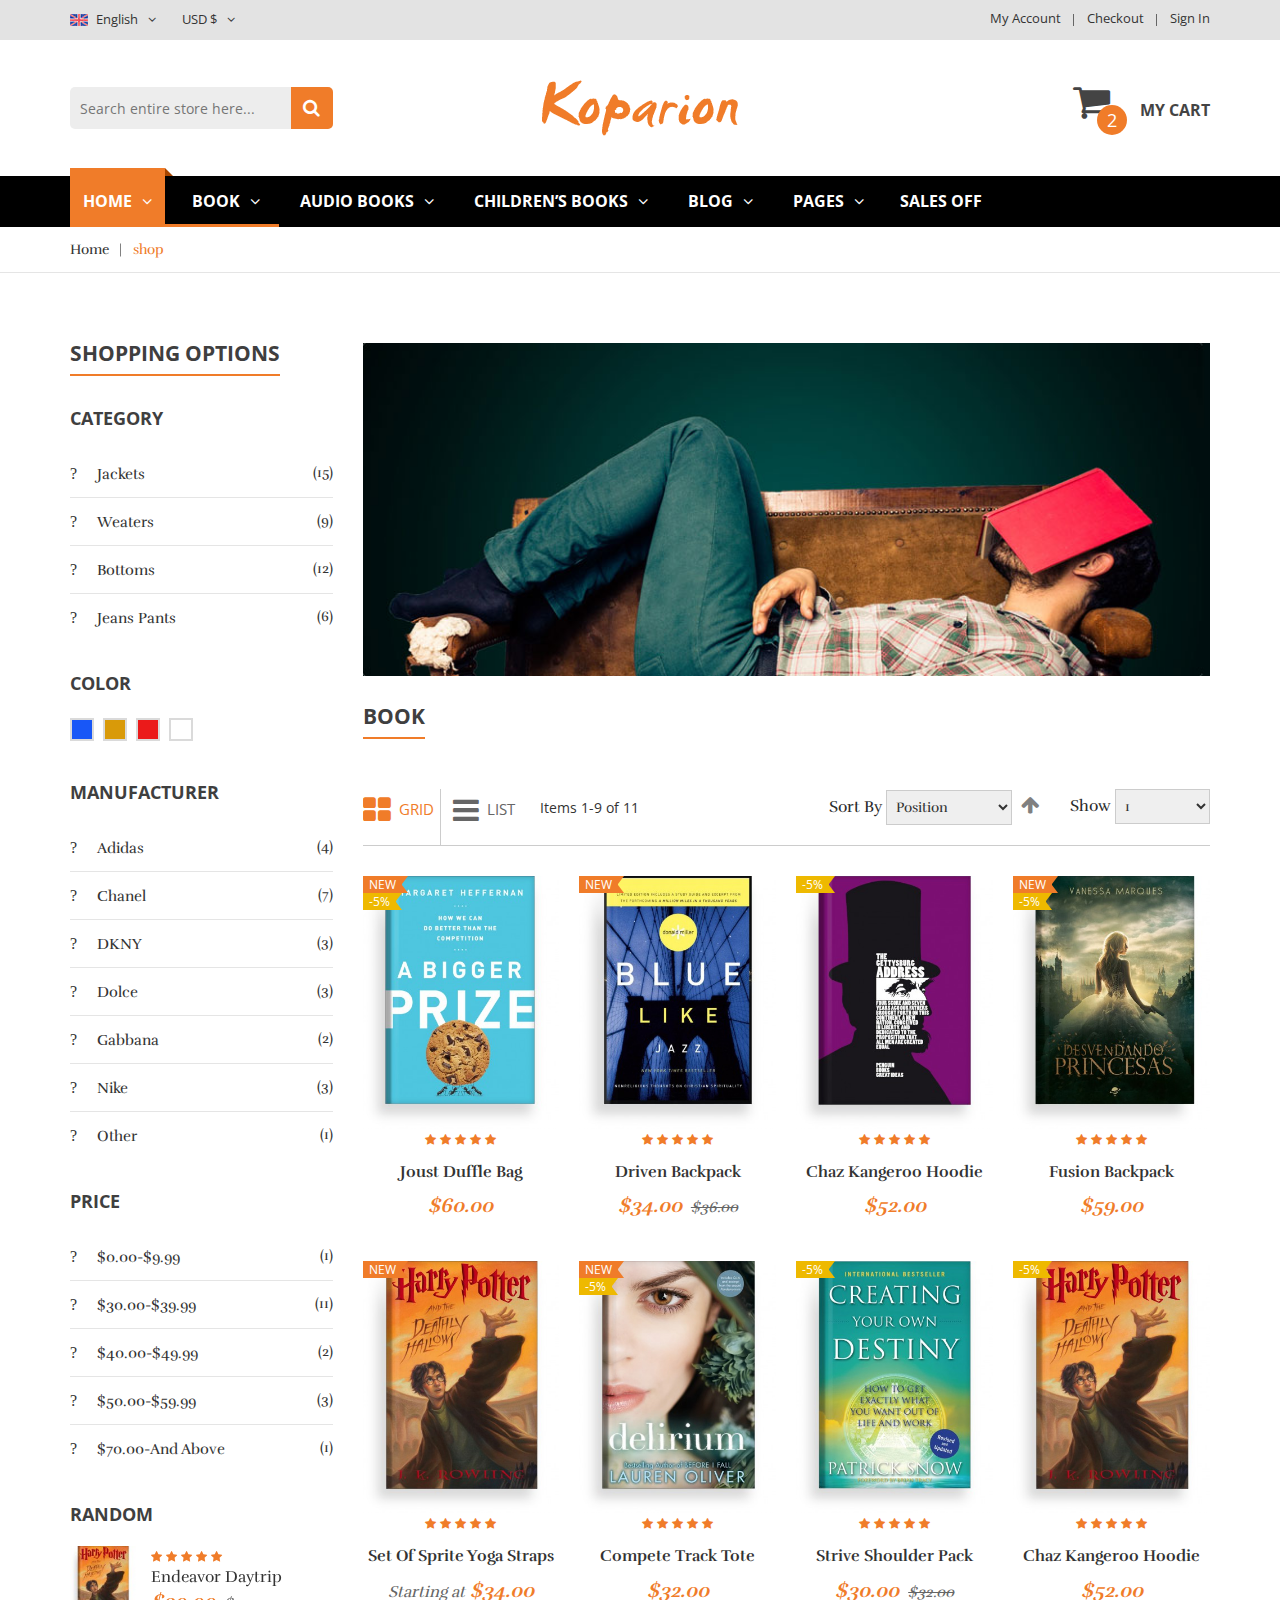
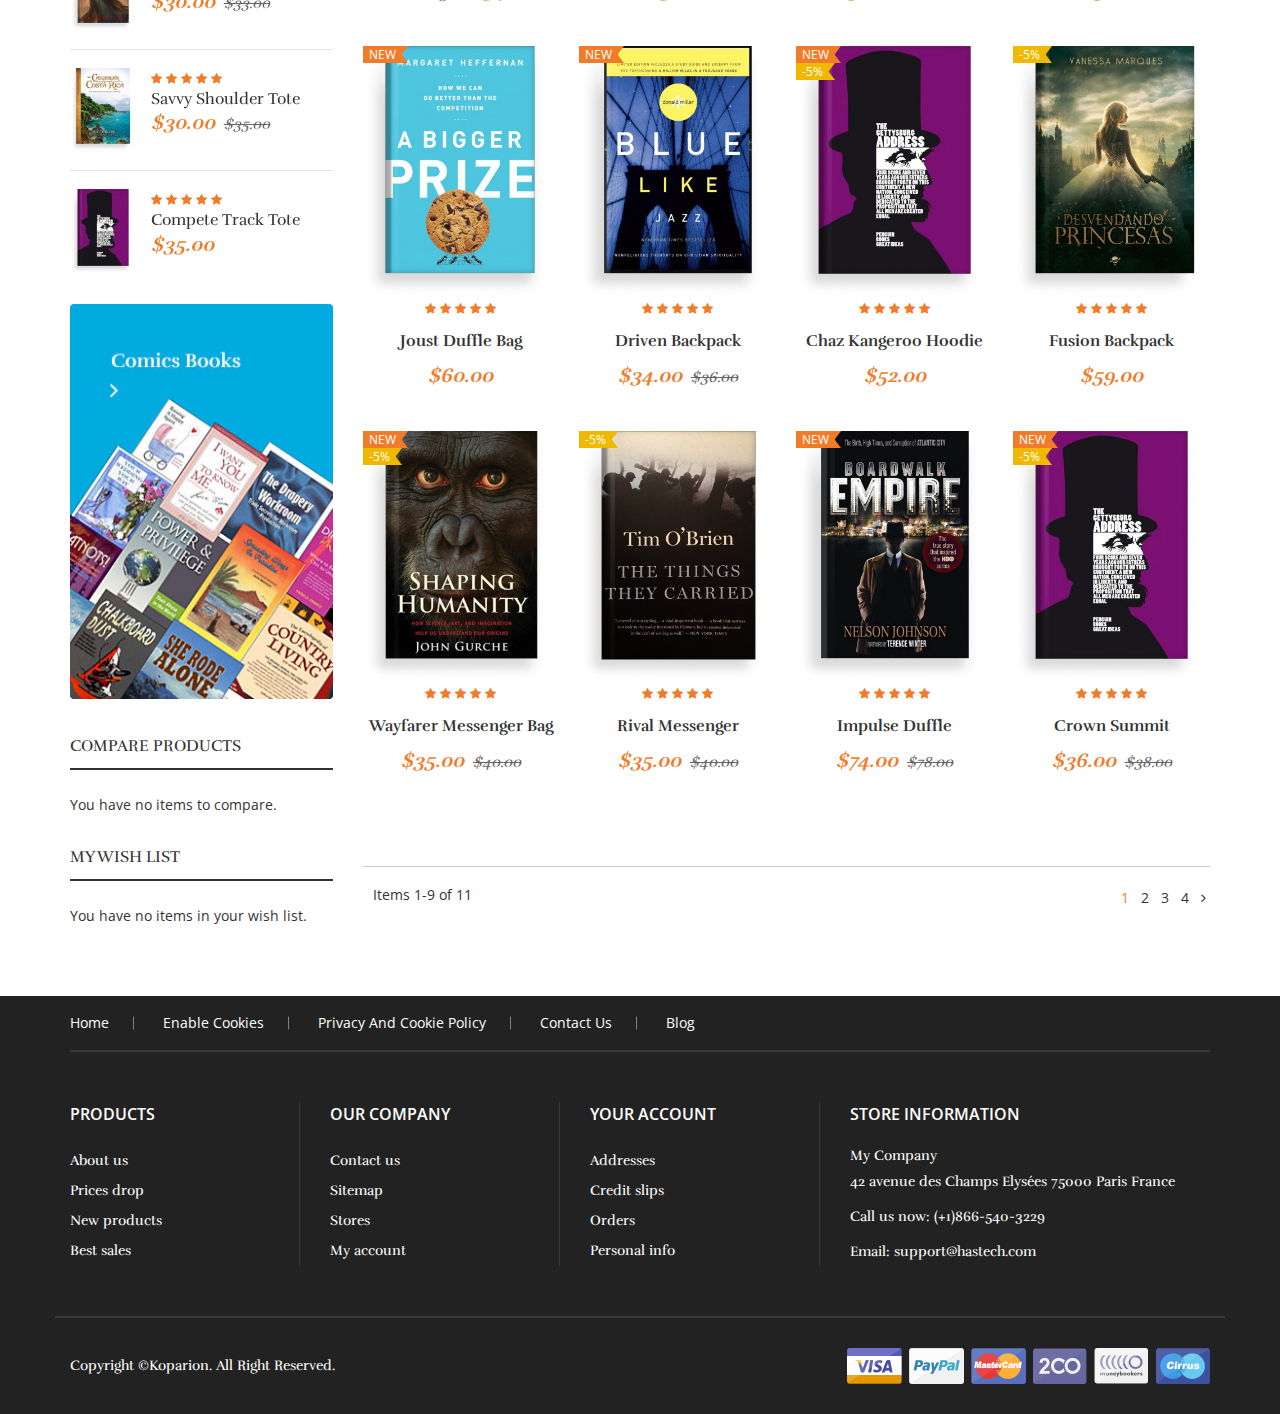
<file: shop.html>
﻿<!doctype html>
<html class="no-js" lang="en">
    <head>
        <meta charset="utf-8">
        <meta http-equiv="x-ua-compatible" content="ie=edge">
        <title>Koparion – Book Shop Bootstrap 4 Template</title>
        <meta name="description" content="">
        <meta name="viewport" content="width=device-width, initial-scale=1">

        <!-- Favicon -->
		<link rel="shortcut icon" type="image/x-icon" href="img/favicon.png">

		<!-- all css here -->
		<!-- bootstrap v3.3.6 css -->
        <link rel="stylesheet" href="css/bootstrap.min.css">
		<!-- animate css -->
        <link rel="stylesheet" href="css/animate.css">
		<!-- meanmenu css -->
        <link rel="stylesheet" href="css/meanmenu.min.css">
		<!-- owl.carousel css -->
        <link rel="stylesheet" href="css/owl.carousel.css">
		<!-- font-awesome css -->
        <link rel="stylesheet" href="css/font-awesome.min.css">
		<!-- flexslider.css-->
        <link rel="stylesheet" href="css/flexslider.css">
		<!-- chosen.min.css-->
        <link rel="stylesheet" href="css/chosen.min.css">
		<!-- style css -->
		<link rel="stylesheet" href="style.css">
		<!-- responsive css -->
        <link rel="stylesheet" href="css/responsive.css">
		<!-- modernizr css -->
        <script src="js/vendor/modernizr-2.8.3.min.js"></script>
    </head>
    <body class="shop">
        <!--[if lt IE 8]>
            <p class="browserupgrade">You are using an <strong>outdated</strong> browser. Please <a href="http://browsehappy.com/">upgrade your browser</a> to improve your experience.</p>
        <![endif]-->

        <!-- Add your site or application content here -->
		<!-- header-area-start -->
        <header>
			<!-- header-top-area-start -->
			<div class="header-top-area">
				<div class="container">
					<div class="row">
						<div class="col-lg-6 col-md-6 col-sm-6 col-xs-12">
							<div class="language-area">
								<ul>
									<li><img src="img/flag/1.jpg" alt="flag" /><a href="#">English<i class="fa fa-angle-down"></i></a>
										<div class="header-sub">
											<ul>
												<li><a href="#"><img src="img/flag/2.jpg" alt="flag" />france</a></li>
												<li><a href="#"><img src="img/flag/3.jpg" alt="flag" />croatia</a></li>
											</ul>
										</div>
									</li>
									<li><a href="#">USD $<i class="fa fa-angle-down"></i></a>
										<div class="header-sub dolor">
											<ul>
												<li><a href="#">EUR €</a></li>
												<li><a href="#">USD $</a></li>
											</ul>
										</div>
									</li>
								</ul>
							</div>
						</div>
						<div class="col-lg-6 col-md-6 col-sm-6 col-xs-12">
							<div class="account-area text-right">
								<ul>
									<li><a href="register.html">My Account</a></li>
									<li><a href="checkout.html">Checkout</a></li>
									<li><a href="login.html">Sign in</a></li>
								</ul>
							</div>
						</div>
					</div>
				</div>
			</div>
			<!-- header-top-area-end -->
			<!-- header-mid-area-start -->
			<div class="header-mid-area ptb-40">
				<div class="container">
					<div class="row">
						<div class="col-lg-3 col-md-3 col-sm-5 col-xs-12">
							<div class="header-search">
								<form action="#">
									<input type="text" placeholder="Search entire store here..." />
									<a href="#"><i class="fa fa-search"></i></a>
								</form>
							</div>
						</div>
						<div class="col-lg-6 col-md-6 col-sm-4 col-xs-12">
							<div class="logo-area text-center logo-xs-mrg">
								<a href="index.html"><img src="img/logo/logo.png" alt="logo" /></a>
							</div>
						</div>
						<div class="col-lg-3 col-md-3 col-sm-3 col-xs-12">
							<div class="my-cart">
								<ul>
									<li><a href="#"><i class="fa fa-shopping-cart"></i>My Cart</a>
										<span>2</span>
										<div class="mini-cart-sub">
											<div class="cart-product">
												<div class="single-cart">
													<div class="cart-img">
														<a href="#"><img src="img/product/1.jpg" alt="book" /></a>
													</div>
													<div class="cart-info">
														<h5><a href="#">Joust Duffle Bag</a></h5>
														<p>1 x £60.00</p>
													</div>
													<div class="cart-icon">
													    <a href="#"><i class="fa fa-remove"></i></a>
													</div>
												</div>
												<div class="single-cart">
													<div class="cart-img">
														<a href="#"><img src="img/product/3.jpg" alt="book" /></a>
													</div>
													<div class="cart-info">
														<h5><a href="#">Chaz Kangeroo Hoodie</a></h5>
														<p>1 x £52.00</p>
													</div>
													<div class="cart-icon">
                                                        <a href="#"><i class="fa fa-remove"></i></a>
                                                    </div>
												</div>
											</div>
											<div class="cart-totals">
												<h5>Total <span>£12.00</span></h5>
											</div>
											<div class="cart-bottom">
												<a class="view-cart" href="cart.html">view cart</a>
												<a href="checkout.html">Check out</a>
											</div>
										</div>
									</li>
								</ul>
							</div>
						</div>
					</div>
				</div>
			</div>
			<!-- header-mid-area-end -->
			<!-- main-menu-area-start -->
			<div class="main-menu-area hidden-sm hidden-xs sticky-header-1" id="header-sticky">
				<div class="container">
					<div class="row">
						<div class="col-lg-12">
							<div class="menu-area">
								<nav>
									<ul>
										<li class="active"><a href="index.html">Home<i class="fa fa-angle-down"></i></a>
											<div class="sub-menu">
												<ul>
													<li><a href="index-2.html">Home-2</a></li>
													<li><a href="index-3.html">Home-3</a></li>
													<li><a href="index-4.html">Home-4</a></li>
													<li><a href="index-5.html">Home-5</a></li>
													<li><a href="index-6.html">Home-6</a></li>
												</ul>
											</div>
										</li>
										<li><a href="product-details.html">Book<i class="fa fa-angle-down"></i></a>
											<div class="mega-menu">
												<span>
													<a href="#" class="title">Jackets</a>
													<a href="shop.html">Tops & Tees</a>
													<a href="shop.html">Polo Short Sleeve</a>
													<a href="shop.html">Graphic T-Shirts</a>
													<a href="shop.html">Jackets & Coats</a>
													<a href="shop.html">Fashion Jackets</a>
												</span>
												<span>
													<a href="#" class="title">weaters</a>
													<a href="shop.html">Crochet</a>
													<a href="shop.html">Sleeveless</a>
													<a href="shop.html">Stripes</a>
													<a href="shop.html">Sweaters</a>
													<a href="shop.html">hoodies</a>
												</span>
												<span>
													<a href="#" class="title">Bottoms</a>
													<a href="shop.html">Heeled sandals</a>
													<a href="shop.html">Polo Short Sleeve</a>
													<a href="shop.html">Flat sandals</a>
													<a href="shop.html">Short Sleeve</a>
													<a href="shop.html">Long Sleeve</a>
												</span>
												<span>
													<a href="#" class="title">Jeans Pants</a>
													<a href="shop.html">Polo Short Sleeve</a>
													<a href="shop.html">Sleeveless</a>
													<a href="shop.html">Graphic T-Shirts</a>
													<a href="shop.html">Hoodies</a>
													<a href="shop.html">Jackets</a>
												</span>
											</div>
										</li>
										<li><a href="product-details.html">Audio books<i class="fa fa-angle-down"></i></a>
											<div class="mega-menu">
												<span>
													<a href="#" class="title">Shirts</a>
													<a href="shop.html">Tops & Tees</a>
													<a href="shop.html">Sweaters </a>
													<a href="shop.html">Hoodies</a>
													<a href="shop.html">Jackets & Coats</a>
												</span>
												<span>
													<a href="#" class="title">Tops & Tees</a>
													<a href="shop.html">Long Sleeve </a>
													<a href="shop.html">Short Sleeve</a>
													<a href="shop.html">Polo Short Sleeve</a>
													<a href="shop.html">Sleeveless</a>
												</span>
												<span>
													<a href="#" class="title">Jackets</a>
													<a href="shop.html">Sweaters</a>
													<a href="shop.html">Hoodies</a>
													<a href="shop.html">Wedges</a>
													<a href="shop.html">Vests</a>
												</span>
												<span>
													<a href="#" class="title">Jeans Pants</a>
													<a href="shop.html">Polo Short Sleeve</a>
													<a href="shop.html">Sleeveless</a>
													<a href="shop.html">Graphic T-Shirts</a>
													<a href="shop.html">Hoodies</a>
												</span>
											</div>
										</li>
										<li><a href="product-details.html">children’s books<i class="fa fa-angle-down"></i></a>
											<div class="mega-menu mega-menu-2">
												<span>
													<a href="#" class="title">Tops</a>
													<a href="shop.html">Shirts</a>
													<a href="shop.html">Florals</a>
													<a href="shop.html">Crochet</a>
													<a href="shop.html">Stripes</a>
												</span>
												<span>
													<a href="#" class="title">Bottoms</a>
													<a href="shop.html">Shorts</a>
													<a href="shop.html">Dresses</a>
													<a href="shop.html">Trousers</a>
													<a href="shop.html">Jeans</a>
												</span>
												<span>
													<a href="#" class="title">Shoes</a>
													<a href="shop.html">Heeled sandals</a>
													<a href="shop.html">Flat sandals</a>
													<a href="shop.html">Wedges</a>
													<a href="shop.html">Ankle boots</a>
												</span>
											</div>
										</li>
										<li><a href="#">blog<i class="fa fa-angle-down"></i></a>
											<div class="sub-menu sub-menu-2">
												<ul>
													<li><a href="blog.html">blog</a></li>
													<li><a href="blog-details.html">blog-details</a></li>
												</ul>
											</div>
										</li>
										<li><a href="#">pages<i class="fa fa-angle-down"></i></a>
											<div class="sub-menu sub-menu-2">
												<ul>
													<li><a href="shop.html">shop</a></li>
													<li><a href="product-details.html">product-details</a></li>
													<li><a href="blog.html">blog</a></li>
													<li><a href="blog-details.html">blog-details</a></li>
													<li><a href="contact.html">contact</a></li>
													<li><a href="about.html">about</a></li>
													<li><a href="login.html">login</a></li>
													<li><a href="register.html">register</a></li>
													<li><a href="cart.html">cart</a></li>
													<li><a href="checkout.html">checkout</a></li>
													<li><a href="wishlist.html">wishlist</a></li>
													<li><a href="404.html">404 Page</a></li>
												</ul>
											</div>
										</li>
									</ul>
								</nav>
							</div>
							<div class="safe-area">
								<a href="product-details.html">sales off</a>
							</div>
						</div>
					</div>
				</div>
			</div>
			<!-- main-menu-area-end -->
			<!-- mobile-menu-area-start -->
			<div class="mobile-menu-area hidden-md hidden-lg">
				<div class="container">
					<div class="row">
						<div class="col-lg-12">
							<div class="mobile-menu">
								<nav id="mobile-menu-active">
									<ul id="nav">
										<li><a href="index.html">Home</a>
											<ul>
												<li><a href="index-2.html">Home-2</a></li>
												<li><a href="index-3.html">Home-3</a></li>
												<li><a href="index-4.html">Home-4</a></li>
												<li><a href="index-5.html">Home-5</a></li>
												<li><a href="index-6.html">Home-6</a></li>
											</ul>
										</li>
										<li><a href="product-details.html">Book</a>
											<ul>
												<li><a href="shop.html">Tops & Tees</a></li>
												<li><a href="shop.html">Polo Short Sleeve</a></li>
												<li><a href="shop.html">Graphic T-Shirts</a></li>
												<li><a href="shop.html">Jackets & Coats</a></li>
												<li><a href="shop.html">Fashion Jackets</a></li>
												<li><a href="shop.html">Crochet</a></li>
												<li><a href="shop.html">Sleeveless</a></li>
												<li><a href="shop.html">Stripes</a></li>
												<li><a href="shop.html">Sweaters</a></li>
												<li><a href="shop.html">hoodies</a></li>
												<li><a href="shop.html">Heeled sandals</a></li>
												<li><a href="shop.html">Polo Short Sleeve</a></li>
												<li><a href="shop.html">Flat sandals</a></li>
												<li><a href="shop.html">Short Sleeve</a></li>
												<li><a href="shop.html">Long Sleeve</a></li>
												<li><a href="shop.html">Polo Short Sleeve</a></li>
												<li><a href="shop.html">Sleeveless</a></li>
												<li><a href="shop.html">Graphic T-Shirts</a></li>
												<li><a href="shop.html">Hoodies</a></li>
												<li><a href="shop.html">Jackets</a></li>
											</ul>
										</li>
										<li><a href="product-details.html">Audio books</a>
											<ul>
												<li><a href="shop.html">Tops & Tees</a></li>
												<li><a href="shop.html">Sweaters</a></li>
												<li><a href="shop.html">Hoodies</a></li>
												<li><a href="shop.html">Jackets & Coats</a></li>
												<li><a href="shop.html">Long Sleeve</a></li>
												<li><a href="shop.html">Short Sleeve</a></li>
												<li><a href="shop.html">Polo Short Sleeve</a></li>
												<li><a href="shop.html">Sleeveless</a></li>
												<li><a href="shop.html">Sweaters</a></li>
												<li><a href="shop.html">Hoodies</a></li>
												<li><a href="shop.html">Wedges</a></li>
												<li><a href="shop.html">Vests</a></li>
												<li><a href="shop.html">Polo Short Sleeve</a></li>
												<li><a href="shop.html">Sleeveless</a></li>
												<li><a href="shop.html">Graphic T-Shirts</a></li>
												<li><a href="shop.html">Hoodies</a></li>
											</ul>
										</li>
										<li><a href="product-details.html">children’s books</a>
											<ul>
												<li><a href="shop.html">Shirts</a></li>
												<li><a href="shop.html">Florals</a></li>
												<li><a href="shop.html">Crochet</a></li>
												<li><a href="shop.html">Stripes</a></li>
												<li><a href="shop.html">Shorts</a></li>
												<li><a href="shop.html">Dresses</a></li>
												<li><a href="shop.html">Trousers</a></li>
												<li><a href="shop.html">Jeans</a></li>
												<li><a href="shop.html">Heeled sandals</a></li>
												<li><a href="shop.html">Flat sandals</a></li>
												<li><a href="shop.html">Wedges</a></li>
												<li><a href="shop.html">Ankle boots</a></li>
											</ul>
										</li>
										<li><a href="#">blog</a>
											<ul>
												<li><a href="blog.html">Blog</a></li>
												<li><a href="blog-details.html">blog-details</a></li>
											</ul>
										</li>
										<li><a href="product-details.html">Page</a>
											<ul>
												<li><a href="shop.html">Shop</a></li>
												<li><a href="product-details.html">product-details</a></li>
												<li><a href="blog.html">Blog</a></li>
												<li><a href="blog-details.html">blog-details</a></li>
												<li><a href="about.html">About</a></li>
												<li><a href="contact.html">Contact</a></li>
												<li><a href="checkout.html">Checkout</a></li>
												<li><a href="cart.html">Cart</a></li>
												<li><a href="login.html">Login</a></li>
												<li><a href="register.html">Register</a></li>
												<li><a href="wishlist.html">Wishlist</a></li>
												<li><a href="404.html">404 Page</a></li>
											</ul>
										</li>
									</ul>
								</nav>
							</div>
						</div>
					</div>
				</div>
			</div>
			<!-- mobile-menu-area-end -->
		</header>
		<!-- header-area-end -->
		<!-- breadcrumbs-area-start -->
		<div class="breadcrumbs-area mb-70">
			<div class="container">
				<div class="row">
					<div class="col-lg-12">
						<div class="breadcrumbs-menu">
							<ul>
								<li><a href="#">Home</a></li>
								<li><a href="#" class="active">shop</a></li>
							</ul>
						</div>
					</div>
				</div>
			</div>
		</div>
		<!-- breadcrumbs-area-end -->
		<!-- shop-main-area-start -->
		<div class="shop-main-area mb-70">
			<div class="container">
				<div class="row">
					<div class="col-lg-3 col-md-3 col-sm-4 col-xs-12">
						<div class="shop-left">
							<div class="section-title-5 mb-30">
								<h2>Shopping Options</h2>
							</div>
							<div class="left-title mb-20">
								<h4>Category</h4>
							</div>
							<div class="left-menu mb-30">
								<ul>
									<li><a href="#">Jackets<span>(15)</span></a></li>
									<li><a href="#">weaters<span>(9)</span></a></li>
									<li><a href="#">Bottoms<span>(12)</span></a></li>
									<li><a href="#">Jeans Pants<span>(6)</span></a></li>
								</ul>
							</div>
							<div class="left-title mb-20">
								<h4>Color</h4>
							</div>
							<div class="color-menu mb-30">
								<ul class="color">
									<li><a href="#"></a></li>
									<li><a href="#" class="bg-2"></a></li>
									<li><a href="#" class="bg-3"></a></li>
									<li><a href="#" class="bg-4"></a></li>
								</ul>
							</div>
							<div class="left-title mb-20">
								<h4>Manufacturer</h4>
							</div>
							<div class="left-menu mb-30">
								<ul>
									<li><a href="#">Adidas<span>(4)</span></a></li>
									<li><a href="#">Chanel<span>(7)</span></a></li>
									<li><a href="#">DKNY <span>(3)</span></a></li>
									<li><a href="#">Dolce<span>(3)</span></a></li>
									<li><a href="#">Gabbana<span>(2)</span></a></li>
									<li><a href="#">Nike<span>(3)</span></a></li>
									<li><a href="#">Other <span>(1)</span></a></li>
								</ul>
							</div>
							<div class="left-title mb-20">
								<h4>Price</h4>
							</div>
							<div class="left-menu mb-30">
								<ul>
									<li><a href="#">$0.00-$9.99<span>(1)</span></a></li>
									<li><a href="#">$30.00-$39.99<span>(11)</span></a></li>
									<li><a href="#">$40.00-$49.99<span>(2)</span></a></li>
									<li><a href="#">$50.00-$59.99<span>(3)</span></a></li>
									<li><a href="#">$70.00-and above<span>(1)</span></a></li>
								</ul>
							</div>
							<div class="left-title mb-20">
								<h4>Random</h4>
							</div>
							<div class="random-area mb-30">
								<div class="product-active-2 owl-carousel">
									<div class="product-total-2">
										<div class="single-most-product bd mb-18">
											<div class="most-product-img">
												<a href="#"><img src="img/product/20.jpg" alt="book" /></a>
											</div>
											<div class="most-product-content">
												<div class="product-rating">
													<ul>
														<li><a href="#"><i class="fa fa-star"></i></a></li>
														<li><a href="#"><i class="fa fa-star"></i></a></li>
														<li><a href="#"><i class="fa fa-star"></i></a></li>
														<li><a href="#"><i class="fa fa-star"></i></a></li>
														<li><a href="#"><i class="fa fa-star"></i></a></li>
													</ul>
												</div>
												<h4><a href="#">Endeavor Daytrip</a></h4>
												<div class="product-price">
													<ul>
														<li>$30.00</li>
														<li class="old-price">$33.00</li>
													</ul>
												</div>
											</div>
										</div>
										<div class="single-most-product bd mb-18">
											<div class="most-product-img">
												<a href="#"><img src="img/product/21.jpg" alt="book" /></a>
											</div>
											<div class="most-product-content">
												<div class="product-rating">
													<ul>
														<li><a href="#"><i class="fa fa-star"></i></a></li>
														<li><a href="#"><i class="fa fa-star"></i></a></li>
														<li><a href="#"><i class="fa fa-star"></i></a></li>
														<li><a href="#"><i class="fa fa-star"></i></a></li>
														<li><a href="#"><i class="fa fa-star"></i></a></li>
													</ul>
												</div>
												<h4><a href="#">Savvy Shoulder Tote</a></h4>
												<div class="product-price">
													<ul>
														<li>$30.00</li>
														<li class="old-price">$35.00</li>
													</ul>
												</div>
											</div>
										</div>
										<div class="single-most-product">
											<div class="most-product-img">
												<a href="#"><img src="img/product/22.jpg" alt="book" /></a>
											</div>
											<div class="most-product-content">
												<div class="product-rating">
													<ul>
														<li><a href="#"><i class="fa fa-star"></i></a></li>
														<li><a href="#"><i class="fa fa-star"></i></a></li>
														<li><a href="#"><i class="fa fa-star"></i></a></li>
														<li><a href="#"><i class="fa fa-star"></i></a></li>
														<li><a href="#"><i class="fa fa-star"></i></a></li>
													</ul>
												</div>
												<h4><a href="#">Compete Track Tote</a></h4>
												<div class="product-price">
													<ul>
														<li>$35.00</li>
													</ul>
												</div>
											</div>
										</div>
									</div>
									<div class="product-total-2">
										<div class="single-most-product bd mb-18">
											<div class="most-product-img">
												<a href="#"><img src="img/product/23.jpg" alt="book" /></a>
											</div>
											<div class="most-product-content">
												<div class="product-rating">
													<ul>
														<li><a href="#"><i class="fa fa-star"></i></a></li>
														<li><a href="#"><i class="fa fa-star"></i></a></li>
														<li><a href="#"><i class="fa fa-star"></i></a></li>
														<li><a href="#"><i class="fa fa-star"></i></a></li>
														<li><a href="#"><i class="fa fa-star"></i></a></li>
													</ul>
												</div>
												<h4><a href="#">Voyage Yoga Bag</a></h4>
												<div class="product-price">
													<ul>
														<li>$30.00</li>
														<li class="old-price">$33.00</li>
													</ul>
												</div>
											</div>
										</div>
										<div class="single-most-product bd mb-18">
											<div class="most-product-img">
												<a href="#"><img src="img/product/24.jpg" alt="book" /></a>
											</div>
											<div class="most-product-content">
												<div class="product-rating">
													<ul>
														<li><a href="#"><i class="fa fa-star"></i></a></li>
														<li><a href="#"><i class="fa fa-star"></i></a></li>
														<li><a href="#"><i class="fa fa-star"></i></a></li>
														<li><a href="#"><i class="fa fa-star"></i></a></li>
														<li><a href="#"><i class="fa fa-star"></i></a></li>
													</ul>
												</div>
												<h4><a href="#">Impulse Duffle</a></h4>
												<div class="product-price">
													<ul>
														<li>$70.00</li>
														<li class="old-price">$74.00</li>
													</ul>
												</div>
											</div>
										</div>
										<div class="single-most-product">
											<div class="most-product-img">
												<a href="#"><img src="img/product/22.jpg" alt="book" /></a>
											</div>
											<div class="most-product-content">
												<div class="product-rating">
													<ul>
														<li><a href="#"><i class="fa fa-star"></i></a></li>
														<li><a href="#"><i class="fa fa-star"></i></a></li>
														<li><a href="#"><i class="fa fa-star"></i></a></li>
														<li><a href="#"><i class="fa fa-star"></i></a></li>
														<li><a href="#"><i class="fa fa-star"></i></a></li>
													</ul>
												</div>
												<h4><a href="#">Fusion Backpack</a></h4>
												<div class="product-price">
													<ul>
														<li>$59.00</li>
													</ul>
												</div>
											</div>
										</div>
									</div>	
								</div>
							</div>
							<div class="banner-area mb-30">
								<div class="banner-img-2">
									<a href="#"><img src="img/banner/31.jpg" alt="banner" /></a>
								</div>
							</div>
							<div class="left-title-2 mb-30">
								<h2>Compare Products</h2>
								<p>You have no items to compare.</p>
							</div>
							<div class="left-title-2">
								<h2>My Wish List</h2>
								<p>You have no items in your wish list.</p>
							</div>
						</div>
					</div>
					<div class="col-lg-9 col-md-9 col-sm-8 col-xs-12">
						<div class="category-image mb-30">
							<a href="#"><img src="img/banner/32.jpg" alt="banner" /></a>
						</div>
						<div class="section-title-5 mb-30">
							<h2>Book</h2>
						</div>
						<div class="toolbar mb-30">
							<div class="shop-tab">
								<div class="tab-3">
									<ul>
										<li class="active"><a href="#th" data-toggle="tab"><i class="fa fa-th-large"></i>Grid</a></li>
										<li><a href="#list" data-toggle="tab"><i class="fa fa-bars"></i>List</a></li>
									</ul>
								</div>
								<div class="list-page">
									<p>Items 1-9 of 11</p>
								</div>
							</div>
							<div class="field-limiter">
								<div class="control">
									<span>Show</span>
									<!-- chosen-start -->
									<select data-placeholder="Default Sorting" style="width:50px;" class="chosen-select" tabindex="1">
										 <option value="Sorting">1</option>
										 <option value="popularity">2</option>
										 <option value="rating">3</option>
										 <option value="date">4</option>
									</select>
									<!-- chosen-end -->
								</div>
							</div>
							<div class="toolbar-sorter">
								<span>Sort By</span>
								<select id="sorter" class="sorter-options" data-role="sorter">
									<option selected="selected" value="position"> Position </option>
									<option value="name"> Product Name </option>
									<option value="price"> Price </option>
								</select>
								<a href="#"><i class="fa fa-arrow-up"></i></a>
							</div>
						</div>
						<!-- tab-area-start -->
						<div class="tab-content">
							<div class="tab-pane active" id="th">
							    <div class="row">
							        <div class="col-lg-3 col-md-4 col-sm-6">
							            <!-- single-product-start -->
                                        <div class="product-wrapper mb-40">
                                            <div class="product-img">
                                                <a href="#">
                                                    <img src="img/product/1.jpg" alt="book" class="primary" />
                                                </a>
                                                <div class="quick-view">
                                                    <a class="action-view" href="#" data-target="#productModal" data-toggle="modal" title="Quick View">
                                                        <i class="fa fa-search-plus"></i>
                                                    </a>
                                                </div>
                                                <div class="product-flag">
                                                    <ul>
                                                        <li><span class="sale">new</span></li>
                                                        <li><span class="discount-percentage">-5%</span></li>
                                                    </ul>
                                                </div>
                                            </div>
                                            <div class="product-details text-center">
                                                <div class="product-rating">
                                                    <ul>
                                                        <li><a href="#"><i class="fa fa-star"></i></a></li>
                                                        <li><a href="#"><i class="fa fa-star"></i></a></li>
                                                        <li><a href="#"><i class="fa fa-star"></i></a></li>
                                                        <li><a href="#"><i class="fa fa-star"></i></a></li>
                                                        <li><a href="#"><i class="fa fa-star"></i></a></li>
                                                    </ul>
                                                </div>
                                                <h4><a href="#">Joust Duffle Bag</a></h4>
                                                <div class="product-price">
                                                    <ul>
                                                        <li>$60.00</li>
                                                    </ul>
                                                </div>
                                            </div>
                                            <div class="product-link">
                                                <div class="product-button">
                                                    <a href="#" title="Add to cart"><i class="fa fa-shopping-cart"></i>Add to cart</a>
                                                </div>
                                                <div class="add-to-link">
                                                    <ul>
                                                        <li><a href="product-details.html" title="Details"><i class="fa fa-external-link"></i></a></li>
                                                    </ul>
                                                </div>
                                            </div>	
                                        </div>
                                        <!-- single-product-end -->
							        </div>
							        <div class="col-lg-3 col-md-4 col-sm-6">
							            <!-- single-product-start -->
                                        <div class="product-wrapper mb-40">
                                            <div class="product-img">
                                                <a href="#">
                                                    <img src="img/product/18.jpg" alt="book" class="primary" />
                                                </a>
                                                <div class="quick-view">
                                                    <a class="action-view" href="#" data-target="#productModal" data-toggle="modal" title="Quick View">
                                                        <i class="fa fa-search-plus"></i>
                                                    </a>
                                                </div>
                                                <div class="product-flag">
                                                    <ul>
                                                        <li><span class="sale">new</span></li>
                                                    </ul>
                                                </div>
                                            </div>
                                            <div class="product-details text-center">
                                                <div class="product-rating">
                                                    <ul>
                                                        <li><a href="#"><i class="fa fa-star"></i></a></li>
                                                        <li><a href="#"><i class="fa fa-star"></i></a></li>
                                                        <li><a href="#"><i class="fa fa-star"></i></a></li>
                                                        <li><a href="#"><i class="fa fa-star"></i></a></li>
                                                        <li><a href="#"><i class="fa fa-star"></i></a></li>
                                                    </ul>
                                                </div>
                                                <h4><a href="#">Driven Backpack</a></h4>
                                                <div class="product-price">
                                                    <ul>
                                                        <li>$34.00</li>
                                                        <li class="old-price">$36.00</li>
                                                    </ul>
                                                </div>
                                            </div>
                                            <div class="product-link">
                                                <div class="product-button">
                                                    <a href="#" title="Add to cart"><i class="fa fa-shopping-cart"></i>Add to cart</a>
                                                </div>
                                                <div class="add-to-link">
                                                    <ul>
                                                        <li><a href="product-details.html" title="Details"><i class="fa fa-external-link"></i></a></li>
                                                    </ul>
                                                </div>
                                            </div>	
                                        </div>
                                        <!-- single-product-end -->
							        </div>
							        <div class="col-lg-3 col-md-4 col-sm-6">
							            <!-- single-product-start -->
                                        <div class="product-wrapper mb-40">
                                            <div class="product-img">
                                                <a href="#">
                                                    <img src="img/product/3.jpg" alt="book" class="primary" />
                                                </a>
                                                <div class="quick-view">
                                                    <a class="action-view" href="#" data-target="#productModal" data-toggle="modal" title="Quick View">
                                                        <i class="fa fa-search-plus"></i>
                                                    </a>
                                                </div>
                                                <div class="product-flag">
                                                    <ul>
                                                        <li><span class="discount-percentage">-5%</span></li>
                                                    </ul>
                                                </div>
                                            </div>
                                            <div class="product-details text-center">
                                                <div class="product-rating">
                                                    <ul>
                                                        <li><a href="#"><i class="fa fa-star"></i></a></li>
                                                        <li><a href="#"><i class="fa fa-star"></i></a></li>
                                                        <li><a href="#"><i class="fa fa-star"></i></a></li>
                                                        <li><a href="#"><i class="fa fa-star"></i></a></li>
                                                        <li><a href="#"><i class="fa fa-star"></i></a></li>
                                                    </ul>
                                                </div>
                                                <h4><a href="#">Chaz Kangeroo Hoodie</a></h4>
                                                <div class="product-price">
                                                    <ul>
                                                        <li>$52.00</li>
                                                    </ul>
                                                </div>
                                            </div>
                                            <div class="product-link">
                                                <div class="product-button">
                                                    <a href="#" title="Add to cart"><i class="fa fa-shopping-cart"></i>Add to cart</a>
                                                </div>
                                                <div class="add-to-link">
                                                    <ul>
                                                        <li><a href="product-details.html" title="Details"><i class="fa fa-external-link"></i></a></li>
                                                    </ul>
                                                </div>
                                            </div>	
                                        </div>
                                        <!-- single-product-end -->
							        </div>
							        <div class="col-lg-3 col-md-4 col-sm-6">
							            <!-- single-product-start -->
                                        <div class="product-wrapper mb-40">
                                            <div class="product-img">
                                                <a href="#">
                                                    <img src="img/product/10.jpg" alt="book" class="primary" />
                                                </a>
                                                <div class="quick-view">
                                                    <a class="action-view" href="#" data-target="#productModal" data-toggle="modal" title="Quick View">
                                                        <i class="fa fa-search-plus"></i>
                                                    </a>
                                                </div>
                                                <div class="product-flag">
                                                    <ul>
                                                        <li><span class="sale">new</span></li>
                                                        <li><span class="discount-percentage">-5%</span></li>
                                                    </ul>
                                                </div>
                                            </div>
                                            <div class="product-details text-center">
                                                <div class="product-rating">
                                                    <ul>
                                                        <li><a href="#"><i class="fa fa-star"></i></a></li>
                                                        <li><a href="#"><i class="fa fa-star"></i></a></li>
                                                        <li><a href="#"><i class="fa fa-star"></i></a></li>
                                                        <li><a href="#"><i class="fa fa-star"></i></a></li>
                                                        <li><a href="#"><i class="fa fa-star"></i></a></li>
                                                    </ul>
                                                </div>
                                                <h4><a href="#">Fusion Backpack</a></h4>
                                                <div class="product-price">
                                                    <ul>
                                                        <li>$59.00</li>
                                                    </ul>
                                                </div>
                                            </div>
                                            <div class="product-link">
                                                <div class="product-button">
                                                    <a href="#" title="Add to cart"><i class="fa fa-shopping-cart"></i>Add to cart</a>
                                                </div>
                                                <div class="add-to-link">
                                                    <ul>
                                                        <li><a href="product-details.html" title="Details"><i class="fa fa-external-link"></i></a></li>
                                                    </ul>
                                                </div>
                                            </div>	
                                        </div>
                                        <!-- single-product-end -->
							        </div>
							        <div class="col-lg-3 col-md-4 col-sm-6">
							            <!-- single-product-start -->
                                        <div class="product-wrapper mb-40">
                                            <div class="product-img">
                                                <a href="#">
                                                    <img src="img/product/5.jpg" alt="book" class="primary" />
                                                </a>
                                                <div class="quick-view">
                                                    <a class="action-view" href="#" data-target="#productModal" data-toggle="modal" title="Quick View">
                                                        <i class="fa fa-search-plus"></i>
                                                    </a>
                                                </div>
                                                <div class="product-flag">
                                                    <ul>
                                                        <li><span class="sale">new</span></li>
                                                    </ul>
                                                </div>
                                            </div>
                                            <div class="product-details text-center">
                                                <div class="product-rating">
                                                    <ul>
                                                        <li><a href="#"><i class="fa fa-star"></i></a></li>
                                                        <li><a href="#"><i class="fa fa-star"></i></a></li>
                                                        <li><a href="#"><i class="fa fa-star"></i></a></li>
                                                        <li><a href="#"><i class="fa fa-star"></i></a></li>
                                                        <li><a href="#"><i class="fa fa-star"></i></a></li>
                                                    </ul>
                                                </div>
                                                <h4><a href="#">Set of Sprite Yoga Straps</a></h4>
                                                <div class="product-price">
                                                    <ul>
                                                        <li> <span>Starting at</span>$34.00</li>
                                                    </ul>
                                                </div>
                                            </div>
                                            <div class="product-link">
                                                <div class="product-button">
                                                    <a href="#" title="Add to cart"><i class="fa fa-shopping-cart"></i>Add to cart</a>
                                                </div>
                                                <div class="add-to-link">
                                                    <ul>
                                                        <li><a href="product-details.html" title="Details"><i class="fa fa-external-link"></i></a></li>
                                                    </ul>
                                                </div>
                                            </div>	
                                        </div>
                                        <!-- single-product-end -->
							        </div>
							        <div class="col-lg-3 col-md-4 col-sm-6">
							            <!-- single-product-start -->
                                        <div class="product-wrapper mb-40">
                                            <div class="product-img">
                                                <a href="#">
                                                    <img src="img/product/19.jpg" alt="book" class="primary" />
                                                </a>
                                                <div class="quick-view">
                                                    <a class="action-view" href="#" data-target="#productModal" data-toggle="modal" title="Quick View">
                                                        <i class="fa fa-search-plus"></i>
                                                    </a>
                                                </div>
                                                <div class="product-flag">
                                                    <ul>
                                                        <li><span class="sale">new</span></li>
                                                        <li><span class="discount-percentage">-5%</span></li>
                                                    </ul>
                                                </div>
                                            </div>
                                            <div class="product-details text-center">
                                                <div class="product-rating">
                                                    <ul>
                                                        <li><a href="#"><i class="fa fa-star"></i></a></li>
                                                        <li><a href="#"><i class="fa fa-star"></i></a></li>
                                                        <li><a href="#"><i class="fa fa-star"></i></a></li>
                                                        <li><a href="#"><i class="fa fa-star"></i></a></li>
                                                        <li><a href="#"><i class="fa fa-star"></i></a></li>
                                                    </ul>
                                                </div>
                                                <h4><a href="#">Compete Track Tote</a></h4>
                                                <div class="product-price">
                                                    <ul>
                                                        <li>$32.00</li>
                                                    </ul>
                                                </div>
                                            </div>
                                            <div class="product-link">
                                                <div class="product-button">
                                                    <a href="#" title="Add to cart"><i class="fa fa-shopping-cart"></i>Add to cart</a>
                                                </div>
                                                <div class="add-to-link">
                                                    <ul>
                                                        <li><a href="product-details.html" title="Details"><i class="fa fa-external-link"></i></a></li>
                                                    </ul>
                                                </div>
                                            </div>	
                                        </div>
                                        <!-- single-product-end -->
							        </div>
							        <div class="col-lg-3 col-md-4 col-sm-6">
							            <!-- single-product-start -->
                                        <div class="product-wrapper mb-40">
                                            <div class="product-img">
                                                <a href="#">
                                                    <img src="img/product/7.jpg" alt="book" class="primary" />
                                                </a>
                                                <div class="quick-view">
                                                    <a class="action-view" href="#" data-target="#productModal" data-toggle="modal" title="Quick View">
                                                        <i class="fa fa-search-plus"></i>
                                                    </a>
                                                </div>
                                                <div class="product-flag">
                                                    <ul>
                                                        <li><span class="discount-percentage">-5%</span></li>
                                                    </ul>
                                                </div>
                                            </div>
                                            <div class="product-details text-center">
                                                <div class="product-rating">
                                                    <ul>
                                                        <li><a href="#"><i class="fa fa-star"></i></a></li>
                                                        <li><a href="#"><i class="fa fa-star"></i></a></li>
                                                        <li><a href="#"><i class="fa fa-star"></i></a></li>
                                                        <li><a href="#"><i class="fa fa-star"></i></a></li>
                                                        <li><a href="#"><i class="fa fa-star"></i></a></li>
                                                    </ul>
                                                </div>
                                                <h4><a href="#">Strive Shoulder Pack</a></h4>
                                                <div class="product-price">
                                                    <ul>
                                                        <li>$30.00</li>
                                                        <li class="old-price">$32.00</li>
                                                    </ul>
                                                </div>
                                            </div>
                                            <div class="product-link">
                                                <div class="product-button">
                                                    <a href="#" title="Add to cart"><i class="fa fa-shopping-cart"></i>Add to cart</a>
                                                </div>
                                                <div class="add-to-link">
                                                    <ul>
                                                        <li><a href="product-details.html" title="Details"><i class="fa fa-external-link"></i></a></li>
                                                    </ul>
                                                </div>
                                            </div>	
                                        </div>
                                        <!-- single-product-end -->	
							        </div>
							        <div class="col-lg-3 col-md-4 col-sm-6">
							            <!-- single-product-start -->
                                        <div class="product-wrapper mb-40">
                                            <div class="product-img">
                                                <a href="#">
                                                    <img src="img/product/4.jpg" alt="book" class="primary" />
                                                </a>
                                                <div class="quick-view">
                                                    <a class="action-view" href="#" data-target="#productModal" data-toggle="modal" title="Quick View">
                                                        <i class="fa fa-search-plus"></i>
                                                    </a>
                                                </div>
                                                <div class="product-flag">
                                                    <ul>
                                                        <li><span class="discount-percentage">-5%</span></li>
                                                    </ul>
                                                </div>
                                            </div>
                                            <div class="product-details text-center">
                                                <div class="product-rating">
                                                    <ul>
                                                        <li><a href="#"><i class="fa fa-star"></i></a></li>
                                                        <li><a href="#"><i class="fa fa-star"></i></a></li>
                                                        <li><a href="#"><i class="fa fa-star"></i></a></li>
                                                        <li><a href="#"><i class="fa fa-star"></i></a></li>
                                                        <li><a href="#"><i class="fa fa-star"></i></a></li>
                                                    </ul>
                                                </div>
                                                <h4><a href="#">Chaz Kangeroo Hoodie</a></h4>
                                                <div class="product-price">
                                                    <ul>
                                                        <li>$52.00</li>
                                                    </ul>
                                                </div>
                                            </div>
                                            <div class="product-link">
                                                <div class="product-button">
                                                    <a href="#" title="Add to cart"><i class="fa fa-shopping-cart"></i>Add to cart</a>
                                                </div>
                                                <div class="add-to-link">
                                                    <ul>
                                                        <li><a href="product-details.html" title="Details"><i class="fa fa-external-link"></i></a></li>
                                                    </ul>
                                                </div>
                                            </div>	
                                        </div>
                                        <!-- single-product-end -->	
							        </div>
							        <div class="col-lg-3 col-md-4 col-sm-6">
							            <div class="product-wrapper mb-40">
                                            <div class="product-img">
                                                <a href="#">
                                                    <img src="img/product/1.jpg" alt="book" class="primary" />
                                                </a>
                                                <div class="quick-view">
                                                    <a class="action-view" href="#" data-target="#productModal" data-toggle="modal" title="Quick View">
                                                        <i class="fa fa-search-plus"></i>
                                                    </a>
                                                </div>
                                                <div class="product-flag">
                                                    <ul>
                                                        <li><span class="sale">new</span></li>
                                                    </ul>
                                                </div>
                                            </div>
                                            <div class="product-details text-center">
                                                <div class="product-rating">
                                                    <ul>
                                                        <li><a href="#"><i class="fa fa-star"></i></a></li>
                                                        <li><a href="#"><i class="fa fa-star"></i></a></li>
                                                        <li><a href="#"><i class="fa fa-star"></i></a></li>
                                                        <li><a href="#"><i class="fa fa-star"></i></a></li>
                                                        <li><a href="#"><i class="fa fa-star"></i></a></li>
                                                    </ul>
                                                </div>
                                                <h4><a href="#">Joust Duffle Bag</a></h4>
                                                <div class="product-price">
                                                    <ul>
                                                        <li>$60.00</li>
                                                    </ul>
                                                </div>
                                            </div>
                                            <div class="product-link">
                                                <div class="product-button">
                                                    <a href="#" title="Add to cart"><i class="fa fa-shopping-cart"></i>Add to cart</a>
                                                </div>
                                                <div class="add-to-link">
                                                    <ul>
                                                        <li><a href="product-details.html" title="Details"><i class="fa fa-external-link"></i></a></li>
                                                    </ul>
                                                </div>
                                            </div>	
                                        </div>
                                        <!-- single-product-end -->
							        </div>
							        <div class="col-lg-3 col-md-4 col-sm-6">
							            <!-- single-product-start -->
                                        <div class="product-wrapper mb-40">
                                            <div class="product-img">
                                                <a href="#">
                                                    <img src="img/product/18.jpg" alt="book" class="primary" />
                                                </a>
                                                <div class="quick-view">
                                                    <a class="action-view" href="#" data-target="#productModal" data-toggle="modal" title="Quick View">
                                                        <i class="fa fa-search-plus"></i>
                                                    </a>
                                                </div>
                                                <div class="product-flag">
                                                    <ul>
                                                        <li><span class="sale">new</span></li>
                                                    </ul>
                                                </div>
                                            </div>
                                            <div class="product-details text-center">
                                                <div class="product-rating">
                                                    <ul>
                                                        <li><a href="#"><i class="fa fa-star"></i></a></li>
                                                        <li><a href="#"><i class="fa fa-star"></i></a></li>
                                                        <li><a href="#"><i class="fa fa-star"></i></a></li>
                                                        <li><a href="#"><i class="fa fa-star"></i></a></li>
                                                        <li><a href="#"><i class="fa fa-star"></i></a></li>
                                                    </ul>
                                                </div>
                                                <h4><a href="#">Driven Backpack</a></h4>
                                                <div class="product-price">
                                                    <ul>
                                                        <li>$34.00</li>
                                                        <li class="old-price">$36.00</li>
                                                    </ul>
                                                </div>
                                            </div>
                                            <div class="product-link">
                                                <div class="product-button">
                                                    <a href="#" title="Add to cart"><i class="fa fa-shopping-cart"></i>Add to cart</a>
                                                </div>
                                                <div class="add-to-link">
                                                    <ul>
                                                        <li><a href="product-details.html" title="Details"><i class="fa fa-external-link"></i></a></li>
                                                    </ul>
                                                </div>
                                            </div>	
                                        </div>
                                        <!-- single-product-end -->
							        </div>
							        <div class="col-lg-3 col-md-4 col-sm-6">
							            <!-- single-product-start -->
                                        <div class="product-wrapper mb-40">
                                            <div class="product-img">
                                                <a href="#">
                                                    <img src="img/product/3.jpg" alt="book" class="primary" />
                                                </a>
                                                <div class="quick-view">
                                                    <a class="action-view" href="#" data-target="#productModal" data-toggle="modal" title="Quick View">
                                                        <i class="fa fa-search-plus"></i>
                                                    </a>
                                                </div>
                                                <div class="product-flag">
                                                    <ul>
                                                        <li><span class="sale">new</span></li>
                                                        <li><span class="discount-percentage">-5%</span></li>
                                                    </ul>
                                                </div>
                                            </div>
                                            <div class="product-details text-center">
                                                <div class="product-rating">
                                                    <ul>
                                                        <li><a href="#"><i class="fa fa-star"></i></a></li>
                                                        <li><a href="#"><i class="fa fa-star"></i></a></li>
                                                        <li><a href="#"><i class="fa fa-star"></i></a></li>
                                                        <li><a href="#"><i class="fa fa-star"></i></a></li>
                                                        <li><a href="#"><i class="fa fa-star"></i></a></li>
                                                    </ul>
                                                </div>
                                                <h4><a href="#">Chaz Kangeroo Hoodie</a></h4>
                                                <div class="product-price">
                                                    <ul>
                                                        <li>$52.00</li>
                                                    </ul>
                                                </div>
                                            </div>
                                            <div class="product-link">
                                                <div class="product-button">
                                                    <a href="#" title="Add to cart"><i class="fa fa-shopping-cart"></i>Add to cart</a>
                                                </div>
                                                <div class="add-to-link">
                                                    <ul>
                                                        <li><a href="product-details.html" title="Details"><i class="fa fa-external-link"></i></a></li>
                                                    </ul>
                                                </div>
                                            </div>	
                                        </div>
                                        <!-- single-product-end -->
							        </div>
							        <div class="col-lg-3 col-md-4 col-sm-6">
							            <!-- single-product-start -->
                                        <div class="product-wrapper mb-40">
                                            <div class="product-img">
                                                <a href="#">
                                                    <img src="img/product/10.jpg" alt="book" class="primary" />
                                                </a>
                                                <div class="quick-view">
                                                    <a class="action-view" href="#" data-target="#productModal" data-toggle="modal" title="Quick View">
                                                        <i class="fa fa-search-plus"></i>
                                                    </a>
                                                </div>
                                                <div class="product-flag">
                                                    <ul>
                                                        <li><span class="discount-percentage">-5%</span></li>
                                                    </ul>
                                                </div>
                                            </div>
                                            <div class="product-details text-center">
                                                <div class="product-rating">
                                                    <ul>
                                                        <li><a href="#"><i class="fa fa-star"></i></a></li>
                                                        <li><a href="#"><i class="fa fa-star"></i></a></li>
                                                        <li><a href="#"><i class="fa fa-star"></i></a></li>
                                                        <li><a href="#"><i class="fa fa-star"></i></a></li>
                                                        <li><a href="#"><i class="fa fa-star"></i></a></li>
                                                    </ul>
                                                </div>
                                                <h4><a href="#">Fusion Backpack</a></h4>
                                                <div class="product-price">
                                                    <ul>
                                                        <li>$59.00</li>
                                                    </ul>
                                                </div>
                                            </div>
                                            <div class="product-link">
                                                <div class="product-button">
                                                    <a href="#" title="Add to cart"><i class="fa fa-shopping-cart"></i>Add to cart</a>
                                                </div>
                                                <div class="add-to-link">
                                                    <ul>
                                                        <li><a href="product-details.html" title="Details"><i class="fa fa-external-link"></i></a></li>
                                                    </ul>
                                                </div>
                                            </div>	
                                        </div>
                                        <!-- single-product-end -->
							        </div>
							        <div class="col-lg-3 col-md-4 col-sm-6">
							            <!-- single-product-start -->
                                        <div class="product-wrapper mb-40">
                                            <div class="product-img">
                                                <a href="#">
                                                    <img src="img/product/9.jpg" alt="book" class="primary" />
                                                </a>
                                                <div class="quick-view">
                                                    <a class="action-view" href="#" data-target="#productModal" data-toggle="modal" title="Quick View">
                                                        <i class="fa fa-search-plus"></i>
                                                    </a>
                                                </div>
                                                <div class="product-flag">
                                                    <ul>
                                                        <li><span class="sale">new</span></li>
                                                        <li><span class="discount-percentage">-5%</span></li>
                                                    </ul>
                                                </div>
                                            </div>
                                            <div class="product-details text-center">
                                                <div class="product-rating">
                                                    <ul>
                                                        <li><a href="#"><i class="fa fa-star"></i></a></li>
                                                        <li><a href="#"><i class="fa fa-star"></i></a></li>
                                                        <li><a href="#"><i class="fa fa-star"></i></a></li>
                                                        <li><a href="#"><i class="fa fa-star"></i></a></li>
                                                        <li><a href="#"><i class="fa fa-star"></i></a></li>
                                                    </ul>
                                                </div>
                                                <h4><a href="#">Wayfarer Messenger Bag</a></h4>
                                                <div class="product-price">
                                                    <ul>
                                                        <li>$35.00</li>
                                                        <li class="old-price">$40.00</li>
                                                    </ul>
                                                </div>
                                            </div>
                                            <div class="product-link">
                                                <div class="product-button">
                                                    <a href="#" title="Add to cart"><i class="fa fa-shopping-cart"></i>Add to cart</a>
                                                </div>
                                                <div class="add-to-link">
                                                    <ul>
                                                        <li><a href="product-details.html" title="Details"><i class="fa fa-external-link"></i></a></li>
                                                    </ul>
                                                </div>
                                            </div>	
                                        </div>
                                        <!-- single-product-end -->
							        </div>
							        <div class="col-lg-3 col-md-4 col-sm-6">
							            <!-- single-product-start -->
                                        <div class="product-wrapper mb-40">
                                            <div class="product-img">
                                                <a href="#">
                                                    <img src="img/product/8.jpg" alt="book" class="primary" />
                                                </a>
                                                <div class="quick-view">
                                                    <a class="action-view" href="#" data-target="#productModal" data-toggle="modal" title="Quick View">
                                                        <i class="fa fa-search-plus"></i>
                                                    </a>
                                                </div>
                                                <div class="product-flag">
                                                    <ul>
                                                        <li><span class="discount-percentage">-5%</span></li>
                                                    </ul>
                                                </div>
                                            </div>
                                            <div class="product-details text-center">
                                                <div class="product-rating">
                                                    <ul>
                                                        <li><a href="#"><i class="fa fa-star"></i></a></li>
                                                        <li><a href="#"><i class="fa fa-star"></i></a></li>
                                                        <li><a href="#"><i class="fa fa-star"></i></a></li>
                                                        <li><a href="#"><i class="fa fa-star"></i></a></li>
                                                        <li><a href="#"><i class="fa fa-star"></i></a></li>
                                                    </ul>
                                                </div>
                                                <h4><a href="#">Rival  Messenger</a></h4>
                                                <div class="product-price">
                                                    <ul>
                                                        <li>$35.00</li>
                                                        <li class="old-price">$40.00</li>
                                                    </ul>
                                                </div>
                                            </div>
                                            <div class="product-link">
                                                <div class="product-button">
                                                    <a href="#" title="Add to cart"><i class="fa fa-shopping-cart"></i>Add to cart</a>
                                                </div>
                                                <div class="add-to-link">
                                                    <ul>
                                                        <li><a href="product-details.html" title="Details"><i class="fa fa-external-link"></i></a></li>
                                                    </ul>
                                                </div>
                                            </div>	
                                        </div>
                                        <!-- single-product-end -->
							        </div>
							        <div class="col-lg-3 col-md-4 col-sm-6">
							            <!-- single-product-start -->
                                        <div class="product-wrapper mb-40 hidden-sm">
                                            <div class="product-img">
                                                <a href="#">
                                                    <img src="img/product/11.jpg" alt="book" class="primary" />
                                                </a>
                                                <div class="quick-view">
                                                    <a class="action-view" href="#" data-target="#productModal" data-toggle="modal" title="Quick View">
                                                        <i class="fa fa-search-plus"></i>
                                                    </a>
                                                </div>
                                                <div class="product-flag">
                                                    <ul>
                                                        <li><span class="sale">new</span></li>
                                                    </ul>
                                                </div>
                                            </div>
                                            <div class="product-details text-center">
                                                <div class="product-rating">
                                                    <ul>
                                                        <li><a href="#"><i class="fa fa-star"></i></a></li>
                                                        <li><a href="#"><i class="fa fa-star"></i></a></li>
                                                        <li><a href="#"><i class="fa fa-star"></i></a></li>
                                                        <li><a href="#"><i class="fa fa-star"></i></a></li>
                                                        <li><a href="#"><i class="fa fa-star"></i></a></li>
                                                    </ul>
                                                </div>
                                                <h4><a href="#">Impulse Duffle</a></h4>
                                                <div class="product-price">
                                                    <ul>
                                                        <li>$74.00</li>
                                                        <li class="old-price">$78.00</li>
                                                    </ul>
                                                </div>
                                            </div>
                                            <div class="product-link">
                                                <div class="product-button">
                                                    <a href="#" title="Add to cart"><i class="fa fa-shopping-cart"></i>Add to cart</a>
                                                </div>
                                                <div class="add-to-link">
                                                    <ul>
                                                        <li><a href="product-details.html" title="Details"><i class="fa fa-external-link"></i></a></li>
                                                    </ul>
                                                </div>
                                            </div>	
                                        </div>
                                        <!-- single-product-end -->
							        </div>
							        <div class="col-lg-3 col-md-4 col-sm-6">
							            <!-- single-product-start -->
                                        <div class="product-wrapper mb-40 hidden-md hidden-sm">
                                            <div class="product-img">
                                                <a href="#">
                                                    <img src="img/product/3.jpg" alt="book" class="primary" />
                                                </a>
                                                <div class="quick-view">
                                                    <a class="action-view" href="#" data-target="#productModal" data-toggle="modal" title="Quick View">
                                                        <i class="fa fa-search-plus"></i>
                                                    </a>
                                                </div>
                                                <div class="product-flag">
                                                    <ul>
                                                        <li><span class="sale">new</span></li>
                                                        <li><span class="discount-percentage">-5%</span></li>
                                                    </ul>
                                                </div>
                                            </div>
                                            <div class="product-details text-center">
                                                <div class="product-rating">
                                                    <ul>
                                                        <li><a href="#"><i class="fa fa-star"></i></a></li>
                                                        <li><a href="#"><i class="fa fa-star"></i></a></li>
                                                        <li><a href="#"><i class="fa fa-star"></i></a></li>
                                                        <li><a href="#"><i class="fa fa-star"></i></a></li>
                                                        <li><a href="#"><i class="fa fa-star"></i></a></li>
                                                    </ul>
                                                </div>
                                                <h4><a href="#">Crown Summit</a></h4>
                                                <div class="product-price">
                                                    <ul>
                                                        <li>$36.00</li>
                                                        <li class="old-price">$38.00</li>
                                                    </ul>
                                                </div>
                                            </div>
                                            <div class="product-link">
                                                <div class="product-button">
                                                    <a href="#" title="Add to cart"><i class="fa fa-shopping-cart"></i>Add to cart</a>
                                                </div>
                                                <div class="add-to-link">
                                                    <ul>
                                                        <li><a href="product-details.html" title="Details"><i class="fa fa-external-link"></i></a></li>
                                                    </ul>
                                                </div>
                                            </div>	
                                        </div>
                                        <!-- single-product-end -->
							        </div>
							    </div>
							</div>
							<div class="tab-pane fade" id="list">
								<!-- single-shop-start -->
								<div class="single-shop mb-30">
									<div class="row">
										<div class="col-lg-4 col-md-4 col-sm-4 col-xs-12">
											<div class="product-wrapper-2">
												<div class="product-img">
													<a href="#">
														<img src="img/product/3.jpg" alt="book" class="primary" />
													</a>
												</div>	
											</div>
										</div>
										<div class="col-lg-8 col-md-8 col-sm-8 col-xs-12">
											<div class="product-wrapper-content">
												<div class="product-details">
													<div class="product-rating">
														<ul>
															<li><a href="#"><i class="fa fa-star"></i></a></li>
															<li><a href="#"><i class="fa fa-star"></i></a></li>
															<li><a href="#"><i class="fa fa-star"></i></a></li>
															<li><a href="#"><i class="fa fa-star"></i></a></li>
															<li><a href="#"><i class="fa fa-star"></i></a></li>
														</ul>
													</div>
													<h4><a href="#">Crown Summit</a></h4>
													<div class="product-price">
														<ul>
															<li>$36.00</li>
															<li class="old-price">$38.00</li>
														</ul>
													</div>
													<p>The sporty Joust Duffle Bag can't be beat - not in the gym, not on the luggage carousel, not anywhere. Big enough to haul a basketball or soccer ball and some sneakers with plenty of room to spare,...											</p>
												</div>
												<div class="product-link">
													<div class="product-button">
														<a href="#" title="Add to cart"><i class="fa fa-shopping-cart"></i>Add to cart</a>
													</div>
													<div class="add-to-link">
                                                        <ul>
                                                            <li><a href="product-details.html" title="Details"><i class="fa fa-external-link"></i></a></li>
                                                        </ul>
                                                    </div>
												</div>
											</div>
										</div>
									</div>
								</div>
								<!-- single-shop-end -->
								<!-- single-shop-start -->
								<div class="single-shop mb-30">
									<div class="row">
										<div class="col-lg-4 col-md-4 col-sm-4 col-xs-12">
											<div class="product-wrapper-2">
												<div class="product-img">
													<a href="#">
														<img src="img/product/18.jpg" alt="book" class="primary" />
													</a>
												</div>	
											</div>
										</div>
										<div class="col-lg-8 col-md-8 col-sm-8 col-xs-12">
											<div class="product-wrapper-content">
												<div class="product-details">
													<div class="product-rating">
														<ul>
															<li><a href="#"><i class="fa fa-star"></i></a></li>
															<li><a href="#"><i class="fa fa-star"></i></a></li>
															<li><a href="#"><i class="fa fa-star"></i></a></li>
															<li><a href="#"><i class="fa fa-star"></i></a></li>
															<li><a href="#"><i class="fa fa-star"></i></a></li>
														</ul>
													</div>
													<h4><a href="#">Driven Backpack</a></h4>
													<div class="product-price">
														<ul>
															<li>$34.00</li>
															<li class="old-price">$36.00</li>
														</ul>
													</div>
													<p>The sporty Joust Duffle Bag can't be beat - not in the gym, not on the luggage carousel, not anywhere. Big enough to haul a basketball or soccer ball and some sneakers with plenty of room to spare,...											</p>
												</div>
												<div class="product-link">
													<div class="product-button">
														<a href="#" title="Add to cart"><i class="fa fa-shopping-cart"></i>Add to cart</a>
													</div>
													<div class="add-to-link">
                                                        <ul>
                                                            <li><a href="product-details.html" title="Details"><i class="fa fa-external-link"></i></a></li>
                                                        </ul>
                                                    </div>
												</div>
											</div>
										</div>
									</div>
								</div>
								<!-- single-shop-end -->
								<!-- single-shop-start -->
								<div class="single-shop mb-30">
									<div class="row">
										<div class="col-lg-4 col-md-4 col-sm-4 col-xs-12">
											<div class="product-wrapper-2">
												<div class="product-img">
													<a href="#">
														<img src="img/product/10.jpg" alt="book" class="primary" />
													</a>
												</div>	
											</div>
										</div>
										<div class="col-lg-8 col-md-8 col-sm-8 col-xs-12">
											<div class="product-wrapper-content">
												<div class="product-details">
													<div class="product-rating">
														<ul>
															<li><a href="#"><i class="fa fa-star"></i></a></li>
															<li><a href="#"><i class="fa fa-star"></i></a></li>
															<li><a href="#"><i class="fa fa-star"></i></a></li>
															<li><a href="#"><i class="fa fa-star"></i></a></li>
															<li><a href="#"><i class="fa fa-star"></i></a></li>
														</ul>
													</div>
													<h4><a href="#">Fusion Backpack</a></h4>
													<div class="product-price">
														<ul>
															<li>$59.00</li>
														</ul>
													</div>
													<p>The sporty Joust Duffle Bag can't be beat - not in the gym, not on the luggage carousel, not anywhere. Big enough to haul a basketball or soccer ball and some sneakers with plenty of room to spare,...											</p>
												</div>
												<div class="product-link">
													<div class="product-button">
														<a href="#" title="Add to cart"><i class="fa fa-shopping-cart"></i>Add to cart</a>
													</div>
													<div class="add-to-link">
                                                        <ul>
                                                            <li><a href="product-details.html" title="Details"><i class="fa fa-external-link"></i></a></li>
                                                        </ul>
                                                    </div>
												</div>
											</div>
										</div>
									</div>
								</div>
								<!-- single-shop-end -->
								<!-- single-shop-start -->
								<div class="single-shop mb-30">
									<div class="row">
										<div class="col-lg-4 col-md-4 col-sm-4 col-xs-12">
											<div class="product-wrapper-2">
												<div class="product-img">
													<a href="#">
														<img src="img/product/5.jpg" alt="book" class="primary" />
													</a>
												</div>	
											</div>
										</div>
										<div class="col-lg-8 col-md-8 col-sm-8 col-xs-12">
											<div class="product-wrapper-content">
												<div class="product-details">
													<div class="product-rating">
														<ul>
															<li><a href="#"><i class="fa fa-star"></i></a></li>
															<li><a href="#"><i class="fa fa-star"></i></a></li>
															<li><a href="#"><i class="fa fa-star"></i></a></li>
															<li><a href="#"><i class="fa fa-star"></i></a></li>
															<li><a href="#"><i class="fa fa-star"></i></a></li>
														</ul>
													</div>
													<h4><a href="#">Set of Sprite Yoga Straps</a></h4>
													<div class="product-price">
														<ul>
															<li> <span>Starting at</span>$34.00</li>
														</ul>
													</div>
													<p>The sporty Joust Duffle Bag can't be beat - not in the gym, not on the luggage carousel, not anywhere. Big enough to haul a basketball or soccer ball and some sneakers with plenty of room to spare,...											</p>
												</div>
												<div class="product-link">
													<div class="product-button">
														<a href="#" title="Add to cart"><i class="fa fa-shopping-cart"></i>Add to cart</a>
													</div>
													<div class="add-to-link">
                                                        <ul>
                                                            <li><a href="product-details.html" title="Details"><i class="fa fa-external-link"></i></a></li>
                                                        </ul>
                                                    </div>
												</div>
											</div>
										</div>
									</div>
								</div>
								<!-- single-shop-end -->
								<!-- single-shop-start -->
								<div class="single-shop">
									<div class="row">
										<div class="col-lg-4 col-md-4 col-sm-4 col-xs-12">
											<div class="product-wrapper-2">
												<div class="product-img">
													<a href="#">
														<img src="img/product/19.jpg" alt="book" class="primary" />
													</a>
												</div>	
											</div>
										</div>
										<div class="col-lg-8 col-md-8 col-sm-8 col-xs-12">
											<div class="product-wrapper-content">
												<div class="product-details">
													<div class="product-rating">
														<ul>
															<li><a href="#"><i class="fa fa-star"></i></a></li>
															<li><a href="#"><i class="fa fa-star"></i></a></li>
															<li><a href="#"><i class="fa fa-star"></i></a></li>
															<li><a href="#"><i class="fa fa-star"></i></a></li>
															<li><a href="#"><i class="fa fa-star"></i></a></li>
														</ul>
													</div>
													<h4><a href="#">Compete Track Tote</a></h4>
													<div class="product-price">
														<ul>
															<li>$32.00</li>
														</ul>
													</div>
													<p>The sporty Joust Duffle Bag can't be beat - not in the gym, not on the luggage carousel, not anywhere. Big enough to haul a basketball or soccer ball and some sneakers with plenty of room to spare,...											</p>
												</div>
												<div class="product-link">
													<div class="product-button">
														<a href="#" title="Add to cart"><i class="fa fa-shopping-cart"></i>Add to cart</a>
													</div>
													<div class="add-to-link">
                                                        <ul>
                                                            <li><a href="product-details.html" title="Details"><i class="fa fa-external-link"></i></a></li>
                                                        </ul>
                                                    </div>
												</div>
											</div>
										</div>
									</div>
								</div>
								<!-- single-shop-end -->
							</div>
						</div>
						<!-- tab-area-end -->
						<!-- pagination-area-start -->
						<div class="pagination-area mt-50">
							<div class="list-page-2">
								<p>Items 1-9 of 11</p>
							</div>
							<div class="page-number">
								<ul>
									<li><a href="#" class="active">1</a></li>
									<li><a href="#">2</a></li>
									<li><a href="#">3</a></li>
									<li><a href="#">4</a></li>
									<li><a href="#" class="angle"><i class="fa fa-angle-right"></i></a></li>
								</ul>
							</div>
						</div>
						<!-- pagination-area-end -->
					</div>
				</div>
			</div>
		</div>
		<!-- shop-main-area-end -->
		<!-- footer-area-start -->
		<footer>
			<!-- footer-top-start -->
			<div class="footer-top">
				<div class="container">
					<div class="row">
						<div class="col-lg-12">
							<div class="footer-top-menu bb-2">
								<nav>
									<ul>
										<li><a href="#">home</a></li>
										<li><a href="#">Enable Cookies</a></li>
										<li><a href="#">Privacy and Cookie Policy</a></li>
										<li><a href="#">contact us</a></li>
										<li><a href="#">blog</a></li>
									</ul>
								</nav>
							</div>
						</div>
					</div>
				</div>
			</div>
			<!-- footer-top-start -->
			<!-- footer-mid-start -->
			<div class="footer-mid ptb-50">
				<div class="container">
					<div class="row">
				        <div class="col-lg-8 col-md-8 col-sm-12">
				            <div class="row">
				                <div class="col-lg-4 col-md-4 col-sm-4 col-xs-12">
                                    <div class="single-footer br-2 xs-mb">
                                        <div class="footer-title mb-20">
                                            <h3>Products</h3>
                                        </div>
                                        <div class="footer-mid-menu">
                                            <ul>
                                                <li><a href="about.html">About us</a></li>
                                                <li><a href="#">Prices drop </a></li>
                                                <li><a href="#">New products</a></li>
                                                <li><a href="#">Best sales</a></li>
                                            </ul>
                                        </div>
                                    </div>
                                </div>
                                <div class="col-lg-4 col-md-4 col-sm-4 col-xs-12">
                                    <div class="single-footer br-2 xs-mb">
                                        <div class="footer-title mb-20">
                                            <h3>Our company</h3>
                                        </div>
                                        <div class="footer-mid-menu">
                                            <ul>
                                                <li><a href="contact.html">Contact us</a></li>
                                                <li><a href="#">Sitemap</a></li>
                                                <li><a href="#">Stores</a></li>
                                                <li><a href="register.html">My account </a></li>
                                            </ul>
                                        </div>
                                    </div>
                                </div>
                                <div class="col-lg-4 col-md-4 col-sm-4 col-xs-12">
                                    <div class="single-footer br-2 xs-mb">
                                        <div class="footer-title mb-20">
                                            <h3>Your account</h3>
                                        </div>
                                        <div class="footer-mid-menu">
                                            <ul>
                                                <li><a href="contact.html">Addresses</a></li>
                                                <li><a href="#">Credit slips </a></li>
                                                <li><a href="#"> Orders</a></li>
                                                <li><a href="#">Personal info</a></li>
                                            </ul>
                                        </div>
                                    </div>
                                </div>
				            </div>
				        </div>
				        <div class="col-lg-4 col-md-4 col-sm-12">
                            <div class="single-footer mrg-sm">
                                <div class="footer-title mb-20">
                                    <h3>STORE INFORMATION</h3>
                                </div>
                                <div class="footer-contact">
                                    <p class="adress">
                                        <span>My Company</span>
                                        42 avenue des Champs Elysées 75000 Paris France
                                    </p>
                                    <p><span>Call us now:</span> (+1)866-540-3229</p>
                                    <p><span>Email:</span>  support@hastech.com</p>
                                </div>
                            </div>
				        </div>
					</div>
				</div>
			</div>
			<!-- footer-mid-end -->
			<!-- footer-bottom-start -->
			<div class="footer-bottom">
				<div class="container">
					<div class="row bt-2">
						<div class="col-lg-6 col-md-6 col-sm-6 col-xs-12">
							<div class="copy-right-area">
								<p>Copyright ©<a href="#">Koparion</a>. All Right Reserved.</p>
							</div>
						</div>
						<div class="col-lg-6 col-md-6 col-sm-6 col-xs-12">
							<div class="payment-img text-right">
								<a href="#"><img src="img/1.png" alt="payment" /></a>
							</div>
						</div>
					</div>
				</div>
			</div>
			<!-- footer-bottom-end -->
		</footer>
		<!-- footer-area-end -->
		<!-- Modal -->
        <div class="modal fade" id="productModal" tabindex="-1" role="dialog">
            <div class="modal-dialog" role="document">
                <div class="modal-content">
                    <div class="modal-header">
                        <button type="button" class="close" data-dismiss="modal" aria-label="Close"><span aria-hidden="true">x</span></button>
                    </div>
                    <div class="modal-body">
                        <div class="row">
                            <div class="col-md-5 col-sm-5 col-xs-12">
                                <div class="modal-tab">
                                    <div class="product-details-large tab-content">
                                        <div class="tab-pane active" id="image-1">
                                            <img src="img/product/quickview-l4.jpg" alt="" />
                                        </div>
                                        <div class="tab-pane" id="image-2">
                                            <img src="img/product/quickview-l2.jpg" alt="" />
                                        </div>
                                        <div class="tab-pane" id="image-3">
                                            <img src="img/product/quickview-l3.jpg" alt="" />
                                        </div>
                                        <div class="tab-pane" id="image-4">
                                            <img src="img/product/quickview-l5.jpg" alt="" />
                                        </div>
                                    </div>
                                    <div class="product-details-small quickview-active owl-carousel">
                                        <a class="active" href="#image-1"><img src="img/product/quickview-s4.jpg" alt="" /></a>
                                        <a href="#image-2"><img src="img/product/quickview-s2.jpg" alt="" /></a>
                                        <a href="#image-3"><img src="img/product/quickview-s3.jpg" alt="" /></a>
                                        <a href="#image-4"><img src="img/product/quickview-s5.jpg" alt="" /></a>
                                    </div>
                                </div>
                            </div>
                            <div class="col-md-7 col-sm-7 col-xs-12">
                                <div class="modal-pro-content">
                                    <h3>Chaz Kangeroo Hoodie3</h3>
                                    <div class="price">
                                        <span>$70.00</span>
                                    </div>
                                    <p>Pellentesque habitant morbi tristique senectus et netus et malesuada fames ac turpis egestas. Vestibulum tortor quam, feugiat vitae, ultricies eget, tempor sit amet.</p>	
                                    <div class="quick-view-select">
                                        <div class="select-option-part">
                                            <label>Size*</label>
                                            <select class="select">
                                                <option value="">S</option>
                                                <option value="">M</option>
                                                <option value="">L</option>
                                            </select>
                                        </div>
                                        <div class="quickview-color-wrap">
                                            <label>Color*</label>
                                            <div class="quickview-color">
                                                <ul>
                                                    <li class="blue">b</li>
                                                    <li class="red">r</li>
                                                    <li class="pink">p</li>
                                                </ul>
                                            </div>
                                        </div>
                                    </div>
                                    <form action="#">
                                        <input type="number" value="1" />
                                        <button>Add to cart</button>
                                    </form>
                                    <span><i class="fa fa-check"></i> In stock</span>
                                </div>
                            </div>
                        </div>
                    </div>
                </div>
            </div>
        </div>
        <!-- Modal end -->
		
		
		
		
		
		
		<!-- all js here -->
		<!-- jquery latest version -->
        <script src="js/vendor/jquery-1.12.0.min.js"></script>
		<!-- bootstrap js -->
        <script src="js/bootstrap.min.js"></script>
		<!-- owl.carousel js -->
        <script src="js/owl.carousel.min.js"></script>
		<!-- meanmenu js -->
        <script src="js/jquery.meanmenu.js"></script>
		<!-- wow js -->
        <script src="js/wow.min.js"></script>
		<!-- jquery.parallax-1.1.3.js -->
        <script src="js/jquery.parallax-1.1.3.js"></script>
		<!-- jquery.countdown.min.js -->
        <script src="js/jquery.countdown.min.js"></script>
		<!-- jquery.flexslider.js -->
        <script src="js/jquery.flexslider.js"></script>
		<!-- chosen.jquery.min.js -->
        <script src="js/chosen.jquery.min.js"></script>
		<!-- jquery.counterup.min.js -->
        <script src="js/jquery.counterup.min.js"></script>
		<!-- waypoints.min.js -->
        <script src="js/waypoints.min.js"></script>
		<!-- plugins js -->
        <script src="js/plugins.js"></script>
		<!-- main js -->
        <script src="js/main.js"></script>
    </body>
</html>
</file>
<file: style.css>
/*-----------------------------------------------------------------------------------

    Template Name: Koparion - Book Shop Responsive HTML5 Template
    Version: 1.0

-----------------------------------------------------------------------------------
    
    CSS INDEX
    ===================
	
    1. Template Default CSS (body, link color, section etc)
	2. Header-area
		2.1 Header top area
		2.2 Header mid area
		2.3 Main menu area
	3. Banner area
	4. Slider area
	5. Product area
	6. Bestseller area
	7. Banner static area
	8. Most product area
	9. Testimonial area
	10. Recent post area
	11. Social group area
	12. Footer
		12.1  Footer top
		12.2  Footer mid
		12.3  Footer bottom
	13. Home 2
	14. Home 3
	15. Home 4
	16. Home 5
	17. Home 6
	18. Shop page
	19. Product details
	20. Blog page
	21. Blog details
	22. Login
	23. Register
	24. Contact
	25. About
	26. Cart
	27. Checkout
	28. Wishlist
	29. 404 page
	

-----------------------------------------------------------------------------------*/

/*--------------------------------------------------------------*/
/*  1. Template Default CSS (body, link color, section etc)
/*-------------------------------------------------------------*/

/* google-font */
@import url('https://fonts.googleapis.com/css?family=Open+Sans:400,600,700,800|Rufina:400,700');

html,
body {
    height: 100%;
}
.floatleft {
    float: left
}
.floatright {
    float: right
}
.alignleft {
    float: left;
    margin-right: 15px;
    margin-bottom: 15px
}
.alignright {
    float: right;
    margin-left: 15px;
    margin-bottom: 15px
}
.aligncenter {
    display: block;
    margin: 0 auto 15px
}
a:focus {
    outline: 0px solid
}
img {
    max-width: 100%;
    height: auto
}
.fix {
    overflow: hidden
}
p {
    margin: 0 0 15px;
}
h1,
h2,
h3,
h4,
h5,
h6 {
    margin: 0 0 10px;
    font-family: 'Open Sans', sans-serif;
    color: #333;
    font-weight: 700;
}
:focus {
    outline: -webkit-focus-ring-color auto 0px;
}
a {
    transition: all 0.3s ease 0s;
    text-decoration: none;
}
a:hover {
    color: #ec4445;
    text-decoration: none;
}
a:active,
a:hover {
    outline: 0 none;
}
input[type="file"]:focus,
input[type="radio"]:focus,
input[type="checkbox"]:focus {
    outline: medium none;
    outline-offset: -2px;
}
ul {
    list-style: outside none none;
    margin: 0;
    padding: 0
}
.clear {
    clear: both
}
body {
    font-family: 'Open Sans', sans-serif;
    font-size: 14px;
    font-weight: 400;
    color: #666;
}
::-moz-selection {
    background: #b3d4fc;
    text-shadow: none;
}
::selection {
    background: #b3d4fc;
    text-shadow: none;
}
.browserupgrade {
    margin: 0.2em 0;
    background: #ccc;
    color: #000;
    padding: 0.2em 0;
}
.mtb-70 {
    margin: 70px 0;
}
.mb-25 {
    margin-bottom: 25px;
}
.mb-30 {
    margin-bottom: 30px;
}
.mb-60 {
    margin-bottom: 60px;
}
.mb-70 {
    margin-bottom: 70px;
}
.mb-18 {
    margin-bottom: 18px;
}
.mb-10 {
    margin-bottom: 10px;
}
.mb-20 {
    margin-bottom: 20px;
}
.mb-40 {
    margin-bottom: 40px;
}
.mb-50 {
    margin-bottom: 50px;
}
.mt-50 {
    margin-top: 50px;
}
.mt-75 {
    margin-top: 75px;
}
.mt-70 {
    margin-top: 70px;
}
.mt-16 {
    margin-top: 16px;
}
.mtb-100 {
    margin: 100px 0;
}
.mtb-95 {
    margin: 95px 0;
}
.mt-20 {
    margin-top: 20px;
}
.mt-30 {
    margin-top: 30px;
}
.mt-40 {
    margin-top: 40px;
}
.mt-60 {
    margin-top: 60px;
}
.mt-80 {
    margin-top: 80px;
}
.pt-40 {
    padding-top: 40px;
}
.pt-90 {
    padding-top: 90px;
}
.pt-50 {
    padding-top: 50px;
}
.pt-170 {
    padding-top: 170px;
}
.ptb-20 {
    padding: 20px 0;
}
.ptb-30 {
    padding: 30px 0;
}
.ptb-35 {
    padding: 35px 0;
}
.ptb-50 {
    padding: 50px 0;
}
.ptb-40 {
    padding: 40px 0;
}
.ptb-60 {
    padding: 60px 0;
}
.ptb-70 {
    padding: 70px 0;
}
.ptb-100 {
    padding: 100px 0;
}
.pb-50 {
    padding-bottom: 50px;
}
.pb-140 {
    padding-bottom: 140px;
}
.pb-210 {
    padding-bottom: 210px;
}
.pb-200 {
    padding-bottom: 200px;
}
.pb-70 {
    padding-bottom: 70px;
}
.pt-70 {
    padding-top: 70px;
}
.pl-100 {
    padding-left: 100px;
}
.pl-295 {
    padding-left: 295px;
}
.pl-40 {
    padding-left: 40px;
}
.pt-85 {
    padding-top: 85px;
}
.pt-154 {
    padding-top: 154px;
}
.pb-25 {
    padding-bottom: 25px;
}
.pb-154 {
    padding-bottom: 154px;
}
.pb-180 {
    padding-bottom: 180px;
}
.pb-135 {
    padding-bottom: 135px;
}
.pt-135 {
    padding-top: 135px;
}
.pt-215 {
    padding-top: 215px;
}
.pb-100 {
    padding-bottom: 100px;
}

.pb-145 {
    padding-bottom: 145px;
}
.pb-90 {
    padding-bottom: 90px;
}
.pt-125 {
    padding-top: 125px;
}
.pt-105 {
    padding-top: 105px;
}
.pt-95 {
    padding-top: 95px;
}
.pt-100 {
    padding-top: 100px;
}
.pb-130 {
    padding-bottom: 130px;
}
.pb-225 {
    padding-bottom: 225px;
}
.bg-img {
    background-position: center center;
    background-size: cover;
}
#mobile-menu-active {
    display: none;
}

/*-------------------
  2. Header-area
-------------------*/

/*----------------------------------------*/
/*  2.1 Header top area
/*----------------------------------------*/

.header-top-area {
    background: #E3E3E3;
}
.language-area ul > li {
    display: inline-block;
    margin-right: 22px;
    padding: 9px 0 11px;
    position: relative;
}
.account-area ul > li {
    display: inline-block;
    margin-right: 22px;
    padding: 8px 0 12px;
    position: relative;
}
.language-area ul > li:last-child,
.account-area ul > li:last-child {
    margin-right: 0px;
}
.language-area ul li img {
    margin-right: 8px;
}
.language-area ul li a,
.account-area ul li a {
    color: #333;
    font-size: 13px;
    text-decoration: none;
    text-transform: capitalize;
    font-family: 'Open Sans', sans-serif;
    transition: .3s;
}
.language-area ul li .header-sub {
    background: #fff none repeat scroll 0 0;
    box-shadow: 0 1px 7px -2px rgba(0, 0, 0, 0.3);
    left: 0;
    opacity: 0;
    padding: 15px 6px 18px 12px;
    position: absolute;
    text-align: left;
    top: 120%;
    transition: all 0.3s ease 0s;
    visibility: hidden;
    width: 100px;
    z-index: 234;
}
.language-area ul li .header-sub.dolor {
    width: 80px;
}
.language-area ul li:hover .header-sub {
    top: 100%;
    opacity: 1;
    visibility: visible;
}
.language-area ul li .header-sub ul li {
    display: block;
    margin: 0;
    padding: 0 0 10px;
}
.language-area ul li .header-sub ul li:last-child {
    padding: 0 0 0px;
}
.language-area ul li .header-sub ul li:last-child {
    border-bottom: 0;
}
.language-area ul li .header-sub ul li a {
    display: block;
}
.language-area ul li .header-sub ul li a img {
    margin: 0;
    padding-right: 8px;
}
.language-area ul li a i,
.account-area ul li a i {
    padding-left: 10px;
}
.account-area ul li {
    position: relative;
}
.account-area ul > li::before {
    background: #666 none repeat scroll 0 0;
    content: "";
    height: 12px;
    position: absolute;
    right: -13px;
    top: 50%;
    width: 1px;
    transform: translateY(-50%);
}
.account-area ul li:last-child:before {
    display: none;
}
.account-area ul li a:hover,
.language-area ul li a:hover {
    color: #f07c29;
}
.account-area ul li .header-sub ul li::before {
    display: none;
}

/*----------------------------------------*/
/*  2.2 Header mid area
/*----------------------------------------*/

.header-search {
    margin-top: 7px;
}
.header-search form {
    position: relative;
}
.header-search form input {
    background: #ededed none repeat scroll 0 0;
    border: 0 none;
    color: #333;
    font-size: 14px;
    height: 42px;
    line-height: 40px;
    margin: 0;
    padding-left: 10px;
    width: 100%;
    border-radius: 5px;
    padding-right: 47px;
}
.header-search form a {
    background: #f07c29 none repeat scroll 0 0;
    color: #fff;
    display: inline-block;
    font-size: 18px;
    height: 42px;
    line-height: 40px;
    position: absolute;
    right: 0;
    text-align: center;
    top: 0;
    width: 42px;
    border-radius: 0 5px 5px 0px;
}
.header-search form a:hover {
    background: #232323 none repeat scroll 0 0;
}
.header-mid-area .mini-cart {
    float: left;
    display: inline-block;
}
.header-mid-area .mini-cart ul li a {
    color: #666666;
    display: inline-block;
    font-size: 14px;
    line-height: 25px;
    text-transform: capitalize;
    transition: .3s;
    text-decoration: none;
}
.header-mid-area .mini-cart ul li a i {
    padding-right: 8px;
}
.header-mid-area .mini-cart ul li a:hover {
    color: #f07c29;
}
.header-mid-area .my-cart {
    display: inline-block;
    float: right;
    margin-top: -8px;
}
.header-mid-area .my-cart ul li {
    position: relative;
}
.header-mid-area .my-cart ul > li > a {
    color: #444444;
    display: inline-block;
    font-size: 16px;
    font-weight: 700;
    line-height: 30px;
    padding: 10px 0;
    text-transform: uppercase;
    text-decoration: none;
    transition: .3s;
}
.header-mid-area .my-cart ul > li:hover a {
    color: #f07c29;
}
.header-mid-area .my-cart ul li > a > i {
    font-size: 40px;
    padding-right: 30px;
}
.header-mid-area .my-cart ul li > span {
    background: #f07c29 none repeat scroll 0 0;
    border-radius: 50%;
    bottom: 0;
    color: #fff;
    display: inline-block;
    font-size: 18px;
    height: 30px;
    left: 24px;
    line-height: 30px;
    position: absolute;
    text-align: center;
    width: 30px;
}
.mini-cart-sub {
    position: absolute;
    background-color: #fff;
    border: medium none;
    border-radius: 0;
    box-shadow: 0 2px 5px rgba(0, 0, 0, 0.15);
    display: block;
    left: auto;
    top: 150%;
    opacity: 0;
    padding: 20px;
    right: 0;
    transition: all 0.3s ease 0s;
    visibility: hidden;
    width: 280px;
    z-index: 99999;
}
.header-mid-area .my-cart ul > li:hover .mini-cart-sub {
    opacity: 1;
    visibility: visible;
    top: 110%;
}
.cart-product .single-cart {
    display: flex;
    margin-bottom: 15px;
    overflow: hidden;
}
.cart-product .single-cart .cart-img {
    flex: 0 0 65px;
    margin-right: 15px;
}
.cart-product .single-cart .cart-img a img {
    width: 100%;
}
.cart-product .single-cart .cart-info {
    overflow: hidden;
    padding-right: 10px;
    position: relative;
}
.cart-icon {
    display: flex;
    flex-grow: 100;
    justify-content: flex-end;
}
.cart-icon a i {
    color: #232323;
    transition: .3s;
}
.cart-icon a:hover i {
    color: #f07c29;
}
.cart-product .single-cart .cart-info h5 {
    margin-bottom: 0px;
}
.header-mid-area .my-cart ul > li .cart-product .single-cart .cart-info h5 a {
    color: #666;
    font-family: Rufina;
    font-size: 16px;
    font-weight: 400;
    line-height: 17px;
    margin-bottom: 0;
    text-transform: capitalize;
}
.header-mid-area .my-cart ul > li .cart-product .single-cart .cart-info h5 a:hover,
.header-mid-area .my-cart ul > li .cart-bottom a:hover {
    color: #f07c29;
}
.cart-product .single-cart .cart-info p {
    margin-bottom: 0;
    font-family: Rufina;
    font-size: 15px;
}
.cart-totals {
    margin-bottom: 15px;
}
.cart-totals h5 {
    color: #606060;
    display: block;
    font-size: 15px;
    font-weight: 400;
    font-family: Rufina;
    margin: 0;
    text-transform: uppercase;
}
.cart-totals h5 span {
    display: block;
    float: right;
}
.home-3 .header-mid-area .my-cart ul > li .mini-cart-sub .cart-totals h5 span {
    background: none;
}
.home-4 .header-mid-area .my-cart ul > li .mini-cart-sub .cart-totals h5 span {
    background: none;
}
.home-6 .header-mid-area .my-cart ul > li .mini-cart-sub .cart-totals h5 span {
    background: none;
}
.header-mid-area .my-cart ul > li .cart-bottom a.view-cart {
    margin-bottom: 10px;
}
.header-mid-area .my-cart ul > li .cart-bottom a {
    background-color: #606060;
    color: #fff;
    display: inline-block;
    font-size: 12px;
    font-weight: 700;
    height: 36px;
    line-height: 24px;
    padding: 7px 15px;
    text-align: center;
    text-transform: uppercase;
    width: 100%;
    transition: .3s;
    font-family: Rufina;
}
.home-3 .header-mid-area .my-cart ul > li .mini-cart-sub .cart-bottom a {
    color: #fff;
}
.home-4 .header-mid-area .my-cart ul > li .mini-cart-sub .cart-bottom a {
    color: #fff;
}
.home-5 .header-mid-area .my-cart ul > li .mini-cart-sub .cart-bottom a {
    color: #fff;
}
.home-6 .header-mid-area .my-cart ul > li .mini-cart-sub .cart-bottom a {
    color: #fff;
}
.home-3 .header-mid-area .my-cart ul > li .mini-cart-sub .cart-bottom a:hover {
    color: #f07c29;
}
.home-4 .header-mid-area .my-cart ul > li .mini-cart-sub .cart-bottom a:hover {
    color: #f07c29;
}
.home-5 .header-mid-area .my-cart ul > li .mini-cart-sub .cart-bottom a:hover {
    color: #f07c29;
}
.home-6 .header-mid-area .my-cart ul > li .mini-cart-sub .cart-bottom a:hover {
    color: #f07c29;
}

/*----------------------------------------*/
/*  2.3 Main menu area
/*----------------------------------------*/

.main-menu-area {
    background: #000000 none repeat scroll 0 0;
}
.main-menu-area.sticky {
    background: rgba(0, 0, 0, 0.48) none repeat scroll 0 0;
}
.main-menu-area.sticky-header-1.sticky:hover {
    background: rgba(0, 0, 0, 1) none repeat scroll 0 0;
}
.menu-area {
    float: left;
    display: inline-block;
}
.menu-area ul li {
    display: inline-block;
    margin-right: 10px;
    position: relative;
}
.menu-area ul li > a,
.safe-area a {
    background: transparent none repeat scroll 0 0;
    color: #fff;
    display: block;
    font-size: 16px;
    font-weight: 700;
    line-height: 25px;
    padding: 13px 20px;
    position: relative;
    text-transform: uppercase;
    z-index: 4;
}
.menu-area ul li a i {
    padding-left: 10px;
}
.menu-area ul li:before,
.safe-area:before {
    background: #f07c29 none repeat scroll 0 0;
    bottom: 0;
    content: "";
    left: 0;
    opacity: 0;
    position: absolute;
    right: 0;
    top: -8px;
    transition: .5s;
    z-index: 1;
}

.menu-area ul li:hover:before,
.menu-area ul li.active:before,
.safe-area:hover:before {
    opacity: 1;
}
.menu-area ul li a:before {
    background: #f07c29 none repeat scroll 0 0;
    bottom: 0;
    content: "";
    height: 3px;
    left: 0;
    opacity: 0;
    position: absolute;
    transition: .5s;
    width: 0%;
}
.menu-area ul li:hover a:before,
.menu-area ul li.active a:before {
    width: 220%;
    opacity: 1;
}
.menu-area ul li a:after,
.safe-area a:after {
    border: 4px solid transparent;
    content: "";
    position: absolute;
    right: -8px;
    top: -8px;
    transition: .5s;
    border-bottom-color: #a74600;
    border-left-color: #a74600;
    opacity: 0;
}
.menu-area ul li:hover a:after,
.menu-area ul li.active a:after,
.safe-area:hover a:after {
    opacity: 1;
}
.safe-area {
    display: inline-block;
    float: left;
    position: relative;
}
.safe-area a {
    position: relative;
    z-index: 4
}
.menu-area ul li .mega-menu {
    background: #fff none repeat scroll 0 0;
    box-shadow: 1px 2px 10px 0 rgba(0, 0, 0, 0.1);
    padding: 30px 20px;
    position: absolute;
    z-index: 6;
    width: 910px;
    opacity: 0;
    transform: scaleY(0);
    transform-origin: 0 0 0;
    transition: .5s;
    visibility: hidden;
}
.menu-area ul li:hover .mega-menu {
    opacity: 1;
    visibility: visible;
    transform: scaleY(1);
}
.menu-area ul li .mega-menu span {
    float: left;
    width: 25%;
    padding-right: 20px;
}
.menu-area ul li .mega-menu span a.title {
    border-bottom: 1px solid #e5e5e5;
    color: #393939;
    font-size: 14px;
    font-weight: 700;
    line-height: 20px;
    margin-bottom: 12px;
    padding-bottom: 15px;
    text-transform: uppercase;
}
.menu-area ul li .mega-menu span a {
    display: block;
    color: #777;
    font-size: 14px;
    line-height: 30px;
    text-transform: capitalize;
    transition: .3s;
    text-decoration: none;
}
.menu-area ul li .mega-menu span a:hover,
.menu-area ul li .sub-menu ul li a:hover {
    color: #f07c29;
}
.menu-area ul li .mega-menu span a:before {
    display: none;
}
.menu-area ul li .mega-menu span a:after {
    display: none;
}
.menu-area ul li .mega-menu-2 {
    width: 690px;
}
.menu-area ul li .mega-menu-2 span {
    width: 33.33%;
}
.menu-area ul li .mega-menu-3 {
    width: 460px;
}
.menu-area ul li .mega-menu-3 span {
    width: 50%;
}
.menu-area ul li .sub-menu {
    background: #fff none repeat scroll 0 0;
    box-shadow: 1px 2px 10px 0 rgba(0, 0, 0, 0.1);
    left: 0;
    position: absolute;
    top: 100%;
    z-index: 45;
    padding: 10px 20px 15px;
    position: absolute;
    z-index: 6;
    transform: scaleY(0);
    transform-origin: 0 0 0;
    transition: .5s;
    width: 150px;
    opacity: 0;
    visibility: hidden;
}

.menu-area ul li:hover .sub-menu {
    opacity: 1;
    visibility: visible;
    transform: scaleY(1);
}
.menu-area ul li .sub-menu ul li {
    display: block;
}
.menu-area ul li .sub-menu ul li:before {
    display: none;
}
.menu-area ul li .sub-menu ul li a {
    color: #777;
    display: block;
    font-size: 14px;
    font-weight: 400;
    padding: 5px 0 3px;
    text-decoration: none;
    transition: .3s;
    text-transform: capitalize;
}
.menu-area ul li .sub-menu ul li a:before {
    display: none;
}
.menu-area ul li .sub-menu ul li a:after {
    display: none;
}
.menu-area ul li .sub-menu-2 {
    width: 170px;
}
.main-menu-area.sticky {
    left: 0;
    position: fixed;
    top: 0;
    transition: .5s;
    width: 100%;
    z-index: 99999999;
}

/*----------------------------------------*/
/*  3. Banner area
/*----------------------------------------*/

.single-banner {
    display: flex;
}
.single-banner .banner-img {
    margin-right: 12px;
    margin-top: 4px;
}
.single-banner .banner-img {
  flex: 0 0 32px;
  margin-top: 4px;
}
.single-banner .banner-text {}
.single-banner .banner-text h4 {
    color: #222;
    font-family: "Rufina", serif;
    font-size: 16px;
    font-weight: 700;
    margin-bottom: 2px;
}
.single-banner .banner-text p {
    color: #333;
    font-size: 13px;
    font-weight: 400;
    margin-bottom: 0;
}
.banner-img-2 a {
    border-radius: 3px;
    display: inline-block;
    max-width: 100%;
    overflow: hidden;
    position: relative;
}
.banner-img-2 a img {
    width: 100%;
    transform: scale(1);
    transition: .5s;
}
.banner-img-2:hover a img {
    transform: scale(1.1);
}
.banner-shadow-hover {
    position: relative;
}
.banner-shadow-hover::before {
    bottom: 0;
    content: "";
    left: 0;
    margin: 0 auto;
    pointer-events: none;
    position: absolute;
    right: 0;
    top: 0;
    transition: all 300ms ease-in 0s;
}
.banner-shadow-hover:hover::before {
    box-shadow: 0 0 0 10px rgba(255, 255, 255, 0.7) inset;
    transition: all 300ms ease-in 0s;
}
.banner-area-5 .banner-text {
    left: 5%;
    position: absolute;
    text-align: center;
    top: 50%;
    transform: translateY(-50%);
    z-index: 2;
}
.banner-area-5 .banner-text h3 {
    color: #fff;
    display: block;
    font-size: 20px;
    font-weight: 700;
    line-height: 1;
    margin-bottom: 7px;
    text-transform: capitalize;
}
.banner-area-5 .banner-text h2 {
    color: #fff;
    display: block;
    font-size: 28px;
    line-height: 1;
    margin-right: -218px;
    text-transform: uppercase;
    font-weight: 400;
}

/*----------------------------------------*/
/*  4. Slider area
/*----------------------------------------*/

.single-slider {
    position: relative;
}
.slider-img img a img {
    width: 100%;
}
.slider-content h1 {
    color: #fff;
    font-size: 80px;
    font-weight: 700;
    line-height: 1;
    text-transform: capitalize;
    font-family: 'Rufina', serif;
    font-weight: 400;
}
.slider-content h2 {
    color: #333;
    font-size: 100px;
    font-weight: 700;
    line-height: 1;
    margin-bottom: 25px;
    text-transform: capitalize;
    font-family: 'Rufina', serif;
    font-weight: 400;
}
.slider-content h3 {
    color: #666;
    font-size: 30px;
    font-weight: 400;
    line-height: 1;
    text-transform: none;
    font-family: 'Rufina', serif;
    font-weight: 400;
}
.slider-content a {
    background: #f07c29 none repeat scroll 0 0;
    border: 2px solid #d6681b;
    border-radius: 4px;
    color: #fff;
    display: inline-block;
    font-size: 24px;
    font-weight: 400;
    line-height: 34px;
    margin-top: 43px;
    padding: 10px 38px;
    text-transform: none;
    font-family: 'Rufina', serif;
    font-weight: 400;
    text-decoration: none;
    box-shadow: 2px 2px 2px 2px #a8c0ba;
}
.slider-content a:hover {
    background: #333 none repeat scroll 0 0;
    border-color: #333;
    box-shadow: 2px 2px 2px 2px #a8c0ba;
    transition: all 300ms ease-in 0s;
}
.slider-content-2 h1 {
    font-size: 40px;
    text-transform: none;
}
.slider-content-2 h2 {
    color: #fff;
    font-size: 80px;
    text-transform: none;
}
.slider-active.owl-carousel .owl-nav .owl-prev {
    background-color: transparent;
    color: #fff;
    display: block;
    font-size: 60px;
    opacity: 0;
    visibility: hidden;
    padding: 0;
    left: 20px;
    position: absolute;
    text-align: center;
    top: 50%;
    transform: translateY(-50%);
    transition: all 0.5s ease-in-out 0s;
    z-index: 9;
    line-height: 1;
}
.slider-active.owl-carousel .owl-nav .owl-next {
    background-color: transparent;
    color: #fff;
    display: block;
    font-size: 60px;
    opacity: 0;
    visibility: hidden;
    padding: 0;
    left: auto;
    right: 20px;
    position: absolute;
    text-align: center;
    top: 50%;
    transform: translateY(-50%);
    transition: all 0.5s ease-in-out 0s;
    z-index: 9;
    line-height: 1;
}
.slider-active.owl-carousel .owl-nav .owl-prev:hover,
.slider-active.owl-carousel .owl-nav .owl-next:hover {
    color: #f07c29;
}
.slider-active.owl-carousel .owl-dots .owl-dot span {
    background: #fff none repeat scroll 0 0;
    border-radius: 50px;
    display: block;
    height: 10px;
    margin: 5px;
    opacity: 1;
    transition: all 0.3s ease 0s;
    width: 10px;
}
.slider-active.owl-carousel .owl-dots .owl-dot.active span {
    background: #f07c29 none repeat scroll 0 0;
    width: 32px;
}
.slider-active.owl-carousel .owl-dots .owl-dot {
    display: inline-block;
}
.slider-active.owl-carousel .owl-dots {
    bottom: 10px;
    left: 50%;
    position: absolute;
    transform: translateX(-50%);
    opacity: 0;
    visibility: hidden;
    transition: .5s;
}
.slider-area:hover .slider-active.owl-carousel .owl-dots {
    opacity: 1;
    visibility: visible;
}
.slider-area:hover .slider-active.owl-carousel .owl-nav .owl-prev,
.slider-area:hover .slider-active.owl-carousel .owl-nav .owl-next {
    opacity: 1;
    visibility: visible;
}
.owl-item .slider-animated-1 * {
    -webkit-animation-duration: 1s;
    animation-duration: 1s;
    -webkit-animation-fill-mode: both;
    animation-fill-mode: both;
}
.owl-item.active .slider-animated-1 h1 {
    -webkit-animation-delay: 0.5s;
    animation-delay: 0.5s;
    -webkit-animation-name: fadeInLeft;
    animation-name: fadeInLeft;
}
.owl-item.active .slider-animated-1 h2 {
    -webkit-animation-delay: 0.8s;
    animation-delay: 0.8s;
    -webkit-animation-name: fadeInRight;
    animation-name: fadeInRight;
}
.owl-item.active .slider-animated-1 h3 {
    -webkit-animation-delay: 1.1s;
    animation-delay: 1.1s;
    -webkit-animation-name: bounceInDown;
    animation-name: bounceInDown;
}
.owl-item.active .slider-animated-1 a {
    -webkit-animation-delay: 1.4s;
    animation-delay: 1.4s;
    -webkit-animation-name: bounceInDown;
    animation-name: bounceInDown;
}
.home-2 .owl-item.active .slider-animated-1 a,
.home-5 .owl-item.active .slider-animated-1 a {
    -webkit-animation-delay: 1.7s;
    animation-delay: 1.7s;
    -webkit-animation-name: bounceInDown;
    animation-name: bounceInDown;
}
.home-2 .owl-item.active .slider-animated-1 p,
.home-5 .owl-item.active .slider-animated-1 p {
    -webkit-animation-delay: 1.4s;
    animation-delay: 1.4s;
    -webkit-animation-name: bounceInDown;
    animation-name: bounceInDown;
}

/*----------------------------------------*/
/*  5. Product area
/*----------------------------------------*/
.section-title h2 {
    display: inline-block;
    font-size: 32px;
    font-weight: 700;
    line-height: 30px;
    position: relative;
    text-transform: uppercase;
    margin-bottom: 20px;
}
.section-title p {
    font-size: 16px;
    font-weight: 400;
    letter-spacing: 1px;
    line-height: 24px;
    margin-bottom: 0;
    font-family: 'Rufina', serif;
    color: #333;
}
.tab-menu ul li {
    display: inline-block;
    margin-right: 35px;
}
.tab-menu ul li a {
    color: #333;
    font-size: 16px;
    font-weight: 700;
    line-height: 30px;
    padding-bottom: 5px;
    position: relative;
    text-transform: uppercase;
    text-decoration: none;
}
.tab-menu ul li a:before {
    background: #f07c29 none repeat scroll 0 0;
    bottom: -10px;
    content: "";
    height: 2px;
    left: 0;
    opacity: 0;
    visibility: hidden;
    position: absolute;
    right: 0;
    transition: all 0.5s ease-in-out 0s;
    width: 100%;
}
.tab-menu ul li a:hover:before,
.tab-menu ul li.active a:before {
    opacity: 1;
    bottom: 0;
    visibility: visible;
}
.product-wrapper {
    position: relative;
    overflow: hidden;
}
.product-img,
.most-product-img {
    position: relative;
    overflow: hidden;
}
.product-img::after,
.most-product-img::after,
.banner-img-3::after {
    background: rgba(255, 255, 255, 0.61) none repeat scroll 0 0;
    content: "";
    display: block;
    height: 0;
    position: absolute;
    top: 0;
    transition: all 0.5s ease-in-out 0s;
    width: 100%;
    pointer-events: none;
}
.product-wrapper:hover .product-img::after,
.single-most-product:hover .most-product-img::after,
.single-deal:hover .banner-img-3::after {
    height: 100%;
    opacity: 1;
}
.product-img a img {
    width: 100%;
}
.quick-view {
    left: 0;
    position: absolute;
    right: 0;
    text-align: center;
    top: 50%;
    transform: translateY(-50%);
    z-index: 999;
    transition: all .5s ease 0s;
    opacity: 0;
}
.product-wrapper:hover .quick-view {
    opacity: 1;
}
.quick-view a {
    background-color: #f07c29;
    border-radius: 50px;
    color: #fff;
    display: inline-block;
    font-size: 22px;
    height: 61px;
    line-height: 61px;
    width: 61px;
    transform: scale(0);
    transition: all .5s ease 0s;
}
.product-wrapper:hover .quick-view a {
    transform: scale(1);
}
.product-rating ul li {
    display: inline-block;
}
.product-rating ul li a {
    color: #f07c29;
    font-size: 12px;
}
.product-details h4 {
    margin-bottom: 10px;
    margin-top: 13px;
}
.product-details h4 a {
    color: #333333;
    display: block;
    font-size: 16px;
    font-weight: 700;
    line-height: 1.3;
    overflow: hidden;
    padding: 0;
    text-transform: capitalize;
    transition: .3s;
    font-family: 'Rufina', serif;
}
.product-details h4 a:hover,
.product-link .product-button a:hover,
.product-link .add-to-link ul li a:hover {
    color: #f07c29;
}
.product-price ul li {
    display: inline-block;
    color: #f07c29;
    font-size: 20px;
    font-weight: 600;
    font-family: 'Rufina', serif;
    font-style: italic;
}
.product-price ul li span {
    color: #666;
    padding-right: 5px;
    font-family: 'Rufina', serif;
    font-weight: 400;
    font-size: 16px;
}
.product-price ul li.old-price {
    color: #666;
    font-size: 15px;
    font-weight: 400;
    margin-left: 5px;
    text-decoration: line-through;
}
.product-wrapper:hover .product-price {
    opacity: 0;
    visibility: hidden;
}
.product-price {
    transition: all 0.5s ease 0s;
}
.product-link {
    bottom: 0px;
    left: 0;
    overflow: hidden;
    padding-bottom: 8px;
    position: absolute;
    right: 0;
    width: 100%;
    opacity: 0;
    visibility: hidden;
    transition: .5s;
    margin-bottom: 1px;
}
.product-link:after {
    background: #cccccc none repeat scroll 0 0;
    bottom: 0;
    content: "";
    height: 1px;
    left: 50%;
    opacity: 1;
    position: absolute;
    transition: .5s;
    width: 0;
    right: 50%;
}

.product-wrapper:hover .product-link:after {
    width: 100%;
    left: 0;
    right: 0;
}
.product-wrapper:hover .product-link {
    opacity: 1;
    visibility: visible;
}
.product-link .product-button {
    display: inline-block;
    float: left;
    position: relative;
    transition: .5s;
    transform: scale(0.6);
    z-index: 2;
}
.product-link .product-button a {
    border-radius: 0;
    color: #333;
    display: inline-block;
    font-size: 16px;
    font-weight: 700;
    line-height: 30px;
    text-transform: capitalize;
    font-family: 'Rufina', serif;
    font-weight: 400;
    transition: .3s;
}
.product-link .product-button a i {
    padding-right: 8px;
}

.product-link .add-to-link {
    display: inline-block;
    float: right;
    position: relative;
    transition: .5s;
    transform: scale(0.6);
    z-index: 3;
}

.product-link .add-to-link ul li {
    display: inline-block;
}
.product-link .add-to-link ul li a {
    display: inline-block;
    color: #333;
    font-size: 18px;
    height: 30px;
    line-height: 30px;
    padding: 0;
    width: 30px;
    transition: .3s;
    text-align: center;
}
.product-wrapper:hover .product-link .product-button {
    transform: scale(1);
}
.product-wrapper:hover .product-link .add-to-link {
    transform: scale(1);
}
.product-flag {
    left: 0;
    position: absolute;
    top: 0;
}
.product-flag li {
    line-height: 16px;
}
.product-flag ul li > span {
    background: #f07c29 none repeat scroll 0 0;
    color: #fff;
    font-size: 12px;
    font-weight: 400;
    padding: 0 6px;
    text-align: center;
    text-transform: uppercase;
    z-index: 100;
    font-weight: 400;
    position: relative;
    font-family: "Open Sans", sans-serif;
}
.product-flag ul li > span.discount-percentage {
    background: #eeb900 none repeat scroll 0 0;
    line-height: 1;
}
.product-flag ul li > span:before {
    border-color: #f07c29 transparent transparent #f07c29;
    border-style: solid;
    border-width: 4.5px 3px;
    content: "";
    position: absolute;
    right: -6px;
    top: 0;
}
.product-flag ul li > span:after {
    border-color: transparent transparent #f07c29 #f07c29;
    border-style: solid;
    border-width: 4.5px 3px;
    bottom: 0;
    content: "";
    position: absolute;
    right: -6px;
}
.product-flag ul li > span.discount-percentage:before {
    border-color: #eeb900 transparent transparent #eeb900;
}
.product-flag ul li > span.discount-percentage:after {
    border-color: transparent transparent #eeb900 #eeb900;
}
.tab-content > .tab-pane {
    display: block;
    overflow: hidden;
    height: 0;
}
.tab-content > .active {
    display: block;
    overflow: visible;
    height: auto;
}
.tab-active.owl-carousel .owl-nav button,
.post-active.owl-carousel .owl-nav button,
.bestseller-active.owl-carousel .owl-nav button,
.tab-active-3.owl-carousel .owl-nav button,
.hot-sell-active.owl-carousel .owl-nav button {
    background: #f6f6f6 none repeat scroll 0 0;
    border-radius: 4px;
    color: #666;
    font-size: 50px;
    height: 69px;
    opacity: 0;
    position: absolute;
    text-align: center;
    top: 50%;
    transform: translateY(-50%);
    transition: .3s;
    width: 69px;
    z-index: 1;
    left: 10px;
    visibility: hidden;
}
.tab-active.owl-carousel .owl-nav button i,
.post-active.owl-carousel .owl-nav button i,
.bestseller-active.owl-carousel .owl-nav button i,
.tab-active-3.owl-carousel .owl-nav button i,
.hot-sell-active.owl-carousel .owl-nav button i {
    position: relative;
    top: -5px;
}
.tab-active-3.owl-carousel .owl-nav button:hover,
.hot-sell-active.owl-carousel .owl-nav button:hover {
    background: #00abe0 none repeat scroll 0 0;
    color: #fff;
}
.tab-active.owl-carousel .owl-nav button:hover,
.post-active.owl-carousel .owl-nav button:hover,
.bestseller-active.owl-carousel .owl-nav button:hover {
    background: #F07C29;
    color: #fff;
}
.tab-active.owl-carousel .owl-nav button.owl-next,
.post-active.owl-carousel .owl-nav button.owl-next,
.bestseller-active.owl-carousel .owl-nav button.owl-next,
.tab-active-3.owl-carousel .owl-nav button.owl-next,
.hot-sell-active.owl-carousel .owl-nav button.owl-next {
    left: auto;
    right: 10px;
}
.tab-active:hover.owl-carousel .owl-nav button.owl-prev,
.post-active:hover.owl-carousel .owl-nav button.owl-prev,
.tab-active-3:hover.owl-carousel .owl-nav button.owl-prev,
.hot-sell-active:hover.owl-carousel .owl-nav button.owl-prev {
    left: 0;
}
.tab-active:hover.owl-carousel .owl-nav button.owl-next,
.tab-active-3:hover.owl-carousel .owl-nav button.owl-next,
.hot-sell-active:hover.owl-carousel .owl-nav button.owl-next {
    right: 0;
}
.bestseller-active:hover.owl-carousel .owl-nav button.owl-prev {
    left: -40px;
}
.bestseller-active:hover.owl-carousel .owl-nav button.owl-next {
    right: -40px;
}
.tab-active {
    overflow: hidden;
}
.tab-active:hover.owl-carousel .owl-nav button,
.post-active:hover.owl-carousel .owl-nav button,
.bestseller-active:hover.owl-carousel .owl-nav button,
.tab-active-3:hover.owl-carousel .owl-nav button,
.hot-sell-active:hover.owl-carousel .owl-nav button {
    opacity: 1;
    visibility: visible;
}
.bt {
    border-top: 1px solid #e5e5e5;
}

/*----------------------------------------*/
/*  6. Bestseller area
/*----------------------------------------*/

.bestseller-area .bestseller-content {
    float: left;
    width: 50%;
    padding-right: 15px;
}
.bestseller-area .banner-img-2 {
    float: left;
    width: 50%;
    padding-left: 15px;
}
.bestseller-content h1 {
    font-size: 18px;
    margin-bottom: 52px;
    text-align: left;
    text-transform: uppercase;
}
.bestseller-content h2 {
    color: #f07c29;
    font-size: 70px;
    font-weight: 700;
    line-height: 1.1;
    text-align: right;
    font-family: 'Rufina', serif;
    font-weight: 400;
}
.bestseller-content p.categories {
    color: #333;
    margin-top: 5px;
    text-align: right;
    text-transform: uppercase;
    font-family: "Open Sans", sans-serif;
    font-size: 14px;
}
.bestseller-content p.categories a {
    color: #333;
    margin-left: 3px;
}
.bestseller-content p {
    font-size: 16px;
    line-height: 24px;
    margin-top: 35px;
    text-align: right;
    font-family: "Rufina", serif;
    color: #333;
}
.bestseller-content .social-author {
    margin-top: 35px;
    text-align: right;
}
.bestseller-content .social-author ul li {
    display: inline-block;
}
.bestseller-content .social-author ul li a {
    background: #777 none repeat scroll 0 0;
    border-radius: 100%;
    color: #fff;
    display: inline-block;
    font-size: 15px;
    height: 37px;
    line-height: 35px;
    text-align: center;
    text-decoration: none;
    transition: all 0.3s ease 0s;
    width: 37px;
}
.bestseller-content .social-author ul li a:hover {
    background: #f07c29 none repeat scroll 0 0;
}
.bestseller-img {
    position: relative;
}
.single-bestseller .bestseller-img a img {
    width: 100%;
}
.single-bestseller .bestseller-text h3 {
    font-family: 'Rufina', serif;
    font-weight: 400;
    margin-bottom: 0;
}
.single-bestseller .bestseller-text h3 a {
    color: #333333;
    font-size: 16px;
    font-weight: 700;
    line-height: 1.3;
    margin-bottom: 13px;
    text-transform: capitalize;
    text-decoration: none;
}
.single-bestseller .bestseller-text .price ul li {
    display: inline-block;
}
.single-bestseller .bestseller-text .price ul li {
    padding-right: 5px;
}
.single-bestseller .bestseller-text .price ul li:last-child {
    padding-right: 0px;
}
.single-bestseller .bestseller-text .price ul li span {
    font-size: 15px;
    font-family: 'Rufina', serif;
    transition: .3s;
    font-weight: 600;
    font-style: italic;
}

.single-bestseller .bestseller-text .price ul li span.new-price {
    color: #f07c29;
    font-size: 18px;
}
.single-bestseller .bestseller-text .price ul li span.old-price {
    color: #909090;
    text-decoration: line-through;
}
.single-bestseller .bestseller-text h3 a:hover,
.most-product-content h4 a:hover,
.block-newsletter a:hover,
.post-content h3 a:hover {
    color: #f07c29;
}

/*----------------------------------------*/
/*  7. Banner static area
/*----------------------------------------*/

.banner-static-area {
    background: rgba(0, 0, 0, 0) url("img/banner/7.jpg") repeat scroll center center;
}

/*----------------------------------------*/
/*  8. Most product area
/*----------------------------------------*/

.section-title-2 h3 {
    display: inline-block;
    font-size: 18px;
    font-weight: 700;
    line-height: 30px;
    position: relative;
    text-transform: uppercase;
}
.product-active-2.owl-carousel .owl-nav button ,
.product-active-3.owl-carousel .owl-nav button {
    background: #f6f6f6 none repeat scroll 0 0;
    border-radius: 4px;
    color: #666;
    font-size: 30px;
    height: 40px;
    left: 40px;
    opacity: 0;
    position: absolute;
    text-align: center;
    top: 50%;
    transform: translateY(-50%);
    transition: all 0.3s ease 0s;
    visibility: hidden;
    width: 40px;
    z-index: 1;
}
.product-active-2.owl-carousel .owl-nav button i , 
.product-active-3.owl-carousel .owl-nav button i {
    position: relative;
    top: -3px;
}
.product-active-2.owl-carousel .owl-nav button:hover {
    background: #f07c29 none repeat scroll 0 0;
    color: #fff;
}
.product-active-2.owl-carousel .owl-nav button.owl-next , 
.product-active-3.owl-carousel .owl-nav button.owl-next {
    left: auto;
    right: 40px;
}
.product-active-2.owl-carousel:hover .owl-nav button.owl-next , 
.product-active-3.owl-carousel:hover .owl-nav button.owl-next {
    right: 0px;
}
.product-active-2.owl-carousel:hover .owl-nav button.owl-prev , 
.product-active-3.owl-carousel:hover .owl-nav button.owl-prev {
    left: 0px;
}
.product-active-2.owl-carousel:hover .owl-nav button , 
.product-active-3.owl-carousel:hover .owl-nav button {
    opacity: 1;
    visibility: visible;
}
.single-most-product {
    overflow: hidden;
    padding-bottom: 18px;
}
.single-most-product:last-child {
    padding-bottom: 0px;
}
.most-product-img {
    float: left;
    width: 25%;
}
.most-product-img a img {
    width: 100%;
}
.most-product-content {
    float: left;
    width: 75%;
    padding-left: 15px;
}
.most-product-content h4 {
    margin-bottom: 0px;
}
.most-product-content h4 a {
    color: #333333;
    font-size: 16px;
    font-weight: 700;
    line-height: 1.3;
    text-transform: capitalize;
    font-family: 'Rufina', serif;
    font-weight: 400;
    text-decoration: none;
    transition: .3s;
}
.bd {
    border-bottom: 1px solid #e5e5e5;
}
.block-newsletter {
    background: #f07c29 url("img/banner/10.jpg") no-repeat scroll center top;
    padding: 45px 25px 25px;
    position: relative;
    text-align: center;
    margin-top: 70px;
}

.block-newsletter:before {
    background: #f07c29 none repeat scroll 0 0;
    border-radius: 100%;
    content: "";
    height: 13px;
    left: 0;
    margin: auto;
    position: absolute;
    right: 0;
    top: -42px;
    width: 13px;
    z-index: 1;
}
.block-newsletter:after {
    background: #fff none repeat scroll 0 0;
    border: 2px solid #f07c29;
    content: "";
    height: 53px;
    left: 0;
    margin: auto;
    position: absolute;
    right: 0;
    top: -26px;
    transform: rotate(45deg);
    width: 53px;
    z-index: -1;
}
.block-newsletter h2 {
    color: #fff;
    display: block;
    font-size: 22px;
    font-weight: 700;
    line-height: 1.1;
    margin-bottom: 28px;
    text-transform: uppercase;
}
.block-newsletter p {
    color: #fff;
    font-size: 16px;
    line-height: 24px;
    font-family: 'Rufina', serif;
    font-weight: 400;
}
.block-newsletter form input {
    background: rgba(255, 255, 255, 0.1) none repeat scroll 0 0;
    border: 1px solid rgba(255, 255, 255, 0.5);
    border-radius: 0;
    color: #fff;
    display: inline-block;
    font-size: 13px;
    font-weight: 400;
    height: 38px;
    line-height: 30px;
    padding: 10px;
    width: 100%;
}
.block-newsletter form input[type="text"]::-moz-placeholder {
    color: #fff !important;
    opacity: 1;
}
.block-newsletter form input[type="text"]::-webkit-input-placeholder {
    color: #fff !important;
    opacity: 1;
}
.block-newsletter form input[type="text"]::-ms-input-placeholder {
    color: #fff !important;
    opacity: 1;
}
.block-newsletter a {
    background: #fff none repeat scroll 0 0;
    border-radius: 4px;
    display: inline-block;
    color: #333;
    font-size: 14px;
    font-weight: 700;
    height: 38px;
    line-height: 38px;
    padding: 0 25px;
    text-align: center;
    text-transform: uppercase;
    transition: .5s;
    margin-top: 28px;
    text-decoration: none;
}

/*----------------------------------------*/
/*  9. Testimonial area
/*----------------------------------------*/

.testimonial-area {
    background: rgba(0, 0, 0, 0) url("img/banner/11.jpg") no-repeat scroll center center;
}
.testimonial-img a {
    border: 1px solid #fff;
    border-radius: 100%;
    display: inline-block;
    font-size: 45px;
    height: 97px;
    line-height: 97px;
    width: 97px;
    color: #fff;
}
.testimonial-text p {
    color: #fff;
    font-family: "Rufina", serif;
    font-size: 20px;
    font-weight: 400;
    line-height: 24px;
    margin: 41px 0 18px;
}
.testimonial-text a {
    color: #e4e4e4;
    display: inline-block;
    font-size: 14px;
    line-height: 24px;
    text-transform: capitalize;
}
.testimonial-text a span {
    color: #f07c29;
    font-size: 16px;
    text-transform: uppercase;
}

.testimonial-active .owl-dots .owl-dot span {
    background: #e1e1e1 none repeat scroll 0 0;
    border-radius: 10px;
    display: inline-block;
    height: 10px;
    transition: all 300ms ease-in 0s;
    width: 10px;
}

.testimonial-active .owl-dots .owl-dot.active span {
    background: #f07c29 none repeat scroll 0 0;
    transition: all 300ms ease-in 0s;
}
.testimonial-active .owl-dots {
    display: inline-block;
    margin-top: 10px;
    text-align: center;
    width: 100%;
}
.testimonial-active .owl-dot {
    display: inline-block;
    margin: 0 4px;
}

/*----------------------------------------*/
/*  10. Recent post area
/*----------------------------------------*/

.post-active {
    overflow: hidden;
}
.single-post {
    overflow: hidden;
}
.single-post .post-img {
    overflow: hidden;
    position: relative;
}
.single-post .post-img a img {
    width: 100%;
    transform: scale(1);
    transition: .5s;
}
.single-post:hover a img {
    transform: scale(1.1);
}
.post-content h3 {
    margin-bottom: 0;
}
.post-content h3 a {
    color: #333;
    display: block;
    font-family: "Rufina", serif;
    font-size: 22px;
    font-weight: 400;
    line-height: 24px;
    margin-bottom: 16px;
    margin-top: 16px;
    position: relative;
    text-transform: none;
    transition: all 0.3s ease 0s;
}
.post-content p {
    border-bottom: 1px solid #e5e5e5;
    font-family: "Rufina", serif;
    font-size: 14px;
    font-weight: 400;
    line-height: 24px;
    margin: 0 0 1px;
    padding: 0 0 25px;
    color: #333;
}
.blog-date-time {
    background: #fff none repeat scroll 0 0;
    display: block;
    font-family: "Open Sans", sans-serif;
    font-weight: 400;
    height: 54px;
    left: 10px;
    padding: 4px 5px 7px;
    position: absolute;
    text-align: center;
    top: 10px;
    width: 54px;
}
.blog-date-time span {
    color: #333;
    display: block;
    font-family: "Open Sans", sans-serif;
    font-size: 24px;
    font-weight: 400;
    line-height: 1;
    text-align: center;
}

.blog-date-time span.moth-time {
    color: #333;
    display: block;
    font-size: 12px;
    padding-top: 5px;
    text-transform: uppercase;
}
.post-content span.meta-author {
    color: #333;
    display: inline-block;
    font-family: "Open Sans", sans-serif;
    font-size: 14px;
    line-height: 13px;
    margin-bottom: 20px;
    text-transform: capitalize;
}

/*----------------------------------------*/
/*  11. Social group area
/*----------------------------------------*/

.social-group-area {
    background: #F6F6F6;
}
.section-title-3 h3 {
    color: #2d2d2d;
    display: block;
    font-size: 18px;
    margin-bottom: 30px;
    text-transform: uppercase;
}

.twitter-content .twitter-icon {
    float: left;
    width: 20%;
}
.twitter-content .twitter-icon a {
    background: #f07c29 none repeat scroll 0 0;
    border-radius: 100%;
    color: #fff;
    font-size: 24px;
    height: 70px;
    left: 0;
    line-height: 70px;
    text-align: center;
    width: 70px;
    display: inline-block;
}
.twitter-content .twitter-text {
    float: left;
    width: 80%;
}
.twitter-text p {
    color: #333;
    font-family: "Rufina", serif;
    font-size: 16px;
    line-height: 21px;
    margin: 0;
    padding-top: 3px;
}
.twitter-text a {
    color: #f07c29;
    font-family: "Rufina", serif;
    font-size: 16px;
    font-style: italic;
    padding-top: 3px;
}
.twitter-text a:hover {
    color: #232323;
}
.twitter-content .twitter-text p.link a:hover,
.twitter-content .twitter-text p > a:hover,
.footer-top-menu ul li a:hover {
    color: #f07c29;
}
.link-follow ul li {
    display: inline-block;
    margin-right: 8px;
    margin-top: 5px;
}
.link-follow ul li a {
    background: #fff none repeat scroll 0 0;
    border-radius: 100%;
    color: #333333;
    font-size: 18px;
    display: inline-block;
    height: 52px;
    line-height: 52px;
    text-align: center;
    transition: .5s;
    width: 52px;
    text-decoration: none;
    transition: .3s;
}
.link-follow ul li a:hover {
    background: #333333 none repeat scroll 0 0;
    color: #fff;
}

/*----------------------------------------*/
/*  12. Footer
/*----------------------------------------*/

footer {
    background: #222222;
}

/*----------------------------------------*/
/*  12.1  Footer top
/*----------------------------------------*/

.footer-top-menu {
    padding: 15px 0;
    overflow: hidden;
}
.footer-top-menu ul li {
    display: inline-block;
    margin-right: 25px;
    padding-right: 25px;
    position: relative;
}
.footer-top-menu ul li:before {
    background: #808080 none repeat scroll 0 0;
    content: "";
    height: 13px;
    position: absolute;
    right: 0;
    top: 50%;
    transform: translateY(-50%);
    width: 1px;
}
.footer-top-menu ul li:last-child:before {
    display: none;
}
.footer-top-menu ul li a {
    color: #fff;
    display: block;
    font-size: 14px;
    line-height: 24px;
    text-transform: capitalize;
    text-decoration: none;
    transition: .3s;
    font-weight: 400;
}
.bb-2 {
    border-bottom: 2px solid #393939;
}

/*----------------------------------------*/
/*  12.2  Footer mid
/*----------------------------------------*/

.single-footer .footer-title h3 {
    color: #ffffff;
    font-size: 16px;
    font-weight: 600;
    line-height: 24px;
    text-transform: uppercase;
}
.footer-mid-menu ul li a {
    color: #fff;
    display: block;
    font-weight: 400;
    text-decoration: none;
    transition: all 0.5s ease 0s;
    line-height: 30px;
    font-family: 'Rufina', serif;
    font-weight: 400;
}
.footer-mid-menu ul li a:hover {
    color: #f07c29;
}
.br-2 {
    border-right: 1px solid #393939;
}
.footer-contact p {
    color: #fff;
    font-family: 'Rufina', serif;
    font-weight: 400;
}
.footer-contact p:last-child {
    margin-bottom: 0;
}
.footer-contact p span {
    color: #fff;
}
.footer-contact p.adress span {
    display: block;
    margin-bottom: 6px;
}

/*----------------------------------------*/
/*  12.3  Footer bottom
/*----------------------------------------*/

.bt-2 {
    border-top: 2px solid #393939;
    padding: 30px 0;
}
.copy-right-area p {
    color: #fff;
    margin-bottom: 0;
    margin-top: 8px;
    font-family: 'Rufina', serif;
    font-weight: 400;
}
.copy-right-area p a {
    color: #fff;
}
.copy-right-area p a:hover {
    text-decoration: underline;
}
.payment-img a img {}
a#scrollUp {
    background: #333 none repeat scroll 0 0;
    border: 2px solid #fff;
    border-radius: 100%;
    bottom: 35px;
    color: #fff;
    display: none;
    font-size: 20px;
    height: 40px;
    line-height: 32px;
    position: fixed;
    right: 12px;
    text-align: center;
    width: 40px;
    z-index: 9999;
    transition: .3s;
}
a#scrollUp:hover {
    background: #f07c29 none repeat scroll 0 0;
    border-color: #f07c29;
}

/*----------------------------------------*/
/*  13. Home 2
/*----------------------------------------*/

.bt-3 {
    border-top: 1px solid #e5e5e5;
}
.home-2 .header-top-area {
    background: #666666 none repeat scroll 0 0;
}
.home-2 .language-area ul li a,
.home-2 .account-area ul li a {
    color: #fff;
}
.home-2 .language-area ul li a:hover,
.home-2 .account-area ul li a:hover,
.home-6 .language-area ul li a:hover,
.home-6 .account-area ul li a:hover {
    color: #ddd;
}
.home-2 .language-area ul li .header-sub ul li a,
.home-2 .account-area ul li .header-sub ul li a {
    color: #666;
}
.home-2 .language-area ul li .header-sub ul li a:hover,
.home-2 .account-area ul li .header-sub ul li a:hover {
    color: #f07c29;
}
.home-2 .main-menu ul li {
    display: inline-block;
    position: relative;
}
.home-2 .main-menu ul li a {
    color: #333333;
    display: block;
    font-size: 16px;
    font-weight: 700;
    line-height: 25px;
    padding: 13px 15px;
    text-transform: capitalize;
    transition: .3s;
    text-decoration: none;
}
.home-2 .main-menu ul li a i {
    padding-left: 10px;
}
.home-2 .main-menu ul li .sub-menu {
    background: #fff none repeat scroll 0 0;
    box-shadow: 1px 2px 10px 0 rgba(0, 0, 0, 0.1);
    left: 0;
    opacity: 0;
    padding: 10px 20px;
    position: absolute;
    top: 100%;
    transform: scaleY(0);
    transform-origin: 0 0 0;
    transition: all 0.5s ease 0s;
    visibility: hidden;
    width: 150px;
    z-index: 6;
}
.home-2 .main-menu ul li:hover .sub-menu {
    opacity: 1;
    transform: scaleY(1);
    visibility: visible;
}
.home-2 .main-menu ul li .sub-menu ul li {
    display: block;
}
.home-2 .main-menu ul li .sub-menu ul li a {
    color: #777;
    display: block;
    font-size: 14px;
    font-weight: 400;
    padding: 5px 0 10px;
    text-decoration: none;
    text-transform: capitalize;
    transition: all 0.3s ease 0s;
}
.home-2 .main-menu ul li:hover a,
.home-2 .main-menu ul li.active a,
.home-2 .main-menu ul li .sub-menu ul li a:hover {
    color: #f07c29;
}
.header-bottom-area {
    background: #fe9700 none repeat scroll 0 0;
    padding: 7px 0;
}
.header-bottom-area form,
.header-bottom-search {
    position: relative;
}
.pos-search {
    background: transparent none repeat scroll 0 0;
    display: inline-block;
    left: 0;
    margin: 0;
    position: absolute;
    top: 0;
    width: 214px;
    color: #a9a9a9;
    font-family: "Rufina", serif;
}
.pos-search .bootstrap-select {
    -moz-appearance: none;
    -webkit-appearance: none;
    -moz-border-bottom-colors: none;
    -moz-border-left-colors: none;
    -moz-border-right-colors: none;
    -moz-border-top-colors: none;
    -moz-user-select: none;
    background: white url("img/icon-img/select-2.png") no-repeat scroll 90% 50%;
    border-color: -moz-use-text-color #e5e5e5 -moz-use-text-color -moz-use-text-color;
    border-image: none;
    border-radius: 15px 0 0 15px;
    border-style: none solid none none;
    border-width: 0 1px 0 0;
    color: #333;
    height: 47px;
    line-height: 48px;
    margin: 0;
    padding: 0 35px 0 15px;
    width: 214px;
}
.header-bottom-area form input {
    background: #fff none repeat scroll 0 0;
    border: 0 none;
    border-radius: 4px;
    color: #333;
    font-size: 14px;
    height: 47px;
    line-height: 40px;
    margin: 0;
    padding-left: 233px;
    padding-right: 55px;
    width: 100%;
    font-family: 'Rufina', serif;
    font-weight: 400;
}
.header-bottom-area form a {
    background: #333 none repeat scroll 0 0;
    border-radius: 4px;
    color: #fff;
    display: inline-block;
    font-size: 18px;
    height: 47px;
    line-height: 44px;
    text-align: center;
    width: 47px;
    position: absolute;
    right: 0;
    top: 0;
}
.category-area {
    position: relative;
}
.category-area h3 {
    margin-bottom: 0;
    padding: 0 30px;
    background: #333 none repeat scroll 0 0;
    border-radius: 5px 5px 0 0;
}
.category-area h3 a {
    border-radius: 4px 4px 0 0;
    color: #fff;
    display: inline-block;
    font-size: 16px;
    font-weight: 700;
    height: 47px;
    line-height: 47px;
    position: relative;
    text-transform: uppercase;
    width: 100%;
    z-index: 3;
    text-decoration: none;
    border-bottom: 1px solid #484848;
}
.category-area h3 a i {
    float: right;
    margin-top: 16px;
}
.category-menu {
    background: #333 none repeat scroll 0 0;
    border-radius: 0 0 5px 5px;
    left: 0;
    padding: 0 0 20px 30px;
    position: absolute;
    top: 100%;
    width: 100%;
    z-index: 999;
}
.category-menu ul li.top-b {
    padding-top: 20px;
    border-top: 1px solid rgba(255, 255, 255, 0.1);
}
.rx-child,
.category-menu ul li a.rx-show {
    display: none;
}

.category-menu ul li.rx-change a.rx-show {
    display: block;
}
.category-menu ul li.rx-change a.rx-default {
    display: none;
}
.category-menu ul li.rx-parent {
    cursor: pointer;
}
.category-menu ul li {
    position: relative;
}
.category-menu ul li ul {
    padding-left: 30px;
}
.category-menu ul li a {
    color: #fff;
    display: block;
    font-family: Rufina;
    font-size: 16px;
    font-weight: 400;
    line-height: 36px;
    text-decoration: none;
    text-transform: capitalize;
    transition: all 0.3s ease 0s;
    padding: 0 20px 0 0;
}
.category-menu ul li a i {
    float: right;
    margin-top: 12px;
}
.category-menu ul li a i.none-lg {
    display: none;
}
.category-menu ul li a i.fa-plus-circle {
    padding-right: 8px;
}
.category-menu ul li:hover > a {
    color: #f07c29;
}
.category-menu ul li .left-menu {
    position: absolute;
    top: 0;
    left: 100%;
    z-index: 34;
    background: #333 none repeat scroll 0 0;
    box-shadow: 0 0 10px 0 rgba(0, 0, 0, 0.2);
    overflow: hidden;
    padding: 20px 20px 20px 30px;
    width: 480px;
    opacity: 0;
    transform-origin: center top 0;
    transform: scaleY(0);
    visibility: hidden;
    transition: .4s;
}
.category-menu ul li:hover .left-menu {
    opacity: 1;
    transform: scaleY(1);
    visibility: visible;
}
.category-menu ul li .left-menu span {
    float: left;
    padding-right: 20px;
    width: 50%;
}
.category-menu ul li .left-menu span a.title {
    border-bottom: 1px solid #a3a3a3;
    color: #a3a3a3;
    display: block;
    font-size: 14px;
    font-weight: 700;
    line-height: 20px;
    margin-bottom: 12px;
    padding-bottom: 15px;
    text-transform: uppercase;
}
.category-menu ul li .left-menu span a {
    color: #a3a3a3;
    display: block;
    font-size: 14px;
    font-weight: 400;
    line-height: 30px;
    text-transform: capitalize;
    text-decoration: none;
    transition: .3s;
}
.category-menu ul li .left-menu span a:hover {
    color: #f07c29;
}
.total-slider {
    position: relative;
    overflow: hidden;
}
.single-deal {
    overflow: hidden;
}
.home-2 .slider-area .col-lg-12 {
    position: relative;
}
.slider-content-3 h1 {
    color: #fff;
    display: inline-block;
    font-size: 70px;
    font-weight: 700;
    line-height: 60px;
    text-transform: capitalize;
    margin: 0;
    font-family: "Rufina", serif;
}
.slider-content-3 p {
    margin: 38px 0 30px;
}
.slider-content-3 p span.sale1 {
    background: #eeb900 none repeat scroll 0 0;
    border-radius: 5px;
    color: #fff;
    font-size: 34px;
    margin-right: 10px;
    padding: 5px;
    vertical-align: top;
    font-family: "Rufina", serif;
}
.slider-content-3 p span.sale2 {
    color: #f07c29;
    display: inline-block;
    font-size: 34px;
    font-weight: 400;
    margin-top: 5px;
    padding-top: 4px;
    position: relative;
    vertical-align: top;
}
.slider-content-3 p span.sale2 strong {
    color: #fff;
    display: inline-block;
    font-size: 24px;
    position: absolute;
    text-decoration: line-through;
    top: -15px;
    font-weight: 400;
}
.slider-content-3 a {
    border-bottom: 1px solid #fff;
    color: white;
    display: inline-block;
    font-size: 18px;
    font-weight: 400;
    line-height: 20px;
    text-decoration: none;
    text-transform: inherit;
    transition: all 300ms ease-in 0s;
}
.slider-content-3 a:hover {
    border-bottom: 1px solid #ffb400;
    color: #ffb400;
}
.banner-static {
    bottom: -5px;
    position: absolute;
    width: 24%;
    margin-right: 10px;
}
.deal-off-day {
    float: left;
    padding: 0 15px 0 0;
    text-align: right;
    width: 50%;
}
.deal-off-day h2 {
    margin-top: 85px;
    margin-bottom: 0;
}
.deal-off-day h2 a {
    color: #333;
    font-size: 50px;
    font-weight: 700;
    line-height: 1.15;
    text-transform: capitalize;
    text-decoration: none;
    font-family: 'Rufina', serif;
    transition: .3s;
}
.deal-off-day h2 a:hover {
    color: #f07c29;
}
.deal-off-day .sale-area {
    overflow: hidden;
}
.deal-off-day .sale-area .hot-sale {
    background: #fe9700 none repeat scroll 0 0;
    border-radius: 4px;
    float: right;
    font-size: 34px;
    line-height: 46px;
    margin-left: 10px;
    margin-top: 20px;
    padding: 0 5px;
    position: static;
}
.deal-off-day .sale-area .price-box {
    font-style: italic;
    margin-top: 22px;
}
.deal-off-day .sale-area .price-box span.new-sale {
    color: #f07c29;
    display: block;
    font-family: Rufina;
    font-size: 28px;
    font-weight: 400;
}
.deal-off-day .sale-area .price-box span.old-sale {
    color: #333;
    font-size: 18px;
    font-weight: 400;
    text-decoration: line-through;
    font-family: 'Rufina', serif;
    font-weight: 400;
}
.deal-off-day p {
    clear: both;
    font-size: 16px;
    line-height: 24px;
    padding: 30px 0;
    color: #333;
}
.timer .cdown {
    color: #666;
    display: inline-block;
    margin: 0 0 0 10px;
    text-transform: capitalize;
    text-align: center;
}
.timer .cdown span {
    border: 1px solid #CECECE;
    border-radius: 4px;
    color: #333;
    display: block;
    font-size: 30px;
    height: 58px;
    line-height: 55px;
    text-align: center;
    width: 70px;
}
.timer .cdown:last-child::before {
    display: none;
}
.banner-img-3 {
    float: right;
    padding-left: 15px;
    width: 50%;
}
.home-2 .banner-img-3,
.home-5 .banner-img-3 {
    border: 3px solid #fe9700;
    padding: 90px 20px 60px;
    overflow: hidden;
    position: relative;
}
.deal-off-day-title h1 {
    font-size: 18px;
    text-transform: uppercase;
    display: inline-block;
    float: left;
}
.owl-carousel .owl-refresh .owl-item {
    display: block;
}

/*----------------------------------------*/
/*  14. Home 3
/*----------------------------------------*/

.home-3-main {
    background: #fff none repeat scroll 0 0;
    margin: 0 auto;
    max-width: 1452px;
    vertical-align: top;
    z-index: 1;
}
.home-3 {
    background: #ffffff url("img/banner/13.jpg") no-repeat scroll center top;
}
.home-3 .header-top-area,
.home-3 .header-mid-area,
.banner-area-4 {
    background: #fff none repeat scroll 0 0;
}
.home-3 .header-top-area {
    border-bottom: 1px solid #ededed;
}
.home-3 .language-area ul li a,
.home-3 .account-area ul li a {
    color: #222;
}
.home-3 .language-area ul li a:hover,
.home-3 .account-area ul li a:hover,
.home-3 .language-area ul li .header-sub ul li a:hover,
.home-3 .account-area ul li .header-sub ul li a:hover {
    color: #ffb400;
}
.home-3 .main-menu ul li:hover a,
.home-3 .main-menu ul li.active a,
.home-3 .header-mid-area .mini-cart ul li a:hover,
.home-3 .main-menu ul li .sub-menu ul li a:hover {
    color: #ffb400;
}
.home-3 .header-mid-area .my-cart ul li span {
    background: #ffb400 none repeat scroll 0 0;
}
.home-3 .header-mid-area .my-cart ul li:hover a {
    color: #ffb400;
}
.home-3 .header-bottom-area {
    background: #ffb400 none repeat scroll 0 0;
}
.home-3 .category-menu ul li:hover > a,
.home-3 .category-menu ul li .left-menu span a:hover {
    color: #ffb400;
}
.home-3 .category-menu ul li .left-menu span a {
    color: #fff;
}
.home-3 .slider-active {
    float: none;
    width: 100%;
}
.home-3 .slider-content {
    left: 30%;
}
.home-3 .slider-active.owl-carousel.owl-theme .owl-controls .owl-dots .owl-dot.active span {
    background: #ffb400 none repeat scroll 0 0;
}
.home-3 a#scrollUp:hover {
    background: #ffb400 none repeat scroll 0 0;
    border-color: #ffb400;
}
.banner-area-4 .banner-img-2 a img {
    border-radius: 4px;
}
.banner-total {
    overflow: hidden;
}
.banner-total-2 {
    margin-top: 23px;
    overflow: hidden;
}
.banner-total .single-banner-7 {
    float: left;
    padding-right: 15px;
    width: 56%;
}
.banner-total .single-banner-3 {
    float: left;
    padding-left: 15px;
    width: 44%;
}
.banner-total-2 .single-banner-4 {
    float: left;
    padding-right: 15px;
    width: 44%;
}
.banner-total-2 .single-banner-5 {
    float: left;
    padding-left: 15px;
    width: 56%;
}
.home-3 .tab-menu ul li a::before {
    background: #ffb400 none repeat scroll 0 0;
}
.home-3 .product-details h4 a:hover,
.home-3 .product-link .product-button a:hover,
.home-3 .product-link .add-to-link ul li a:hover {
    color: #ffb400;
}
.home-3 .product-price ul li {
    color: #22aeac;
}
.home-3 .product-price ul li.old-price {
    color: #666;
    font-size: 14px;
}
.home-3 .most-product-content h4 a:hover,
.home-3 .block-newsletter a:hover,
.home-3 .post-content h3 a:hover {
    color: #ffb400;
}
.home-3 .block-newsletter::before {
    background: #22aeac none repeat scroll 0 0;
}
.home-3 .block-newsletter::after {
    background: rgba(0, 0, 0, 0) none repeat scroll center top;
    border: 2px solid #22aeac;
    z-index: 1;
}
.home-3 .block-newsletter {
    background: #22aeac url("img/banner/19.jpg") no-repeat scroll center top;
}
.home-3 .tab-active.owl-carousel.owl-theme .owl-controls .owl-nav div:hover,
.home-3 .post-active.owl-carousel.owl-theme .owl-controls .owl-nav div:hover {
    background: #f07c29 none repeat scroll 0 0;
}
.home-3 .footer-top-menu ul li a:hover,
.home-3 .footer-mid-menu ul li a:hover {
    color: #ffb400;
}

/*----------------------------------------*/
/*  15. Home 4
/*----------------------------------------*/

.home-4 .header-search form input,
.home-5 .header-search form input {
    float: right;
    width: 372px;
}
.home-4 .header-search,
.home-5 .header-search {
    display: block;
    margin-right: -42px;
    margin-top: 8px;
    overflow: hidden;
}
.home-4 .header-mid-area .mini-cart {
    margin-top: 4px;
}

.home-4 .header-mid-area .my-cart {
    margin-top: -6px;
}
.home-4 .header-top-area {
    background: #fff none repeat scroll 0 0;
    border-bottom: 1px solid #ededed;
}
.home-4 .account-area ul li a:hover,
.home-4 .language-area ul li a:hover,
.home-4 .header-mid-area .mini-cart ul li a:hover,
.home-4 .header-mid-area .my-cart ul li:hover a,
.home-4 .menu-area ul li .sub-menu ul li a:hover,
.home-4 .twitter-content .twitter-text p.link a:hover,
.home-4 .twitter-content .twitter-text p > a:hover,
.home-4 .footer-top-menu ul li a:hover,
.home-4 .footer-mid-menu ul li a:hover {
    color: #00abe0;
}
.home-4 .header-search form a,
.home-4 .header-mid-area .my-cart ul li span {
    background: #00abe0 none repeat scroll 0 0;
}
.home-4 .main-menu-area {
    background: #006f91 none repeat scroll 0 0;
}
.home-4 .menu-area ul li a::before,
.home-4 .menu-area ul li::before,
.home-4 .twitter-content .twitter-icon a {
    background: #00abe0 none repeat scroll 0 0;
}
.home-4 .menu-area ul li .mega-menu span a:hover,
.home-4 .menu-area ul li .sub-menu ul li a:hover {
    color: #00abe0;
}
.home-4 .twitter-text a {
    color: #00abe0;
}
.home-4 .twitter-text a:hover {
    color: #232323;
}
.home-4 .product-active-2.owl-carousel .owl-nav button:hover , 
.home-4 .product-active-3.owl-carousel .owl-nav button:hover {
    background: #00abe0 none repeat scroll 0 0;
    color: #fff;
}
.home-4 .menu-area ul li a:after {
    border-bottom-color: #00abe0;
    border-left-color: #00abe0;
}
.home-4 a#scrollUp:hover {
    background: #00abe0 none repeat scroll 0 0;
    border-color: #00abe0;
}
.home-4 .slider-content-4 h1 {
    color: #fff;
    font-size: 30px;
    font-weight: 700;
    line-height: 1;
    text-transform: none;
    font-family: 'Rufina', serif;
    font-weight: 400;
    margin: 0 0 10px;
}
.home-4 .slider-content-4 h2 {
    color: #fff;
    font-size: 65px;
    line-height: 1;
    margin-bottom: 20px;
    text-transform: none;
    font-family: 'Rufina', serif;
    font-weight: 700;
}
.home-4 .slider-content-4 a {
    background: #006f91 none repeat scroll 0 0;
    border-radius: 4px;
    border: none;
    color: #fff;
    display: inline-block;
    font-size: 14px;
    font-weight: 400;
    line-height: 25px;
    padding: 10px 23px;
    text-transform: uppercase;
    text-decoration: none;
    font-family: 'Rufina', serif;
    font-weight: 400;
}
.home-4 .slider-content-4 a:hover {
    background: #232323 none repeat scroll 0 0;
}
.home-4 .slider-active.owl-carousel .owl-nav .owl-prev:hover,
.home-4 .slider-active.owl-carousel .owl-nav .owl-next:hover {
    color: #00abe0;
}
.home-4 .slider-active.owl-carousel .owl-dots .owl-dot.active span {
    background: #00abe0 none repeat scroll 0 0;
}
.single-banner-2 {
    background: #f4f4f4 none repeat scroll 0 0;
    border-radius: 4px;
    padding: 15px 20px;
    overflow: hidden;
    transition: .3s;
}
.single-banner-2:hover {
    background: #00abe0 none repeat scroll 0 0;
}
.single-banner-2 .single-icon-2 {
    float: left;
    width: 20%;
    margin-top: 4px;
}
.single-banner-2 .single-icon-2 a {
    color: #00abe0;
}
.single-banner-2:hover .single-icon-2 a {
    color: #fff;
}
.single-banner-2 .single-text-2 {
    float: left;
    width: 80%;
}
.single-banner-2 .single-text-2 h2 {
    color: #222;
    font-size: 16px;
    font-weight: 700;
    font-family: 'Rufina', serif;
    font-weight: 400;
    margin-bottom: 0;
    transition: .3s;
}
.single-banner-2:hover .single-text-2 h2,
.single-banner-2:hover .single-text-2 p {
    color: #fff;
}
.single-banner-2 .single-text-2 p {
    color: #333;
    font-size: 14px;
    font-family: 'Rufina', serif;
    font-weight: 400;
    margin-bottom: 0;
    transition: .3s;
}
.single-icon-2 > a img.service-white-img {
    display: none;
}
.single-banner-2:hover .single-icon-2 > a img.service-white-img {
    display: block;
}
.single-banner-2:hover .single-icon-2 > a img.service-blue-img {
    display: none;
}
nav.menu .cr-dropdown ul {
    display: none;
}
.home-4 .category-menu {
    background: #fff none repeat scroll 0 0;
    border: 1px solid #00abe0;
    border-top: none;
    position: relative;
}
.home-4 .category-area h3 {
    background: #00abe0 none repeat scroll 0 0;
    border-bottom: medium none;
}
.home-4 .category-area h3 a {
    border-bottom: 0px solid #484848;
}
.home-4 .category-menu ul li a {
    color: #333;
}
.home-4 .category-menu ul li:hover > a,
.home-4 .category-menu ul li .left-menu span a:hover {
    color: #00abe0;
}
.home-4 .category-menu ul li .left-menu span a.title {
    border-bottom: 1px solid #e5e5e5;
    color: #393939;
}
.home-4 .category-menu ul li .left-menu span a {
    color: #333;
}
.home-4 .category-menu ul li .left-menu {
    background: #fff none repeat scroll 0 0;
}
.home-4 .section-title-2 h3 {
    border-bottom: 3px solid #00abe0;
}
.home-4 .quick-view a {
    background-color: #00abe0;
}
.home-4 .product-details h4 a:hover,
.home-4 .product-link .product-button a:hover,
.home-4 .product-link .add-to-link ul li a:hover {
    color: #00abe0;
}
.home-4 .most-product-content h4 a:hover,
.home-4 .post-content h3 a:hover,
.home-4 .block-newsletter a:hover {
    color: #00abe0;
}
.home-4 .post-content h3 a {
    font-size: 17px;
}
.home-4 .block-newsletter {
    background: #00abe0 url("img/banner/22.jpg") no-repeat scroll center top;
    margin-top: 0;
}
.home-4 .block-newsletter::after {
    display: none;
}
.home-4 .block-newsletter::before {
    display: none;
}
.banner-area-5 {
    overflow: hidden;
}
.single-banner-4 {
    float: left;
    padding-right: 15px;
    width: 56%;
}
.single-banner-5 {
    float: left;
    padding-left: 15px;
    width: 44%;
}
.hot-sell-active {
    overflow: hidden;
}
.title-big h3 {
    font-size: 24px;
    padding-bottom: 5px;
}
.timer-2 .cdown {
    color: #333;
    display: inline-block;
    margin: 0 5px;
    text-transform: capitalize;
    position: relative;
}
.timer-2 .cdown span {
    background: #f1f1f1 none repeat scroll 0 0;
    border-radius: 4px;
    color: #333;
    display: block;
    font-size: 14px;
    font-weight: 600;
    height: 45px;
    line-height: 45px;
    text-align: center;
    width: 56px;
}
.tab-menu-2 ul li {
    display: inline-block;
}
.tab-menu-2 ul li a {
    color: #333333;
    display: inline-block;
    font-size: 18px;
    font-weight: 700;
    line-height: 30px;
    margin-right: 50px;
    padding-bottom: 11px;
    position: relative;
    text-transform: uppercase;
    text-decoration: none;
}
.tab-menu-2 ul li a:before {
    background: #00abe0 none repeat scroll 0 0;
    bottom: 0;
    content: "";
    height: 3px;
    left: 0;
    max-width: 100%;
    opacity: 0;
    position: absolute;
    transition: .5s;
    width: 0;
    z-index: 1;
}
.tab-menu-2 ul li a:hover:before,
.tab-menu-2 ul li.active a:before {
    opacity: 1;
    width: 105px;
}
.product-total-3 {
    float: left;
    width: 33.33%;
    padding-right: 15px;
}
.tab-active-3 {
    overflow: hidden;
}

/*----------------------------------------*/
/*  16. Home 5
/*----------------------------------------*/

.home-5 .header-search form input {
    background: #fff none repeat scroll 0 0;
    border: 1px solid #ededed;
}
.home-5 .header-search form a {
    background: #ededed none repeat scroll 0 0;
    color: #333;
    z-index: 99;
}
.home-5 .header-search {
    margin-top: 8px;
}
.home-5 .header-mid-area .mini-cart {
    margin-top: 4px;
}
.home-5 .header-mid-area .my-cart {
    margin-top: -6px;
}
.home-5 .header-top-area {
    background: #333333 none repeat scroll 0 0;
    border-bottom: 1px solid #ededed;
}
.home-5 .language-area ul li a,
.home-5 .account-area ul li a {
    color: #fff;
}
.home-5 .language-area ul li .header-sub ul li a,
.home-5 .account-area ul li .header-sub ul li a {
    color: #666;
}
.home-5 .language-area ul li .header-sub ul li a:hover,
.home-5 .account-area ul li .header-sub ul li a:hover {
    color: #22aeac;
}
.home-5 .account-area ul li a:hover,
.home-5 .language-area ul li a:hover {
    color: #22aeac;
}
.home-5 .header-mid-area .mini-cart ul li a:hover {
    color: #22aeac;
}
.home-5 .header-mid-area .my-cart ul li:hover a {
    color: #22aeac;
}
.home-5 .menu-area {
    float: none;
}
.home-5 .safe-area {
    float: none;
}
.home-5 .main-menu-area {
    background: #22aeac none repeat scroll 0 0;
}
.menu-center-wrap {
    display: flex;
    justify-content: center;
}
.home-5 .menu-area ul li a::before {
    display: none;
}
.home-5 .menu-area ul li a::after {
    display: none;
}
.home-5 .menu-area ul li::before,
.home-5 .safe-area a::before {
    display: none;
}
.home-5 .safe-area a {
    font-size: 16px;
    font-weight: 700;
}
.home-5 .menu-area ul li {
    margin-right: 8px;
}
.home-5 .menu-area ul li .mega-menu span a:hover,
.home-5 .menu-area ul li .sub-menu ul li a:hover {
    color: #22aeac;
}
.home-5 .slider-content-3 a:hover {
    border-bottom: 1px solid #22aeac;
    color: #22aeac;
}
.home-5 .slider-content a {
    background: #f07c29 none repeat scroll 0 0;
    border-radius: 4px;
    color: fff;
    display: inline-block;
    font-size: 14px;
    font-weight: 400;
    line-height: 35px;
    margin-top: 13px;
    padding: 5px 20px;
    text-transform: uppercase;
    vertical-align: top;
    border: none;
}
.home-5 .slider-content {
    left: 0;
    right: 0;
    text-align: center;
}
.home-5 .slider-active.owl-carousel .owl-nav .owl-prev:hover,
.home-5 .slider-active.owl-carousel .owl-nav .owl-next:hover {
    color: #22aeac;
}
.home-5 .slider-active.owl-carousel .owl-dots .owl-dot.active span {
    background: #22aeac none repeat scroll 0 0;
}
.home-5 a#scrollUp:hover {
    background: #22aeac none repeat scroll 0 0;
    border-color: #22aeac;
}
.home-5 .tab-menu ul li a::before {
    background: #22aeac none repeat scroll 0 0;
}
.home-5 .tab-active.owl-carousel .owl-nav button:hover,
.home-5 .post-active.owl-carousel .owl-nav button:hover {
    background: #22aeac none repeat scroll 0 0;
    color: #fff;
}
.home-5 .product-details h4 a:hover,
.home-5 .product-link .product-button a:hover,
.home-5 .product-link .add-to-link ul li a:hover {
    color: #22aeac;
}
.home-5 .product-active-2.owl-carousel .owl-nav button:hover {
    background: #22aeac none repeat scroll 0 0;
}
.home-5 .quick-view a {
    background-color: #22aeac;
}
.home-5 .product-price ul li {
    color: #22aeac;
}
.home-5 .deal-off-day .sale-area .price-box span.new-sale {
    color: #22aeac;
}
.home-5 .product-price ul li.old-price {
    color: #666;
}
.home-5 .banner-static-area {
    background-image: none;
}
.home-5 .single-bestseller .bestseller-text h3 a:hover,
.home-5 .most-product-content h4 a:hover,
.home-5 .block-newsletter a:hover,
.home-5 .post-content h3 a:hover {
    color: #22aeac;
}
.home-5 .block-newsletter {
    background: #22aeac url("img/banner/25.jpg") no-repeat scroll center top;
}
.home-5 .block-newsletter::before {
    background: #22aeac none repeat scroll 0 0;
}
.home-5 .block-newsletter::after {
    border: 2px solid #22aeac;
}
.home-5 .testimonial-area {
    background: rgba(0, 0, 0, 0) url("img/banner/26.jpg") no-repeat center center;
}
.home-5 .testimonial-img a {
    border: 1px solid #a5a5a5;
    color: #666;
}
.home-5 .testimonial-text p {
    color: #666;
}
.home-5 .testimonial-text a {
    color: #666;
}
.home-5 .testimonial-text a span {
    color: #22aeac;
}
.home-5 .twitter-content .twitter-icon a {
    background: #22aeac none repeat scroll 0 0;
}
.home-5 .twitter-text a {
    color: #22aeac;
}
.home-5 .twitter-text a:hover {
    color: #232323;
}
.home-5 .twitter-content .twitter-text p.link a:hover,
.home-5 .twitter-content .twitter-text p > a:hover,
.home-5 .footer-top-menu ul li a:hover {
    color: #22aeac;
}
.home-5 .footer-mid-menu ul li a:hover {
    color: #22aeac;
}
.home-5 .bestseller-active.owl-carousel .owl-nav button:hover {
    background: #22aeac none repeat scroll 0 0;
}

/*----------------------------------------*/
/*  17. Home 6
/*----------------------------------------*/

.home-6 .header-search form input {
    background: #fff none repeat scroll 0 0;
    color: #333;
}
.home-6 .menu-area ul li a::before {
    display: none;
}
.home-6 .menu-area ul li a::after {
    display: none;
}
.home-6 .menu-area ul li::before,
.home-6 .safe-area a::before {
    display: none;
}
.home-6 .safe-area a {
    font-size: 16px;
    font-weight: 700;
}
.home-6 .menu-area ul li {
    margin-right: 8px;
}
.home-6 .header-mid-area {
    background: #ffffff url("img/banner/27.jpg") repeat scroll 0 0;
}
.home-6 .header-top-area {
    background: #499E46 none repeat scroll 0 0;
}
.home-6 .language-area ul li a,
.home-6 .account-area ul li a {
    color: #fff;
}
.home-6 .account-area ul > li::before,
.home-5 .account-area ul > li::before,
.home-2 .account-area ul > li::before {
    background: #fff none repeat scroll 0 0;
}
.home-3 .account-area ul > li::before {
    background: #666 none repeat scroll 0 0;
}
.home-6 .language-area ul li .header-sub ul li a,
.home-6 .account-area ul li .header-sub ul li a {
    color: #666;
}
.home-6 .language-area ul li .header-sub ul li a:hover,
.home-6 .account-area ul li .header-sub ul li a:hover {
    color: #499e46;
}
.home-6 .header-search form a {
    background: #499e46 none repeat scroll 0 0;
}
.home-6 .header-mid-area .mini-cart ul li a:hover {
    color: #499e46;
}
.home-6 .header-mid-area .my-cart ul li:hover a {
    color: #499e46;
}
.home-6 .header-mid-area .my-cart ul li span {
    background: #499e46 none repeat scroll 0 0;
}
.home-6 .menu-area ul li > a,
.home-6 .safe-area a {
    color: #333;
}
.home-6 .main-menu-area {
    background: #fff none repeat scroll 0 0;
}
.home-6 .main-menu-area.sticky {
    box-shadow: 0 8px 6px -6px rgba(0, 0, 0, 0.4);
}
.home-6 .menu-area ul li:hover > a,
.home-6 .menu-area ul li.active > a {
    color: #499e46;
}
.home-6 .menu-area ul li .mega-menu span a:hover,
.home-6 .menu-area ul li .sub-menu ul li a:hover {
    color: #499e46;
}
.home-6 .tab-menu ul li a::before {
    background: #499e46 none repeat scroll 0 0;
}
.home-6 .product-details h4 a:hover,
.home-6 .product-link .product-button a:hover,
.home-6 .product-link .add-to-link ul li a:hover {
    color: #499e46;
}
.home-6 a#scrollUp:hover {
    background: #499e46 none repeat scroll 0 0;
    border-color: #499e46;
}
.home-6 .testimonial-text a span {
    color: #499e46;
}
.home-6 .tab-active.owl-carousel .owl-nav button:hover,
.home-6 .post-active.owl-carousel .owl-nav button:hover,
.home-6 .bestseller-active.owl-carousel .owl-nav button:hover {
    background: #499e46 none repeat scroll 0 0;
    color: #fff;
}

.home-6 .post-content h3 a:hover {
    color: #499e46;
}

.home-6 .twitter-content .twitter-icon a {
    background: #499e46 none repeat scroll 0 0;
}

.home-6 .twitter-content .twitter-text p.link a:hover,
.home-6 .twitter-content .twitter-text p > a:hover,
.home-6 .footer-top-menu ul li a:hover {
    color: #499e46;
}
.home-6 .footer-mid-menu ul li a:hover {
    color: #499e46;
}
.block-newsletter-2 {
    background: #499e46 none repeat scroll 0 0;
    padding: 23px 0;
}
.block-newsletter-2 .container-inner h2 {
    color: #fff;
    display: block;
    font-size: 18px;
    font-weight: 700;
    line-height: 30px;
    margin-bottom: 0;
    margin-right: 20px;
    padding: 4px 0;
    text-align: right;
    text-transform: uppercase;
}
.block-newsletter-2 .newsletter-content form input {
    background: rgba(255, 255, 255, 0.1) none repeat scroll 0 0;
    border: 1px solid rgba(255, 255, 255, 0.5);
    border-radius: 0;
    color: #fff;
    display: inline-block;
    font-size: 13px;
    font-weight: 400;
    height: 38px;
    line-height: 30px;
    padding: 10px;
    width: 370px;
    font-family: 'Rufina', serif;
    font-weight: 400;
}

.block-newsletter-2 .newsletter-content form input[type="text"]::-moz-placeholder {
    color: #fff !important;
    opacity: 1;
}
.block-newsletter-2 .newsletter-content form input[type="text"]::-webkit-input-placeholder {
    color: #fff !important;
    opacity: 1;
}
.block-newsletter-2 .newsletter-content form input[type="text"]::-ms-input-placeholder {
    color: #fff !important;
    opacity: 1;
}
.block-newsletter-2 .newsletter-content form a {
    background: #fff none repeat scroll 0 0;
    border-radius: 4px;
    color: #333;
    display: inline-block;
    font-size: 14px;
    font-weight: 700;
    height: 38px;
    line-height: 38px;
    margin-left: 15px;
    padding: 0 20px;
    text-align: center;
    text-decoration: none;
    text-transform: uppercase;
}

.block-newsletter-2 .newsletter-content form a:hover,
.home-6 .deal-off-day h2 a:hover,
.home-6 .single-bestseller .bestseller-text h3 a:hover {
    color: #499e46;
}

.home-6 .banner-img-3 {
    border: 3px solid #499e46;
    padding: 90px 20px 60px;
    position: relative;
    overflow: hidden;
}

.home-6 .slider-active.owl-carousel .owl-nav .owl-prev:hover,
.home-6 .slider-active.owl-carousel .owl-nav .owl-next:hover {
    color: #499e46;
}

.home-6 .slider-active.owl-carousel .owl-dots .owl-dot.active span {
    background: #499e46 none repeat scroll 0 0;
}
.home-6 .slider-content-2 {
    margin-right: 30px;
    text-align: center;
}
.slider-width {
    margin-left: 190px;
    width: 25%;
}
.slider-width-2.f-right {
    float: right;
}
.home-6 .slider-content a {
    box-shadow: none;
    margin-top: 26px;
}
.home-6 .quick-view a {
    background-color: #499e46;
}
.home-6 .twitter-text a {
    color: #499e46;
}
.home-6 .twitter-text a:hover {
    color: #232323;
}
.home-6 .tab-active.owl-carousel .owl-nav div:hover,
.home-6 .testimonial-active .owl-dots .owl-dot.active span {
    background: #499e46 none repeat scroll 0 0;
}

/*----------------------------------------*/
/*  18. Shop page
/*----------------------------------------*/

.breadcrumbs-area {
    border-bottom: 1px solid #e5e5e5;
    padding: 12px 0;
}
.breadcrumbs-menu ul li {
    display: inline-block;
    margin-right: 20px;
    position: relative;
}
.breadcrumbs-menu ul li a {
    font-size: 14px;
    color: #333;
    text-decoration: none;
    font-family: 'Rufina', serif;
    font-weight: 400;
}
.breadcrumbs-menu ul li a.active {
    color: #f07c29;
}
.breadcrumbs-menu ul li::before {
    background: #818181 none repeat scroll 0 0;
    content: "";
    height: 13px;
    position: absolute;
    right: -12px;
    top: 50%;
    transform: translateY(-50%);
    width: 1px;
}
.breadcrumbs-menu ul li:last-child:before {
    display: none;
}
.section-title-5 h2 {
    color: #3f3f3f;
    display: inline-block;
    font-size: 24px;
    font-weight: 700;
    line-height: 20px;
    padding: 0 0 13px;
    position: relative;
    text-transform: uppercase;
    margin-bottom: 0;
}
.section-title-5 h2:before {
    background: #f07c29 none repeat scroll 0 0;
    bottom: 0;
    content: "";
    height: 2px;
    left: 0;
    position: absolute;
    width: 100%;
}
.left-title h4 {
    color: #3f3f3f;
    display: block;
    font-size: 18px;
    font-weight: 700;
    line-height: 24px;
    position: relative;
    text-transform: uppercase;
    margin-bottom: 0;
}
.left-menu ul li {
    border-bottom: 1px solid #e5e5e5;
}
.left-menu ul li:last-child {
    border-bottom: 0;
}
.left-menu ul li a {
    color: #333;
    display: block;
    font-size: 15px;
    font-weight: 400;
    line-height: 26px;
    padding: 10px 0;
    position: relative;
    text-transform: capitalize;
    text-decoration: none;
    font-family: 'Rufina', serif;
    font-weight: 400;
}
.left-menu ul li a:hover {
    color: #f07c29;
}
.left-menu ul li a:before {
    content: "?";
    display: inline-block;
    font-family: "FontAwesome";
    font-size: 16px;
    margin-right: 20px;
}
.left-menu ul li a span {
    color: #333;
    display: inline-block;
    font-size: 14px;
    float: right;
}
.color-menu ul.color li {
    display: inline-block;
    margin: 0 5px 5px 0;
}
.color-menu ul.color li a {
    background-color: #1857f7;
    border: 2px solid rgb(218, 218, 218);
    height: 20px;
    line-height: 30px;
    padding-left: 20px;
    transition: all 0.3s ease 0s;
    width: 30px;
}
.color-menu ul li a::before {
    background: #fff none repeat scroll 0 0;
    border: 1px solid #999;
    content: "";
    display: block;
    height: 10px;
    left: 0;
    position: absolute;
    top: 10px;
    width: 10px;
}
.color-menu ul.color li a::before {
    display: none;
}
.color-menu ul.color li a.bg-2 {
    background-color: #d99a09;
}
.color-menu ul.color li a.bg-3 {
    background-color: #eb1a1a;
}

.color-menu ul.color li a.bg-4 {
    background-color: #fff;
}
.random-area {
    overflow: hidden;
}
.left-title-2 h2 {
    border-bottom: 2px solid #333333;
    margin-bottom: 25px;
    padding-bottom: 10px;
    color: #333333;
    font-size: 16px;
    font-weight: 900;
    line-height: 24px;
    text-transform: uppercase;
    font-family: 'Rufina', serif;
    font-weight: 400;
}
.left-title-2 p {
    color: #333333;
    font-size: 14px;
    margin-bottom: 0;
}
.toolbar {
    border-bottom: 1px solid #cccccc;
    overflow: hidden;
    padding: 20px 0;
}
.shop-tab {
    float: left;
    display: inline-block;
}
.tab-3 {
    float: left;
    display: inline-block;
}
.tab-3 ul li {
    display: inline-block;
    margin-right: 15px;
    position: relative;
}
.tab-3 ul li::before {
    background: #ccc none repeat scroll 0 0;
    content: "";
    height: 80px;
    position: absolute;
    right: -7px;
    width: 1px;
    top: 0;
}
.tab-3 ul li:last-child::before {
    display: none;
}
.tab-3 ul li a {
    color: #666;
    display: inline-block;
    font-size: 15px;
    height: 0;
    line-height: 0;
    text-decoration: none;
    text-transform: uppercase;
    transition: all 0.3s ease 0s;
}
.tab-3 ul li a i {
    font-size: 30px;
    padding-right: 8px;
    position: relative;
    top: 6px;
}
.tab-3 ul li.active a,
.tab-3 ul li a:hover {
    color: #F07C29;
}
.list-page {
    float: left;
    margin-left: 10px;
    margin-top: 6px;
}
.list-page p {
  color: #333;
  font-weight: 400;
  line-height: 26px;
  margin: 0;
}
.list-page-2 {
    float: left;
    margin-left: 10px;
}
.list-page-2 p {
    line-height: 26px;
    margin: 0;
    font-weight: 400;
    color: #333;
}
.field-limiter {
    display: inline-block;
    float: right;
}
.toolbar-sorter span {
    color: #2b2b2b;
    display: inline-block;
    font-size: 16px;
    font-weight: 400;
    line-height: 35px;
    font-family: 'Rufina', serif;
    font-weight: 400;
}
.toolbar-sorter .sorter-options {
    border: 1px solid #ccc;
    border-radius: 0;
    color: #908f8f;
    font-size: 14px;
    height: 35px;
    min-width: 95px;
    padding: 0 5px;
    font-family: 'Rufina', serif;
    font-weight: 400;
    color: #333;
}
.toolbar-sorter a {
    color: #808080;
    font-size: 20px;
    line-height: 32px;
    padding-left: 5px;
}
.toolbar-sorter {
    display: inline-block;
    float: right;
    margin-right: 30px;
}
.control select {
    border: 1px solid #ccc;
    border-radius: 0;
    color: #333;
    font-size: 14px;
    height: 35px;
    margin-right: 0;
    min-width: 95px;
    padding: 0 5px;
    font-family: 'Rufina', serif;
    font-weight: 400;
}
.control span {
    color: #2b2b2b;
    font-size: 16px;
    font-weight: 400;
    line-height: 35px;
    font-family: 'Rufina', serif;
    font-weight: 400;
}
.shop-main-area #th .row {
    margin-left: -10px;
    margin-right: -10px;
}
.shop-main-area #th .row div[class^="col-"] {
    padding-left: 10px;
    padding-right: 10px;
}
.pagination-area {
    border-top: 1px solid #ccc;
    padding: 15px 0;
}
.pagination-area .list-page p {
    margin-bottom: 0;
    color: #666666;
    font-size: 14px;
    line-height: 32px;
}
.pagination-area .page-number {
    float: right;
}
.pagination-area .page-number ul li {
    display: inline-block;
}
.pagination-area .page-number ul li a {
    color: #333;
    display: inline-block;
    font-size: 14px;
    font-weight: 700;
    letter-spacing: normal;
    line-height: 32px;
    padding: 0 4px;
    font-weight: 400;
}
.pagination-area .page-number ul li a.active {
    color: #f07c29;
    font-size: 14px;
}
.product-wrapper-content .product-link {
    opacity: 1;
    padding-bottom: 0px;
    position: relative;
    visibility: visible;
    border-top: 1px solid #ccc;
    padding: 10px 0;
}
.product-wrapper-content .product-link .product-button {
    transform: translateX(0%);
}
.product-wrapper-content .product-link .add-to-link {
    transform: translateX(0%);
}
.product-wrapper-content .product-details h4 {
    margin-bottom: 10px;
    margin-top: 10px;
}
.product-wrapper-content .product-details h4 a {
    font-size: 24px;
}
.product-wrapper-content .product-price ul li {
    font-size: 25px;
}
.product-wrapper-content .product-price ul li.old-price {
    font-size: 18px;
}
.product-wrapper-content .product-details p {
    color: #707070;
    margin: 30px 0 20px;
    font-size: 15px;
}

/*----------------------------------------*/
/*  19. Product details
/*----------------------------------------*/

.product-details .section-title.text-center h3 {
    font-size: 30px;
    text-transform: uppercase;
    margin-bottom: 0;
}
.flex-direction-nav a {
    color: rgba(0, 0, 0, 0);
    font-size: 0;
}
.flex-direction-nav a::before {
    content: "\f104 ";
    font-family: fontawesome!important;
    font-size: 66px!important;
}
.flex-direction-nav a.flex-next::before {
    content: "?";
}
.flex-direction-nav a {
    height: 70px;
    margin: -90px 0 0;
    transform: translateY(-50%);
}
.flexslider {
    margin: 0;
}
.flex-control-thumbs img {
    border: 1px solid transparent;
    transition: .3s;
}
.flex-control-thumbs .flex-active {
    border: 2px solid #ff5a09;
}
.product-info-area .nav > li > a {
    background: #fcfcfc none repeat scroll 0 0;
    border: 1px solid #d1d1d1;
    border-radius: 0;
    display: block;
    padding: 5px 25px;
    position: relative;
    text-transform: uppercase;
    font-weight: 600;
    font-size: 14px;
    color: #333;
}
.product-info-area .nav > li.active > a {
    background-color: #F07C29;
    color: #fff;
}
.product-info-area .tab-content {
    border: 1px solid #d1d1d1;
    padding: 20px;
    border-top: 0;
}
.product-info-area .valu > p {
    font-size: 13px;
    margin-bottom: 15px;
    color: #333;
}
.product-info-area .valu > ul {
    padding-left: 26px;
}
.product-info-area .valu li .review-title h3 {
    font-size: 16px;
    margin-bottom: 25px;
}
.product-info-area .valu li {
    color: #333;
}
.product-info-area .valu li i {
    font-size: 6px;
    padding-right: 8px;
    position: relative;
    top: -2px;
}
.product-info-area .valu .section-title h2 {
    border-bottom: 1px solid #e5e5e5;
    color: #4c4c4c;
    font-size: 18px;
    font-weight: 700;
    margin-bottom: 0;
    padding-bottom: 15px;
    position: relative;
    text-decoration: none;
    text-transform: uppercase;
    transition: all 0.3s ease 0s;
}
.review-title > h3 {
    font-size: 18px;
    font-weight: 300;
    margin: 0 0 30px;
}
.review-rating span {
    display: inline-block;
    float: left;
    font-weight: bold;
    padding-right: 10px;
}
.rating-result {
    display: inline-block;
    float: left;
}
.rating-result > a {
    color: #f07c29;
    line-height: 30px;
    position: relative;
    top: -8px;
}
.rating-result > a i {
    font-size: 15px !important;
    padding: 0 !important;
}
.review-right {
    float: left;
    padding-left: 110px;
}
.review-content > h4 {
    font-size: 15px;
    margin: 0;
    font-weight: 300;
}
.valu {
    overflow: hidden;
}
.review-left {
    display: inline-block;
    float: left;
}
.review-details p {
    font-size: 13px;
    margin: 0;
}
.review-details p a {
    color: #333;
    font-weight: 700;
    padding-left: 12px;
}
.review-details {
    margin-top: 20px;
}
.valu-2 ul li {
    border-bottom: 1px solid #c9c9c9;
    margin: 0;
    overflow: hidden;
    padding: 30px 0;
}
.review-add {
    margin: 30px 0;
}
.review-add h3 {
    color: #333;
    font-size: 22px;
    margin-bottom: 0;
}
.review-add h4 {
    color: #333;
    font-size: 20px;
    font-weight: 700;
    margin: 0;
    position: relative;
}
.review-add h4:before {
    position: absolute;
    content: "";
    left: 0;
    bottom: -8px;
    background-color: #d1d1d1;
    width: 30%;
    height: 1px;
}
.review-field-ratings {
    overflow: hidden;
    margin-bottom: 25px;
}
.review-field-ratings > span {
    display: inline-block;
    float: left;
    font-size: 22px;
    font-weight: 700;
    padding-right: 30px;
}
.review-field-ratings > span > sup {
    color: #e02b27;
}
.review-field-ratings .control {
    display: inline-block;
    float: left;
}
.review-field-ratings .single-control {
    padding-bottom: 10px;
    overflow: hidden;
}
.review-field-ratings .single-control span {
    float: left;
    font-size: 14px;
    font-weight: 700;
    overflow: hidden;
}
.review-field-ratings .single-control .review-control-vote {
    display: inline-block;
    float: left;
    padding-left: 15px;
}
.review-field-ratings .single-control .review-control-vote a {
    color: #666;
    font-size: 16px;
    position: relative;
}
.review-field-ratings .single-control .review-control-vote a:hover {
    color: #f07c29;
}
.review-form {
    margin-bottom: 30px;
    overflow: hidden;
    padding-left: 35px;
}
.review-form .single-form {
    margin-bottom: 25px;
    overflow: hidden;
}
.review-form .single-form label {
    font-weight: 700;
    font-size: 13px;
    float: left;
    display: inline-block;
    text-align: right;
}
.review-form .single-form label sup {
    color: #e02b27;
    padding-left: 5px;
}
.review-form .single-form form {
    display: inline-block;
    float: left;
    padding-left: 20px;
}
.review-form .single-form form input {
    border: 1px solid #c2c2c2;
    height: 35px;
    padding: 5px 9px;
    width: 350px;
}
.review-form .single-form form textarea {
    border: 1px solid #c2c2c2;
    padding: 5px 9px;
    width: 350px;
    margin-left: 20px;
}
.review-form .single-form-2 form {
    padding-left: 23px;
}
.review-form-button {
    margin-bottom: 30px;
}
.review-form-button a {
    background: #f2f2f2 none repeat scroll 0 0;
    border: 1px solid #cdcdcd;
    color: #555;
    padding: 10px;
    font-weight: 700;
    font-size: 14px;
    text-transform: uppercase;
}
.product-info-main .page-title h1 {
    color: #333333;
    font-size: 36px;
    font-weight: 400;
    margin: 15px 0 9px;
    padding: 0;
    text-transform: capitalize;
    font-family: 'Rufina', serif;
    font-weight: 400;
}
.product-info-stock-sku > span {
    color: #333;
    font-size: 14px;
    font-weight: 400;
    margin-right: 15px;
    text-transform: capitalize;
    font-family: 'Rufina', serif;
    font-weight: 400;
    float: left;
    display: inline-block;
}
.product-attribute {
    margin-left: 411px;
}
.product-attribute span {
    color: #333;
    font-size: 14px;
    line-height: 20px;
    padding-right: 10px;
    text-transform: uppercase;
}
.product-attribute span.value {
    font-family: 'Rufina', serif;
    font-weight: 400;
}
.product-reviews-summary {
    border-bottom: 1px solid #e5e5e5;
    border-top: 1px solid #e5e5e5;
    display: block;
    margin: 20px 0 0;
    padding: 14px 0 12px;
    overflow: hidden;
}
.rating-summary {
    display: inline-block;
    float: left;
}
.rating-summary > a {
    color: #F07C29;
}
.reviews-actions a.view {
    border-left: 1px solid #989898;
    color: #333;
    padding-left: 6px;
}
.reviews-actions a {
    color: #333;
}
.reviews-actions {
    float: left;
    margin-left: 10px;
}
.product-info-price {
    margin: 26px 0;
    overflow: hidden;
}
.product-info-price .price-final {
    color: #f07c29;
    font-size: 25px;
    font-weight: 400;
    font-family: 'Rufina', serif;
    font-weight: 400;
}
.product-info-price .price-final span.old-price {
    color: #909090;
    font-weight: 400;
    text-decoration: line-through;
}
.product-add-form form .quality-button input {
    background: #333 none repeat scroll 0 0;
    border: 0 none;
    color: #fff;
    font-size: 14px;
    height: 50px;
    margin: 0;
    text-align: center;
    width: 70px;
    padding: 0 10px;
}
.product-add-form form a {
    background: #333 none repeat scroll 0 0;
    border: 0 none;
    border-radius: 0;
    color: #fff;
    display: inline-block;
    font-size: 14px;
    font-weight: 700;
    height: 50px;
    line-height: 50px;
    padding: 0 28px;
    text-transform: uppercase;
    width: auto;
    transition: .3s;
}
.product-add-form form .quality-button {
    float: left;
    margin-right: 10px;
}
.product-add-form form a {
    float: left;
}
.product-add-form {
    clear: both;
    margin: 30px 0 10px;
    overflow: hidden;
}
.product-addto-links a {
    background: #000 none repeat scroll 0 0;
    color: #fff;
    display: inline-block;
    font-size: 19px;
    font-weight: 700;
    height: 45px;
    line-height: 45px;
    margin-right: 5px;
    padding: 0;
    text-align: center;
    text-decoration: none;
    width: 50px;
    transition: .3s;
}
.product-addto-links a:hover,
.product-add-form form a:hover {
    background: #f07c29 none repeat scroll 0 0;
}
.product-addto-links-text p {
    clear: both;
    color: #333;
    font-weight: 400;
    line-height: 28px;
    margin: 10px 0 0;
    padding: 30px 0;
}

/*----------------------------------------*/
/*  20. Blog page
/*----------------------------------------*/

.blog-comment-readmore {
    border-top: 2px dotted #e5e5e5;
    margin-bottom: 50px;
    overflow: hidden;
    padding-top: 20px;
}
.blog-comment-readmore .blog-readmore {
    float: left;
}
.blog-comment-readmore .blog-readmore a {
    color: #333;
    text-decoration: underline;
    text-decoration: none;
    transition: .3s;
    font-family: 'Rufina', serif;
    font-weight: 400;
}
.blog-comment-readmore .blog-readmore a:hover {
    color: #F07C29;
}
.blog-comment-readmore .blog-readmore a i {
    padding-left: 10px;
}
.blog-comment-readmore .blog-com {
    float: right;
}
.blog-comment-readmore .blog-com a {
    color: #333;
    text-decoration: none;
    font-family: 'Rufina', serif;
    font-weight: 400;
}
.youtube-video iframe {
    height: 430px;
    width: 100%;
}
.blog-audio audio {
    width: 100%;
}

.blog-pagination ul li {
    display: inline-block;
    margin: 0 2px;
}
.blog-pagination ul li a {
    background: #fff none repeat scroll 0 0;
    border: 1px solid #ebebeb;
    color: #444444;
    display: block;
    font-size: 15px;
    height: 35px;
    line-height: 32px;
    text-align: center;
    transition: all 0.3s ease 0s;
    width: 35px;
}
.blog-pagination ul li a:hover,
.blog-pagination ul li.active a {
    background: #444444 none repeat scroll 0 0;
    border: 1px solid #444444;
    color: #f1f1f1;
}

/*----------------------------------------*/
/*  21. Blog details
/*----------------------------------------*/

.blog-main-area {
    overflow: hidden;
}
.blog-left-title {
    border-bottom: 1px solid #ebebeb;
    padding-bottom: 5px;
    margin-bottom: 20px;
}
.blog-left-title h3 {
    color: #000;
    font-size: 16px;
    text-transform: uppercase;
    font-weight: 500;
    font-family: 'Rufina', serif;
    font-weight: 400;
}
.side-form form {
    position: relative;
}
.side-form form a {
    color: #333;
    font-size: 16px;
    position: absolute;
    right: 10px;
    top: 50%;
    transform: translateY(-50%);
}
.side-form form input {
    background: #fff none repeat scroll 0 0;
    border: 1px solid #ebebeb;
    color: #333;
    height: 40px;
    padding-left: 10px;
    width: 100%;
    font-family: 'Rufina', serif;
    font-weight: 400;
    padding-right: 40px;
}
.blog-side-menu ul li,
.catagory-menu ul li {
    border-bottom: 1px solid #ebebeb;
    padding-bottom: 5px;
    margin-top: 15px;
    display: block;
}
.blog-side-menu ul li a,
.catagory-menu ul li a {
    color: #333;
    margin-bottom: 10px;
    text-decoration: none;
    font-size: 15px;
    transition: .3s;
    font-family: 'Rufina', serif;
    font-weight: 400;
}
.blog-side-menu ul li a:hover,
.catagory-menu ul li a:hover {
    color: #F07C29;
}

.blog-side-menu ul li:first-child {
    margin-top: 0;
}
.blog-side-menu ul li a i {
    padding-right: 14px;
}
.catagory-menu ul li {
    position: relative;
}
.catagory-menu ul li ul.category-sub li {
    padding-left: 10px;
}
.catagory-menu ul li ul.category-sub li:last-child {
    border-bottom: 0 none;
}
.catagory-menu ul li ul.category-sub li a {
    font-size: 15px;
}
.catagory-menu ul li a {
    cursor: pointer;
    display: block;
}
.catagory-menu ul li.has-sub::before {
    content: "\f067 ";
    cursor: pointer;
    font-family: fontawesome;
    font-size: 15px;
    position: absolute;
    right: 0;
    top: 0px;
    cursor: pointer;
}
.product-area .single-catagory .catagory-menu ul li.has-sub.open::before {
    content: "\f068";
}
.category-sub {
    display: none;
}
.blog-tag ul li {
    display: inline-block;
}
.blog-tag ul li a {
    background: #ebebeb none repeat scroll 0 0;
    border: 1px solid #ebebeb;
    color: #333;
    display: block;
    font-size: 13px;
    padding: 7px 10px;
    transition: all 0.3s ease 0s;
    margin-bottom: 10px;
    text-decoration: none;
}
.blog-tag ul li a:hover {
    background: #F07C29 none repeat scroll 0 0;
    border: 1px solid #F07C29;
    color: #fff;
}
.author-destils {
    overflow: hidden;
}
.author-destils .author-left {
    display: inline-block;
    float: left;
    width: 65%;
}
.author-destils .author-left .author-img {
    display: inline-block;
    float: left;
    margin-right: 10px;
    width: 10%;
}
.author-destils .author-left .author-description {
    float: left;
    margin-top: 15px;
    overflow: hidden;
    width: 80%;
}
.author-destils .author-left .author-description p {
    margin: 0;
    font-family: 'Rufina', serif;
    color: #333;
    font-weight: 400;
}
.author-destils .author-left .author-description p a {
    color: #333;
    font-family: 'Rufina', serif;
    font-weight: 400;
}
.author-destils .author-left .author-description p a span {
    color: #333;
    font-weight: 700;
    margin: 0 2px;
}
.author-destils .author-left .author-description span {
    margin-top: 3px;
    color: #333;
}
.author-destils .author-right {
    display: inline-block;
    float: right;
    margin-top: 23px;
    width: 30%;
}
.author-destils .author-right span {
    color: #333;
    font-family: Yanone Kaffeesatz;
    font-size: 18px;
    font-style: italic;
    font-weight: 500;
    line-height: 8px;
    float: left;
}
.author-destils .author-right ul {
    float: right;
    margin-top: -8px;
}
.author-destils .author-right ul li {
    display: inline-block;
    margin-left: 15px;
}
.author-destils .author-right ul li a {
    font-size: 16px;
    color: #333;
    transition.3s;
}
.author-destils .author-right ul li a:hover {
    color: #F07C29;
}
.single-blog-content .single-blog-title h3 a,
.single-blog-content .single-blog-title h3 {
    color: #252525;
    font-size: 30px;
    font-weight: 500;
    transition: .3s;
    text-decoration: none;
    font-family: 'Rufina', serif;
    font-weight: 400;
}
.single-blog-content .single-blog-title h3 a:hover {
    color: #F07C29;
}
.single-blog-content .blog-single-content p {
    font-size: 16px;
    font-family: 'Rufina', serif;
    font-weight: 400;
    color: #333;
}
.single-blog-content .blog-single-content blockquote {
    background: rgba(102, 102, 102, 0.05) none repeat scroll 0 0;
    border-color: #F07C29;
    font-family: Yanone Kaffeesatz;
    font-size: 20px;
    font-style: italic;
    margin: 20px 0;
    padding: 20px;
    color: #333;
}
.comment-tag {
    border-bottom: 1px solid #ebebeb;
    border-top: 1px solid #ebebeb;
    margin-top: 20px;
    padding-top: 10px;
}
.comment-tag p {
    color: #333;
    font-size: 14px;
}
.blog-img {
    overflow: hidden;
    position: relative;
}
.blog-img a img {
    transform: scale(1);
    transition: .4s;
}
.blog-img a img:hover {
    transform: scale(1.1);
}
.sharing-post {
    overflow: hidden;
}
.sharing-post .share-text {
    float: left;
}
.sharing-post .share-text span {
    font-size: 20px;
    font-style: normal;
    line-height: 18px;
    margin-right: 30px;
    color: #333;
}
.sharing-post .share-icon {
    float: right;
}
.sharing-post .share-icon ul li {
    display: inline-block;
    padding-left: 15px;
}
.sharing-post .share-icon ul li a {
    font-size: 16px;
    color: #333;
    text-decoration: none;
    transition: .3s;
}
.sharing-post .share-icon ul li a:hover {
    color: #F07C29;
}
.comment-title-wrap {
    border-bottom: 2px solid #ebebeb;
    text-transform: uppercase;
    position: relative;
}
.comment-title-wrap:before {
    background: #F07C29 none repeat scroll 0 0;
    bottom: -2px;
    content: "";
    height: 2px;
    position: absolute;
    width: 120px;
}
.comment-title-wrap h3 {
    font-weight: 700;
    color: #333;
}
.comment-reply-wrap ul li {
    margin-bottom: 20px;
    overflow: hidden;
}
.comment-reply-wrap ul li:last-child {
    margin-bottom: 0;
}
.comment-reply-wrap ul li .public-comment-2 {
    margin-left: 35px;
}
.comment-reply-wrap ul li .public-comment .comment-img {
    float: left;
    margin-right: 26px;
    overflow: hidden;
    width: 8%;
}
.comment-reply-wrap ul li .public-comment .public-text {
    border: 1px solid #ebebeb;
    border-radius: 3px;
    float: left;
    padding: 15px;
    position: relative;
    width: 88%;
}
.comment-reply-wrap ul li .public-comment .public-text::before {
    background: #fff none repeat scroll 0 0;
    border-bottom: 1px solid #ebebeb;
    border-left: 1px solid #ebebeb;
    content: "";
    display: block;
    height: 10px;
    left: -5px;
    position: absolute;
    top: 10px;
    transform: rotate(45deg);
    width: 10px;
}
.comment-reply-wrap ul li .public-comment .public-text .single-comm-top > a {
    color: #333;
    font-size: 17px;
    font-weight: 700;
    text-decoration: none;
}
.comment-reply-wrap ul li .public-comment .public-text .single-comm-top p {
    color: #333;
    font-size: 14px;
    margin-bottom: 8px;
}
.comment-reply-wrap ul li .public-comment .public-text .single-comm-top p a {
    color: #333;
    font-size: 15px;
    padding-left: 40px;
    text-decoration: none;
    transition: .3s;
}
.comment-reply-wrap ul li .public-comment .public-text .single-comm-top p a:hover {
    color: #F07C29;
}
.comment-reply-wrap ul li .public-comment .public-text p {
    color: #333;
    font-size: 14px;
    margin-bottom: 0;
}
.comment-input p {
    color: #333;
}
.comment-input .comment-input-textarea form label {
    color: #333;
    display: block;
}
.comment-input .comment-input-textarea form textarea,
.comment-input .single-comment-input form input {
    background: #f5f5f5 none repeat scroll 0 0;
    border: 1px solid #ebebeb;
    height: 150px;
    padding: 15px;
    width: 100%;
    color: #333;
}
.comment-input .single-comment-input form label {
    color: #333;
    display: block;
}
.comment-input .single-comment-input form input {
    background: #f5f5f5 none repeat scroll 0 0;
    border: 1px solid #ebebeb;
    height: 45px;
    padding-left: 15px;
    width: 100%;
}
.single-post-button a {
    background: #333 none repeat scroll 0 0;
    border: 1px solid #333;
    color: #fff;
    font-size: 13px;
    padding: 9px 15px;
    text-transform: uppercase;
    transition: all 0.3s ease 0s;
    text-decoration: none;
    display: inline-block;
}
.single-post-button a:hover {
    background: #F07C29 none repeat scroll 0 0;
    border: 1px solid #F07C29;
}

/*----------------------------------------*/
/*  22. Login
/*----------------------------------------*/

.user-login-area {
    overflow: hidden;
    background: #fff;
}
.login-title h2 {
    color: #202020;
    font-size: 36px;
    font-weight: 700;
    margin-bottom: 15px;
    padding-bottom: 10px;
    text-transform: capitalize;
    font-family: 'Rufina', serif;
    font-weight: 400;
}

.login-title p {
    font-size: 16px;
    font-weight: 400;
    margin: 0;
    line-height: 1.6em;
    font-family: 'Rufina', serif;
    font-weight: 400;
    color: #333;
}
.login-form {
    border: 1px solid rgba(0, 0, 0, 0.12);
    display: inline-block;
    margin-left: 0;
    margin-right: 0;
    padding: 25px 30px;
    width: 100%;
}
.login-form .single-login {
    margin-bottom: 15px;
}
.login-form .single-login label {
    color: #333;
    font-size: 15px;
    font-weight: 400;
    margin-top: 7px;
    display: block;
    font-family: 'Rufina', serif;
    font-weight: 400;
}
.login-form .single-login input {
    background: rgba(0, 0, 0, 0) none repeat scroll 0 0;
    border: 1px solid #eceff8;
    padding: 12px 10px;
    width: 100%;
    font-family: 'Rufina', serif;
    font-weight: 400;
}
.login-form .single-login a {
    background: rgba(0, 0, 0, 0) none repeat scroll 0 0;
    border: 1px solid #eceff8;
    display: inline-block;
    padding: 10px 43px;
    color: #333;
    text-transform: capitalize;
    text-decoration: none;
    float: left;
    transition: .3s;
    font-family: 'Rufina', serif;
    font-weight: 400;
}
.login-form .single-login a:hover {
    background: #F07C29;
    color: #fff;
    border: 1px solid #F07C29;
}
.single-login input#rememberme {
    float: left;
    width: 7%;
    margin-top: 14px;
}
.single-login-2 span {
    float: left;
    margin-top: 10px;
    font-family: 'Rufina', serif;
    font-weight: 400;
    color: #333;
}
.single-login-2 {
    overflow: hidden;
}
.login-form > a {
    color: #F07C29;
    line-height: 24px;
    margin-bottom: 15px;
    font-size: 14px;
}

/*----------------------------------------*/
/*  23. Register
/*----------------------------------------*/

.single-register {
    margin-bottom: 15px;
    overflow: hidden;
}
.single-register form {}
.single-register form label,
.single-register label {
    color: #333;
    display: block;
    font-size: 16px;
    font-weight: 400;
    margin-top: 7px;
    font-family: 'Rufina', serif;
    font-weight: 400;
}
.single-register form input {
    background: rgba(0, 0, 0, 0) none repeat scroll 0 0;
    border: 1px solid #eceff8;
    box-shadow: none;
    color: #333;
    font-size: 14px;
    height: 45px;
    padding-left: 10px;
    width: 100%;
    font-family: 'Rufina', serif;
    font-weight: 400;
}
.single-register .chosen-select {
    height: 45px;
    background: rgba(0, 0, 0, 0) none repeat scroll 0 0;
    border: 1px solid #eceff8;
    color: #626262;
    font-size: 14px;
    height: 45px;
    padding-left: 10px;
    box-shadow: none;
    text-align: left;
    font-family: 'Rufina', serif;
    font-weight: 400;
}
.single-register input#billing_address_2 {
    margin-top: 15px;
}
.single-register-3 #rememberme {
    display: inline-block;
    float: left;
}
.single-register-3 label {
    display: inline-block;
    float: left;
    margin-top: 0;
    padding-left: 10px;
    font-size: 13px;
    font-family: 'Rufina', serif;
    font-weight: 400;
}
.single-register-3 label a {
    color: #F07C29;
    font-size: 14px;
    text-decoration: none;
    font-family: 'Rufina', serif;
    font-weight: 400;
}
.single-register > a {
    background: rgba(0, 0, 0, 0) none repeat scroll 0 0;
    border: 1px solid #eceff8;
    box-shadow: none;
    color: #626262;
    display: inline-block;
    font-size: 14px;
    margin-top: 6px;
    padding: 12px 48px;
    text-decoration: none;
    transition: .3s;
    font-family: 'Rufina', serif;
    font-weight: 400;
}
.single-register > a:hover {
    background-color: #F07C29;
    color: #fff;
    border: 1px solid #F07C29;
}


/*----------------------------------------*/
/*  24. Contact
/*----------------------------------------*/

.contact-area,
.map-area {
    overflow: hidden;
}
.contact .static3_home1 {
    background-color: #f4f4f4;
}
#googleMap {
    height: 410px;
    width: 100%;
}
.contact-info h3,
.contact-form h3 {
  border-bottom: 2px solid #e8e8e9;
  color: #333;
  font-size: 18px;
  font-weight: 700;
  margin-bottom: 20px;
  padding-bottom: 8px;
  text-transform: uppercase;
}
.contact-info ul li {
    border-bottom: 1px solid #e8e8e9;
    float: left;
    font-size: 14px;
    line-height: 40px;
    margin: 0;
    padding: 0;
    width: 100%;
    color: #333;
}
.contact-info ul li i {
    font-size: 16px;
    margin-right: 5px;
    width: 20px;
}
.contact-info ul li span {
    font-weight: 700;
    font-family: 'Rufina', serif;
    color: #333;
}
.contact-info ul li a {
    color: #333;
    text-decoration: none;
    transition: .3s;
    font-family: 'Rufina', serif;
    font-weight: 400;
}
.contact-info ul li a:hover {
    color: #F07C29;
}
.contact-form h3 i {
    padding-right: 8px;
}
.contact-form form .single-form-3 input,
.contact-form .single-form-3 textarea {
    background: rgba(0, 0, 0, 0) none repeat scroll 0 0;
    border: 1px solid #eceff8;
    font-size: 14px;
    margin-bottom: 16px;
    padding: 12px 10px;
    width: 100%;
    color: #333;
    font-family: 'Rufina', serif;
    font-weight: 400;
}

.contact-form form .single-form-3 input::-moz-placeholder ,
.contact-form .single-form-3 textarea::-moz-placeholder {
    color: #333 !important;
    opacity: 1;
}
.contact-form form .single-form-3 input::-webkit-input-placeholder ,
.contact-form .single-form-3 textarea::-webkit-input-placeholder {
    color: #333 !important;
    opacity: 1;
}




.contact-form .single-form-3 textarea {
    height: 200px;
}
.contact-form form .single-form-3 button {
    background: #252525 none repeat scroll 0 0;
    border: medium none;
    border-radius: 0;
    color: #fff;
    font-size: 13px;
    font-weight: 700;
    height: 40px;
    margin-top: 16px;
    padding: 0 15px;
    text-transform: uppercase;
    transition: all 0.3s ease 0s;
    width: 140px;
    font-family: 'Rufina', serif;
    font-weight: 400;
}
.contact-form form .single-form-3 button:hover {
    background: #F07C29 none repeat scroll 0 0;
}

/*----------------------------------------*/
/*  25. About
/*----------------------------------------*/

.about-main-area,
.our-mission-area,
.team-area,
.skill-area {
    overflow: hidden;
}
.about-img {
    overflow: hidden;
}
.about-img a img {
    transform: scale(1);
    transition: .4s;
}
.about-img a img:hover {
    transform: scale(1.1);
}
.about-content h3,
.single-misson h3 {
    color: #252525;
    display: inline-block;
    font-size: 30px;
    font-weight: 700;
    line-height: 21px;
    margin-bottom: 20px;
    font-family: 'Rufina', serif;
    font-weight: 400;
}
.about-content h3 span,
.single-misson h3 span {
    font-weight: 500;
    padding-left: 10px;
    font-family: 'Rufina', serif;
    font-weight: 400;
}
.about-content p,
.single-misson p {
    color: #4a4d4f;
    font-size: 15px;
    line-height: 25px;
    font-family: 'Rufina', serif;
    font-weight: 400;
}
.about-content ul li {
    margin-top: 5px;
}
.about-content ul li a {
    font-size: 16px;
    color: #444;
    text-decoration: none;
    transition: .3s;
    font-family: 'Rufina', serif;
    font-weight: 400;
}
.about-content ul li a:hover {
    color: #F07C29;
}
.about-content ul li a i {
    color: #a08d7c;
    font-size: 16px;
    padding-right: 6px;
}
.counter-area {
    background: rgba(0, 0, 0, 0) url("img/banner/38.jpg") repeat scroll center center;
}
.single-counter h2 {
    font-size: 40px;
    color: #444;
    font-weight: 600;
    font-family: 'Rufina', serif;
    font-weight: 400;
}
.single-counter span {
    font-size: 15px;
    text-transform: uppercase;
    font-family: 'Rufina', serif;
    font-weight: 400;
}
.team-title h2 {
  color: #333;
  font-size: 32px;
  font-weight: 700;
  text-transform: uppercase;
}
.team-title h2 span {
    font-weight: 700;
    font-family: 'Rufina', serif;
    font-weight: 400;
}
.team-content {
    margin-top: 15px;
}
.team-content h3 {
    font-size: 20px;
    margin: 0;
    font-weight: 500;
    font-family: 'Rufina', serif;
    font-weight: 400;
}
.team-content span {
  color: #666;
  display: block;
  font-family: "Rufina",serif;
  font-size: 15px;
  font-weight: 400;
  margin: 3px 0 0;
}
.team-img-area {
    position: relative;
}
.team-img {
    position: relative;
}
.team-img a::before {
    background: #000 none repeat scroll 0 0;
    content: "";
    height: 100%;
    left: 0;
    opacity: 0;
    position: absolute;
    top: 0;
    transition: all 0.3s ease 0s;
    width: 100%;
    z-index: 1;
    transform: scale(0);
}
.team-img a img {
    width: 100%;
}
.single-team:hover .team-img a::before {
    opacity: .5;
    transform: scale(1);
}
.team-link {
    left: 0;
    position: absolute;
    right: 0;
    text-align: center;
    top: 70%;
    transform: translateY(-50%);
    width: 100%;
    opacity: 0;
    z-index: 5;
    transition: .6s;
}
.single-team:hover .team-link {
    opacity: 1;
    top: 50%;
}
.team-link ul li {
    display: inline-block;
    margin: 0 10px;
}
.team-link ul li a {
    color: #fff;
    font-size: 20px;
    transition: all 0.3s ease 0s;
    font-family: 'Rufina', serif;
    font-weight: 400;
}
.team-link ul li a:hover {
    color: #F07C29
}
.skill-content h3 {
    color: #252525;
    font-size: 28px;
    font-weight: 500;
    margin-bottom: 30px;
    font-family: 'Rufina', serif;
    font-weight: 400;
}
.skill-content h3 span {
    font-weight: 700;
    margin: 0 8px;
}
.skill-content p {
    color: #4a4d4f;
    font-size: 16px;
    letter-spacing: 1px;
    line-height: 25px;
    font-family: 'Rufina', serif;
    font-weight: 400;
}
.skill-content a {
    border-bottom: 1px solid #a08d7c;
    color: #333;
    font-size: 15px;
    display: inline-block;
    text-decoration: none;
    transition: .3s;
    font-family: 'Rufina', serif;
    font-weight: 400;
}
.skill-content a:hover {
    color: #F07C29;
    border-bottom: 1px solid #F07C29;
}
.skill-content a i {
    padding-left: 5px;
}
.skill-progress {
    overflow: hidden;
    padding-top: 30px;
}
.progress {
    height: 5px;
    margin-bottom: 40px;
    overflow: visible;
    position: relative;
    border-radius: 2px;
}
.progress .skill-title {
    color: #333;
    font-weight: 700;
    position: absolute;
    text-transform: uppercase;
    top: -28px;
    font-family: 'Rufina', serif;
    font-weight: 400;
}
.progress .progress-bar {
    background: rgb(123, 123, 123) none repeat scroll 0 0;
    border-radius: 2px 0 0 2px;
    height: 5px;
}

/*----------------------------------------*/
/*  26. Cart
/*----------------------------------------*/

.entry-header-area,
.cart-main-area {
    overflow: hidden;
}
.entry-header-title h2 {
    font-weight: 400;
    color: #333;
    font-family: 'Rufina', serif;
    font-weight: 400;
}
.entry-header-area {
    padding-bottom: 20px;
}
.entry-header-area .ntry-header-title h2 {
    font-size: 20px;
    margin: 0;
    text-transform: uppercase;
    font-family: 'Rufina', serif;
    font-weight: 400;
}
.table-content table {
    background: #fff none repeat scroll 0 0;
    border-color: #e5e5e5;
    border-radius: 0;
    border-style: solid;
    border-width: 1px 0 0 1px;
    margin: 0 0 50px;
    text-align: center;
    width: 100%;
}

.table-content table th,
.table-content table td {
    border-bottom: 1px solid #e5e5e5;
    border-right: 1px solid #e5e5e5;
}
.table-content table th {
    border-top: medium none;
    font-weight: normal;
    padding: 20px 10px;
    text-align: center;
    text-transform: uppercase;
    vertical-align: middle;
    white-space: nowrap;
    color: #333;
}
.table-content table {
    text-align: center;
}
.table-content table td {
    border-top: medium none;
    font-size: 13px;
    padding: 20px 10px;
    vertical-align: middle;
    font-family: 'Rufina', serif;
    font-weight: 400;
}
.table-content table td.product-thumbnail {
    width: 130px;
}
.table-content table td.product-name a {
    color: #6f6f6f;
    font-size: 14px;
    font-weight: 700;
    margin-left: 10px;
    text-decoration: none;
    font-family: 'Rufina', serif;
    font-weight: 400;
    color: #333;
}
.table-content table td.product-price {
    width: 130px;
}
.table-content table td.product-quantity {
    width: 180px;
}
.table-content table td input {
    background: #e5e5e5 none repeat scroll 0 0;
    border: medium none;
    border-radius: 3px;
    color: #6f6f6f;
    font-size: 18px;
    font-weight: normal;
    height: 40px;
    padding: 0 5px 0 10px;
    width: 60px;
    font-family: 'Rufina', serif;
    font-weight: 400;
}
.table-content table td.product-subtotal {
    font-size: 14px;
    font-weight: bold;
    width: 120px;
    font-family: 'Rufina', serif;
    font-weight: 400;
}
.table-content table .product-price .amount {
    font-size: 15px;
    font-weight: 700;
    color: #333;
}
.table-content table td.product-remove {
    width: 150px;
}
.table-content table td.product-remove i {
    color: #919191;
    display: inline-block;
    font-size: 20px;
    height: 40px;
    line-height: 40px;
    text-align: center;
    width: 40px;
}
.buttons-cart ul li {
    display: inline-block;
}
.buttons-cart ul li a,
.coupon form a {
    background: #252525 none repeat scroll 0 0;
    border-radius: 0;
    box-shadow: none;
    color: #fff;
    display: inline-block;
    font-size: 13px;
    font-weight: 700;
    height: 40px;
    line-height: 40px;
    margin-right: 15px;
    padding: 0 15px;
    text-shadow: none;
    text-transform: uppercase;
    transition: all 0.3s ease 0s;
    font-family: 'Rufina', serif;
    font-weight: 400;
}
.buttons-cart ul li a:hover,
.coupon form a:hover {
    background: #F07C29 none repeat scroll 0 0;
    color: #fff;
}
.coupon {
    margin-bottom: 40px;
    overflow: hidden;
    padding-bottom: 20px;
}
.coupon h3 {
    font-size: 14px;
    margin: 0 0 10px;
    text-transform: uppercase;
}
.coupon p {
    font-size: 14px;
    color: : #777;
    font-family: 'Rufina', serif;
    font-weight: 400;
    color: #333;
}
.coupon form input {
    border: 1px solid #e5e5e5;
    float: left;
    height: 40px;
    margin: 0 6px 20px 0;
    max-width: 100%;
    padding: 0 0 0 10px;
    width: 200px;
    font-family: 'Rufina', serif;
    font-weight: 400;
    color: #333;
}
.coupon form a {
    float: left;
}
.cart_totals {
    float: left;
    text-align: right;
    width: 100%;
}
.cart_totals h2 {
  border-bottom: 2px solid #333;
  display: inline-block;
  font-family: "Rufina",serif;
  font-size: 30px;
  font-weight: 400;
  margin: 0 0 35px;
  text-transform: capitalize;
}
.cart_totals table {
    border: medium none;
    float: right;
    margin: 0;
    text-align: right;
}
.cart_totals table th {
    border: medium none;
    font-size: 14px;
    font-weight: 700;
    padding: 0 20px 12px 0;
    text-align: right;
    text-transform: uppercase;
    vertical-align: top;
    color: #777;
    font-family: 'Rufina', serif;
    font-weight: 400;
    color: #333;
}
.cart_totals table td {
    border: medium none;
    padding: 0 0 12px;
    vertical-align: top;
}
.cart_totals table td .amount {
    color: #ec4445;
    float: right;
    font-size: 14px;
    font-weight: bold;
    margin-left: 5px;
    text-align: right;
    text-transform: uppercase;
    font-family: 'Rufina', serif;
    font-weight: 400;
}
.cart_totals table td ul#shipping_method {
    list-style: outside none none;
    margin: 0;
    padding: 0;
}
.cart_totals table td ul#shipping_method li {
    float: left;
    margin: 0 0 10px;
    padding: 0;
    text-indent: 0;
    width: 100%;
    color: #333;
    font-size: 13px;
    font-family: 'Rufina', serif;
    font-weight: 400;
}
.cart_totals table td ul#shipping_method li input {
    margin: 0;
    position: relative;
    top: 2px;
}
.shipping a {
    color: #333;
    font-family: "Rufina", serif;
    font-size: 13px;
    font-weight: 400;
}
.cart_totals table tr.order-total th,
.cart_totals table tr.order-total .amount {
    font-size: 20px;
    text-transform: uppercase;
    white-space: nowrap;
    font-family: 'Rufina', serif;
    font-weight: 400;
}
.cart_totals table td {
    border: medium none;
    padding: 0 0 12px;
    vertical-align: top;
}
.wc-proceed-to-checkout a {
    background: #F07C29 none repeat scroll 0 0;
    color: #fff;
    display: inline-block;
    font-size: 13px;
    font-weight: 700;
    height: 50px;
    line-height: 50px;
    margin-top: 20px;
    padding: 0 30px;
    text-transform: uppercase;
    font-family: 'Rufina', serif;
    font-weight: 400;
}

/*----------------------------------------*/
/*  27. Checkout
/*----------------------------------------*/

.coupon-area,
.checkout-area {
    background: #fff;
    overflow: hidden;
}
.different-address {
    margin-top: 30px;
}
.coupon-accordion h3 {
    background-color: #f7f6f7;
    border-top: 3px solid #f07c29;
    color: #333;
    font-family: "Rufina", serif;
    font-size: 14px;
    font-weight: 400;
    list-style: outside none none;
    margin: 0 0 2em;
    padding: 1em 2em 1em 3.5em;
    position: relative;
    width: auto;
}
.coupon-accordion h3::before {
    color: #1e85be;
    content: "?";
    display: inline-block;
    font-family: fontawesome;
    left: 1.5em;
    position: absolute;
    top: 1em;
}
.coupon-accordion span {
    color: #6f6f6f;
    cursor: pointer;
    font-family: 'Rufina', serif;
    font-weight: 400;
}
.coupon-accordion span:hover,
p.lost-password a:hover {
    color: #F07C29;
}
.coupon-content {
    border: 1px solid #e5e5e5;
    display: none;
    margin-bottom: 20px;
    padding: 20px;
}
.coupon-info p.coupon-text {
    margin-bottom: 15px;
    color: #333;
}
.coupon-info p {
    margin-bottom: 0;
}
.coupon-info p.form-row-first label,
.coupon-info p.form-row-last label {
    display: block;
}
.coupon-accordion span {
    color: #333;
    cursor: pointer;
    font-family: 'Rufina', serif;
    font-weight: 400;
}
.coupon-info p.form-row-first label span.required,
.coupon-info p.form-row-last label span.required {
    color: #FF1111;
    font-weight: 700;
    font-family: 'Rufina', serif;
    font-weight: 400;
}
.coupon-info p.form-row-first input,
.coupon-info p.form-row-last input {
    border: 1px solid #e5e5e5;
    height: 36px;
    margin: 0 0 14px;
    max-width: 100%;
    padding: 0 0 0 10px;
    width: 370px;
    font-family: 'Rufina', serif;
    font-weight: 400;
}
.buttons-cart input,
.coupon input[type="submit"],
.buttons-cart a,
.coupon-info p.form-row input[type="submit"] {
    background: #252525 none repeat scroll 0 0;
    border: medium none;
    border-radius: 0;
    box-shadow: none;
    color: #fff;
    display: inline-block;
    float: left;
    font-size: 12px;
    font-weight: 700;
    height: 40px;
    line-height: 40px;
    margin-right: 15px;
    padding: 0 15px;
    text-shadow: none;
    text-transform: uppercase;
    transition: all 0.3s ease 0s;
    white-space: nowrap;
    font-family: 'Rufina', serif;
    font-weight: 400;
}
.form-row > label {
    margin-top: 7px;
}
.coupon-info p.form-row input[type="checkbox"] {
    position: relative;
    top: 2px;
}
p.lost-password {
    margin-top: 15px;
}
p.lost-password a {
    color: #333;
    font-family: 'Rufina', serif;
    font-weight: 400;
}
.coupon-checkout-content {
    display: none;
    margin-bottom: 30px;
}
p.checkout-coupon input[type="text"] {
    height: 36px;
    padding-left: 10px;
    width: 170px;
}
p.checkout-coupon input[type="submit"] {
    background: #333 none repeat scroll 0 0;
    border: medium none;
    border-radius: 0;
    color: #fff;
    height: 36px;
    margin-left: 6px;
    padding: 5px 10px;
    transition: all 0.3s ease 0s;
    font-family: 'Rufina', serif;
    font-weight: 400;
}
.coupon-info p.form-row input[type="submit"]:hover,
p.checkout-coupon input[type="submit"]:hover {
    background: #F07C29 none repeat scroll 0 0;
}
.coupon-accordion span:hover,
p.lost-password a:hover {
    color: #F07C29;
}
.checkbox-form h3 {
    border-bottom: 1px solid #e5e5e5;
    font-size: 30px;
    margin: 0 0 20px;
    padding-bottom: 10px;
    text-transform: uppercase;
    font-family: 'Rufina', serif;
    font-weight: 400;
}
.country-select {
    margin-bottom: 30px;
    position: relative;
}
.country-select label,
.checkout-form-list label {
    color: #333;
    display: block;
    font-size: 14px;
    font-weight: 600;
    margin: 0 0 5px;
    font-family: 'Rufina', serif;
    font-weight: 400;
}
.country-select label span.required,
.checkout-form-list label span.required {
    color: #FF1111;
    font-family: 'Rufina', serif;
    font-weight: 400;
}
.country-select select {
    height: 40px;
    width: 100%;
    border: 1px solid #ddd;
    padding-left: 10px;
    font-size: 13px;
    font-family: 'Rufina', serif;
    font-weight: 400;
}
.checkout-form-list {
    clear: both;
    margin-bottom: 30px;
}
.checkout-form-list input {
    background: #fff none repeat scroll 0 0;
    border: 1px solid #e5e5e5;
    border-radius: 0;
    height: 42px;
    padding: 0 0 0 10px;
    width: 100%;
    font-family: 'Rufina', serif;
    font-weight: 400;
}
.checkout-form-list input::-moz-placeholder ,
.order-notes textarea::-moz-placeholder {
    color: #555 !important;
    opacity: 1;
}
.checkout-form-list input::-webkit-input-placeholder ,
.order-notes textarea::-webkit-input-placeholder {
    color: #555 !important;
    opacity: 1;
}
.checkout-form-list input#cbox {
    float: left;
    height: 0;
    position: relative;
    width: 2%;
}
.create-acc label {
    float: left;
    width: 80%;
    padding-left: 14px;
}
.create-account p {
    font-size: 13px;
    color: #777;
    font-family: 'Rufina', serif;
    font-weight: 400;
}
.ship-different-title label {
    padding-right: 22px;
    font-size: 19px;
}
.order-notes textarea {
    height: 90px;
    padding: 15px;
    width: 100%;
    color: #333;
}
.your-order {
    background: #f2f2f2 none repeat scroll 0 0;
    padding: 30px 40px 45px;
}
.your-order h3 {
    border-bottom: 1px solid #d8d8d8;
    font-size: 30px;
    margin: 0 0 20px;
    padding-bottom: 10px;
    text-transform: uppercase;
    width: 100%;
    color: #252525;
    font-family: 'Rufina', serif;
    font-weight: 400;
}
.your-order-table table {
    background: rgba(0, 0, 0, 0) none repeat scroll 0 0;
    border: medium none;
    width: 100%;
}
.your-order-table table th {
    font-weight: normal;
    text-align: center;
    text-transform: uppercase;
    vertical-align: middle;
    white-space: nowrap;
    width: 250px;
}
.your-order-table table th,
.your-order-table table td {
    border-bottom: 1px solid #d8d8d8;
    border-right: medium none;
    font-size: 14px;
    padding: 15px 0;
    text-align: center;
    color: #333;
    font-family: 'Rufina', serif;
    font-weight: 400;
}
.your-order-table table .shipping ul li input {
    position: relative;
    top: 2px;
}
.your-order-table table .shipping th {
    vertical-align: top;
}
.your-order-table table .order-total th {
    border-bottom: medium none;
    font-size: 18px;
}
.your-order-table table .order-total td {
    border-bottom: medium none;
}
.your-order-table table tr.order-total td span {
    color: #ec4445;
    font-size: 20px;
    font-family: 'Rufina', serif;
    font-weight: 400;
}
.panel-default > .panel-heading {
    background: none;
    transition: .3s;
    position: relative;
    padding: 0px;
}
.panel-group .panel {
    border: medium none;
    border-radius: 0;
    box-shadow: none;
    margin-bottom: 10px;
}
.payment-method {
    margin-top: 40px;
}
.payment-accordion .panel-group .panel {
    background: transparent;
}
.payment-accordion .panel-title a {
    color: #333;
    font-size: 16px;
    padding-left: 25px;
    position: relative;
    text-decoration: none;
    text-transform: capitalize;
    margin-bottom: 10px;
    display: inline-block;
    font-family: 'Rufina', serif;
    font-weight: 400;
}
.payment-accordion .panel-body {
    border-top: medium none !important;
    padding: 0;
}
.payment-accordion .panel-body p {
    font-size: 14px;
    margin-bottom: 0;
    color: #333;
    font-family: 'Rufina', serif;
    font-weight: 400;
}
.payment-accordion .panel-title a img {
    height: 35px;
    margin-left: 15px;
}
.payment-accordion .panel-heading a::before {
    content: "?";
    cursor: pointer;
    display: block;
    font-family: fontawesome;
    font-size: 20px;
    left: 0;
    position: absolute;
    top: 0px;
}
.payment-accordion .panel-heading a.collapsed::before {
    content: " ?";
}
.payment-accordion .panel-group .panel {
    margin-bottom: 20px;
}
.order-button-payment input:hover {
    background: #e61719 none repeat scroll 0 0;
}
.order-button-payment input {
    background: #ec4445 none repeat scroll 0 0;
    border: medium none;
    color: #fff;
    font-size: 17px;
    font-weight: 600;
    height: 50px;
    margin: 20px 0 0;
    padding: 0;
    text-transform: uppercase;
    transition: all 0.3s ease 0s;
    width: 100%;
    font-family: 'Rufina', serif;
    font-weight: 400;
}
.your-order {
    margin-bottom: 0px;
}

/*----------------------------------------*/
/*  28. Wishlist
/*----------------------------------------*/

.wishlist-title h2 {
    color: #252525;
    font-size: 30px;
    font-weight: 300;
    font-family: 'Rufina', serif;
    font-weight: 400;
}
.wishlist-table table {
    background: #fff none repeat scroll 0 0;
    border-color: #e8e8e9;
    border-radius: 0;
    border-style: solid;
    border-width: 1px 0 0 1px;
    margin: 20px 0 50px;
    width: 100%;
}
.wishlist-table table th,
.wishlist-table table td {
    border-bottom: 1px solid #e5e5e5;
    border-right: 1px solid #e5e5e5;
    font-size: 14px;
    padding: 15px 10px;
    text-align: center;
    color: #333;
    font-family: 'Rufina', serif;
    font-weight: 400;
}
.wishlist-table table .product-remove {
    padding: 0 15px;
    width: 20px;
}
.wishlist-table table th {
    font-weight: 600;
}
.wishlist-table table .product-thumbnail {
    width: 150px;
}
.wishlist-table table .product-add-to-cart {
    width: 240px;
}
.wishlist-table table .product-remove {
    padding: 0 15px;
    width: 20px;
}
.wishlist-table table .product-remove > a {
    font-size: 25px;
    color: #333;
    font-family: 'Rufina', serif;
    font-weight: 400;
}
.wishlist-table table .product-remove > a:hover {
    color: #F07C29;
}
.wishlist-table table .product-thumbnail {
    width: 150px;
}
.product-name a {
    color: #333;
    transition: .3s;
    font-family: 'Rufina', serif;
    font-weight: 400;
}
.product-name a:hover {
    color: #F07C29;
}
.wishlist-table table td.product-price .amount {
    font-weight: 700;
}
.wishlist-table table .wishlist-in-stock {
    color: #ec4445;
}
.wishlist-table table .product-add-to-cart {
    width: 240px;
}
.wishlist-table table .product-add-to-cart > a {
    background: #000 none repeat scroll 0 0;
    color: #fff;
    display: block;
    font-weight: 700;
    padding: 10px 56px;
    text-transform: uppercase;
    width: 260px;
    font-family: 'Rufina', serif;
    font-weight: 400;
}
.wishlist-table table .product-add-to-cart > a:hover {
    background: #F07C29 none repeat scroll 0 0;
}
.wishlist-share {
    margin: 30px 0;
}
.wishlist-share-title {
    color: #252525;
    font-size: 18px;
    font-weight: 500;
    font-family: 'Rufina', serif;
    font-weight: 400;
}
.wishlist-share ul li {
    display: inline-block;
    margin: 0 5px;
}
.wishlist-share ul li a {
    color: #444;
    font-size: 20px;
    text-decoration: none;
    transition: all 0.3s ease 0s;
    font-family: 'Rufina', serif;
    font-weight: 400;
}
.wishlist-share ul li a:hover {
    color: #F07C29;
}

/*----------------------------------------*/
/*  29. 404 page
/*----------------------------------------*/

.section-element-area {
    overflow: hidden;
}
.page .entry-header p {
    color: #000;
    font-size: 24px;
    margin-bottom: 0;
    font-family: 'Rufina', serif;
    font-weight: 400;
    font-weight: 400;
}
.page .entry-content p {
    font-size: 15px;
    margin-bottom: 40px;
    color: #333;
}
.page .entry-content a {
    border: 2px solid #aaa;
    color: #333;
    font-weight: 700;
    padding: 10px 30px;
    transition: .3s;
    text-decoration: none;
    font-family: 'Rufina', serif;
    font-weight: 400;
    font-weight: 400;
}
.page .entry-content a:hover {
    background: #F07C29 none repeat scroll 0 0;
    border-color: #F07C29;
    color: #fff;
}
#productModal .modal-dialog {
    margin: 8% auto;
    width: 960px;
}
.quickview .modal-header {
    border: medium none;
    padding: 0.625rem;
}
.modal-body {
    padding: 30px 50px;
}
.modal-pro-content h3 {
    color: #333;
    font-family: "Rufina", serif;
    font-size: 50px;
    font-weight: 400;
    line-height: 1;
    margin: 0 0 15px;
    text-transform: capitalize;
}
.modal-pro-content .price {
    margin: 0 0 12px;
}
.modal-pro-content .price > span {
    color: #f07c29;
    font-family: "Rufina", serif;
    font-size: 28px;
    font-style: italic;
    font-weight: 600;
    line-height: 30px;
}
.quickview-color > ul li {
    cursor: pointer;
    display: block;
    float: left;
    height: 25px;
    margin-right: 9px;
    text-indent: -9999px;
    transition: all 0.4s ease 0s;
    width: 25px;
}
.quickview-color > ul li.blue {
    background: #0000FE none repeat scroll 0 0;
}
.quickview-color > ul li.red {
    background: #DC143C none repeat scroll 0 0;
}
.quickview-color > ul li.pink {
    background: #FF017E none repeat scroll 0 0;
}
.quick-view-select {
    display: block;
    margin: 3px 0 20px;
    overflow: hidden;
    padding: 10px 0 0;
}
.select-option-part select {
    -moz-appearance: none;
    -webkit-appearance: none;
    background-color: #fff;
    border: 1px solid rgba(0, 0, 0, 0.25);
    box-shadow: 2px 2px 4px 0 rgba(0, 0, 0, 0.2);
    color: #232323;
    font-size: 15px;
    height: 39px;
    padding: 0 35px 0 5px;
    width: auto;
    background: rgba(0, 0, 0, 0) url("img/icon-img/select.png") no-repeat scroll right 0.5rem center / 2.25rem 2.25rem;
}
.select-option-part > label,
.quickview-color-wrap > label {
    color: #232323;
    display: block;
    font-size: 13px;
    font-weight: 400;
    margin-bottom: 0.375rem;
    opacity: 1;
}
.modal-pro-content form button {
    background: #333 none repeat scroll 0 0;
    border: medium none;
    color: #fff;
    font-size: 14px;
    font-weight: 700;
    height: 49px;
    letter-spacing: 0.025em;
    line-height: 49px;
    margin-left: 45px;
    padding: 0 30px;
    text-transform: uppercase;
}
.modal-pro-content form button:hover {
    background: #f07c29 none repeat scroll 0 0;
}
.quickview-color-wrap {
    margin: 15px 0 0;
}
.modal-pro-content input {
    border: 1px solid rgba(0, 0, 0, 0.25);
    box-shadow: 2px 2px 4px 0 rgba(0, 0, 0, 0.2);
    color: #232323;
    font-size: 15px;
    height: 49px;
    padding: 0 10px;
    width: 65px;
}
.modal-pro-content > span {
    color: #666;
    font-size: 14px;
    font-weight: 500;
}
.modal-pro-content > span i {
    color: #4cbb6c;
    font-size: 18px;
}
.modal-pro-content > form {
    margin: 0 0 16px;
}
.modal-pro-content > p {
    margin: 0;
}
.quickview-active.owl-carousel .owl-nav button {
    background-color: #fff;
    border-radius: 50px;
    box-shadow: 0 0 5px rgba(0, 0, 0, 0.2);
    color: #232323;
    display: inline-block;
    font-size: 16px;
    height: 35px;
    left: -15px;
    line-height: 30px;
    opacity: 0;
    position: absolute;
    text-align: center;
    top: 38%;
    transform: translateY(-50%);
    transition: all 0.3s ease 0s;
    width: 35px;
}
.quickview-active.owl-carousel .owl-nav button:hover {
    background-color: #f07c29;
    color: #fff;
}
.quickview-active.owl-carousel .owl-nav button.owl-next {
    left: auto;
    right: -15px;
}
.quickview-active:hover .owl-nav button {
    opacity: 1;
}
</file>
<file: css/responsive.css>
@media (min-width: 1300px) and (max-width: 1500px) {
    .home-3-main {
        max-width: 1200px;
    }
}

@media (min-width: 1170px) and (max-width: 1299px) {
    .menu-area ul li > a,
    .safe-area a {
        padding: 13px;
    }
    .slider-width {
        margin-left: 144px;
        width: 36%;
    }
    .timer .cdown span {
        width: 58px;
    }
    .home-3-main {
        max-width: 1050px;
    }
    .timer-2 .cdown span {
        width: 45px;
    }
    .timer-2 .cdown {
        margin: 0 3px;
    }
    .post-content h3 a {
        font-size: 20px;
    }
    .block-newsletter {
        margin-top: 43px;
    }
    .block-newsletter h2 {
        font-size: 17px;
    }
    .home-4 .post-content h3 a {
        font-size: 17px;
    }
    .section-title-5 h2 {
        font-size: 21px;
    }
    .product-wrapper-content .product-details p {
        margin: 10px 0 20px;
    }
    .product-wrapper-content .product-details h4 {
        margin-bottom: 6px;
        margin-top: 6px;
    }
    .author-destils .author-right ul li {
        margin-left: 5px;
    }
    .single-banner .banner-text h4 {
        font-size: 15px;
    }
    .single-banner .banner-img {
        margin-right: 5px;
        flex: 0 0 27px;
    }
    .menu-area ul li .mega-menu {
        width: 770px;
    }
    .menu-area ul li .mega-menu.mega-menu-2 {
        width: 600px;
    }
    .deal-off-day p {
        font-size: 14px;
        padding: 15px 0;
    }
    
}


/* Normal desktop :992px. */

@media (min-width: 992px) and (max-width: 1169px) {
    .menu-area ul li > a,
    .safe-area a {
        padding: 12px 8px;
    }
    .menu-area ul li {
        margin-right: 2px;
    }
    .menu-area ul li .mega-menu {
        width: 690px;
    }
    .menu-area ul li .mega-menu-2 {
        width: 540px!important;
    }
    .menu-area ul li .mega-menu-3 {
        width: 460px!important;
    }
    .single-banner .banner-text h4 {
        font-size: 15px;
    }
    .bestseller-content h1 {
        margin-bottom: 25px;
    }
    .bestseller-content h2 {
        font-size: 50px;
    }
    .author-destils .author-right ul li {
        margin-left: 8px;
    }
    .product-details .product-link .product-button a {
        font-size: 14px;
    }
    .product-details .product-link .add-to-link ul li a {
        height: 25px;
        line-height: 25px;
        width: 25px;
    }
    .section-title-5 h2 {
        font-size: 20px;
    }
    .home-2 .main-menu ul li a {
        font-size: 14px;
        padding: 12px 11px;
    }
    .home-2 .slider-content h1 {
        font-size: 55px;
    }
    .timer .cdown {
        margin: 0 5px;
    }
    .timer .cdown span {
        width: 60px;
    }
    .timer .cdown::before {
        right: -11px;
    }
    .home-4 .single-banner-2 {
        padding: 15px 7px;
    }
    .home-4 .product-link .product-button a {
        font-size: 15px;
    }
    .home-4 .post-content h3 a {
        font-size: 17px;
    }
    .timer-2 .cdown span {
        width: 40px;
    }
    .timer-2 .cdown::before {
        right: -7px;
    }
    .timer-2 .cdown {
        margin: 0 3px;
    }
    .home-5 .menu-area ul li {
        margin-right: 2px;
    }
    .home-6 .menu-area ul li {
        margin-right: 2px!important;
    }
    .home-6 .menu-area ul li > a,
    .home-6 .safe-area a {
        font-size: 15px;
    }
    .bestseller-active.owl-carousel:hover .owl-nav button.owl-prev {
        left: -10px;
    }
    .bestseller-active.owl-carousel:hover .owl-nav button.owl-next {
        right: -10px;
    }
    .tab-active.owl-carousel .owl-nav button,
    .post-active.owl-carousel .owl-nav button,
    .bestseller-active.owl-carousel .owl-nav button,
    .tab-active-3.owl-carousel .owl-nav button,
    .hot-sell-active.owl-carousel .owl-nav button {
        font-size: 40px;
        height: 50px;
        width: 50px;
    }
    .block-newsletter {
        margin-top: 43px;
    }
    .block-newsletter h2 {
        font-size: 17px;
    }
    .post-content h3 a {
        font-size: 20px;
    }
    .deal-off-day p {
        font-size: 14px;
    }
    .deal-off-day h2 a {
        font-size: 40px;
    }
    .home-3-main {
        max-width: 970px;
    }
    .slider-width {
        margin-left: 90px;
        width: 50%;
    }
    .pl-295 {
        padding-left: 248px;
    }
    .flex-direction-nav a {
        margin: -75px 0 0;
    }
    .single-banner .banner-img {
        margin-right: 6px;
        flex: 0 0 27px;
    }
    .category-area h3 {
        padding: 0 15px;
    }
    .category-menu {
        padding: 0 0 20px 15px;
    } 
    
    
    
    
    
}


/* Tablet desktop :768px. */

@media (min-width: 768px) and (max-width: 991px) {
    .slider-content.slider-animated-1.text-center {
        text-align: left;
    }
    .bestseller-active {
        margin-top: 30px;
    }
    .banner-static-area .ptb-100 {
        padding: 60px 0;
    }
    .testimonial-text p {
        font-size: 16px;
        margin: 20px 0;
    }
    .about-content ul li a {
        font-size: 15px;
    }
    .skill-content h3 {
        font-size: 23px;
    }
    .author-destils .author-right span {
        font-size: 15px;
    }
    .author-destils .author-right ul li {
        margin-left: 3px;
    }
    .author-destils .author-left .author-description {
        margin-top: 0;
    }
    .comment-reply-wrap ul li .public-comment .comment-img {
        margin-right: 10px;
    }
    .ship-different-title label {
        font-size: 18px;
    }
    .left-title h4 {
        font-size: 15px;
    }
    .product-info-main .page-title h1 {
        font-size: 21px;
    }
    .left-title-2 h2 {
        font-size: 14px;
    }
    .product-details .product-link .add-to-link ul li a {
        width: 25px;
    }
    .list-page {
        margin-left: 0;
    }
    .control span {
        font-size: 13px;
    }
    .toolbar-sorter {
        margin-right: 0px;
    }
    .control select {
        min-width: 16px !important;
    }
    .toolbar-sorter span {
        font-size: 13px;
    }
    .tab-3 ul li {
        margin-right: 10px;
    }
    .section-title-5 h2 {
        font-size: 18px;
    }
    .home-2 .slider-active {
        float: none;
        width: 100%;
    }
    .timer .cdown {
        margin: 0 6px;
    }
    .timer .cdown::before {
        right: -12px;
    }
    .twitter-content .twitter-text {
        width: 75%;
    }
    .twitter-content .twitter-icon {
        width: 25%;
    }
    .home-2 .product-area .product-link .add-to-link ul li a {
        font-size: 16px;
    }
    .home-2 .product-link .product-button a {
        font-size: 13px;
    }
    .banner-total-2 {
        margin-top: 7px;
    }
    .banner-area-4 {
        padding-bottom: 30px;
    }
    .home-3 .slider-content h1 {
        display: block;
    }
    .timer-2 .cdown span {
        font-size: 20px;
        height: 40px;
        line-height: 40px;
        width: 40px;
    }
    .timer-2 .cdown::before {
        right: -10px;
        top: -6px;
    }
    .tab-menu-2 ul li a {
        margin-right: 35px;
    }
    .product-total-3 {
        width: 50%;
    }
    .block-newsletter-2 .container-inner h2 {
        font-size: 15px;
    }
    .block-newsletter-2 .newsletter-content form input {
        width: 250px;
    }
    .mrg-sm {
        margin-top: 40px;
    }
    .single-slider {
        background-position: 63% center;
    }
    .pl-100 {
        padding-left: 50px;
    }
    .banner-area-5 .banner-text h3 {
        font-size: 16px;
    }
    .banner-area-5 .banner-text h2 {
        font-size: 22px;
        margin-right: 0;
    }
    .tab-active.owl-carousel .owl-nav button,
    .post-active.owl-carousel .owl-nav button,
    .bestseller-active.owl-carousel .owl-nav button,
    .tab-active-3.owl-carousel .owl-nav button,
    .hot-sell-active.owl-carousel .owl-nav button {
        font-size: 30px;
        height: 40px;
        width: 40px;
    }
    .bestseller-active.owl-carousel:hover .owl-nav button.owl-next {
        right: 0;
    }
    .bestseller-active.owl-carousel:hover .owl-nav button.owl-prev {
        left: 0px;
    }
    .home-3-main {
        max-width: 750px;
    }
    .category-menu {
        padding: 0 0 20px 20px;
    }
    .category-area h3 {
        padding: 0 20px;
    }
    .pos-search .bootstrap-select {
        width: 190px;
    }
    .header-bottom-area form input {
        padding-left: 209px;
    }
    .pl-295 {
        padding-left: 253px;
    }
    .service-mrg-btm {
        margin-bottom: 40px;
        overflow: hidden;
    }
    .home-4 .header-search form input,
    .home-5 .header-search form input {
        width: 100%;
    }
    .home-4 .header-search,
    .home-5 .header-search {
        margin-right: 0;
    }
    .slider-width {
        margin-left: 50px;
        width: 60%;
    }
    .home-6 .slider-content-2 {
        margin-right: 0;
        text-align: center;
    }
    .shop-tab {
        display: block;
        float: none;
        overflow: hidden;
    }
    .field-limiter {
        display: inline-block;
        float: left;
        margin-top: 20px;
    }
    .toolbar-sorter {
        margin-left: 30px;
        margin-right: 0;
        margin-top: 20px;
    }
    .author-destils .author-left {
        width: 63%;
    }
    .author-destils .author-right {
        width: 37%;
    }
    .wishlist-table table .product-add-to-cart > a {
        display: inline-block;
        padding: 10px;
        text-align: center;
        width: 160px;
    }
    .wishlist-table table .product-add-to-cart {
        width: 200px;
    }
    #productModal .modal-dialog {
        width: 750px;
    }
    .flex-direction-nav a {
        margin: -54px 0 0;
    }
    .block-newsletter {
        margin-top: 90px;
        padding: 45px 25px;
    }
    .home-4 .block-newsletter h2 {
        font-size: 18px;
    }
    .mobile-menu-area .mean-nav ul#nav {
        height: 252px;
        margin-top: 10px;
        overflow-y: auto;
    }
    .mean-container a.meanmenu-reveal {
        padding: 10px 13px 14px;
    }
    .mean-container .mean-bar::after {
        top: 9px;
    }
    .tab-3 ul li::before {
        top: 10px;
    }
    .review-form .single-form form input {
        width: 300px;
    }
    .review-form .single-form form textarea {
        width: 300px;
    }
    .review-form {
        padding-left: 0;
    }
    .product-add-form form a {
        padding: 0 20px;
    }
    .youtube-video iframe {
        height: 300px;
    }
    .mrg-none-sm {
        margin-bottom: 0;
    }
    .your-order {
        padding: 30px 25px 45px;
    }
    .most-product-content h4 a {
        font-size: 15px;
    }
    .home-3 .mobile-menu-area .mean-nav ul#nav {
        height: 170px;
    }
    
    
}


/* small mobile :320px. */

@media (max-width: 767px) {
    .category-menu.category-menu-1 {
        display: none;
    }
    .category-mb {
        margin-bottom: 5px;
    }
    .category-area h3 {
        padding: 0 17px;
    }
    .category-menu ul li a i.none-sm {
        display: none;
    }
    .category-menu ul li a i.none-lg {
        display: block;
    }
    .account-area {
        text-align: center;
    }
    .single-banner {
        margin-bottom: 20px;
        overflow: hidden;
    }
    .banner-area.ptb-30 {
        margin-top: 30px;
        margin-bottom: 0px
    }
    .slider-active.owl-carousel.owl-theme .owl-controls .owl-nav .owl-prev {
        display: none!important;
    }
    .slider-active.owl-carousel.owl-theme .owl-controls .owl-nav .owl-next {
        display: none!important;
    }
    .slider-content h2 {
        font-size: 30px;
        margin-bottom: 7px;
    }
    .slider-content h3 {
        font-size: 20px;
    }
    .section-title h2 {
        font-size: 21px;
    }
    .tab-menu ul li {
        margin-right: 8px;
    }
    .bestseller-area .bestseller-content {
        float: none;
        padding-right: 0;
        width: 100%;
        margin-bottom: 30px;
    }
    .tab-active.owl-carousel.owl-theme .owl-controls .owl-nav div,
    .post-active.owl-carousel.owl-theme .owl-controls .owl-nav div {
        display: none!important;
    }
    .product-active-2 {
        margin-bottom: 30px;
    }
    .testimonial-area.ptb-100 {
        padding: 60px 0;
    }
    .twitter-content .twitter-text {
        padding-left: 30px;
    }
    .twitter-content {
        margin-bottom: 30px;
        overflow: hidden;
    }
    .link-follow ul li a {
        margin-bottom: 10px;
    }
    .footer-top-menu ul li::before {
        display: none;
    }
    .footer-top-menu ul li {
        margin-bottom: 0;
        margin-left: 2px;
        margin-right: 3px;
        padding-right: 0;
    }
    .footer-top-menu.bb-2 ul {
        text-align: center;
    }
    .copy-right-area p {
        text-align: center;
    }
    .single-footer {
        text-align: center;
    }
    .footer-top-menu ul li a {
        font-size: 14px;
    }
    .br-2 {
        border-right: none;
    }
    .copy-right-area {
        margin-bottom: 30px;
    }
    .payment-img {
        text-align: center;
    }
    .about-img {
        margin-bottom: 30px;
    }
    .single-misson {
        margin-bottom: 30px;
    }
    .single-counter {
        margin-bottom: 30px;
    }
    .single-team {
        margin-bottom: 30px;
    }
    .skill-content h3 {
        font-size: 18px;
    }
    .skill-content p {
        font-size: 15px;
    }
    .skill-progress {
        margin-top: 30px;
    }
    .blog-main-wrapper {
        margin-top: 30px;
    }
    .author-destils .author-left {
        float: none;
        margin-bottom: 20px;
        width: 100%;
    }
    .author-destils .author-right {
        float: none;
        margin-top: 0;
        width: 100%;
    }
    .author-destils .author-left .author-description {
        margin-top: 0;
    }
    .sharing-post .share-icon ul li {
        padding-left: 6px;
    }
    .sharing-post .share-text span {
        margin-right: 10px;
    }
    .comment-reply-wrap ul li .public-comment .comment-img {
        margin-right: 6px;
    }
    .comment-reply-wrap ul li .public-comment .public-text .single-comm-top p a {
        padding-left: 0;
    }
    .buttons-cart ul li a,
    .coupon form a {
        padding: 0 12px;
    }
    p.checkout-coupon input[type="text"] {
        width: 145px;
    }
    .ship-different-title label {
        font-size: 15px;
        padding-right: 0;
    }
    .your-order h3 {
        font-size: 26px;
    }
    .your-order-table table .order-total th {
        font-size: 14px;
    }
    .payment-accordion .panel-title a {
        font-size: 15px;
    }
    .contact-form {
        margin-top: 30px;
    }
    .login-form .single-login a {
        margin-right: 5px;
        padding: 10px 24px;
    }
    .wishlist-title h2 {
        font-size: 25px;
    }
    .product-info-main .page-title h1 {
        font-size: 28px;
    }
    .product-info-main {
        margin-top: 30px;
    }
    .reviews-actions {
        margin-left: 6px;
    }
    .product-info-area .valu > ul {
        padding-left: 0;
    }
    .review-right {
        margin-top: 20px;
        padding-left: 0;
    }
    .review-form .single-form form {
        padding-left: 0;
    }
    .review-form .single-form form input {
        width: 100%;
    }
    .review-form {
        padding-left: 0;
    }
    .review-form .single-form form textarea {
        margin-left: 0;
        width: 100%;
    }
    .product-details .section-title.text-center h3 {
        font-size: 25px;
    }
    .product-details .new-book-area.mt-60 {
        margin-bottom: 30px;
    }
    .category-image {
        margin-top: 30px;
    }
    .tab-3 ul li::before {
        display: none;
    }
    .shop-tab {
        float: none;
        margin-bottom: 20px;
    }
    .toolbar-sorter span {
        font-size: 12px;
    }
    .toolbar-sorter a {
        font-size: 17px;
        padding-left: 0;
    }
    .toolbar-sorter {
        float: left;
        margin-right: 0;
    }
    .control span {
        font-size: 13px;
    }
    .control select {
        min-width: 40px;
    }
    .shop .product-wrapper {
        float: none;
        margin-bottom: 30px;
        width: 100%;
    }
    .product-wrapper-2 {
        margin-bottom: 30px;
    }
    .product-wrapper-content {
        margin-bottom: 30px;
    }
    .home-2 .slider-active {
        float: none;
        width: 100%;
    }
    .home-2 .slider-content p {
        display: none;
    }
    .home-2 .slider-content h3 {
        display: none;
    }
    .home-2 .slider-content h1 {
        display: block;
        font-size: 20px;
    }
    .home-2 .slider-content a {
        margin-top: 10px;
    }
    .banner-area-5.mtb-70 {
        margin: 30px 0;
    }
    .deal-off-day {
        float: none;
        padding: 0;
        width: 100%;
    }
    .bestseller-content h2 {
        font-size: 45px;
    }
    .deal-off-day h2 a {
        font-size: 30px;
    }
    .timer .cdown {
        margin: 0 4px;
    }
    .timer .cdown span {
        width: 55px;
        font-size: 22px;
    }
    .timer .cdown::before {
        right: -10px;
    }
    .home-2 .banner-img-3 {
        float: none;
        margin-top: 30px;
        margin-bottom: 30px;
        width: 100%;
    }
    .home-2 .banner-area.ptb-30 {
        margin-top: 0;
    }
    .home-3 {
        background-image: none;
    }
    .home-3 .header-top-area,
    .home-3 .header-mid-area,
    .banner-area-4 {
        margin: 0;
    }
    .home-3 .slider-area {
        margin: 0;
    }
    .banner-total .single-banner-7 {
        float: none;
        padding-right: 0;
        width: 100%;
    }
    .banner-total .single-banner-3 {
        float: none;
        padding-left: 0;
        width: 100%;
        padding-right: 0;
    }
    .banner-total-2 .single-banner-4 {
        float: none;
        padding-right: 0;
        width: 100%;
    }
    .banner-total-2 .single-banner-5 {
        float: none;
        padding-left: 0;
        width: 100%;
    }
    .home-3 .product-link {
        padding: 0 18px;
    }
    .logo-area {
        text-align: center;
    }
    .home-4 .slider-content h2 {
        font-size: 27px;
    }
    .home-4 .slider-content a {
        margin-top: 0px;
    }
    .home-4 .banner-static-2 {
        margin-top: 30px;
    }
    .home-4 .category-menu ul li .left-menu {
        display: none;
    }
    .home-4 .banner-area-5 {
        margin-top: 30px;
    }
    .home-4 .single-banner-4 {
        float: none;
        padding-right: 0;
        width: 100%;
    }
    .home-4 .single-banner-5 {
        float: none;
        padding-left: 0;
        width: 100%;
    }
    .timer-2 .cdown span {
        width: 55px;
    }
    .product-total-3 {
        float: none;
        padding-right: 0;
        width: 100%;
        margin-bottom: 30px;
    }
    .tab-menu-2 ul li a {
        font-size: 15px;
        margin-right: 6px;
    }
    .home-5 .slider-content a {
        margin-top: 0;
    }
    .home-5 .banner-area.ptb-30 {
        margin-top: 0;
    }
    .home-6 .single-banner-4 {
        float: none;
        padding-right: 0;
        width: 100%;
    }
    .home-6 .single-banner-5 {
        float: none;
        padding-left: 0;
        width: 100%;
    }
    .home-6 .banner-img-3 {
        float: none;
        width: 100%;
        margin-top: 30px;
        margin-bottom: 30px;
    }
    .block-newsletter-2 .container-inner h2 {
        font-size: 15px;
        margin-bottom: 10px;
        text-align: left;
    }
    .block-newsletter-2 .newsletter-content form input {
        width: 100%;
    }
    .block-newsletter-2 .newsletter-content form a {
        margin-left: 0;
        margin-top: 10px;
    }
    .home-6 .slider-content h2 {
        font-size: 25px;
        margin-bottom: 7px;
    }
    .logo-xs-mrg {
        margin: 20px 0 15px;
    }
    .header-mid-area .my-cart {
        display: flex;
        float: none;
        justify-content: center;
        margin-top: 0;
    }
    .mini-cart-sub {
        left: 50%;
        transform: translateX(-50%);
    }
    .header-mid-area .my-cart ul li a {
        padding: 0;
    }
    .mrg-none-xs {
        margin: 0;
    }
    .slider-content h1 {
        font-size: 45px;
    }
    .slider-content a {
        font-size: 18px;
        margin-top: 20px;
        padding: 10px 25px;
    }
    .slider-content.slider-content-2 h1 {
        font-size: 23px;
    }
    .pb-130 {
        padding-bottom: 100px;
    }
    .pt-125 {
        padding-top: 94px;
    }
    .pt-215 {
        padding-top: 114px;
    }
    .modal-body {
        padding: 30px 20px;
    }
    #productModal .modal-dialog {
        width: 100%;
    }
    .modal-pro-content {
        margin-top: 30px;
    }
    .modal-pro-content h3 {
        font-size: 35px;
    }
    .modal-pro-content form button {
        margin-left: 30px;
    }
    .tab-menu ul li {
        margin: 0 6px 10px;
    }
    .tab-menu ul li a {
        font-size: 16px;
    }
    .tab-active.owl-carousel .owl-nav button,
    .post-active.owl-carousel .owl-nav button,
    .bestseller-active.owl-carousel .owl-nav button,
    .tab-active-3.owl-carousel .owl-nav button,
    .hot-sell-active.owl-carousel .owl-nav button {
        font-size: 30px;
        height: 40px;
        width: 40px;
    }
    .tab-active.owl-carousel .owl-nav button i,
    .post-active.owl-carousel .owl-nav button i,
    .bestseller-active.owl-carousel .owl-nav button i,
    .tab-active-3.owl-carousel .owl-nav button i,
    .hot-sell-active.owl-carousel .owl-nav button i {
        top: -4px;
    }
    .banner-area-5 .banner-img-2 a {
        height: 100px;
    }
    .banner-area-5 .banner-img-2 a img {
        height: 100%;
    }
    .banner-area-5 .banner-text h3 {
        font-size: 12px;
        text-align: center;
    }
    .banner-area-5 .banner-text h2 {
        font-size: 18px;
        margin-right: 0;
    }
    .banner-area-5 .banner-text {
        left: 10%;
    }
    .bestseller-active.owl-carousel:hover .owl-nav button.owl-prev {
        left: 0;
    }
    .bestseller-active.owl-carousel:hover .owl-nav button.owl-next {
        right: 0;
    }
    .xs-mb {
        margin-bottom: 30px;
    }
    .testimonial-text p {
        font-size: 17px;
    }
    .post-content h3 a {
        font-size: 19px;
    }
    .twitter-text p {
        font-size: 15px;
    }
    .tab-menu.mb-40 {
        margin-bottom: 20px;
    }
    .pt-95 {
        padding-top: 60px;
    }
    .mtb-95 {
        margin: 30px 0 60px;
    }
    .bestseller-content h1 {
        margin-bottom: 30px;
    }
    .bestseller-area .banner-img-2 {
        float: left;
        margin-bottom: 50px;
        padding-left: 0;
        width: 100%;
    }
    .pb-100 {
        padding-bottom: 60px;
    }
    .pt-100 {
        padding-top: 60px;
    }
    .section-title.section-title-res {
        margin-bottom: 10px;
    }
    .ptb-100 {
        padding: 60px 0;
    }
    .pt-90 {
        padding-top: 60px;
    }
    .testimonial-text p {
        margin: 25px 0 18px;
    }
    .recent-post-area.pb-90 {
        padding-bottom: 39px;
    }
    .section-title-3 h3 {
        margin-bottom: 20px;
    }
    .slider-content-3.pl-100 {
        padding-left: 15px;
    }
    .slider-content-3 h1 {
        font-size: 46px;
        line-height: 55px;
    }
    .pb-145 {
        padding-bottom: 60px;
    }
    .home-2 .banner-area-5.mtb-100 {
        margin: 40px 0 60px;
    }
    .deal-off-day-title {
        display: block;
        overflow: hidden;
    }
    .deal-off-day h2 {
        margin-top: 15px;
    }
    .deal-off-day {
        text-align: left;
    }
    .bestseller-content h2,
    .bestseller-content p.categories,
    .bestseller-content p,
    .bestseller-content .social-author {
        text-align: left;
    }
    .logo-area.logo-xs-mrg-bottom {
        margin-bottom: 15px;
    }
    .pl-295 {
        padding-left: 15px;
    }
    .pb-225 {
        padding-bottom: 75px;
    }
    .pt-105 {
        padding-top: 80px;
    }
    .ptb-40 {
        padding: 30px 0;
    }
    .pt-85 {
        padding-top: 60px;
    }
    .home-4 .header-search form input,
    .home-5 .header-search form input {
        float: none;
        width: 100%;
    }
    .home-4 .header-search,
    .home-5 .header-search {
        margin-bottom: 22px;
        margin-right: 0;
        margin-top: 20px;
    }
    .slider-content-4.pl-40 {
        padding-left: 15px;
    }
    .home-4 .slider-content-4 h2 {
        font-size: 35px;
    }
    .home-4 .slider-content-4 h1 {
        font-size: 26px;
    }
    .pt-154 {
        padding-top: 85px;
    }
    .pb-154 {
        padding-bottom: 85px;
    }
    .home-4 .banner-area-5 .banner-img-2.for-height a img {
        height: 100%;
    }
    .banner-img-2 a {
        width: 100%;
    }
    .language-area {
        text-align: center;
    }
    .language-area ul > li {
        padding: 9px 0 3px;
    }
    .pt-135 {
        padding-top: 75px;
    }
    .pb-180 {
        padding-bottom: 80px;
    }
    .home-5 .banner-img-3 {
        float: left;
        margin-bottom: 38px;
        margin-top: 40px;
        width: 100%;
    }
    .slider-width {
        margin-left: 0;
        padding: 0 15px;
        width: 100%;
    }
    .pb-140 {
        padding-bottom: 132px;
    }
    .mean-container .mean-bar::after {
        font-size: 20px;
        top: 8px;
    }
    .mean-container a.meanmenu-reveal {
        padding: 8px 13px 3px;
    }
    .mb-70 {
        margin-bottom: 60px;
    }
    .pagination-area {
        margin-top: 30px;
    }
    .product-info-area.mt-80 {
        margin-top: 30px;
    }
    .product-info-area .section-title.mb-60.mt-60 {
        margin: 22px 0;
    }
    .review-form .single-form form {
        display: block;
        float: none;
    }
    .review-form .single-form label {
        display: block;
        float: none;
        text-align: left;
    }
    .author-destils .author-left .author-img {
        width: 15%;
    }
    .author-destils {
        margin-bottom: 20px;
    }
    .youtube-video iframe {
        height: auto;
    }
    .comment-reply-wrap ul li .public-comment .public-text {
        width: 80%;
    }
    .comment-reply-wrap ul li .public-comment .comment-img {
        width: 15%;
    }
    .comment-reply-wrap ul li .public-comment-2 {
        margin-left: 0;
    }
    .ptb-70 {
        padding: 60px 0;
    }
    .team-title.mb-50 {
        margin-bottom: 30px;
    }
    .your-order {
        padding: 30px 20px 45px;
    }
    .checkbox-form h3 {
        font-size: 25px;
    }
    .coupon-accordion h3:last-child {
        margin: 0 0 0;
    }
    .coupon-area.mb-70 {
        margin-bottom: 25px;
    }
    .coupon form input {
        width: 100%;
    }
    .coupon {
        padding-bottom: 0;
    }
    .cart_totals {
        text-align: left;
    }
    .cart_totals table {
        float: left;
    }
    .login-form {
        padding: 25px 20px;
    }
    .wishlist-share {
        margin: 10px 0;
    }
    .wishlist-table table .product-add-to-cart > a {
        padding: 10px 15px;
        width: 130px;
    }
    .page .entry-header p {
        font-family: "Rufina", serif;
        font-size: 19px;
    }
    .single-slider.pb-100.bg-img {
        padding-bottom: 102px;
    }
    .block-newsletter {
        margin-top: 55px;
        padding: 45px 25px;
    }
    .home-3-main {
        max-width: 100%;
    }
    .mobile-menu-area .mean-nav ul#nav {
        height: 252px;
        margin-top: 10px;
        overflow-y: auto;
    }
    .home-3 .mobile-menu-area .mean-nav ul#nav {
      height: 170px;
    }
    .flex-direction-nav a {
        margin: -80px 0 0;
    }
    .pos-search .bootstrap-select {
        border-radius: 5px 5px 5px;
        width: 100%;
    }
    .pos-search {
        position: static;
        width: 100%;
        margin-top: 5px;
    }
    .header-bottom-area form input {
        padding-left: 18px;
    }
    .single-slider.slider-h1-2 {
        background-position: 65% center;
    }
    .single-slider.slider-hm4-1 {
        background-position: 80% center;
    }
    .mean-container a.meanmenu-reveal {
        padding: 10px 13px 14px;
    }
    .mean-container .mean-bar::after {
        top: 9px;
    }
    .comment-reply-wrap.mt-50 {
        margin-top: 30px;
    }
    .your-order-table table th {
        width: 110px;
    }
    .slider-content h3 {
        color: #333;
    }
    .home-6 .single-slider.slider-hm6-2 {
        background-position: 10% center;
    }
    
}


/* Large Mobile :480px. */

@media only screen and (min-width: 480px) and (max-width: 767px) {
    .container {
        max-width: 460px;
    }
    .section-title p {
        font-size: 15px;
    }
    .link-follow ul li {
        margin-right: 4px;
    }
    .review-right {
        margin-top: 0;
        padding-left: 110px;
    }
    .review-form .single-form form input {
        width: 350px;
    }
    .review-form .single-form form textarea {
        width: 350px;
    }
    .banner-area-5 .banner-text h3 {
        font-size: 14px;
    }
    .banner-shadow-hover img {
        width: 100%;
    }
    
    .single-banner .banner-img {
        flex: 0 0 19px;
        margin-right: 8px;
    }
    .single-banner .banner-text h4 {
        font-size: 15px;
    }    
    .banner-area.banner-res-large .col-xs-12 {
        width: 50%;
    }    
    .home-6 .slider-content-2 {
        margin-right: 0;
    }    
    
}
</file>
